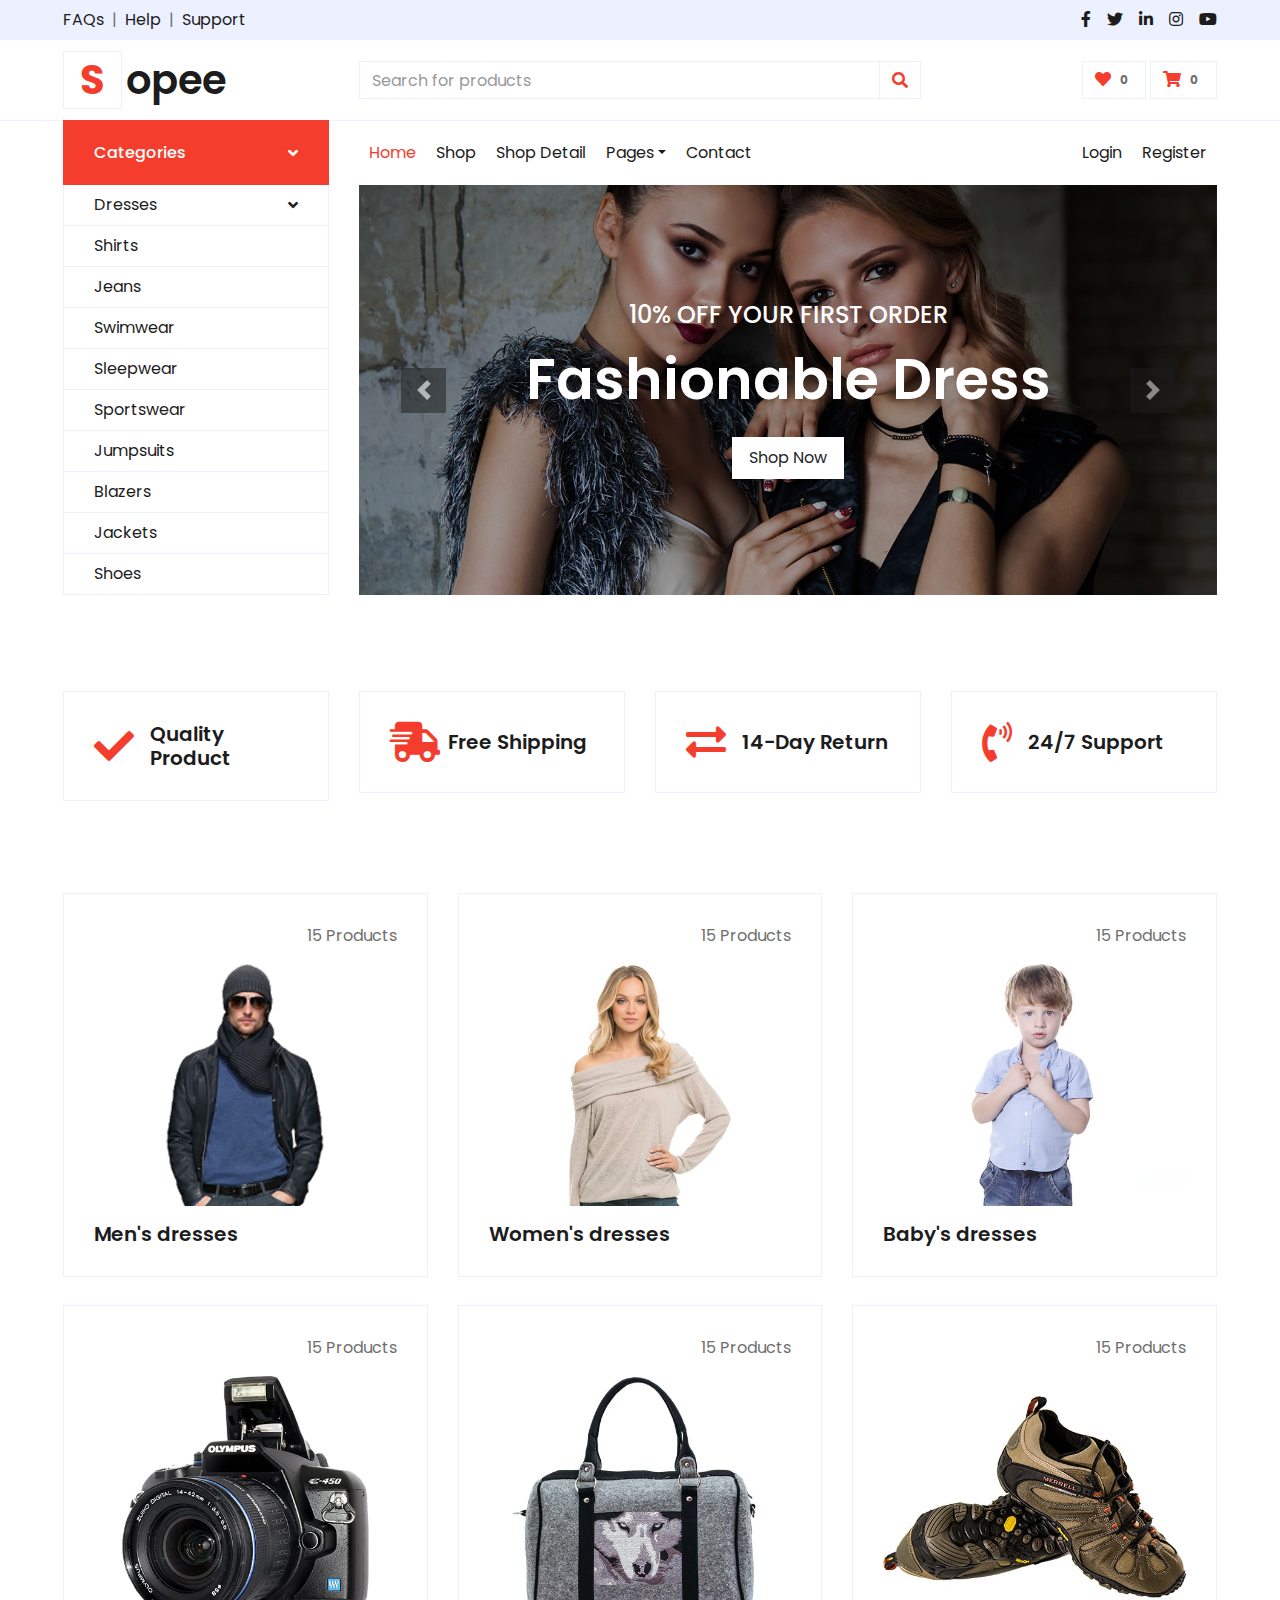
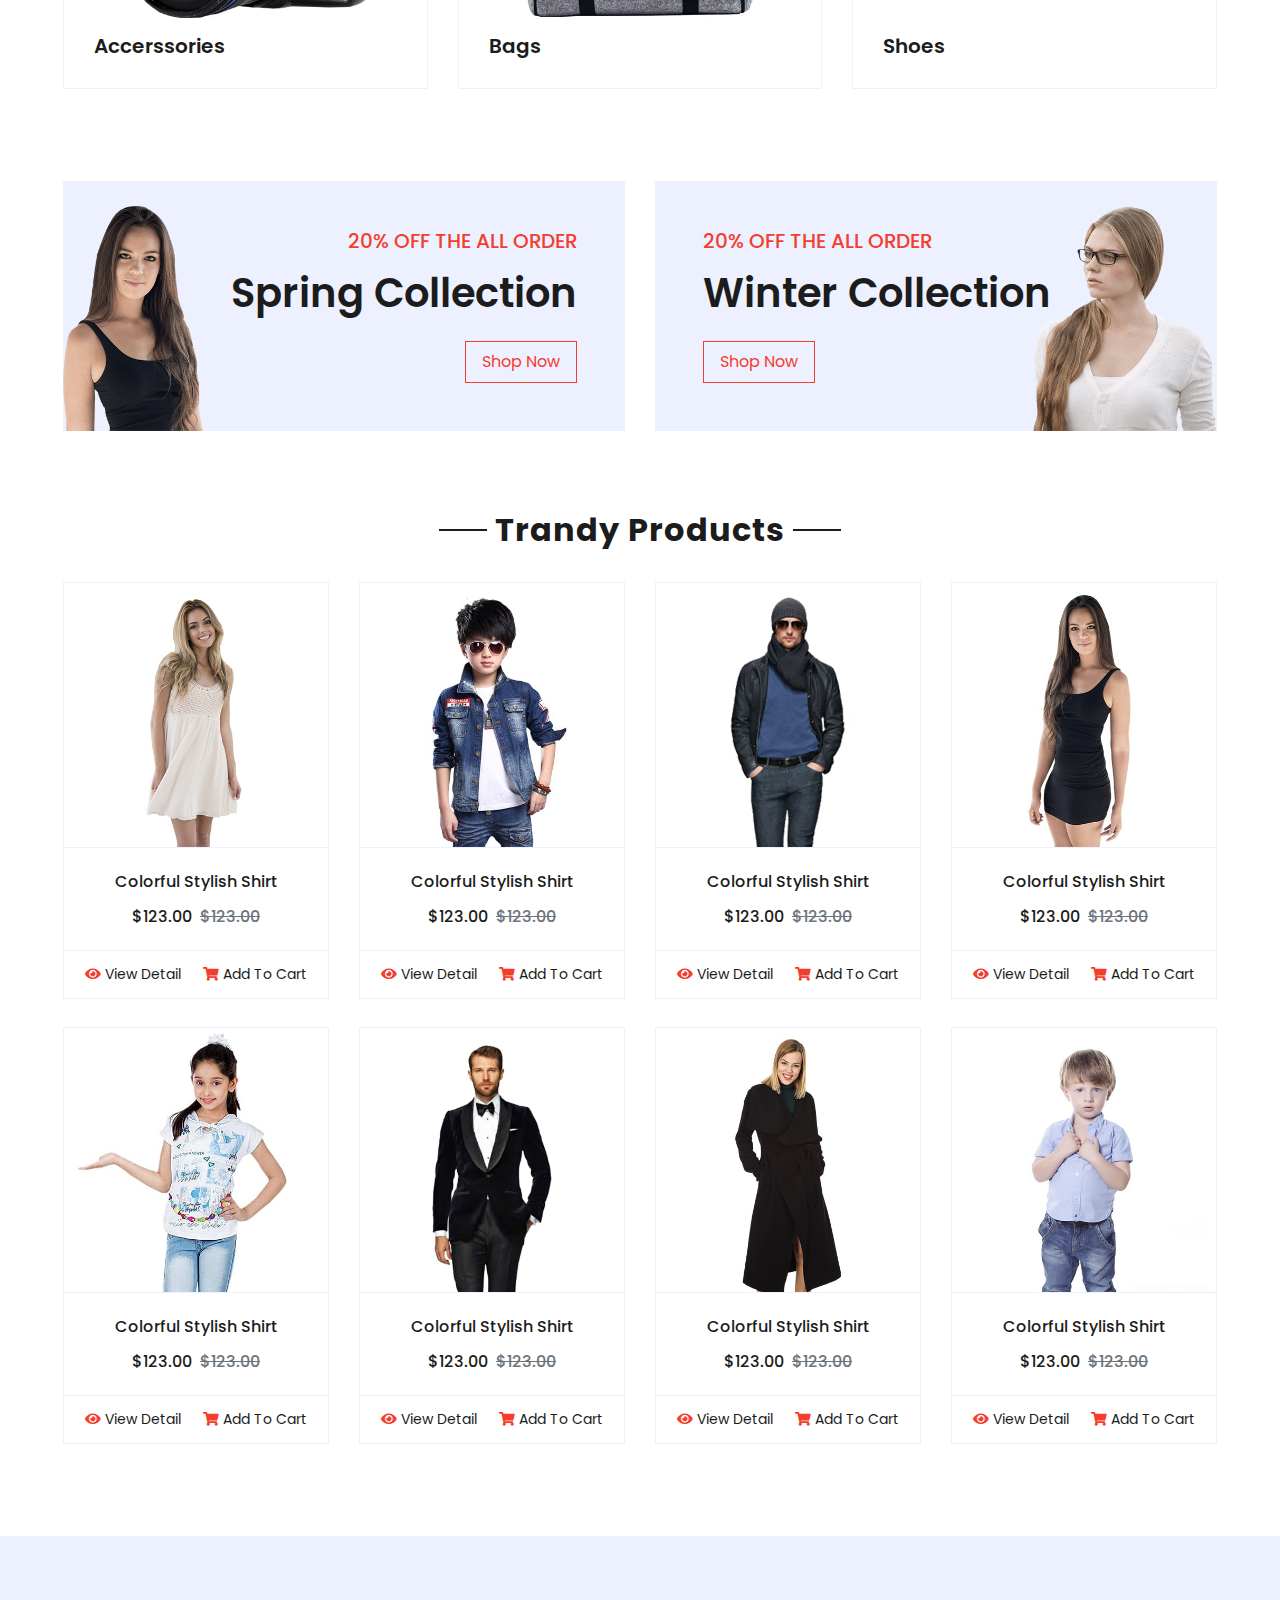
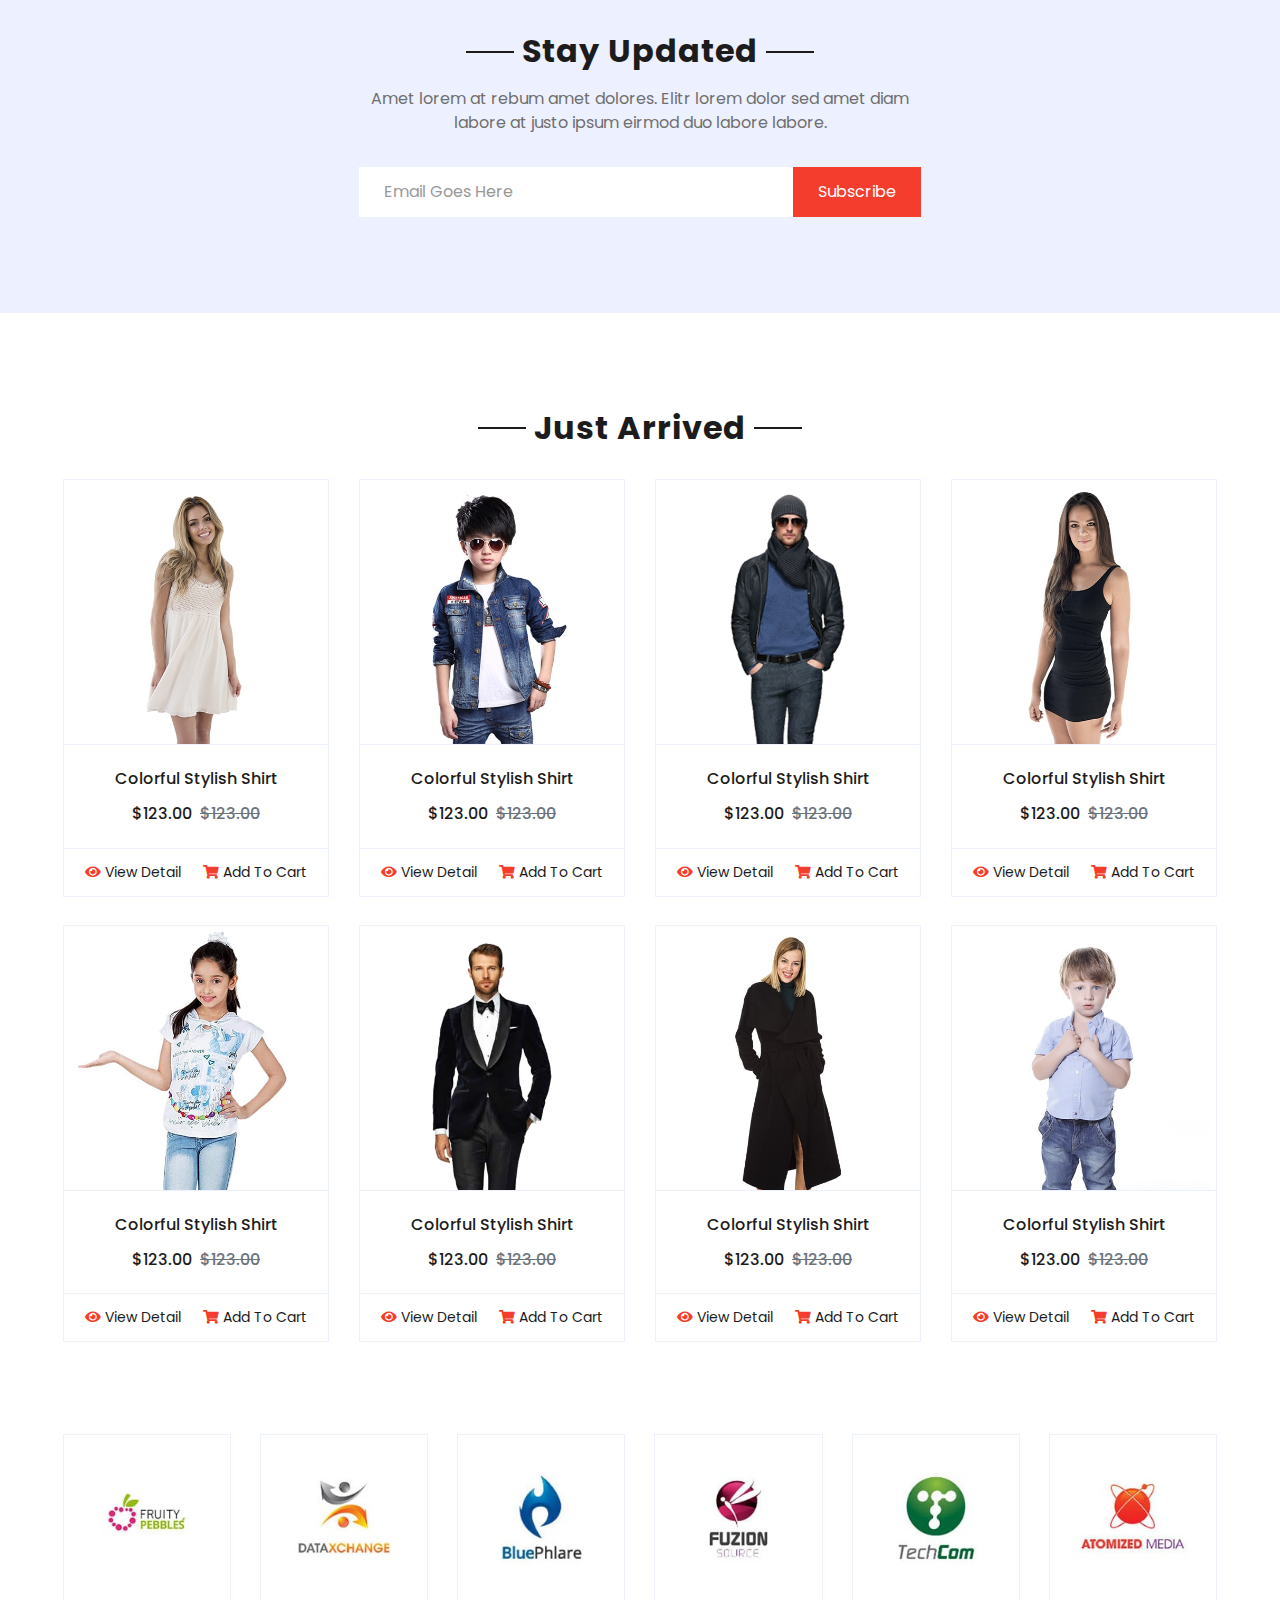
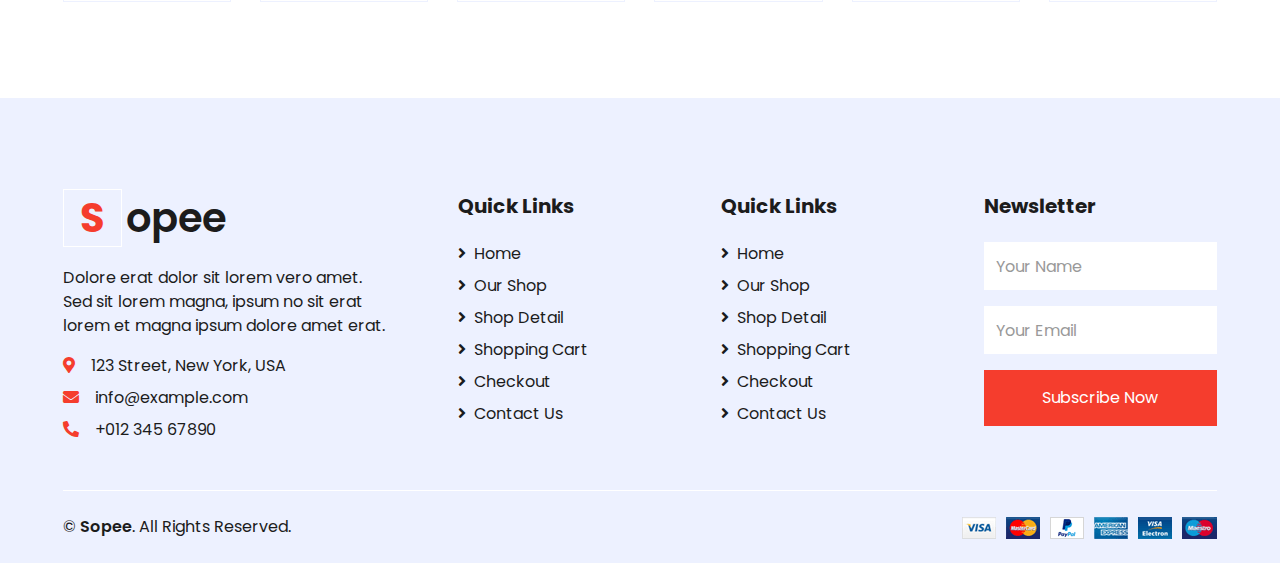
<file: index.html>
<!DOCTYPE html>
<html lang="en">

<head>
    <meta charset="utf-8">
    <title>Sopee</title>
    <meta content="width=device-width, initial-scale=1.0" name="viewport">
    <meta content="Free HTML Templates" name="keywords">
    <meta content="Free HTML Templates" name="description">

    <!-- Google Web Fonts -->
    <link rel="preconnect" href="https://fonts.gstatic.com">
    <link href="https://fonts.googleapis.com/css2?family=Poppins:wght@100;200;300;400;500;600;700;800;900&display=swap" rel="stylesheet"> 

    <!-- Font Awesome -->
    <link href="https://cdnjs.cloudflare.com/ajax/libs/font-awesome/5.10.0/css/all.min.css" rel="stylesheet">

    <!-- Libraries Stylesheet -->
    <link href="lib/owlcarousel/assets/owl.carousel.min.css" rel="stylesheet">

    <!-- Customized Bootstrap Stylesheet -->
    <link href="css/style.css" rel="stylesheet">
</head>

<body>
    <!-- Topbar Start -->
    <div class="container-fluid">
        <div class="row bg-secondary py-2 px-xl-5">
            <div class="col-lg-6 d-none d-lg-block">
                <div class="d-inline-flex align-items-center">
                    <a class="text-dark" href="">FAQs</a>
                    <span class="text-muted px-2">|</span>
                    <a class="text-dark" href="">Help</a>
                    <span class="text-muted px-2">|</span>
                    <a class="text-dark" href="">Support</a>
                </div>
            </div>
            <div class="col-lg-6 text-center text-lg-right">
                <div class="d-inline-flex align-items-center">
                    <a class="text-dark px-2" href="">
                        <i class="fab fa-facebook-f"></i>
                    </a>
                    <a class="text-dark px-2" href="">
                        <i class="fab fa-twitter"></i>
                    </a>
                    <a class="text-dark px-2" href="">
                        <i class="fab fa-linkedin-in"></i>
                    </a>
                    <a class="text-dark px-2" href="">
                        <i class="fab fa-instagram"></i>
                    </a>
                    <a class="text-dark pl-2" href="">
                        <i class="fab fa-youtube"></i>
                    </a>
                </div>
            </div>
        </div>
        <div class="row align-items-center py-3 px-xl-5">
            <div class="col-lg-3 d-none d-lg-block">
                <a href="" class="text-decoration-none">
                    <h1 class="m-0 display-5 font-weight-semi-bold"><span class="text-primary font-weight-bold border px-3 mr-1">S</span>opee</h1>
                </a>
            </div>
            <div class="col-lg-6 col-6 text-left">
                <form action="">
                    <div class="input-group">
                        <input type="text" class="form-control" placeholder="Search for products">
                        <div class="input-group-append">
                            <span class="input-group-text bg-transparent text-primary">
                                <i class="fa fa-search"></i>
                            </span>
                        </div>
                    </div>
                </form>
            </div>
            <div class="col-lg-3 col-6 text-right">
                <a href="" class="btn border">
                    <i class="fas fa-heart text-primary"></i>
                    <span class="badge">0</span>
                </a>
                <a href="" class="btn border">
                    <i class="fas fa-shopping-cart text-primary"></i>
                    <span class="badge">0</span>
                </a>
            </div>
        </div>
    </div>
    <!-- Topbar End -->


    <!-- Navbar Start -->
    <div class="container-fluid mb-5">
        <div class="row border-top px-xl-5">
            <div class="col-lg-3 d-none d-lg-block">
                <a class="btn shadow-none d-flex align-items-center justify-content-between bg-primary text-white w-100" data-toggle="collapse" href="#navbar-vertical" style="height: 65px; margin-top: -1px; padding: 0 30px;">
                    <h6 class="m-0 text-white">Categories</h6>
                    <i class="fa fa-angle-down text-white"></i>
                </a>
                <nav class="collapse show navbar navbar-vertical navbar-light align-items-start p-0 border border-top-0 border-bottom-0" id="navbar-vertical">
                    <div class="navbar-nav w-100 overflow-hidden" style="height: 410px">
                        <div class="nav-item dropdown">
                            <a href="#" class="nav-link" data-toggle="dropdown">Dresses <i class="fa fa-angle-down float-right mt-1"></i></a>
                            <div class="dropdown-menu position-absolute bg-secondary border-0 rounded-0 w-100 m-0">
                                <a href="" class="dropdown-item">Men's Dresses</a>
                                <a href="" class="dropdown-item">Women's Dresses</a>
                                <a href="" class="dropdown-item">Baby's Dresses</a>
                            </div>
                        </div>
                        <a href="" class="nav-item nav-link">Shirts</a>
                        <a href="" class="nav-item nav-link">Jeans</a>
                        <a href="" class="nav-item nav-link">Swimwear</a>
                        <a href="" class="nav-item nav-link">Sleepwear</a>
                        <a href="" class="nav-item nav-link">Sportswear</a>
                        <a href="" class="nav-item nav-link">Jumpsuits</a>
                        <a href="" class="nav-item nav-link">Blazers</a>
                        <a href="" class="nav-item nav-link">Jackets</a>
                        <a href="" class="nav-item nav-link">Shoes</a>
                    </div>
                </nav>
            </div>
            <div class="col-lg-9">
                <nav class="navbar navbar-expand-lg bg-light navbar-light py-3 py-lg-0 px-0">
                    <a href="" class="text-decoration-none d-block d-lg-none">
                        <h1 class="m-0 display-5 font-weight-semi-bold"><span class="text-primary font-weight-bold border px-3 mr-1">S</span>opee</h1>
                    </a>
                    <button type="button" class="navbar-toggler" data-toggle="collapse" data-target="#navbarCollapse">
                        <span class="navbar-toggler-icon"></span>
                    </button>
                    <div class="collapse navbar-collapse justify-content-between" id="navbarCollapse">
                        <div class="navbar-nav mr-auto py-0">
                            <a href="index.html" class="nav-item nav-link active">Home</a>
                            <a href="shop.html" class="nav-item nav-link">Shop</a>
                            <a href="detail.html" class="nav-item nav-link">Shop Detail</a>
                            <div class="nav-item dropdown">
                                <a href="#" class="nav-link dropdown-toggle" data-toggle="dropdown">Pages</a>
                                <div class="dropdown-menu rounded-0 m-0">
                                    <a href="cart.html" class="dropdown-item">Shopping Cart</a>
                                    <a href="checkout.html" class="dropdown-item">Checkout</a>
                                </div>
                            </div>
                            <a href="contact.html" class="nav-item nav-link">Contact</a>
                        </div>
                        <div class="navbar-nav ml-auto py-0">
                            <a href="" class="nav-item nav-link">Login</a>
                            <a href="" class="nav-item nav-link">Register</a>
                        </div>
                    </div>
                </nav>
                <div id="header-carousel" class="carousel slide" data-ride="carousel">
                    <div class="carousel-inner">
                        <div class="carousel-item active" style="height: 410px;">
                            <img class="img-fluid" src="img/carousel-1.jpg" alt="Image">
                            <div class="carousel-caption d-flex flex-column align-items-center justify-content-center">
                                <div class="p-3" style="max-width: 700px;">
                                    <h4 class="text-light text-uppercase font-weight-medium mb-3">10% Off Your First Order</h4>
                                    <h3 class="display-4 text-white font-weight-semi-bold mb-4">Fashionable Dress</h3>
                                    <a href="" class="btn btn-light py-2 px-3">Shop Now</a>
                                </div>
                            </div>
                        </div>
                        <div class="carousel-item" style="height: 410px;">
                            <img class="img-fluid" src="img/carousel-2.jpg" alt="Image">
                            <div class="carousel-caption d-flex flex-column align-items-center justify-content-center">
                                <div class="p-3" style="max-width: 700px;">
                                    <h4 class="text-light text-uppercase font-weight-medium mb-3">10% Off Your First Order</h4>
                                    <h3 class="display-4 text-white font-weight-semi-bold mb-4">Reasonable Price</h3>
                                    <a href="" class="btn btn-light py-2 px-3">Shop Now</a>
                                </div>
                            </div>
                        </div>
                    </div>
                    <a class="carousel-control-prev" href="#header-carousel" data-slide="prev">
                        <div class="btn btn-dark" style="width: 45px; height: 45px;">
                            <span class="carousel-control-prev-icon mb-n2"></span>
                        </div>
                    </a>
                    <a class="carousel-control-next" href="#header-carousel" data-slide="next">
                        <div class="btn btn-dark" style="width: 45px; height: 45px;">
                            <span class="carousel-control-next-icon mb-n2"></span>
                        </div>
                    </a>
                </div>
            </div>
        </div>
    </div>
    <!-- Navbar End -->


    <!-- Featured Start -->
    <div class="container-fluid pt-5">
        <div class="row px-xl-5 pb-3">
            <div class="col-lg-3 col-md-6 col-sm-12 pb-1">
                <div class="d-flex align-items-center border mb-4" style="padding: 30px;">
                    <h1 class="fa fa-check text-primary m-0 mr-3"></h1>
                    <h5 class="font-weight-semi-bold m-0">Quality Product</h5>
                </div>
            </div>
            <div class="col-lg-3 col-md-6 col-sm-12 pb-1">
                <div class="d-flex align-items-center border mb-4" style="padding: 30px;">
                    <h1 class="fa fa-shipping-fast text-primary m-0 mr-2"></h1>
                    <h5 class="font-weight-semi-bold m-0">Free Shipping</h5>
                </div>
            </div>
            <div class="col-lg-3 col-md-6 col-sm-12 pb-1">
                <div class="d-flex align-items-center border mb-4" style="padding: 30px;">
                    <h1 class="fas fa-exchange-alt text-primary m-0 mr-3"></h1>
                    <h5 class="font-weight-semi-bold m-0">14-Day Return</h5>
                </div>
            </div>
            <div class="col-lg-3 col-md-6 col-sm-12 pb-1">
                <div class="d-flex align-items-center border mb-4" style="padding: 30px;">
                    <h1 class="fa fa-phone-volume text-primary m-0 mr-3"></h1>
                    <h5 class="font-weight-semi-bold m-0">24/7 Support</h5>
                </div>
            </div>
        </div>
    </div>
    <!-- Featured End -->


    <!-- Categories Start -->
    <div class="container-fluid pt-5">
        <div class="row px-xl-5 pb-3">
            <div class="col-lg-4 col-md-6 pb-1">
                <div class="cat-item d-flex flex-column border mb-4" style="padding: 30px;">
                    <p class="text-right">15 Products</p>
                    <a href="" class="cat-img position-relative overflow-hidden mb-3">
                        <img class="img-fluid" src="img/cat-1.jpg" alt="">
                    </a>
                    <h5 class="font-weight-semi-bold m-0">Men's dresses</h5>
                </div>
            </div>
            <div class="col-lg-4 col-md-6 pb-1">
                <div class="cat-item d-flex flex-column border mb-4" style="padding: 30px;">
                    <p class="text-right">15 Products</p>
                    <a href="" class="cat-img position-relative overflow-hidden mb-3">
                        <img class="img-fluid" src="img/cat-2.jpg" alt="">
                    </a>
                    <h5 class="font-weight-semi-bold m-0">Women's dresses</h5>
                </div>
            </div>
            <div class="col-lg-4 col-md-6 pb-1">
                <div class="cat-item d-flex flex-column border mb-4" style="padding: 30px;">
                    <p class="text-right">15 Products</p>
                    <a href="" class="cat-img position-relative overflow-hidden mb-3">
                        <img class="img-fluid" src="img/cat-3.jpg" alt="">
                    </a>
                    <h5 class="font-weight-semi-bold m-0">Baby's dresses</h5>
                </div>
            </div>
            <div class="col-lg-4 col-md-6 pb-1">
                <div class="cat-item d-flex flex-column border mb-4" style="padding: 30px;">
                    <p class="text-right">15 Products</p>
                    <a href="" class="cat-img position-relative overflow-hidden mb-3">
                        <img class="img-fluid" src="img/cat-4.jpg" alt="">
                    </a>
                    <h5 class="font-weight-semi-bold m-0">Accerssories</h5>
                </div>
            </div>
            <div class="col-lg-4 col-md-6 pb-1">
                <div class="cat-item d-flex flex-column border mb-4" style="padding: 30px;">
                    <p class="text-right">15 Products</p>
                    <a href="" class="cat-img position-relative overflow-hidden mb-3">
                        <img class="img-fluid" src="img/cat-5.jpg" alt="">
                    </a>
                    <h5 class="font-weight-semi-bold m-0">Bags</h5>
                </div>
            </div>
            <div class="col-lg-4 col-md-6 pb-1">
                <div class="cat-item d-flex flex-column border mb-4" style="padding: 30px;">
                    <p class="text-right">15 Products</p>
                    <a href="" class="cat-img position-relative overflow-hidden mb-3">
                        <img class="img-fluid" src="img/cat-6.jpg" alt="">
                    </a>
                    <h5 class="font-weight-semi-bold m-0">Shoes</h5>
                </div>
            </div>
        </div>
    </div>
    <!-- Categories End -->


    <!-- Offer Start -->
    <div class="container-fluid offer pt-5">
        <div class="row px-xl-5">
            <div class="col-md-6 pb-4">
                <div class="position-relative bg-secondary text-center text-md-right text-white mb-2 py-5 px-5">
                    <img src="img/offer-1.png" alt="">
                    <div class="position-relative" style="z-index: 1;">
                        <h5 class="text-uppercase text-primary mb-3">20% off the all order</h5>
                        <h1 class="mb-4 font-weight-semi-bold">Spring Collection</h1>
                        <a href="" class="btn btn-outline-primary py-md-2 px-md-3">Shop Now</a>
                    </div>
                </div>
            </div>
            <div class="col-md-6 pb-4">
                <div class="position-relative bg-secondary text-center text-md-left text-white mb-2 py-5 px-5">
                    <img src="img/offer-2.png" alt="">
                    <div class="position-relative" style="z-index: 1;">
                        <h5 class="text-uppercase text-primary mb-3">20% off the all order</h5>
                        <h1 class="mb-4 font-weight-semi-bold">Winter Collection</h1>
                        <a href="" class="btn btn-outline-primary py-md-2 px-md-3">Shop Now</a>
                    </div>
                </div>
            </div>
        </div>
    </div>
    <!-- Offer End -->


    <!-- Products Start -->
    <div class="container-fluid pt-5">
        <div class="text-center mb-4">
            <h2 class="section-title px-5"><span class="px-2">Trandy Products</span></h2>
        </div>
        <div class="row px-xl-5 pb-3">
            <div class="col-lg-3 col-md-6 col-sm-12 pb-1">
                <div class="card product-item border-0 mb-4">
                    <div class="card-header product-img position-relative overflow-hidden bg-transparent border p-0">
                        <img class="img-fluid w-100" src="img/product-1.jpg" alt="">
                    </div>
                    <div class="card-body border-left border-right text-center p-0 pt-4 pb-3">
                        <h6 class="text-truncate mb-3">Colorful Stylish Shirt</h6>
                        <div class="d-flex justify-content-center">
                            <h6>$123.00</h6><h6 class="text-muted ml-2"><del>$123.00</del></h6>
                        </div>
                    </div>
                    <div class="card-footer d-flex justify-content-between bg-light border">
                        <a href="" class="btn btn-sm text-dark p-0"><i class="fas fa-eye text-primary mr-1"></i>View Detail</a>
                        <a href="" class="btn btn-sm text-dark p-0"><i class="fas fa-shopping-cart text-primary mr-1"></i>Add To Cart</a>
                    </div>
                </div>
            </div>
            <div class="col-lg-3 col-md-6 col-sm-12 pb-1">
                <div class="card product-item border-0 mb-4">
                    <div class="card-header product-img position-relative overflow-hidden bg-transparent border p-0">
                        <img class="img-fluid w-100" src="img/product-2.jpg" alt="">
                    </div>
                    <div class="card-body border-left border-right text-center p-0 pt-4 pb-3">
                        <h6 class="text-truncate mb-3">Colorful Stylish Shirt</h6>
                        <div class="d-flex justify-content-center">
                            <h6>$123.00</h6><h6 class="text-muted ml-2"><del>$123.00</del></h6>
                        </div>
                    </div>
                    <div class="card-footer d-flex justify-content-between bg-light border">
                        <a href="" class="btn btn-sm text-dark p-0"><i class="fas fa-eye text-primary mr-1"></i>View Detail</a>
                        <a href="" class="btn btn-sm text-dark p-0"><i class="fas fa-shopping-cart text-primary mr-1"></i>Add To Cart</a>
                    </div>
                </div>
            </div>
            <div class="col-lg-3 col-md-6 col-sm-12 pb-1">
                <div class="card product-item border-0 mb-4">
                    <div class="card-header product-img position-relative overflow-hidden bg-transparent border p-0">
                        <img class="img-fluid w-100" src="img/product-3.jpg" alt="">
                    </div>
                    <div class="card-body border-left border-right text-center p-0 pt-4 pb-3">
                        <h6 class="text-truncate mb-3">Colorful Stylish Shirt</h6>
                        <div class="d-flex justify-content-center">
                            <h6>$123.00</h6><h6 class="text-muted ml-2"><del>$123.00</del></h6>
                        </div>
                    </div>
                    <div class="card-footer d-flex justify-content-between bg-light border">
                        <a href="" class="btn btn-sm text-dark p-0"><i class="fas fa-eye text-primary mr-1"></i>View Detail</a>
                        <a href="" class="btn btn-sm text-dark p-0"><i class="fas fa-shopping-cart text-primary mr-1"></i>Add To Cart</a>
                    </div>
                </div>
            </div>
            <div class="col-lg-3 col-md-6 col-sm-12 pb-1">
                <div class="card product-item border-0 mb-4">
                    <div class="card-header product-img position-relative overflow-hidden bg-transparent border p-0">
                        <img class="img-fluid w-100" src="img/product-4.jpg" alt="">
                    </div>
                    <div class="card-body border-left border-right text-center p-0 pt-4 pb-3">
                        <h6 class="text-truncate mb-3">Colorful Stylish Shirt</h6>
                        <div class="d-flex justify-content-center">
                            <h6>$123.00</h6><h6 class="text-muted ml-2"><del>$123.00</del></h6>
                        </div>
                    </div>
                    <div class="card-footer d-flex justify-content-between bg-light border">
                        <a href="" class="btn btn-sm text-dark p-0"><i class="fas fa-eye text-primary mr-1"></i>View Detail</a>
                        <a href="" class="btn btn-sm text-dark p-0"><i class="fas fa-shopping-cart text-primary mr-1"></i>Add To Cart</a>
                    </div>
                </div>
            </div>
            <div class="col-lg-3 col-md-6 col-sm-12 pb-1">
                <div class="card product-item border-0 mb-4">
                    <div class="card-header product-img position-relative overflow-hidden bg-transparent border p-0">
                        <img class="img-fluid w-100" src="img/product-5.jpg" alt="">
                    </div>
                    <div class="card-body border-left border-right text-center p-0 pt-4 pb-3">
                        <h6 class="text-truncate mb-3">Colorful Stylish Shirt</h6>
                        <div class="d-flex justify-content-center">
                            <h6>$123.00</h6><h6 class="text-muted ml-2"><del>$123.00</del></h6>
                        </div>
                    </div>
                    <div class="card-footer d-flex justify-content-between bg-light border">
                        <a href="" class="btn btn-sm text-dark p-0"><i class="fas fa-eye text-primary mr-1"></i>View Detail</a>
                        <a href="" class="btn btn-sm text-dark p-0"><i class="fas fa-shopping-cart text-primary mr-1"></i>Add To Cart</a>
                    </div>
                </div>
            </div>
            <div class="col-lg-3 col-md-6 col-sm-12 pb-1">
                <div class="card product-item border-0 mb-4">
                    <div class="card-header product-img position-relative overflow-hidden bg-transparent border p-0">
                        <img class="img-fluid w-100" src="img/product-6.jpg" alt="">
                    </div>
                    <div class="card-body border-left border-right text-center p-0 pt-4 pb-3">
                        <h6 class="text-truncate mb-3">Colorful Stylish Shirt</h6>
                        <div class="d-flex justify-content-center">
                            <h6>$123.00</h6><h6 class="text-muted ml-2"><del>$123.00</del></h6>
                        </div>
                    </div>
                    <div class="card-footer d-flex justify-content-between bg-light border">
                        <a href="" class="btn btn-sm text-dark p-0"><i class="fas fa-eye text-primary mr-1"></i>View Detail</a>
                        <a href="" class="btn btn-sm text-dark p-0"><i class="fas fa-shopping-cart text-primary mr-1"></i>Add To Cart</a>
                    </div>
                </div>
            </div>
            <div class="col-lg-3 col-md-6 col-sm-12 pb-1">
                <div class="card product-item border-0 mb-4">
                    <div class="card-header product-img position-relative overflow-hidden bg-transparent border p-0">
                        <img class="img-fluid w-100" src="img/product-7.jpg" alt="">
                    </div>
                    <div class="card-body border-left border-right text-center p-0 pt-4 pb-3">
                        <h6 class="text-truncate mb-3">Colorful Stylish Shirt</h6>
                        <div class="d-flex justify-content-center">
                            <h6>$123.00</h6><h6 class="text-muted ml-2"><del>$123.00</del></h6>
                        </div>
                    </div>
                    <div class="card-footer d-flex justify-content-between bg-light border">
                        <a href="" class="btn btn-sm text-dark p-0"><i class="fas fa-eye text-primary mr-1"></i>View Detail</a>
                        <a href="" class="btn btn-sm text-dark p-0"><i class="fas fa-shopping-cart text-primary mr-1"></i>Add To Cart</a>
                    </div>
                </div>
            </div>
            <div class="col-lg-3 col-md-6 col-sm-12 pb-1">
                <div class="card product-item border-0 mb-4">
                    <div class="card-header product-img position-relative overflow-hidden bg-transparent border p-0">
                        <img class="img-fluid w-100" src="img/product-8.jpg" alt="">
                    </div>
                    <div class="card-body border-left border-right text-center p-0 pt-4 pb-3">
                        <h6 class="text-truncate mb-3">Colorful Stylish Shirt</h6>
                        <div class="d-flex justify-content-center">
                            <h6>$123.00</h6><h6 class="text-muted ml-2"><del>$123.00</del></h6>
                        </div>
                    </div>
                    <div class="card-footer d-flex justify-content-between bg-light border">
                        <a href="" class="btn btn-sm text-dark p-0"><i class="fas fa-eye text-primary mr-1"></i>View Detail</a>
                        <a href="" class="btn btn-sm text-dark p-0"><i class="fas fa-shopping-cart text-primary mr-1"></i>Add To Cart</a>
                    </div>
                </div>
            </div>
        </div>
    </div>
    <!-- Products End -->


    <!-- Subscribe Start -->
    <div class="container-fluid bg-secondary my-5">
        <div class="row justify-content-md-center py-5 px-xl-5">
            <div class="col-md-6 col-12 py-5">
                <div class="text-center mb-2 pb-2">
                    <h2 class="section-title px-5 mb-3"><span class="bg-secondary px-2">Stay Updated</span></h2>
                    <p>Amet lorem at rebum amet dolores. Elitr lorem dolor sed amet diam labore at justo ipsum eirmod duo labore labore.</p>
                </div>
                <form action="">
                    <div class="input-group">
                        <input type="text" class="form-control border-white p-4" placeholder="Email Goes Here">
                        <div class="input-group-append">
                            <button class="btn btn-primary px-4">Subscribe</button>
                        </div>
                    </div>
                </form>
            </div>
        </div>
    </div>
    <!-- Subscribe End -->


    <!-- Products Start -->
    <div class="container-fluid pt-5">
        <div class="text-center mb-4">
            <h2 class="section-title px-5"><span class="px-2">Just Arrived</span></h2>
        </div>
        <div class="row px-xl-5 pb-3">
            <div class="col-lg-3 col-md-6 col-sm-12 pb-1">
                <div class="card product-item border-0 mb-4">
                    <div class="card-header product-img position-relative overflow-hidden bg-transparent border p-0">
                        <img class="img-fluid w-100" src="img/product-1.jpg" alt="">
                    </div>
                    <div class="card-body border-left border-right text-center p-0 pt-4 pb-3">
                        <h6 class="text-truncate mb-3">Colorful Stylish Shirt</h6>
                        <div class="d-flex justify-content-center">
                            <h6>$123.00</h6><h6 class="text-muted ml-2"><del>$123.00</del></h6>
                        </div>
                    </div>
                    <div class="card-footer d-flex justify-content-between bg-light border">
                        <a href="" class="btn btn-sm text-dark p-0"><i class="fas fa-eye text-primary mr-1"></i>View Detail</a>
                        <a href="" class="btn btn-sm text-dark p-0"><i class="fas fa-shopping-cart text-primary mr-1"></i>Add To Cart</a>
                    </div>
                </div>
            </div>
            <div class="col-lg-3 col-md-6 col-sm-12 pb-1">
                <div class="card product-item border-0 mb-4">
                    <div class="card-header product-img position-relative overflow-hidden bg-transparent border p-0">
                        <img class="img-fluid w-100" src="img/product-2.jpg" alt="">
                    </div>
                    <div class="card-body border-left border-right text-center p-0 pt-4 pb-3">
                        <h6 class="text-truncate mb-3">Colorful Stylish Shirt</h6>
                        <div class="d-flex justify-content-center">
                            <h6>$123.00</h6><h6 class="text-muted ml-2"><del>$123.00</del></h6>
                        </div>
                    </div>
                    <div class="card-footer d-flex justify-content-between bg-light border">
                        <a href="" class="btn btn-sm text-dark p-0"><i class="fas fa-eye text-primary mr-1"></i>View Detail</a>
                        <a href="" class="btn btn-sm text-dark p-0"><i class="fas fa-shopping-cart text-primary mr-1"></i>Add To Cart</a>
                    </div>
                </div>
            </div>
            <div class="col-lg-3 col-md-6 col-sm-12 pb-1">
                <div class="card product-item border-0 mb-4">
                    <div class="card-header product-img position-relative overflow-hidden bg-transparent border p-0">
                        <img class="img-fluid w-100" src="img/product-3.jpg" alt="">
                    </div>
                    <div class="card-body border-left border-right text-center p-0 pt-4 pb-3">
                        <h6 class="text-truncate mb-3">Colorful Stylish Shirt</h6>
                        <div class="d-flex justify-content-center">
                            <h6>$123.00</h6><h6 class="text-muted ml-2"><del>$123.00</del></h6>
                        </div>
                    </div>
                    <div class="card-footer d-flex justify-content-between bg-light border">
                        <a href="" class="btn btn-sm text-dark p-0"><i class="fas fa-eye text-primary mr-1"></i>View Detail</a>
                        <a href="" class="btn btn-sm text-dark p-0"><i class="fas fa-shopping-cart text-primary mr-1"></i>Add To Cart</a>
                    </div>
                </div>
            </div>
            <div class="col-lg-3 col-md-6 col-sm-12 pb-1">
                <div class="card product-item border-0 mb-4">
                    <div class="card-header product-img position-relative overflow-hidden bg-transparent border p-0">
                        <img class="img-fluid w-100" src="img/product-4.jpg" alt="">
                    </div>
                    <div class="card-body border-left border-right text-center p-0 pt-4 pb-3">
                        <h6 class="text-truncate mb-3">Colorful Stylish Shirt</h6>
                        <div class="d-flex justify-content-center">
                            <h6>$123.00</h6><h6 class="text-muted ml-2"><del>$123.00</del></h6>
                        </div>
                    </div>
                    <div class="card-footer d-flex justify-content-between bg-light border">
                        <a href="" class="btn btn-sm text-dark p-0"><i class="fas fa-eye text-primary mr-1"></i>View Detail</a>
                        <a href="" class="btn btn-sm text-dark p-0"><i class="fas fa-shopping-cart text-primary mr-1"></i>Add To Cart</a>
                    </div>
                </div>
            </div>
            <div class="col-lg-3 col-md-6 col-sm-12 pb-1">
                <div class="card product-item border-0 mb-4">
                    <div class="card-header product-img position-relative overflow-hidden bg-transparent border p-0">
                        <img class="img-fluid w-100" src="img/product-5.jpg" alt="">
                    </div>
                    <div class="card-body border-left border-right text-center p-0 pt-4 pb-3">
                        <h6 class="text-truncate mb-3">Colorful Stylish Shirt</h6>
                        <div class="d-flex justify-content-center">
                            <h6>$123.00</h6><h6 class="text-muted ml-2"><del>$123.00</del></h6>
                        </div>
                    </div>
                    <div class="card-footer d-flex justify-content-between bg-light border">
                        <a href="" class="btn btn-sm text-dark p-0"><i class="fas fa-eye text-primary mr-1"></i>View Detail</a>
                        <a href="" class="btn btn-sm text-dark p-0"><i class="fas fa-shopping-cart text-primary mr-1"></i>Add To Cart</a>
                    </div>
                </div>
            </div>
            <div class="col-lg-3 col-md-6 col-sm-12 pb-1">
                <div class="card product-item border-0 mb-4">
                    <div class="card-header product-img position-relative overflow-hidden bg-transparent border p-0">
                        <img class="img-fluid w-100" src="img/product-6.jpg" alt="">
                    </div>
                    <div class="card-body border-left border-right text-center p-0 pt-4 pb-3">
                        <h6 class="text-truncate mb-3">Colorful Stylish Shirt</h6>
                        <div class="d-flex justify-content-center">
                            <h6>$123.00</h6><h6 class="text-muted ml-2"><del>$123.00</del></h6>
                        </div>
                    </div>
                    <div class="card-footer d-flex justify-content-between bg-light border">
                        <a href="" class="btn btn-sm text-dark p-0"><i class="fas fa-eye text-primary mr-1"></i>View Detail</a>
                        <a href="" class="btn btn-sm text-dark p-0"><i class="fas fa-shopping-cart text-primary mr-1"></i>Add To Cart</a>
                    </div>
                </div>
            </div>
            <div class="col-lg-3 col-md-6 col-sm-12 pb-1">
                <div class="card product-item border-0 mb-4">
                    <div class="card-header product-img position-relative overflow-hidden bg-transparent border p-0">
                        <img class="img-fluid w-100" src="img/product-7.jpg" alt="">
                    </div>
                    <div class="card-body border-left border-right text-center p-0 pt-4 pb-3">
                        <h6 class="text-truncate mb-3">Colorful Stylish Shirt</h6>
                        <div class="d-flex justify-content-center">
                            <h6>$123.00</h6><h6 class="text-muted ml-2"><del>$123.00</del></h6>
                        </div>
                    </div>
                    <div class="card-footer d-flex justify-content-between bg-light border">
                        <a href="" class="btn btn-sm text-dark p-0"><i class="fas fa-eye text-primary mr-1"></i>View Detail</a>
                        <a href="" class="btn btn-sm text-dark p-0"><i class="fas fa-shopping-cart text-primary mr-1"></i>Add To Cart</a>
                    </div>
                </div>
            </div>
            <div class="col-lg-3 col-md-6 col-sm-12 pb-1">
                <div class="card product-item border-0 mb-4">
                    <div class="card-header product-img position-relative overflow-hidden bg-transparent border p-0">
                        <img class="img-fluid w-100" src="img/product-8.jpg" alt="">
                    </div>
                    <div class="card-body border-left border-right text-center p-0 pt-4 pb-3">
                        <h6 class="text-truncate mb-3">Colorful Stylish Shirt</h6>
                        <div class="d-flex justify-content-center">
                            <h6>$123.00</h6><h6 class="text-muted ml-2"><del>$123.00</del></h6>
                        </div>
                    </div>
                    <div class="card-footer d-flex justify-content-between bg-light border">
                        <a href="" class="btn btn-sm text-dark p-0"><i class="fas fa-eye text-primary mr-1"></i>View Detail</a>
                        <a href="" class="btn btn-sm text-dark p-0"><i class="fas fa-shopping-cart text-primary mr-1"></i>Add To Cart</a>
                    </div>
                </div>
            </div>
        </div>
    </div>
    <!-- Products End -->


    <!-- Vendor Start -->
    <div class="container-fluid py-5">
        <div class="row px-xl-5">
            <div class="col">
                <div class="owl-carousel vendor-carousel">
                    <div class="vendor-item border p-4">
                        <img src="img/vendor-1.jpg" alt="">
                    </div>
                    <div class="vendor-item border p-4">
                        <img src="img/vendor-2.jpg" alt="">
                    </div>
                    <div class="vendor-item border p-4">
                        <img src="img/vendor-3.jpg" alt="">
                    </div>
                    <div class="vendor-item border p-4">
                        <img src="img/vendor-4.jpg" alt="">
                    </div>
                    <div class="vendor-item border p-4">
                        <img src="img/vendor-5.jpg" alt="">
                    </div>
                    <div class="vendor-item border p-4">
                        <img src="img/vendor-6.jpg" alt="">
                    </div>
                    <div class="vendor-item border p-4">
                        <img src="img/vendor-7.jpg" alt="">
                    </div>
                    <div class="vendor-item border p-4">
                        <img src="img/vendor-8.jpg" alt="">
                    </div>
                </div>
            </div>
        </div>
    </div>
    <!-- Vendor End -->


    <!-- Footer Start -->
    <div class="container-fluid bg-secondary text-dark mt-5 pt-5">
        <div class="row px-xl-5 pt-5">
            <div class="col-lg-4 col-md-12 mb-5 pr-3 pr-xl-5">
                <a href="" class="text-decoration-none">
                    <h1 class="mb-4 display-5 font-weight-semi-bold"><span class="text-primary font-weight-bold border border-white px-3 mr-1">S</span>opee</h1>
                </a>
                <p>Dolore erat dolor sit lorem vero amet. Sed sit lorem magna, ipsum no sit erat lorem et magna ipsum dolore amet erat.</p>
                <p class="mb-2"><i class="fa fa-map-marker-alt text-primary mr-3"></i>123 Street, New York, USA</p>
                <p class="mb-2"><i class="fa fa-envelope text-primary mr-3"></i>info@example.com</p>
                <p class="mb-0"><i class="fa fa-phone-alt text-primary mr-3"></i>+012 345 67890</p>
            </div>
            <div class="col-lg-8 col-md-12">
                <div class="row">
                    <div class="col-md-4 mb-5">
                        <h5 class="font-weight-bold text-dark mb-4">Quick Links</h5>
                        <div class="d-flex flex-column justify-content-start">
                            <a class="text-dark mb-2" href="index.html"><i class="fa fa-angle-right mr-2"></i>Home</a>
                            <a class="text-dark mb-2" href="shop.html"><i class="fa fa-angle-right mr-2"></i>Our Shop</a>
                            <a class="text-dark mb-2" href="detail.html"><i class="fa fa-angle-right mr-2"></i>Shop Detail</a>
                            <a class="text-dark mb-2" href="cart.html"><i class="fa fa-angle-right mr-2"></i>Shopping Cart</a>
                            <a class="text-dark mb-2" href="checkout.html"><i class="fa fa-angle-right mr-2"></i>Checkout</a>
                            <a class="text-dark" href="contact.html"><i class="fa fa-angle-right mr-2"></i>Contact Us</a>
                        </div>
                    </div>
                    <div class="col-md-4 mb-5">
                        <h5 class="font-weight-bold text-dark mb-4">Quick Links</h5>
                        <div class="d-flex flex-column justify-content-start">
                            <a class="text-dark mb-2" href="index.html"><i class="fa fa-angle-right mr-2"></i>Home</a>
                            <a class="text-dark mb-2" href="shop.html"><i class="fa fa-angle-right mr-2"></i>Our Shop</a>
                            <a class="text-dark mb-2" href="detail.html"><i class="fa fa-angle-right mr-2"></i>Shop Detail</a>
                            <a class="text-dark mb-2" href="cart.html"><i class="fa fa-angle-right mr-2"></i>Shopping Cart</a>
                            <a class="text-dark mb-2" href="checkout.html"><i class="fa fa-angle-right mr-2"></i>Checkout</a>
                            <a class="text-dark" href="contact.html"><i class="fa fa-angle-right mr-2"></i>Contact Us</a>
                        </div>
                    </div>
                    <div class="col-md-4 mb-5">
                        <h5 class="font-weight-bold text-dark mb-4">Newsletter</h5>
                        <form action="">
                            <div class="form-group">
                                <input type="text" class="form-control border-0 py-4" placeholder="Your Name" required="required" />
                            </div>
                            <div class="form-group">
                                <input type="email" class="form-control border-0 py-4" placeholder="Your Email"
                                    required="required" />
                            </div>
                            <div>
                                <button class="btn btn-primary btn-block border-0 py-3" type="submit">Subscribe Now</button>
                            </div>
                        </form>
                    </div>
                </div>
            </div>
        </div>
        <div class="row border-top border-light mx-xl-5 py-4">
            <div class="col-md-6 px-xl-0">
                <p class="mb-md-0 text-center text-md-left text-dark">
                    &copy; <a class="text-dark font-weight-semi-bold" href="#">Sopee</a>. All Rights Reserved.
                </p>
            </div>
            <div class="col-md-6 px-xl-0 text-center text-md-right">
                <img class="img-fluid" src="img/payments.png" alt="">
            </div>
        </div>
    </div>
    <!-- Footer End -->


    <!-- Back to Top -->
    <a href="#" class="btn btn-primary back-to-top"><i class="fa fa-angle-double-up"></i></a>


    <!-- JavaScript Libraries -->
    <script src="https://code.jquery.com/jquery-3.4.1.min.js"></script>
    <script src="https://stackpath.bootstrapcdn.com/bootstrap/4.4.1/js/bootstrap.bundle.min.js"></script>
    <script src="lib/easing/easing.min.js"></script>
    <script src="lib/owlcarousel/owl.carousel.min.js"></script>

    <!-- Contact Javascript File -->
    <script src="mail/jqBootstrapValidation.min.js"></script>
    <script src="mail/contact.js"></script>

    <!-- Template Javascript -->
    <script src="js/main.js"></script>
</body>

</html>
</file>
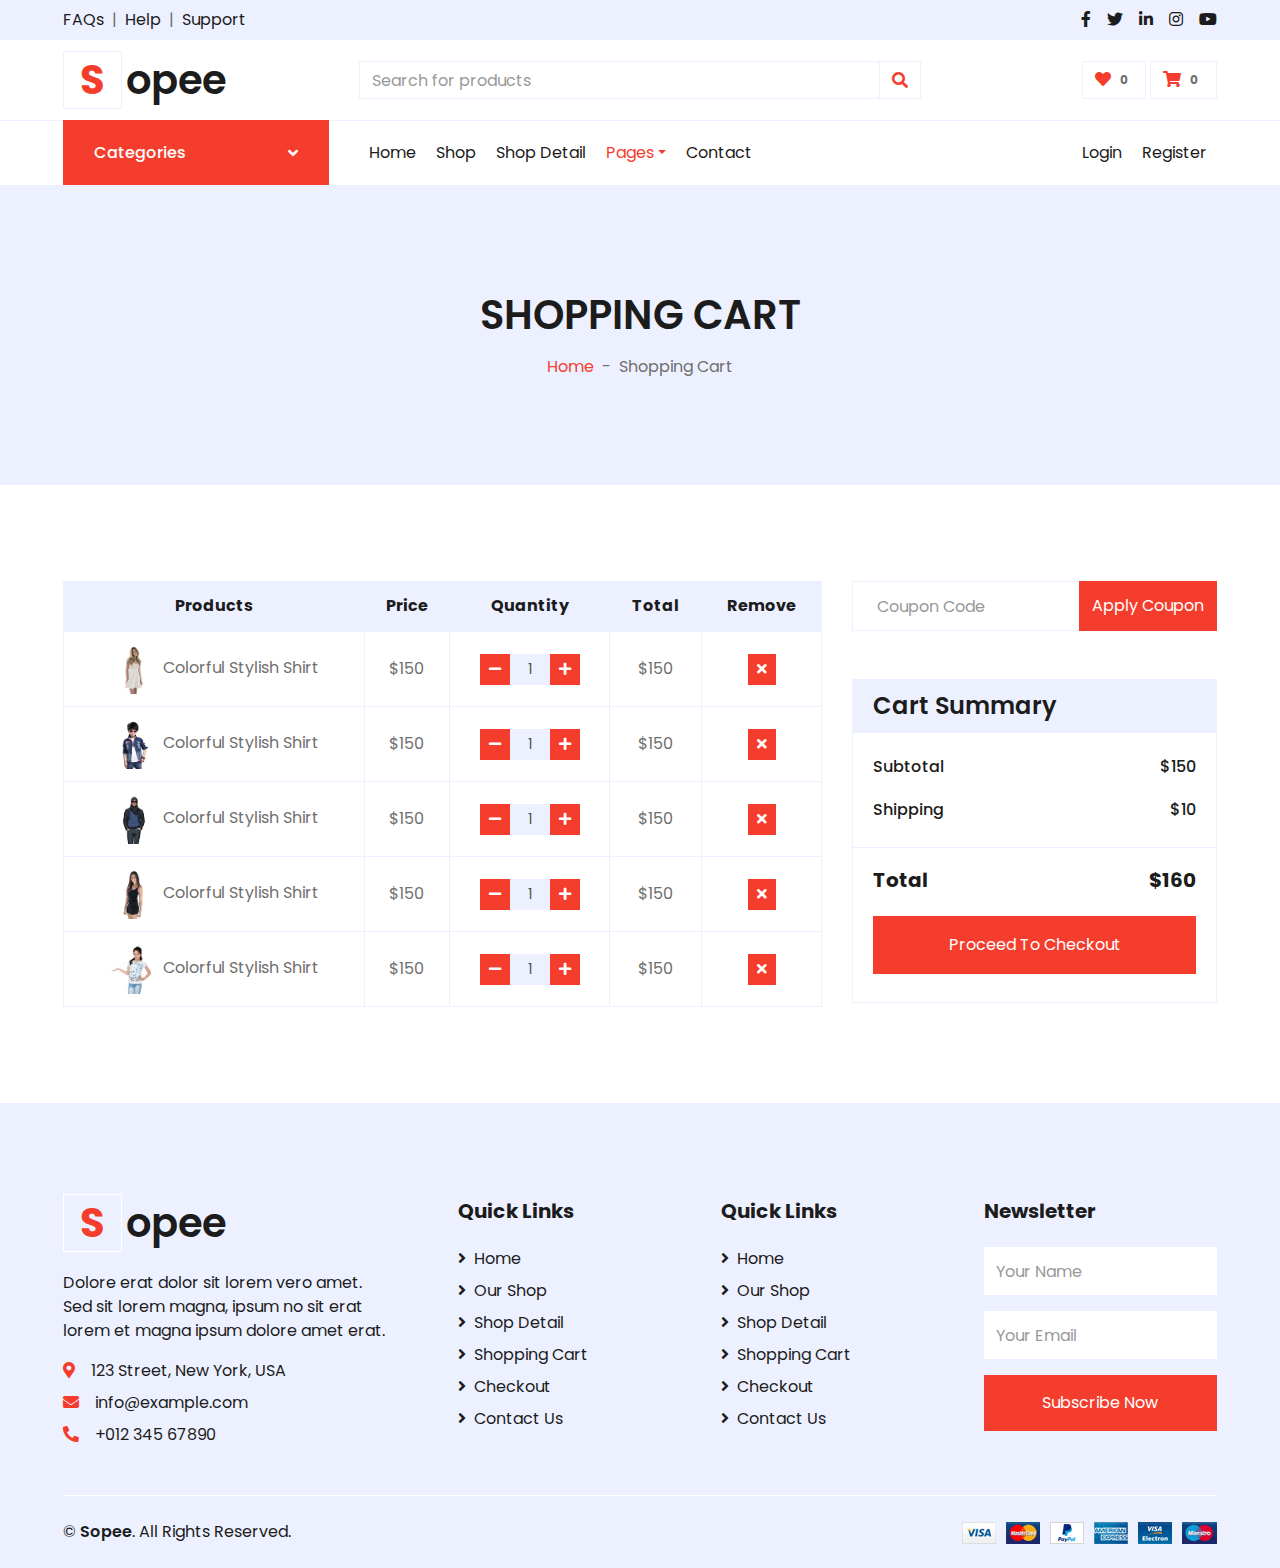
<file: cart.html>
<!DOCTYPE html>
<html lang="en">

<head>
    <meta charset="utf-8">
    <title>Sopee</title>
    <meta content="width=device-width, initial-scale=1.0" name="viewport">
    <meta content="Free HTML Templates" name="keywords">
    <meta content="Free HTML Templates" name="description">

    <!-- Google Web Fonts -->
    <link rel="preconnect" href="https://fonts.gstatic.com">
    <link href="https://fonts.googleapis.com/css2?family=Poppins:wght@100;200;300;400;500;600;700;800;900&display=swap" rel="stylesheet"> 

    <!-- Font Awesome -->
    <link href="https://cdnjs.cloudflare.com/ajax/libs/font-awesome/5.10.0/css/all.min.css" rel="stylesheet">

    <!-- Libraries Stylesheet -->
    <link href="lib/owlcarousel/assets/owl.carousel.min.css" rel="stylesheet">

    <!-- Customized Bootstrap Stylesheet -->
    <link href="css/style.css" rel="stylesheet">
</head>

<body>
    <!-- Topbar Start -->
    <div class="container-fluid">
        <div class="row bg-secondary py-2 px-xl-5">
            <div class="col-lg-6 d-none d-lg-block">
                <div class="d-inline-flex align-items-center">
                    <a class="text-dark" href="">FAQs</a>
                    <span class="text-muted px-2">|</span>
                    <a class="text-dark" href="">Help</a>
                    <span class="text-muted px-2">|</span>
                    <a class="text-dark" href="">Support</a>
                </div>
            </div>
            <div class="col-lg-6 text-center text-lg-right">
                <div class="d-inline-flex align-items-center">
                    <a class="text-dark px-2" href="">
                        <i class="fab fa-facebook-f"></i>
                    </a>
                    <a class="text-dark px-2" href="">
                        <i class="fab fa-twitter"></i>
                    </a>
                    <a class="text-dark px-2" href="">
                        <i class="fab fa-linkedin-in"></i>
                    </a>
                    <a class="text-dark px-2" href="">
                        <i class="fab fa-instagram"></i>
                    </a>
                    <a class="text-dark pl-2" href="">
                        <i class="fab fa-youtube"></i>
                    </a>
                </div>
            </div>
        </div>
        <div class="row align-items-center py-3 px-xl-5">
            <div class="col-lg-3 d-none d-lg-block">
                <a href="" class="text-decoration-none">
                    <h1 class="m-0 display-5 font-weight-semi-bold"><span class="text-primary font-weight-bold border px-3 mr-1">S</span>opee</h1>
                </a>
            </div>
            <div class="col-lg-6 col-6 text-left">
                <form action="">
                    <div class="input-group">
                        <input type="text" class="form-control" placeholder="Search for products">
                        <div class="input-group-append">
                            <span class="input-group-text bg-transparent text-primary">
                                <i class="fa fa-search"></i>
                            </span>
                        </div>
                    </div>
                </form>
            </div>
            <div class="col-lg-3 col-6 text-right">
                <a href="" class="btn border">
                    <i class="fas fa-heart text-primary"></i>
                    <span class="badge">0</span>
                </a>
                <a href="" class="btn border">
                    <i class="fas fa-shopping-cart text-primary"></i>
                    <span class="badge">0</span>
                </a>
            </div>
        </div>
    </div>
    <!-- Topbar End -->


    <!-- Navbar Start -->
    <div class="container-fluid">
        <div class="row border-top px-xl-5">
            <div class="col-lg-3 d-none d-lg-block">
                <a class="btn shadow-none d-flex align-items-center justify-content-between bg-primary text-white w-100" data-toggle="collapse" href="#navbar-vertical" style="height: 65px; margin-top: -1px; padding: 0 30px;">
                    <h6 class="m-0 text-white">Categories</h6>
                    <i class="fa fa-angle-down text-white"></i>
                </a>
                <nav class="collapse position-absolute navbar navbar-vertical navbar-light align-items-start p-0 border border-top-0 border-bottom-0 bg-light" id="navbar-vertical" style="width: calc(100% - 30px); z-index: 1;">
                    <div class="navbar-nav w-100 overflow-hidden" style="height: 410px">
                        <div class="nav-item dropdown">
                            <a href="#" class="nav-link" data-toggle="dropdown">Dresses <i class="fa fa-angle-down float-right mt-1"></i></a>
                            <div class="dropdown-menu position-absolute bg-secondary border-0 rounded-0 w-100 m-0">
                                <a href="" class="dropdown-item">Men's Dresses</a>
                                <a href="" class="dropdown-item">Women's Dresses</a>
                                <a href="" class="dropdown-item">Baby's Dresses</a>
                            </div>
                        </div>
                        <a href="" class="nav-item nav-link">Shirts</a>
                        <a href="" class="nav-item nav-link">Jeans</a>
                        <a href="" class="nav-item nav-link">Swimwear</a>
                        <a href="" class="nav-item nav-link">Sleepwear</a>
                        <a href="" class="nav-item nav-link">Sportswear</a>
                        <a href="" class="nav-item nav-link">Jumpsuits</a>
                        <a href="" class="nav-item nav-link">Blazers</a>
                        <a href="" class="nav-item nav-link">Jackets</a>
                        <a href="" class="nav-item nav-link">Shoes</a>
                    </div>
                </nav>
            </div>
            <div class="col-lg-9">
                <nav class="navbar navbar-expand-lg bg-light navbar-light py-3 py-lg-0 px-0">
                    <a href="" class="text-decoration-none d-block d-lg-none">
                        <h1 class="m-0 display-5 font-weight-semi-bold"><span class="text-primary font-weight-bold border px-3 mr-1">S</span>opee</h1>
                    </a>
                    <button type="button" class="navbar-toggler" data-toggle="collapse" data-target="#navbarCollapse">
                        <span class="navbar-toggler-icon"></span>
                    </button>
                    <div class="collapse navbar-collapse justify-content-between" id="navbarCollapse">
                        <div class="navbar-nav mr-auto py-0">
                            <a href="index.html" class="nav-item nav-link">Home</a>
                            <a href="shop.html" class="nav-item nav-link">Shop</a>
                            <a href="detail.html" class="nav-item nav-link">Shop Detail</a>
                            <div class="nav-item dropdown">
                                <a href="#" class="nav-link dropdown-toggle active" data-toggle="dropdown">Pages</a>
                                <div class="dropdown-menu rounded-0 m-0">
                                    <a href="cart.html" class="dropdown-item">Shopping Cart</a>
                                    <a href="checkout.html" class="dropdown-item">Checkout</a>
                                </div>
                            </div>
                            <a href="contact.html" class="nav-item nav-link">Contact</a>
                        </div>
                        <div class="navbar-nav ml-auto py-0">
                            <a href="" class="nav-item nav-link">Login</a>
                            <a href="" class="nav-item nav-link">Register</a>
                        </div>
                    </div>
                </nav>
            </div>
        </div>
    </div>
    <!-- Navbar End -->


    <!-- Page Header Start -->
    <div class="container-fluid bg-secondary mb-5">
        <div class="d-flex flex-column align-items-center justify-content-center" style="min-height: 300px">
            <h1 class="font-weight-semi-bold text-uppercase mb-3">Shopping Cart</h1>
            <div class="d-inline-flex">
                <p class="m-0"><a href="">Home</a></p>
                <p class="m-0 px-2">-</p>
                <p class="m-0">Shopping Cart</p>
            </div>
        </div>
    </div>
    <!-- Page Header End -->


    <!-- Cart Start -->
    <div class="container-fluid pt-5">
        <div class="row px-xl-5">
            <div class="col-lg-8 table-responsive mb-5">
                <table class="table table-bordered text-center mb-0">
                    <thead class="bg-secondary text-dark">
                        <tr>
                            <th>Products</th>
                            <th>Price</th>
                            <th>Quantity</th>
                            <th>Total</th>
                            <th>Remove</th>
                        </tr>
                    </thead>
                    <tbody class="align-middle">
                        <tr>
                            <td class="align-middle"><img src="img/product-1.jpg" alt="" style="width: 50px;"> Colorful Stylish Shirt</td>
                            <td class="align-middle">$150</td>
                            <td class="align-middle">
                                <div class="input-group quantity mx-auto" style="width: 100px;">
                                    <div class="input-group-btn">
                                        <button class="btn btn-sm btn-primary btn-minus" >
                                        <i class="fa fa-minus"></i>
                                        </button>
                                    </div>
                                    <input type="text" class="form-control form-control-sm bg-secondary text-center" value="1">
                                    <div class="input-group-btn">
                                        <button class="btn btn-sm btn-primary btn-plus">
                                            <i class="fa fa-plus"></i>
                                        </button>
                                    </div>
                                </div>
                            </td>
                            <td class="align-middle">$150</td>
                            <td class="align-middle"><button class="btn btn-sm btn-primary"><i class="fa fa-times"></i></button></td>
                        </tr>
                        <tr>
                            <td class="align-middle"><img src="img/product-2.jpg" alt="" style="width: 50px;"> Colorful Stylish Shirt</td>
                            <td class="align-middle">$150</td>
                            <td class="align-middle">
                                <div class="input-group quantity mx-auto" style="width: 100px;">
                                    <div class="input-group-btn">
                                        <button class="btn btn-sm btn-primary btn-minus" >
                                        <i class="fa fa-minus"></i>
                                        </button>
                                    </div>
                                    <input type="text" class="form-control form-control-sm bg-secondary text-center" value="1">
                                    <div class="input-group-btn">
                                        <button class="btn btn-sm btn-primary btn-plus">
                                            <i class="fa fa-plus"></i>
                                        </button>
                                    </div>
                                </div>
                            </td>
                            <td class="align-middle">$150</td>
                            <td class="align-middle"><button class="btn btn-sm btn-primary"><i class="fa fa-times"></i></button></td>
                        </tr>
                        <tr>
                            <td class="align-middle"><img src="img/product-3.jpg" alt="" style="width: 50px;"> Colorful Stylish Shirt</td>
                            <td class="align-middle">$150</td>
                            <td class="align-middle">
                                <div class="input-group quantity mx-auto" style="width: 100px;">
                                    <div class="input-group-btn">
                                        <button class="btn btn-sm btn-primary btn-minus" >
                                        <i class="fa fa-minus"></i>
                                        </button>
                                    </div>
                                    <input type="text" class="form-control form-control-sm bg-secondary text-center" value="1">
                                    <div class="input-group-btn">
                                        <button class="btn btn-sm btn-primary btn-plus">
                                            <i class="fa fa-plus"></i>
                                        </button>
                                    </div>
                                </div>
                            </td>
                            <td class="align-middle">$150</td>
                            <td class="align-middle"><button class="btn btn-sm btn-primary"><i class="fa fa-times"></i></button></td>
                        </tr>
                        <tr>
                            <td class="align-middle"><img src="img/product-4.jpg" alt="" style="width: 50px;"> Colorful Stylish Shirt</td>
                            <td class="align-middle">$150</td>
                            <td class="align-middle">
                                <div class="input-group quantity mx-auto" style="width: 100px;">
                                    <div class="input-group-btn">
                                        <button class="btn btn-sm btn-primary btn-minus" >
                                        <i class="fa fa-minus"></i>
                                        </button>
                                    </div>
                                    <input type="text" class="form-control form-control-sm bg-secondary text-center" value="1">
                                    <div class="input-group-btn">
                                        <button class="btn btn-sm btn-primary btn-plus">
                                            <i class="fa fa-plus"></i>
                                        </button>
                                    </div>
                                </div>
                            </td>
                            <td class="align-middle">$150</td>
                            <td class="align-middle"><button class="btn btn-sm btn-primary"><i class="fa fa-times"></i></button></td>
                        </tr>
                        <tr>
                            <td class="align-middle"><img src="img/product-5.jpg" alt="" style="width: 50px;"> Colorful Stylish Shirt</td>
                            <td class="align-middle">$150</td>
                            <td class="align-middle">
                                <div class="input-group quantity mx-auto" style="width: 100px;">
                                    <div class="input-group-btn">
                                        <button class="btn btn-sm btn-primary btn-minus" >
                                        <i class="fa fa-minus"></i>
                                        </button>
                                    </div>
                                    <input type="text" class="form-control form-control-sm bg-secondary text-center" value="1">
                                    <div class="input-group-btn">
                                        <button class="btn btn-sm btn-primary btn-plus">
                                            <i class="fa fa-plus"></i>
                                        </button>
                                    </div>
                                </div>
                            </td>
                            <td class="align-middle">$150</td>
                            <td class="align-middle"><button class="btn btn-sm btn-primary"><i class="fa fa-times"></i></button></td>
                        </tr>
                    </tbody>
                </table>
            </div>
            <div class="col-lg-4">
                <form class="mb-5" action="">
                    <div class="input-group">
                        <input type="text" class="form-control p-4" placeholder="Coupon Code">
                        <div class="input-group-append">
                            <button class="btn btn-primary">Apply Coupon</button>
                        </div>
                    </div>
                </form>
                <div class="card border-secondary mb-5">
                    <div class="card-header bg-secondary border-0">
                        <h4 class="font-weight-semi-bold m-0">Cart Summary</h4>
                    </div>
                    <div class="card-body">
                        <div class="d-flex justify-content-between mb-3 pt-1">
                            <h6 class="font-weight-medium">Subtotal</h6>
                            <h6 class="font-weight-medium">$150</h6>
                        </div>
                        <div class="d-flex justify-content-between">
                            <h6 class="font-weight-medium">Shipping</h6>
                            <h6 class="font-weight-medium">$10</h6>
                        </div>
                    </div>
                    <div class="card-footer border-secondary bg-transparent">
                        <div class="d-flex justify-content-between mt-2">
                            <h5 class="font-weight-bold">Total</h5>
                            <h5 class="font-weight-bold">$160</h5>
                        </div>
                        <button class="btn btn-block btn-primary my-3 py-3">Proceed To Checkout</button>
                    </div>
                </div>
            </div>
        </div>
    </div>
    <!-- Cart End -->


    <!-- Footer Start -->
    <div class="container-fluid bg-secondary text-dark mt-5 pt-5">
        <div class="row px-xl-5 pt-5">
            <div class="col-lg-4 col-md-12 mb-5 pr-3 pr-xl-5">
                <a href="" class="text-decoration-none">
                    <h1 class="mb-4 display-5 font-weight-semi-bold"><span class="text-primary font-weight-bold border border-white px-3 mr-1">S</span>opee</h1>
                </a>
                <p>Dolore erat dolor sit lorem vero amet. Sed sit lorem magna, ipsum no sit erat lorem et magna ipsum dolore amet erat.</p>
                <p class="mb-2"><i class="fa fa-map-marker-alt text-primary mr-3"></i>123 Street, New York, USA</p>
                <p class="mb-2"><i class="fa fa-envelope text-primary mr-3"></i>info@example.com</p>
                <p class="mb-0"><i class="fa fa-phone-alt text-primary mr-3"></i>+012 345 67890</p>
            </div>
            <div class="col-lg-8 col-md-12">
                <div class="row">
                    <div class="col-md-4 mb-5">
                        <h5 class="font-weight-bold text-dark mb-4">Quick Links</h5>
                        <div class="d-flex flex-column justify-content-start">
                            <a class="text-dark mb-2" href="index.html"><i class="fa fa-angle-right mr-2"></i>Home</a>
                            <a class="text-dark mb-2" href="shop.html"><i class="fa fa-angle-right mr-2"></i>Our Shop</a>
                            <a class="text-dark mb-2" href="detail.html"><i class="fa fa-angle-right mr-2"></i>Shop Detail</a>
                            <a class="text-dark mb-2" href="cart.html"><i class="fa fa-angle-right mr-2"></i>Shopping Cart</a>
                            <a class="text-dark mb-2" href="checkout.html"><i class="fa fa-angle-right mr-2"></i>Checkout</a>
                            <a class="text-dark" href="contact.html"><i class="fa fa-angle-right mr-2"></i>Contact Us</a>
                        </div>
                    </div>
                    <div class="col-md-4 mb-5">
                        <h5 class="font-weight-bold text-dark mb-4">Quick Links</h5>
                        <div class="d-flex flex-column justify-content-start">
                            <a class="text-dark mb-2" href="index.html"><i class="fa fa-angle-right mr-2"></i>Home</a>
                            <a class="text-dark mb-2" href="shop.html"><i class="fa fa-angle-right mr-2"></i>Our Shop</a>
                            <a class="text-dark mb-2" href="detail.html"><i class="fa fa-angle-right mr-2"></i>Shop Detail</a>
                            <a class="text-dark mb-2" href="cart.html"><i class="fa fa-angle-right mr-2"></i>Shopping Cart</a>
                            <a class="text-dark mb-2" href="checkout.html"><i class="fa fa-angle-right mr-2"></i>Checkout</a>
                            <a class="text-dark" href="contact.html"><i class="fa fa-angle-right mr-2"></i>Contact Us</a>
                        </div>
                    </div>
                    <div class="col-md-4 mb-5">
                        <h5 class="font-weight-bold text-dark mb-4">Newsletter</h5>
                        <form action="">
                            <div class="form-group">
                                <input type="text" class="form-control border-0 py-4" placeholder="Your Name" required="required" />
                            </div>
                            <div class="form-group">
                                <input type="email" class="form-control border-0 py-4" placeholder="Your Email"
                                    required="required" />
                            </div>
                            <div>
                                <button class="btn btn-primary btn-block border-0 py-3" type="submit">Subscribe Now</button>
                            </div>
                        </form>
                    </div>
                </div>
            </div>
        </div>
        <div class="row border-top border-light mx-xl-5 py-4">
            <div class="col-md-6 px-xl-0">
                <p class="mb-md-0 text-center text-md-left text-dark">
                    &copy; <a class="text-dark font-weight-semi-bold" href="#">Sopee</a>. All Rights Reserved.
                </p>
            </div>
            <div class="col-md-6 px-xl-0 text-center text-md-right">
                <img class="img-fluid" src="img/payments.png" alt="">
            </div>
        </div>
    </div>
    <!-- Footer End -->


    <!-- Back to Top -->
    <a href="#" class="btn btn-primary back-to-top"><i class="fa fa-angle-double-up"></i></a>


    <!-- JavaScript Libraries -->
    <script src="https://code.jquery.com/jquery-3.4.1.min.js"></script>
    <script src="https://stackpath.bootstrapcdn.com/bootstrap/4.4.1/js/bootstrap.bundle.min.js"></script>
    <script src="lib/easing/easing.min.js"></script>
    <script src="lib/owlcarousel/owl.carousel.min.js"></script>

    <!-- Contact Javascript File -->
    <script src="mail/jqBootstrapValidation.min.js"></script>
    <script src="mail/contact.js"></script>

    <!-- Template Javascript -->
    <script src="js/main.js"></script>
</body>

</html>
</file>
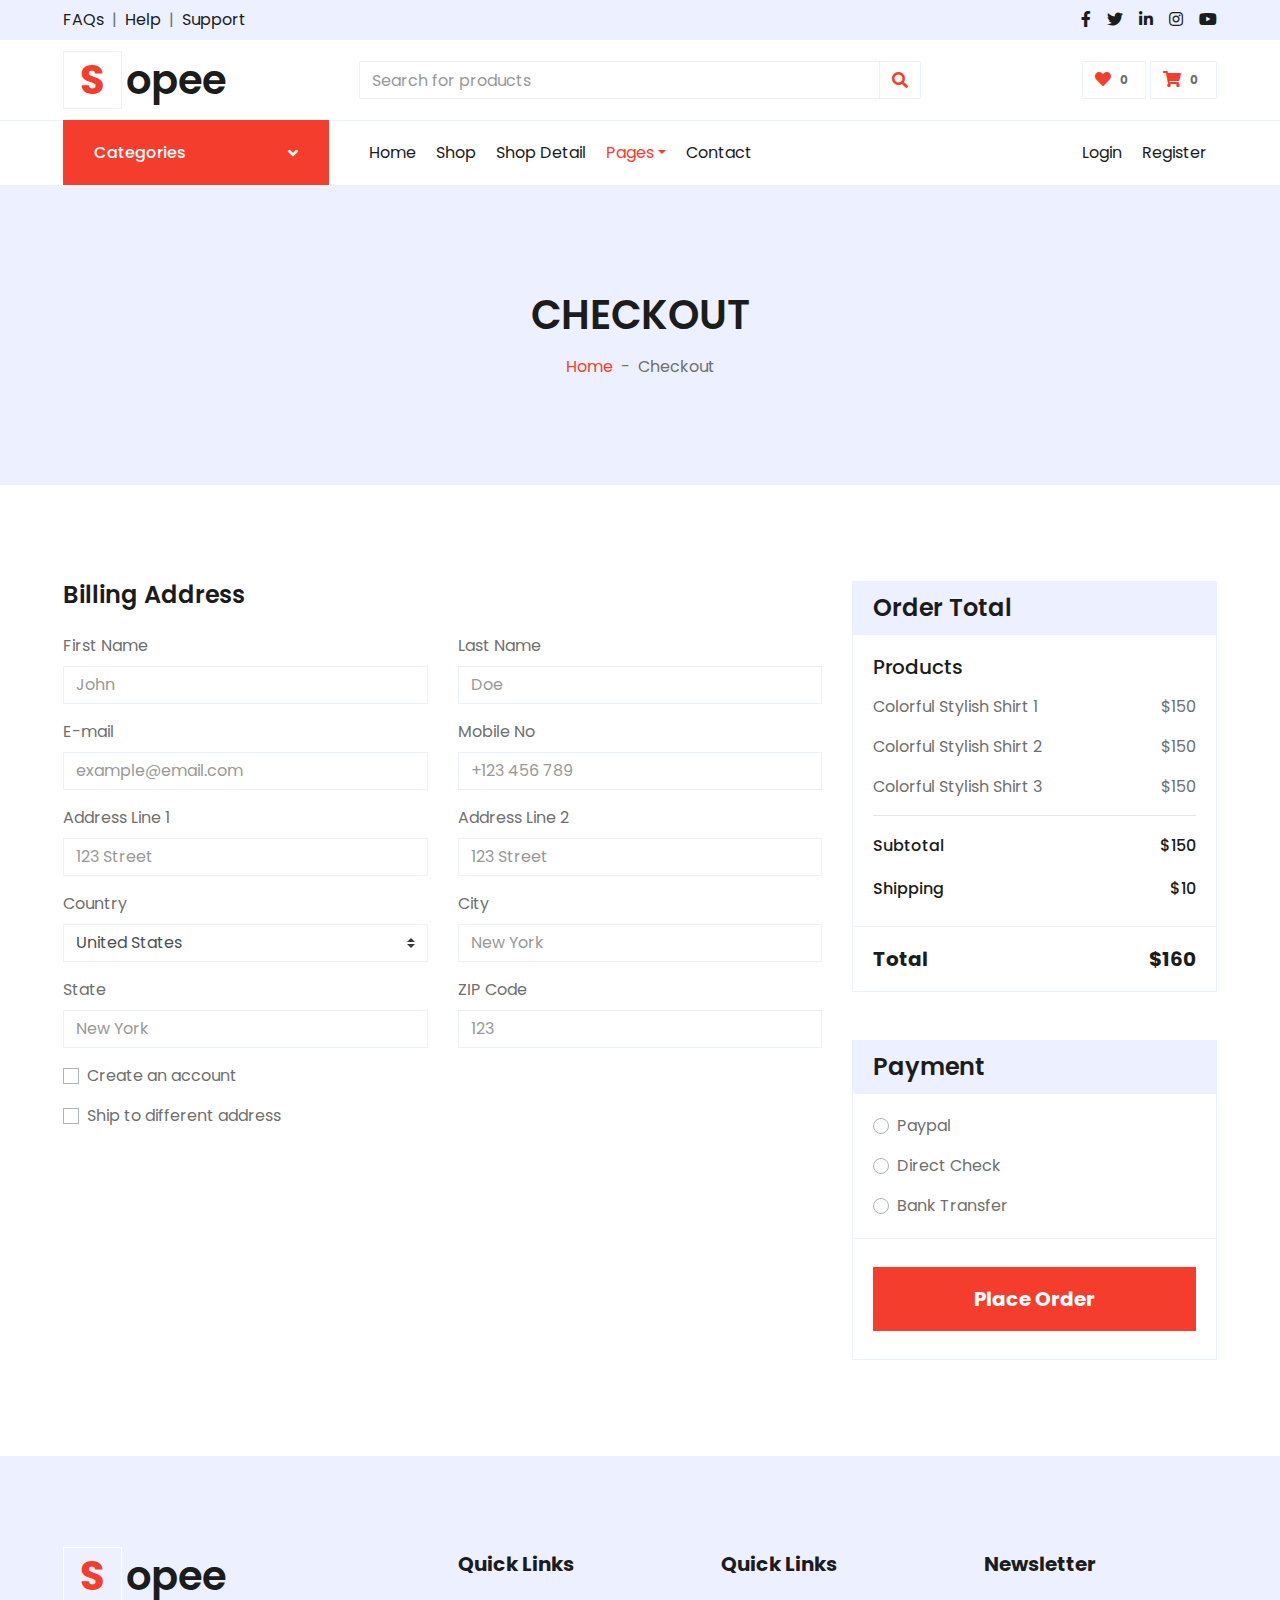
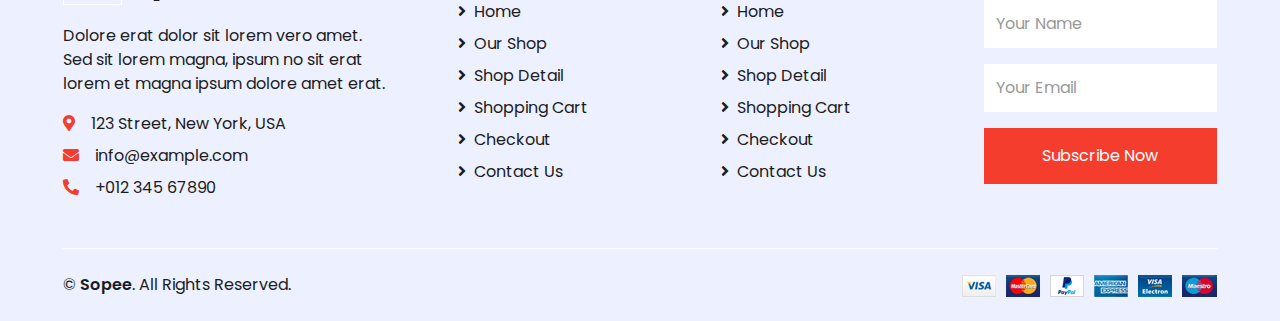
<file: checkout.html>
<!DOCTYPE html>
<html lang="en">

<head>
    <meta charset="utf-8">
    <title>Sopee</title>
    <meta content="width=device-width, initial-scale=1.0" name="viewport">
    <meta content="Free HTML Templates" name="keywords">
    <meta content="Free HTML Templates" name="description">

    <!-- Google Web Fonts -->
    <link rel="preconnect" href="https://fonts.gstatic.com">
    <link href="https://fonts.googleapis.com/css2?family=Poppins:wght@100;200;300;400;500;600;700;800;900&display=swap" rel="stylesheet"> 

    <!-- Font Awesome -->
    <link href="https://cdnjs.cloudflare.com/ajax/libs/font-awesome/5.10.0/css/all.min.css" rel="stylesheet">

    <!-- Libraries Stylesheet -->
    <link href="lib/owlcarousel/assets/owl.carousel.min.css" rel="stylesheet">

    <!-- Customized Bootstrap Stylesheet -->
    <link href="css/style.css" rel="stylesheet">
</head>

<body>
    <!-- Topbar Start -->
    <div class="container-fluid">
        <div class="row bg-secondary py-2 px-xl-5">
            <div class="col-lg-6 d-none d-lg-block">
                <div class="d-inline-flex align-items-center">
                    <a class="text-dark" href="">FAQs</a>
                    <span class="text-muted px-2">|</span>
                    <a class="text-dark" href="">Help</a>
                    <span class="text-muted px-2">|</span>
                    <a class="text-dark" href="">Support</a>
                </div>
            </div>
            <div class="col-lg-6 text-center text-lg-right">
                <div class="d-inline-flex align-items-center">
                    <a class="text-dark px-2" href="">
                        <i class="fab fa-facebook-f"></i>
                    </a>
                    <a class="text-dark px-2" href="">
                        <i class="fab fa-twitter"></i>
                    </a>
                    <a class="text-dark px-2" href="">
                        <i class="fab fa-linkedin-in"></i>
                    </a>
                    <a class="text-dark px-2" href="">
                        <i class="fab fa-instagram"></i>
                    </a>
                    <a class="text-dark pl-2" href="">
                        <i class="fab fa-youtube"></i>
                    </a>
                </div>
            </div>
        </div>
        <div class="row align-items-center py-3 px-xl-5">
            <div class="col-lg-3 d-none d-lg-block">
                <a href="" class="text-decoration-none">
                    <h1 class="m-0 display-5 font-weight-semi-bold"><span class="text-primary font-weight-bold border px-3 mr-1">S</span>opee</h1>
                </a>
            </div>
            <div class="col-lg-6 col-6 text-left">
                <form action="">
                    <div class="input-group">
                        <input type="text" class="form-control" placeholder="Search for products">
                        <div class="input-group-append">
                            <span class="input-group-text bg-transparent text-primary">
                                <i class="fa fa-search"></i>
                            </span>
                        </div>
                    </div>
                </form>
            </div>
            <div class="col-lg-3 col-6 text-right">
                <a href="" class="btn border">
                    <i class="fas fa-heart text-primary"></i>
                    <span class="badge">0</span>
                </a>
                <a href="" class="btn border">
                    <i class="fas fa-shopping-cart text-primary"></i>
                    <span class="badge">0</span>
                </a>
            </div>
        </div>
    </div>
    <!-- Topbar End -->


    <!-- Navbar Start -->
    <div class="container-fluid">
        <div class="row border-top px-xl-5">
            <div class="col-lg-3 d-none d-lg-block">
                <a class="btn shadow-none d-flex align-items-center justify-content-between bg-primary text-white w-100" data-toggle="collapse" href="#navbar-vertical" style="height: 65px; margin-top: -1px; padding: 0 30px;">
                    <h6 class="m-0 text-white">Categories</h6>
                    <i class="fa fa-angle-down text-white"></i>
                </a>
                <nav class="collapse position-absolute navbar navbar-vertical navbar-light align-items-start p-0 border border-top-0 border-bottom-0 bg-light" id="navbar-vertical" style="width: calc(100% - 30px); z-index: 1;">
                    <div class="navbar-nav w-100 overflow-hidden" style="height: 410px">
                        <div class="nav-item dropdown">
                            <a href="#" class="nav-link" data-toggle="dropdown">Dresses <i class="fa fa-angle-down float-right mt-1"></i></a>
                            <div class="dropdown-menu position-absolute bg-secondary border-0 rounded-0 w-100 m-0">
                                <a href="" class="dropdown-item">Men's Dresses</a>
                                <a href="" class="dropdown-item">Women's Dresses</a>
                                <a href="" class="dropdown-item">Baby's Dresses</a>
                            </div>
                        </div>
                        <a href="" class="nav-item nav-link">Shirts</a>
                        <a href="" class="nav-item nav-link">Jeans</a>
                        <a href="" class="nav-item nav-link">Swimwear</a>
                        <a href="" class="nav-item nav-link">Sleepwear</a>
                        <a href="" class="nav-item nav-link">Sportswear</a>
                        <a href="" class="nav-item nav-link">Jumpsuits</a>
                        <a href="" class="nav-item nav-link">Blazers</a>
                        <a href="" class="nav-item nav-link">Jackets</a>
                        <a href="" class="nav-item nav-link">Shoes</a>
                    </div>
                </nav>
            </div>
            <div class="col-lg-9">
                <nav class="navbar navbar-expand-lg bg-light navbar-light py-3 py-lg-0 px-0">
                    <a href="" class="text-decoration-none d-block d-lg-none">
                        <h1 class="m-0 display-5 font-weight-semi-bold"><span class="text-primary font-weight-bold border px-3 mr-1">S</span>opee</h1>
                    </a>
                    <button type="button" class="navbar-toggler" data-toggle="collapse" data-target="#navbarCollapse">
                        <span class="navbar-toggler-icon"></span>
                    </button>
                    <div class="collapse navbar-collapse justify-content-between" id="navbarCollapse">
                        <div class="navbar-nav mr-auto py-0">
                            <a href="index.html" class="nav-item nav-link">Home</a>
                            <a href="shop.html" class="nav-item nav-link">Shop</a>
                            <a href="detail.html" class="nav-item nav-link">Shop Detail</a>
                            <div class="nav-item dropdown">
                                <a href="#" class="nav-link dropdown-toggle active" data-toggle="dropdown">Pages</a>
                                <div class="dropdown-menu rounded-0 m-0">
                                    <a href="cart.html" class="dropdown-item">Shopping Cart</a>
                                    <a href="checkout.html" class="dropdown-item">Checkout</a>
                                </div>
                            </div>
                            <a href="contact.html" class="nav-item nav-link">Contact</a>
                        </div>
                        <div class="navbar-nav ml-auto py-0">
                            <a href="" class="nav-item nav-link">Login</a>
                            <a href="" class="nav-item nav-link">Register</a>
                        </div>
                    </div>
                </nav>
            </div>
        </div>
    </div>
    <!-- Navbar End -->


    <!-- Page Header Start -->
    <div class="container-fluid bg-secondary mb-5">
        <div class="d-flex flex-column align-items-center justify-content-center" style="min-height: 300px">
            <h1 class="font-weight-semi-bold text-uppercase mb-3">Checkout</h1>
            <div class="d-inline-flex">
                <p class="m-0"><a href="">Home</a></p>
                <p class="m-0 px-2">-</p>
                <p class="m-0">Checkout</p>
            </div>
        </div>
    </div>
    <!-- Page Header End -->


    <!-- Checkout Start -->
    <div class="container-fluid pt-5">
        <div class="row px-xl-5">
            <div class="col-lg-8">
                <div class="mb-4">
                    <h4 class="font-weight-semi-bold mb-4">Billing Address</h4>
                    <div class="row">
                        <div class="col-md-6 form-group">
                            <label>First Name</label>
                            <input class="form-control" type="text" placeholder="John">
                        </div>
                        <div class="col-md-6 form-group">
                            <label>Last Name</label>
                            <input class="form-control" type="text" placeholder="Doe">
                        </div>
                        <div class="col-md-6 form-group">
                            <label>E-mail</label>
                            <input class="form-control" type="text" placeholder="example@email.com">
                        </div>
                        <div class="col-md-6 form-group">
                            <label>Mobile No</label>
                            <input class="form-control" type="text" placeholder="+123 456 789">
                        </div>
                        <div class="col-md-6 form-group">
                            <label>Address Line 1</label>
                            <input class="form-control" type="text" placeholder="123 Street">
                        </div>
                        <div class="col-md-6 form-group">
                            <label>Address Line 2</label>
                            <input class="form-control" type="text" placeholder="123 Street">
                        </div>
                        <div class="col-md-6 form-group">
                            <label>Country</label>
                            <select class="custom-select">
                                <option selected>United States</option>
                                <option>Afghanistan</option>
                                <option>Albania</option>
                                <option>Algeria</option>
                            </select>
                        </div>
                        <div class="col-md-6 form-group">
                            <label>City</label>
                            <input class="form-control" type="text" placeholder="New York">
                        </div>
                        <div class="col-md-6 form-group">
                            <label>State</label>
                            <input class="form-control" type="text" placeholder="New York">
                        </div>
                        <div class="col-md-6 form-group">
                            <label>ZIP Code</label>
                            <input class="form-control" type="text" placeholder="123">
                        </div>
                        <div class="col-md-12 form-group">
                            <div class="custom-control custom-checkbox">
                                <input type="checkbox" class="custom-control-input" id="newaccount">
                                <label class="custom-control-label" for="newaccount">Create an account</label>
                            </div>
                        </div>
                        <div class="col-md-12 form-group">
                            <div class="custom-control custom-checkbox">
                                <input type="checkbox" class="custom-control-input" id="shipto">
                                <label class="custom-control-label" for="shipto"  data-toggle="collapse" data-target="#shipping-address">Ship to different address</label>
                            </div>
                        </div>
                    </div>
                </div>
                <div class="collapse mb-4" id="shipping-address">
                    <h4 class="font-weight-semi-bold mb-4">Shipping Address</h4>
                    <div class="row">
                        <div class="col-md-6 form-group">
                            <label>First Name</label>
                            <input class="form-control" type="text" placeholder="John">
                        </div>
                        <div class="col-md-6 form-group">
                            <label>Last Name</label>
                            <input class="form-control" type="text" placeholder="Doe">
                        </div>
                        <div class="col-md-6 form-group">
                            <label>E-mail</label>
                            <input class="form-control" type="text" placeholder="example@email.com">
                        </div>
                        <div class="col-md-6 form-group">
                            <label>Mobile No</label>
                            <input class="form-control" type="text" placeholder="+123 456 789">
                        </div>
                        <div class="col-md-6 form-group">
                            <label>Address Line 1</label>
                            <input class="form-control" type="text" placeholder="123 Street">
                        </div>
                        <div class="col-md-6 form-group">
                            <label>Address Line 2</label>
                            <input class="form-control" type="text" placeholder="123 Street">
                        </div>
                        <div class="col-md-6 form-group">
                            <label>Country</label>
                            <select class="custom-select">
                                <option selected>United States</option>
                                <option>Afghanistan</option>
                                <option>Albania</option>
                                <option>Algeria</option>
                            </select>
                        </div>
                        <div class="col-md-6 form-group">
                            <label>City</label>
                            <input class="form-control" type="text" placeholder="New York">
                        </div>
                        <div class="col-md-6 form-group">
                            <label>State</label>
                            <input class="form-control" type="text" placeholder="New York">
                        </div>
                        <div class="col-md-6 form-group">
                            <label>ZIP Code</label>
                            <input class="form-control" type="text" placeholder="123">
                        </div>
                    </div>
                </div>
            </div>
            <div class="col-lg-4">
                <div class="card border-secondary mb-5">
                    <div class="card-header bg-secondary border-0">
                        <h4 class="font-weight-semi-bold m-0">Order Total</h4>
                    </div>
                    <div class="card-body">
                        <h5 class="font-weight-medium mb-3">Products</h5>
                        <div class="d-flex justify-content-between">
                            <p>Colorful Stylish Shirt 1</p>
                            <p>$150</p>
                        </div>
                        <div class="d-flex justify-content-between">
                            <p>Colorful Stylish Shirt 2</p>
                            <p>$150</p>
                        </div>
                        <div class="d-flex justify-content-between">
                            <p>Colorful Stylish Shirt 3</p>
                            <p>$150</p>
                        </div>
                        <hr class="mt-0">
                        <div class="d-flex justify-content-between mb-3 pt-1">
                            <h6 class="font-weight-medium">Subtotal</h6>
                            <h6 class="font-weight-medium">$150</h6>
                        </div>
                        <div class="d-flex justify-content-between">
                            <h6 class="font-weight-medium">Shipping</h6>
                            <h6 class="font-weight-medium">$10</h6>
                        </div>
                    </div>
                    <div class="card-footer border-secondary bg-transparent">
                        <div class="d-flex justify-content-between mt-2">
                            <h5 class="font-weight-bold">Total</h5>
                            <h5 class="font-weight-bold">$160</h5>
                        </div>
                    </div>
                </div>
                <div class="card border-secondary mb-5">
                    <div class="card-header bg-secondary border-0">
                        <h4 class="font-weight-semi-bold m-0">Payment</h4>
                    </div>
                    <div class="card-body">
                        <div class="form-group">
                            <div class="custom-control custom-radio">
                                <input type="radio" class="custom-control-input" name="payment" id="paypal">
                                <label class="custom-control-label" for="paypal">Paypal</label>
                            </div>
                        </div>
                        <div class="form-group">
                            <div class="custom-control custom-radio">
                                <input type="radio" class="custom-control-input" name="payment" id="directcheck">
                                <label class="custom-control-label" for="directcheck">Direct Check</label>
                            </div>
                        </div>
                        <div class="">
                            <div class="custom-control custom-radio">
                                <input type="radio" class="custom-control-input" name="payment" id="banktransfer">
                                <label class="custom-control-label" for="banktransfer">Bank Transfer</label>
                            </div>
                        </div>
                    </div>
                    <div class="card-footer border-secondary bg-transparent">
                        <button class="btn btn-lg btn-block btn-primary font-weight-bold my-3 py-3">Place Order</button>
                    </div>
                </div>
            </div>
        </div>
    </div>
    <!-- Checkout End -->


    <!-- Footer Start -->
    <div class="container-fluid bg-secondary text-dark mt-5 pt-5">
        <div class="row px-xl-5 pt-5">
            <div class="col-lg-4 col-md-12 mb-5 pr-3 pr-xl-5">
                <a href="" class="text-decoration-none">
                    <h1 class="mb-4 display-5 font-weight-semi-bold"><span class="text-primary font-weight-bold border border-white px-3 mr-1">S</span>opee</h1>
                </a>
                <p>Dolore erat dolor sit lorem vero amet. Sed sit lorem magna, ipsum no sit erat lorem et magna ipsum dolore amet erat.</p>
                <p class="mb-2"><i class="fa fa-map-marker-alt text-primary mr-3"></i>123 Street, New York, USA</p>
                <p class="mb-2"><i class="fa fa-envelope text-primary mr-3"></i>info@example.com</p>
                <p class="mb-0"><i class="fa fa-phone-alt text-primary mr-3"></i>+012 345 67890</p>
            </div>
            <div class="col-lg-8 col-md-12">
                <div class="row">
                    <div class="col-md-4 mb-5">
                        <h5 class="font-weight-bold text-dark mb-4">Quick Links</h5>
                        <div class="d-flex flex-column justify-content-start">
                            <a class="text-dark mb-2" href="index.html"><i class="fa fa-angle-right mr-2"></i>Home</a>
                            <a class="text-dark mb-2" href="shop.html"><i class="fa fa-angle-right mr-2"></i>Our Shop</a>
                            <a class="text-dark mb-2" href="detail.html"><i class="fa fa-angle-right mr-2"></i>Shop Detail</a>
                            <a class="text-dark mb-2" href="cart.html"><i class="fa fa-angle-right mr-2"></i>Shopping Cart</a>
                            <a class="text-dark mb-2" href="checkout.html"><i class="fa fa-angle-right mr-2"></i>Checkout</a>
                            <a class="text-dark" href="contact.html"><i class="fa fa-angle-right mr-2"></i>Contact Us</a>
                        </div>
                    </div>
                    <div class="col-md-4 mb-5">
                        <h5 class="font-weight-bold text-dark mb-4">Quick Links</h5>
                        <div class="d-flex flex-column justify-content-start">
                            <a class="text-dark mb-2" href="index.html"><i class="fa fa-angle-right mr-2"></i>Home</a>
                            <a class="text-dark mb-2" href="shop.html"><i class="fa fa-angle-right mr-2"></i>Our Shop</a>
                            <a class="text-dark mb-2" href="detail.html"><i class="fa fa-angle-right mr-2"></i>Shop Detail</a>
                            <a class="text-dark mb-2" href="cart.html"><i class="fa fa-angle-right mr-2"></i>Shopping Cart</a>
                            <a class="text-dark mb-2" href="checkout.html"><i class="fa fa-angle-right mr-2"></i>Checkout</a>
                            <a class="text-dark" href="contact.html"><i class="fa fa-angle-right mr-2"></i>Contact Us</a>
                        </div>
                    </div>
                    <div class="col-md-4 mb-5">
                        <h5 class="font-weight-bold text-dark mb-4">Newsletter</h5>
                        <form action="">
                            <div class="form-group">
                                <input type="text" class="form-control border-0 py-4" placeholder="Your Name" required="required" />
                            </div>
                            <div class="form-group">
                                <input type="email" class="form-control border-0 py-4" placeholder="Your Email"
                                    required="required" />
                            </div>
                            <div>
                                <button class="btn btn-primary btn-block border-0 py-3" type="submit">Subscribe Now</button>
                            </div>
                        </form>
                    </div>
                </div>
            </div>
        </div>
        <div class="row border-top border-light mx-xl-5 py-4">
            <div class="col-md-6 px-xl-0">
                <p class="mb-md-0 text-center text-md-left text-dark">
                    &copy; <a class="text-dark font-weight-semi-bold" href="#">Sopee</a>. All Rights Reserved.
                </p>
            </div>
            <div class="col-md-6 px-xl-0 text-center text-md-right">
                <img class="img-fluid" src="img/payments.png" alt="">
            </div>
        </div>
    </div>
    <!-- Footer End -->


    <!-- Back to Top -->
    <a href="#" class="btn btn-primary back-to-top"><i class="fa fa-angle-double-up"></i></a>


    <!-- JavaScript Libraries -->
    <script src="https://code.jquery.com/jquery-3.4.1.min.js"></script>
    <script src="https://stackpath.bootstrapcdn.com/bootstrap/4.4.1/js/bootstrap.bundle.min.js"></script>
    <script src="lib/easing/easing.min.js"></script>
    <script src="lib/owlcarousel/owl.carousel.min.js"></script>

    <!-- Contact Javascript File -->
    <script src="mail/jqBootstrapValidation.min.js"></script>
    <script src="mail/contact.js"></script>

    <!-- Template Javascript -->
    <script src="js/main.js"></script>
</body>

</html>
</file>
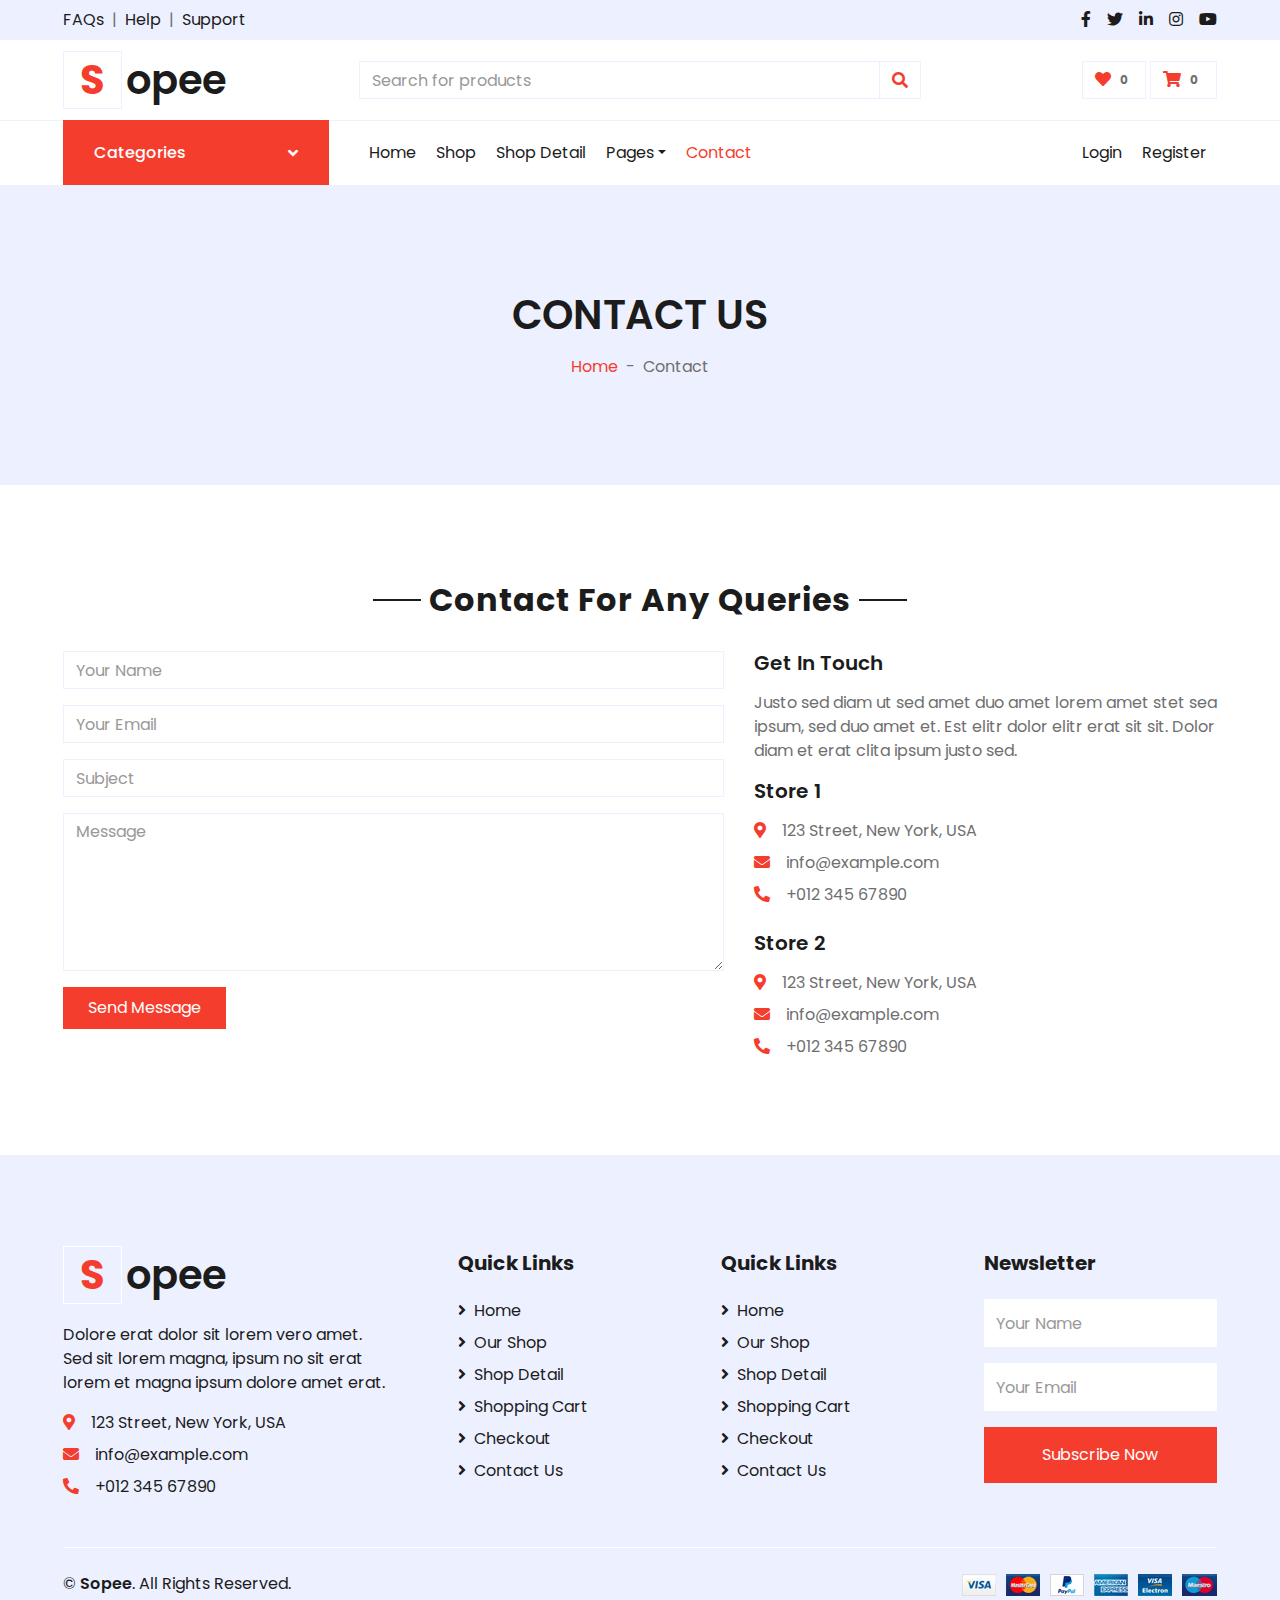
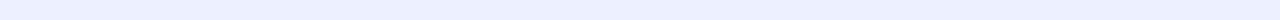
<file: contact.html>
<!DOCTYPE html>
<html lang="en">

<head>
    <meta charset="utf-8">
    <title>Sopee</title>
    <meta content="width=device-width, initial-scale=1.0" name="viewport">
    <meta content="Free HTML Templates" name="keywords">
    <meta content="Free HTML Templates" name="description">

    <!-- Google Web Fonts -->
    <link rel="preconnect" href="https://fonts.gstatic.com">
    <link href="https://fonts.googleapis.com/css2?family=Poppins:wght@100;200;300;400;500;600;700;800;900&display=swap" rel="stylesheet"> 

    <!-- Font Awesome -->
    <link href="https://cdnjs.cloudflare.com/ajax/libs/font-awesome/5.10.0/css/all.min.css" rel="stylesheet">

    <!-- Libraries Stylesheet -->
    <link href="lib/owlcarousel/assets/owl.carousel.min.css" rel="stylesheet">

    <!-- Customized Bootstrap Stylesheet -->
    <link href="css/style.css" rel="stylesheet">
</head>

<body>
    <!-- Topbar Start -->
    <div class="container-fluid">
        <div class="row bg-secondary py-2 px-xl-5">
            <div class="col-lg-6 d-none d-lg-block">
                <div class="d-inline-flex align-items-center">
                    <a class="text-dark" href="">FAQs</a>
                    <span class="text-muted px-2">|</span>
                    <a class="text-dark" href="">Help</a>
                    <span class="text-muted px-2">|</span>
                    <a class="text-dark" href="">Support</a>
                </div>
            </div>
            <div class="col-lg-6 text-center text-lg-right">
                <div class="d-inline-flex align-items-center">
                    <a class="text-dark px-2" href="">
                        <i class="fab fa-facebook-f"></i>
                    </a>
                    <a class="text-dark px-2" href="">
                        <i class="fab fa-twitter"></i>
                    </a>
                    <a class="text-dark px-2" href="">
                        <i class="fab fa-linkedin-in"></i>
                    </a>
                    <a class="text-dark px-2" href="">
                        <i class="fab fa-instagram"></i>
                    </a>
                    <a class="text-dark pl-2" href="">
                        <i class="fab fa-youtube"></i>
                    </a>
                </div>
            </div>
        </div>
        <div class="row align-items-center py-3 px-xl-5">
            <div class="col-lg-3 d-none d-lg-block">
                <a href="" class="text-decoration-none">
                    <h1 class="m-0 display-5 font-weight-semi-bold"><span class="text-primary font-weight-bold border px-3 mr-1">S</span>opee</h1>
                </a>
            </div>
            <div class="col-lg-6 col-6 text-left">
                <form action="">
                    <div class="input-group">
                        <input type="text" class="form-control" placeholder="Search for products">
                        <div class="input-group-append">
                            <span class="input-group-text bg-transparent text-primary">
                                <i class="fa fa-search"></i>
                            </span>
                        </div>
                    </div>
                </form>
            </div>
            <div class="col-lg-3 col-6 text-right">
                <a href="" class="btn border">
                    <i class="fas fa-heart text-primary"></i>
                    <span class="badge">0</span>
                </a>
                <a href="" class="btn border">
                    <i class="fas fa-shopping-cart text-primary"></i>
                    <span class="badge">0</span>
                </a>
            </div>
        </div>
    </div>
    <!-- Topbar End -->


    <!-- Navbar Start -->
    <div class="container-fluid">
        <div class="row border-top px-xl-5">
            <div class="col-lg-3 d-none d-lg-block">
                <a class="btn shadow-none d-flex align-items-center justify-content-between bg-primary text-white w-100" data-toggle="collapse" href="#navbar-vertical" style="height: 65px; margin-top: -1px; padding: 0 30px;">
                    <h6 class="m-0 text-white">Categories</h6>
                    <i class="fa fa-angle-down text-white"></i>
                </a>
                <nav class="collapse position-absolute navbar navbar-vertical navbar-light align-items-start p-0 border border-top-0 border-bottom-0 bg-light" id="navbar-vertical" style="width: calc(100% - 30px); z-index: 1;">
                    <div class="navbar-nav w-100 overflow-hidden" style="height: 410px">
                        <div class="nav-item dropdown">
                            <a href="#" class="nav-link" data-toggle="dropdown">Dresses <i class="fa fa-angle-down float-right mt-1"></i></a>
                            <div class="dropdown-menu position-absolute bg-secondary border-0 rounded-0 w-100 m-0">
                                <a href="" class="dropdown-item">Men's Dresses</a>
                                <a href="" class="dropdown-item">Women's Dresses</a>
                                <a href="" class="dropdown-item">Baby's Dresses</a>
                            </div>
                        </div>
                        <a href="" class="nav-item nav-link">Shirts</a>
                        <a href="" class="nav-item nav-link">Jeans</a>
                        <a href="" class="nav-item nav-link">Swimwear</a>
                        <a href="" class="nav-item nav-link">Sleepwear</a>
                        <a href="" class="nav-item nav-link">Sportswear</a>
                        <a href="" class="nav-item nav-link">Jumpsuits</a>
                        <a href="" class="nav-item nav-link">Blazers</a>
                        <a href="" class="nav-item nav-link">Jackets</a>
                        <a href="" class="nav-item nav-link">Shoes</a>
                    </div>
                </nav>
            </div>
            <div class="col-lg-9">
                <nav class="navbar navbar-expand-lg bg-light navbar-light py-3 py-lg-0 px-0">
                    <a href="" class="text-decoration-none d-block d-lg-none">
                        <h1 class="m-0 display-5 font-weight-semi-bold"><span class="text-primary font-weight-bold border px-3 mr-1">S</span>opee</h1>
                    </a>
                    <button type="button" class="navbar-toggler" data-toggle="collapse" data-target="#navbarCollapse">
                        <span class="navbar-toggler-icon"></span>
                    </button>
                    <div class="collapse navbar-collapse justify-content-between" id="navbarCollapse">
                        <div class="navbar-nav mr-auto py-0">
                            <a href="index.html" class="nav-item nav-link">Home</a>
                            <a href="shop.html" class="nav-item nav-link">Shop</a>
                            <a href="detail.html" class="nav-item nav-link">Shop Detail</a>
                            <div class="nav-item dropdown">
                                <a href="#" class="nav-link dropdown-toggle" data-toggle="dropdown">Pages</a>
                                <div class="dropdown-menu rounded-0 m-0">
                                    <a href="cart.html" class="dropdown-item">Shopping Cart</a>
                                    <a href="checkout.html" class="dropdown-item">Checkout</a>
                                </div>
                            </div>
                            <a href="contact.html" class="nav-item nav-link active">Contact</a>
                        </div>
                        <div class="navbar-nav ml-auto py-0">
                            <a href="" class="nav-item nav-link">Login</a>
                            <a href="" class="nav-item nav-link">Register</a>
                        </div>
                    </div>
                </nav>
            </div>
        </div>
    </div>
    <!-- Navbar End -->


    <!-- Page Header Start -->
    <div class="container-fluid bg-secondary mb-5">
        <div class="d-flex flex-column align-items-center justify-content-center" style="min-height: 300px">
            <h1 class="font-weight-semi-bold text-uppercase mb-3">Contact Us</h1>
            <div class="d-inline-flex">
                <p class="m-0"><a href="">Home</a></p>
                <p class="m-0 px-2">-</p>
                <p class="m-0">Contact</p>
            </div>
        </div>
    </div>
    <!-- Page Header End -->


    <!-- Contact Start -->
    <div class="container-fluid pt-5">
        <div class="text-center mb-4">
            <h2 class="section-title px-5"><span class="px-2">Contact For Any Queries</span></h2>
        </div>
        <div class="row px-xl-5">
            <div class="col-lg-7 mb-5">
                <div class="contact-form">
                    <div id="success"></div>
                    <form name="sentMessage" id="contactForm" novalidate="novalidate">
                        <div class="control-group">
                            <input type="text" class="form-control" id="name" placeholder="Your Name"
                                required="required" data-validation-required-message="Please enter your name" />
                            <p class="help-block text-danger"></p>
                        </div>
                        <div class="control-group">
                            <input type="email" class="form-control" id="email" placeholder="Your Email"
                                required="required" data-validation-required-message="Please enter your email" />
                            <p class="help-block text-danger"></p>
                        </div>
                        <div class="control-group">
                            <input type="text" class="form-control" id="subject" placeholder="Subject"
                                required="required" data-validation-required-message="Please enter a subject" />
                            <p class="help-block text-danger"></p>
                        </div>
                        <div class="control-group">
                            <textarea class="form-control" rows="6" id="message" placeholder="Message"
                                required="required"
                                data-validation-required-message="Please enter your message"></textarea>
                            <p class="help-block text-danger"></p>
                        </div>
                        <div>
                            <button class="btn btn-primary py-2 px-4" type="submit" id="sendMessageButton">Send
                                Message</button>
                        </div>
                    </form>
                </div>
            </div>
            <div class="col-lg-5 mb-5">
                <h5 class="font-weight-semi-bold mb-3">Get In Touch</h5>
                <p>Justo sed diam ut sed amet duo amet lorem amet stet sea ipsum, sed duo amet et. Est elitr dolor elitr erat sit sit. Dolor diam et erat clita ipsum justo sed.</p>
                <div class="d-flex flex-column mb-3">
                    <h5 class="font-weight-semi-bold mb-3">Store 1</h5>
                    <p class="mb-2"><i class="fa fa-map-marker-alt text-primary mr-3"></i>123 Street, New York, USA</p>
                    <p class="mb-2"><i class="fa fa-envelope text-primary mr-3"></i>info@example.com</p>
                    <p class="mb-2"><i class="fa fa-phone-alt text-primary mr-3"></i>+012 345 67890</p>
                </div>
                <div class="d-flex flex-column">
                    <h5 class="font-weight-semi-bold mb-3">Store 2</h5>
                    <p class="mb-2"><i class="fa fa-map-marker-alt text-primary mr-3"></i>123 Street, New York, USA</p>
                    <p class="mb-2"><i class="fa fa-envelope text-primary mr-3"></i>info@example.com</p>
                    <p class="mb-0"><i class="fa fa-phone-alt text-primary mr-3"></i>+012 345 67890</p>
                </div>
            </div>
        </div>
    </div>
    <!-- Contact End -->


    <!-- Footer Start -->
    <div class="container-fluid bg-secondary text-dark mt-5 pt-5">
        <div class="row px-xl-5 pt-5">
            <div class="col-lg-4 col-md-12 mb-5 pr-3 pr-xl-5">
                <a href="" class="text-decoration-none">
                    <h1 class="mb-4 display-5 font-weight-semi-bold"><span class="text-primary font-weight-bold border border-white px-3 mr-1">S</span>opee</h1>
                </a>
                <p>Dolore erat dolor sit lorem vero amet. Sed sit lorem magna, ipsum no sit erat lorem et magna ipsum dolore amet erat.</p>
                <p class="mb-2"><i class="fa fa-map-marker-alt text-primary mr-3"></i>123 Street, New York, USA</p>
                <p class="mb-2"><i class="fa fa-envelope text-primary mr-3"></i>info@example.com</p>
                <p class="mb-0"><i class="fa fa-phone-alt text-primary mr-3"></i>+012 345 67890</p>
            </div>
            <div class="col-lg-8 col-md-12">
                <div class="row">
                    <div class="col-md-4 mb-5">
                        <h5 class="font-weight-bold text-dark mb-4">Quick Links</h5>
                        <div class="d-flex flex-column justify-content-start">
                            <a class="text-dark mb-2" href="index.html"><i class="fa fa-angle-right mr-2"></i>Home</a>
                            <a class="text-dark mb-2" href="shop.html"><i class="fa fa-angle-right mr-2"></i>Our Shop</a>
                            <a class="text-dark mb-2" href="detail.html"><i class="fa fa-angle-right mr-2"></i>Shop Detail</a>
                            <a class="text-dark mb-2" href="cart.html"><i class="fa fa-angle-right mr-2"></i>Shopping Cart</a>
                            <a class="text-dark mb-2" href="checkout.html"><i class="fa fa-angle-right mr-2"></i>Checkout</a>
                            <a class="text-dark" href="contact.html"><i class="fa fa-angle-right mr-2"></i>Contact Us</a>
                        </div>
                    </div>
                    <div class="col-md-4 mb-5">
                        <h5 class="font-weight-bold text-dark mb-4">Quick Links</h5>
                        <div class="d-flex flex-column justify-content-start">
                            <a class="text-dark mb-2" href="index.html"><i class="fa fa-angle-right mr-2"></i>Home</a>
                            <a class="text-dark mb-2" href="shop.html"><i class="fa fa-angle-right mr-2"></i>Our Shop</a>
                            <a class="text-dark mb-2" href="detail.html"><i class="fa fa-angle-right mr-2"></i>Shop Detail</a>
                            <a class="text-dark mb-2" href="cart.html"><i class="fa fa-angle-right mr-2"></i>Shopping Cart</a>
                            <a class="text-dark mb-2" href="checkout.html"><i class="fa fa-angle-right mr-2"></i>Checkout</a>
                            <a class="text-dark" href="contact.html"><i class="fa fa-angle-right mr-2"></i>Contact Us</a>
                        </div>
                    </div>
                    <div class="col-md-4 mb-5">
                        <h5 class="font-weight-bold text-dark mb-4">Newsletter</h5>
                        <form action="">
                            <div class="form-group">
                                <input type="text" class="form-control border-0 py-4" placeholder="Your Name" required="required" />
                            </div>
                            <div class="form-group">
                                <input type="email" class="form-control border-0 py-4" placeholder="Your Email"
                                    required="required" />
                            </div>
                            <div>
                                <button class="btn btn-primary btn-block border-0 py-3" type="submit">Subscribe Now</button>
                            </div>
                        </form>
                    </div>
                </div>
            </div>
        </div>
        <div class="row border-top border-light mx-xl-5 py-4">
            <div class="col-md-6 px-xl-0">
                <p class="mb-md-0 text-center text-md-left text-dark">
                    &copy; <a class="text-dark font-weight-semi-bold" href="#">Sopee</a>. All Rights Reserved.
                </p>
            </div>
            <div class="col-md-6 px-xl-0 text-center text-md-right">
                <img class="img-fluid" src="img/payments.png" alt="">
            </div>
        </div>
    </div>
    <!-- Footer End -->


    <!-- Back to Top -->
    <a href="#" class="btn btn-primary back-to-top"><i class="fa fa-angle-double-up"></i></a>


    <!-- JavaScript Libraries -->
    <script src="https://code.jquery.com/jquery-3.4.1.min.js"></script>
    <script src="https://stackpath.bootstrapcdn.com/bootstrap/4.4.1/js/bootstrap.bundle.min.js"></script>
    <script src="lib/easing/easing.min.js"></script>
    <script src="lib/owlcarousel/owl.carousel.min.js"></script>

    <!-- Contact Javascript File -->
    <script src="mail/jqBootstrapValidation.min.js"></script>
    <script src="mail/contact.js"></script>

    <!-- Template Javascript -->
    <script src="js/main.js"></script>
</body>

</html>
</file>
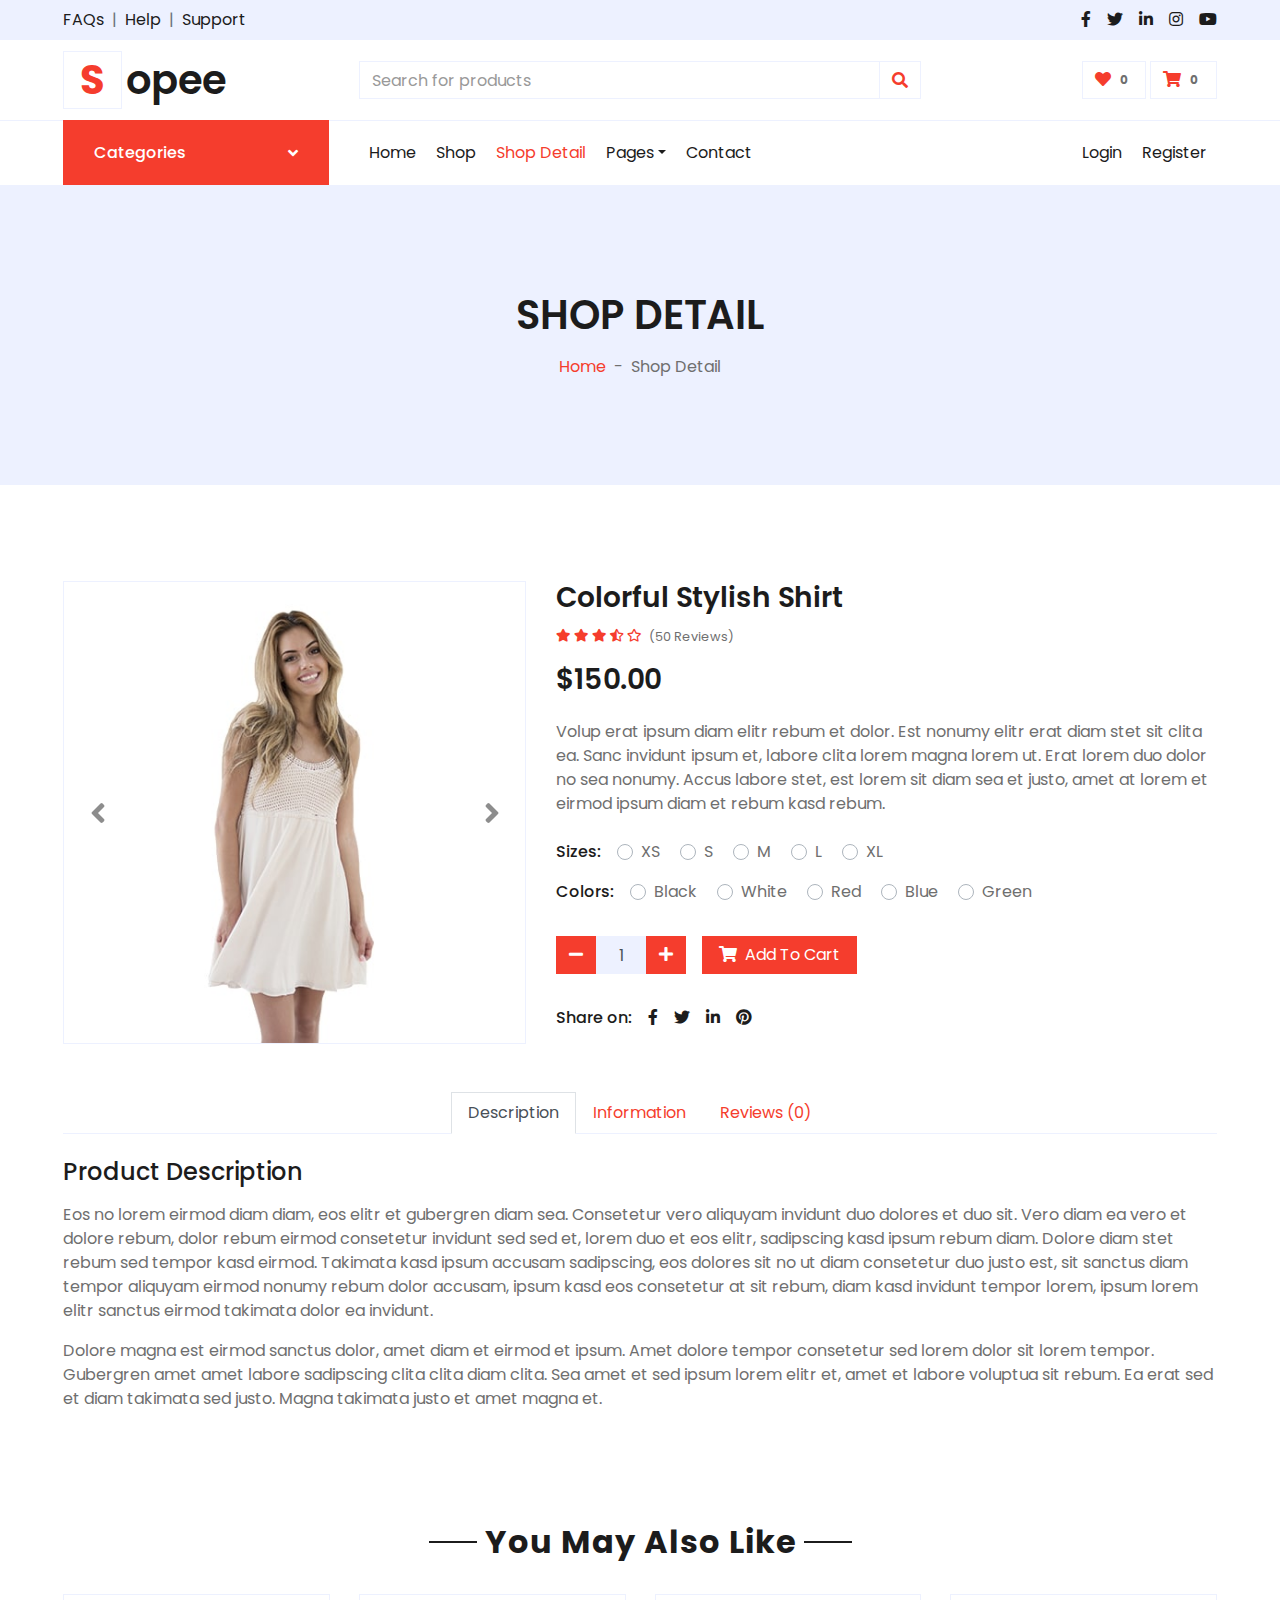
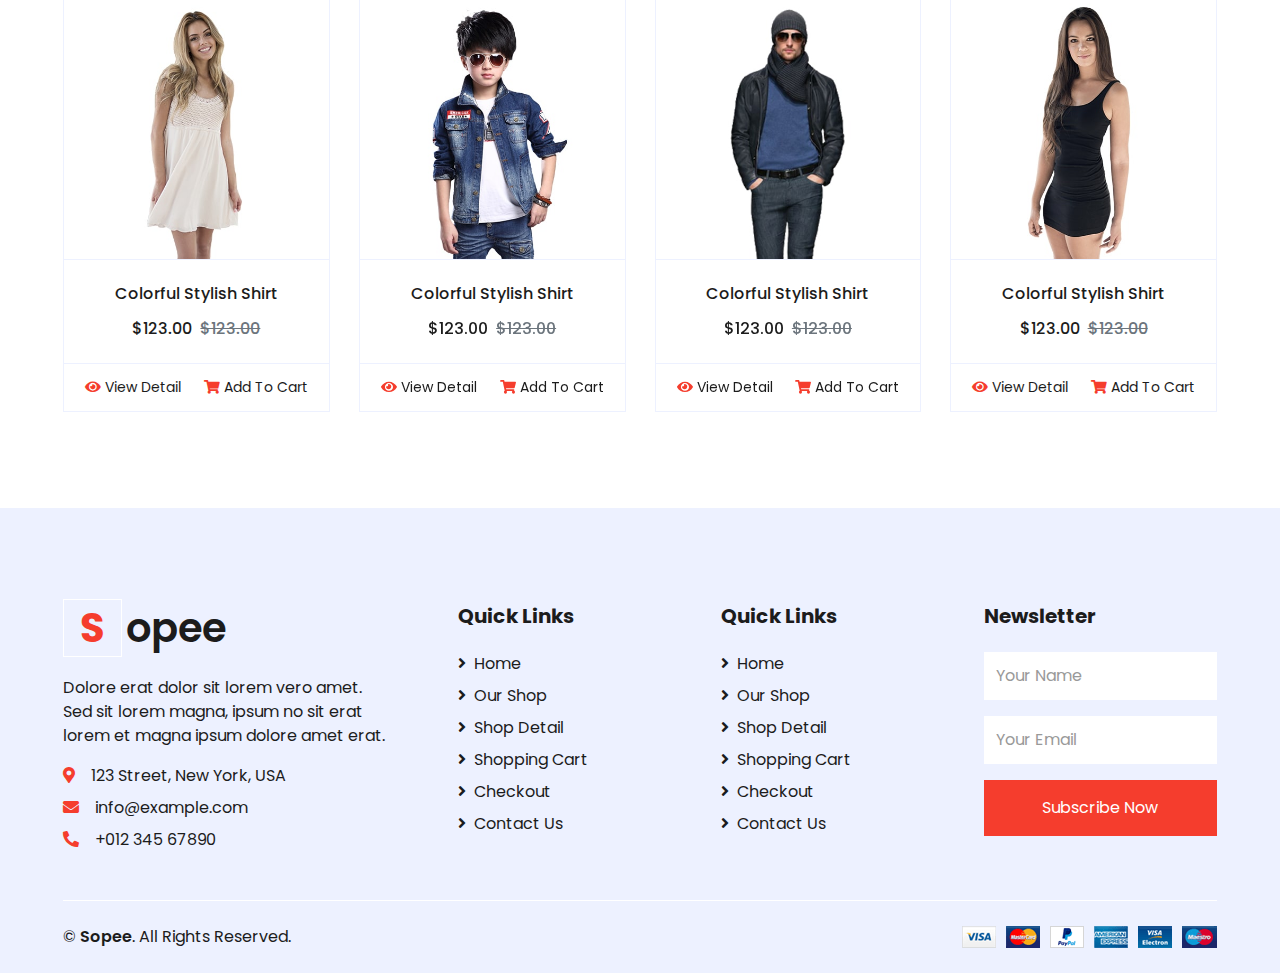
<file: detail.html>
<!DOCTYPE html>
<html lang="en">

<head>
    <meta charset="utf-8">
    <title>Sopee</title>
    <meta content="width=device-width, initial-scale=1.0" name="viewport">
    <meta content="Free HTML Templates" name="keywords">
    <meta content="Free HTML Templates" name="description">

    <!-- Google Web Fonts -->
    <link rel="preconnect" href="https://fonts.gstatic.com">
    <link href="https://fonts.googleapis.com/css2?family=Poppins:wght@100;200;300;400;500;600;700;800;900&display=swap" rel="stylesheet"> 

    <!-- Font Awesome -->
    <link href="https://cdnjs.cloudflare.com/ajax/libs/font-awesome/5.10.0/css/all.min.css" rel="stylesheet">

    <!-- Libraries Stylesheet -->
    <link href="lib/owlcarousel/assets/owl.carousel.min.css" rel="stylesheet">

    <!-- Customized Bootstrap Stylesheet -->
    <link href="css/style.css" rel="stylesheet">
</head>

<body>
    <!-- Topbar Start -->
    <div class="container-fluid">
        <div class="row bg-secondary py-2 px-xl-5">
            <div class="col-lg-6 d-none d-lg-block">
                <div class="d-inline-flex align-items-center">
                    <a class="text-dark" href="">FAQs</a>
                    <span class="text-muted px-2">|</span>
                    <a class="text-dark" href="">Help</a>
                    <span class="text-muted px-2">|</span>
                    <a class="text-dark" href="">Support</a>
                </div>
            </div>
            <div class="col-lg-6 text-center text-lg-right">
                <div class="d-inline-flex align-items-center">
                    <a class="text-dark px-2" href="">
                        <i class="fab fa-facebook-f"></i>
                    </a>
                    <a class="text-dark px-2" href="">
                        <i class="fab fa-twitter"></i>
                    </a>
                    <a class="text-dark px-2" href="">
                        <i class="fab fa-linkedin-in"></i>
                    </a>
                    <a class="text-dark px-2" href="">
                        <i class="fab fa-instagram"></i>
                    </a>
                    <a class="text-dark pl-2" href="">
                        <i class="fab fa-youtube"></i>
                    </a>
                </div>
            </div>
        </div>
        <div class="row align-items-center py-3 px-xl-5">
            <div class="col-lg-3 d-none d-lg-block">
                <a href="" class="text-decoration-none">
                    <h1 class="m-0 display-5 font-weight-semi-bold"><span class="text-primary font-weight-bold border px-3 mr-1">S</span>opee</h1>
                </a>
            </div>
            <div class="col-lg-6 col-6 text-left">
                <form action="">
                    <div class="input-group">
                        <input type="text" class="form-control" placeholder="Search for products">
                        <div class="input-group-append">
                            <span class="input-group-text bg-transparent text-primary">
                                <i class="fa fa-search"></i>
                            </span>
                        </div>
                    </div>
                </form>
            </div>
            <div class="col-lg-3 col-6 text-right">
                <a href="" class="btn border">
                    <i class="fas fa-heart text-primary"></i>
                    <span class="badge">0</span>
                </a>
                <a href="" class="btn border">
                    <i class="fas fa-shopping-cart text-primary"></i>
                    <span class="badge">0</span>
                </a>
            </div>
        </div>
    </div>
    <!-- Topbar End -->


    <!-- Navbar Start -->
    <div class="container-fluid">
        <div class="row border-top px-xl-5">
            <div class="col-lg-3 d-none d-lg-block">
                <a class="btn shadow-none d-flex align-items-center justify-content-between bg-primary text-white w-100" data-toggle="collapse" href="#navbar-vertical" style="height: 65px; margin-top: -1px; padding: 0 30px;">
                    <h6 class="m-0 text-white">Categories</h6>
                    <i class="fa fa-angle-down text-white"></i>
                </a>
                <nav class="collapse position-absolute navbar navbar-vertical navbar-light align-items-start p-0 border border-top-0 border-bottom-0 bg-light" id="navbar-vertical" style="width: calc(100% - 30px); z-index: 1;">
                    <div class="navbar-nav w-100 overflow-hidden" style="height: 410px">
                        <div class="nav-item dropdown">
                            <a href="#" class="nav-link" data-toggle="dropdown">Dresses <i class="fa fa-angle-down float-right mt-1"></i></a>
                            <div class="dropdown-menu position-absolute bg-secondary border-0 rounded-0 w-100 m-0">
                                <a href="" class="dropdown-item">Men's Dresses</a>
                                <a href="" class="dropdown-item">Women's Dresses</a>
                                <a href="" class="dropdown-item">Baby's Dresses</a>
                            </div>
                        </div>
                        <a href="" class="nav-item nav-link">Shirts</a>
                        <a href="" class="nav-item nav-link">Jeans</a>
                        <a href="" class="nav-item nav-link">Swimwear</a>
                        <a href="" class="nav-item nav-link">Sleepwear</a>
                        <a href="" class="nav-item nav-link">Sportswear</a>
                        <a href="" class="nav-item nav-link">Jumpsuits</a>
                        <a href="" class="nav-item nav-link">Blazers</a>
                        <a href="" class="nav-item nav-link">Jackets</a>
                        <a href="" class="nav-item nav-link">Shoes</a>
                    </div>
                </nav>
            </div>
            <div class="col-lg-9">
                <nav class="navbar navbar-expand-lg bg-light navbar-light py-3 py-lg-0 px-0">
                    <a href="" class="text-decoration-none d-block d-lg-none">
                        <h1 class="m-0 display-5 font-weight-semi-bold"><span class="text-primary font-weight-bold border px-3 mr-1">S</span>opee</h1>
                    </a>
                    <button type="button" class="navbar-toggler" data-toggle="collapse" data-target="#navbarCollapse">
                        <span class="navbar-toggler-icon"></span>
                    </button>
                    <div class="collapse navbar-collapse justify-content-between" id="navbarCollapse">
                        <div class="navbar-nav mr-auto py-0">
                            <a href="index.html" class="nav-item nav-link">Home</a>
                            <a href="shop.html" class="nav-item nav-link">Shop</a>
                            <a href="detail.html" class="nav-item nav-link active">Shop Detail</a>
                            <div class="nav-item dropdown">
                                <a href="#" class="nav-link dropdown-toggle" data-toggle="dropdown">Pages</a>
                                <div class="dropdown-menu rounded-0 m-0">
                                    <a href="cart.html" class="dropdown-item">Shopping Cart</a>
                                    <a href="checkout.html" class="dropdown-item">Checkout</a>
                                </div>
                            </div>
                            <a href="contact.html" class="nav-item nav-link">Contact</a>
                        </div>
                        <div class="navbar-nav ml-auto py-0">
                            <a href="" class="nav-item nav-link">Login</a>
                            <a href="" class="nav-item nav-link">Register</a>
                        </div>
                    </div>
                </nav>
            </div>
        </div>
    </div>
    <!-- Navbar End -->


    <!-- Page Header Start -->
    <div class="container-fluid bg-secondary mb-5">
        <div class="d-flex flex-column align-items-center justify-content-center" style="min-height: 300px">
            <h1 class="font-weight-semi-bold text-uppercase mb-3">Shop Detail</h1>
            <div class="d-inline-flex">
                <p class="m-0"><a href="">Home</a></p>
                <p class="m-0 px-2">-</p>
                <p class="m-0">Shop Detail</p>
            </div>
        </div>
    </div>
    <!-- Page Header End -->


    <!-- Shop Detail Start -->
    <div class="container-fluid py-5">
        <div class="row px-xl-5">
            <div class="col-lg-5 pb-5">
                <div id="product-carousel" class="carousel slide" data-ride="carousel">
                    <div class="carousel-inner border">
                        <div class="carousel-item active">
                            <img class="w-100 h-100" src="img/product-1.jpg" alt="Image">
                        </div>
                        <div class="carousel-item">
                            <img class="w-100 h-100" src="img/product-2.jpg" alt="Image">
                        </div>
                        <div class="carousel-item">
                            <img class="w-100 h-100" src="img/product-3.jpg" alt="Image">
                        </div>
                        <div class="carousel-item">
                            <img class="w-100 h-100" src="img/product-4.jpg" alt="Image">
                        </div>
                    </div>
                    <a class="carousel-control-prev" href="#product-carousel" data-slide="prev">
                        <i class="fa fa-2x fa-angle-left text-dark"></i>
                    </a>
                    <a class="carousel-control-next" href="#product-carousel" data-slide="next">
                        <i class="fa fa-2x fa-angle-right text-dark"></i>
                    </a>
                </div>
            </div>

            <div class="col-lg-7 pb-5">
                <h3 class="font-weight-semi-bold">Colorful Stylish Shirt</h3>
                <div class="d-flex mb-3">
                    <div class="text-primary mr-2">
                        <small class="fas fa-star"></small>
                        <small class="fas fa-star"></small>
                        <small class="fas fa-star"></small>
                        <small class="fas fa-star-half-alt"></small>
                        <small class="far fa-star"></small>
                    </div>
                    <small class="pt-1">(50 Reviews)</small>
                </div>
                <h3 class="font-weight-semi-bold mb-4">$150.00</h3>
                <p class="mb-4">Volup erat ipsum diam elitr rebum et dolor. Est nonumy elitr erat diam stet sit clita ea. Sanc invidunt ipsum et, labore clita lorem magna lorem ut. Erat lorem duo dolor no sea nonumy. Accus labore stet, est lorem sit diam sea et justo, amet at lorem et eirmod ipsum diam et rebum kasd rebum.</p>
                <div class="d-flex mb-3">
                    <p class="text-dark font-weight-medium mb-0 mr-3">Sizes:</p>
                    <form>
                        <div class="custom-control custom-radio custom-control-inline">
                            <input type="radio" class="custom-control-input" id="size-1" name="size">
                            <label class="custom-control-label" for="size-1">XS</label>
                        </div>
                        <div class="custom-control custom-radio custom-control-inline">
                            <input type="radio" class="custom-control-input" id="size-2" name="size">
                            <label class="custom-control-label" for="size-2">S</label>
                        </div>
                        <div class="custom-control custom-radio custom-control-inline">
                            <input type="radio" class="custom-control-input" id="size-3" name="size">
                            <label class="custom-control-label" for="size-3">M</label>
                        </div>
                        <div class="custom-control custom-radio custom-control-inline">
                            <input type="radio" class="custom-control-input" id="size-4" name="size">
                            <label class="custom-control-label" for="size-4">L</label>
                        </div>
                        <div class="custom-control custom-radio custom-control-inline">
                            <input type="radio" class="custom-control-input" id="size-5" name="size">
                            <label class="custom-control-label" for="size-5">XL</label>
                        </div>
                    </form>
                </div>
                <div class="d-flex mb-4">
                    <p class="text-dark font-weight-medium mb-0 mr-3">Colors:</p>
                    <form>
                        <div class="custom-control custom-radio custom-control-inline">
                            <input type="radio" class="custom-control-input" id="color-1" name="color">
                            <label class="custom-control-label" for="color-1">Black</label>
                        </div>
                        <div class="custom-control custom-radio custom-control-inline">
                            <input type="radio" class="custom-control-input" id="color-2" name="color">
                            <label class="custom-control-label" for="color-2">White</label>
                        </div>
                        <div class="custom-control custom-radio custom-control-inline">
                            <input type="radio" class="custom-control-input" id="color-3" name="color">
                            <label class="custom-control-label" for="color-3">Red</label>
                        </div>
                        <div class="custom-control custom-radio custom-control-inline">
                            <input type="radio" class="custom-control-input" id="color-4" name="color">
                            <label class="custom-control-label" for="color-4">Blue</label>
                        </div>
                        <div class="custom-control custom-radio custom-control-inline">
                            <input type="radio" class="custom-control-input" id="color-5" name="color">
                            <label class="custom-control-label" for="color-5">Green</label>
                        </div>
                    </form>
                </div>
                <div class="d-flex align-items-center mb-4 pt-2">
                    <div class="input-group quantity mr-3" style="width: 130px;">
                        <div class="input-group-btn">
                            <button class="btn btn-primary btn-minus" >
                            <i class="fa fa-minus"></i>
                            </button>
                        </div>
                        <input type="text" class="form-control bg-secondary text-center" value="1">
                        <div class="input-group-btn">
                            <button class="btn btn-primary btn-plus">
                                <i class="fa fa-plus"></i>
                            </button>
                        </div>
                    </div>
                    <button class="btn btn-primary px-3"><i class="fa fa-shopping-cart mr-1"></i> Add To Cart</button>
                </div>
                <div class="d-flex pt-2">
                    <p class="text-dark font-weight-medium mb-0 mr-2">Share on:</p>
                    <div class="d-inline-flex">
                        <a class="text-dark px-2" href="">
                            <i class="fab fa-facebook-f"></i>
                        </a>
                        <a class="text-dark px-2" href="">
                            <i class="fab fa-twitter"></i>
                        </a>
                        <a class="text-dark px-2" href="">
                            <i class="fab fa-linkedin-in"></i>
                        </a>
                        <a class="text-dark px-2" href="">
                            <i class="fab fa-pinterest"></i>
                        </a>
                    </div>
                </div>
            </div>
        </div>
        <div class="row px-xl-5">
            <div class="col">
                <div class="nav nav-tabs justify-content-center border-secondary mb-4">
                    <a class="nav-item nav-link active" data-toggle="tab" href="#tab-pane-1">Description</a>
                    <a class="nav-item nav-link" data-toggle="tab" href="#tab-pane-2">Information</a>
                    <a class="nav-item nav-link" data-toggle="tab" href="#tab-pane-3">Reviews (0)</a>
                </div>
                <div class="tab-content">
                    <div class="tab-pane fade show active" id="tab-pane-1">
                        <h4 class="mb-3">Product Description</h4>
                        <p>Eos no lorem eirmod diam diam, eos elitr et gubergren diam sea. Consetetur vero aliquyam invidunt duo dolores et duo sit. Vero diam ea vero et dolore rebum, dolor rebum eirmod consetetur invidunt sed sed et, lorem duo et eos elitr, sadipscing kasd ipsum rebum diam. Dolore diam stet rebum sed tempor kasd eirmod. Takimata kasd ipsum accusam sadipscing, eos dolores sit no ut diam consetetur duo justo est, sit sanctus diam tempor aliquyam eirmod nonumy rebum dolor accusam, ipsum kasd eos consetetur at sit rebum, diam kasd invidunt tempor lorem, ipsum lorem elitr sanctus eirmod takimata dolor ea invidunt.</p>
                        <p>Dolore magna est eirmod sanctus dolor, amet diam et eirmod et ipsum. Amet dolore tempor consetetur sed lorem dolor sit lorem tempor. Gubergren amet amet labore sadipscing clita clita diam clita. Sea amet et sed ipsum lorem elitr et, amet et labore voluptua sit rebum. Ea erat sed et diam takimata sed justo. Magna takimata justo et amet magna et.</p>
                    </div>
                    <div class="tab-pane fade" id="tab-pane-2">
                        <h4 class="mb-3">Additional Information</h4>
                        <p>Eos no lorem eirmod diam diam, eos elitr et gubergren diam sea. Consetetur vero aliquyam invidunt duo dolores et duo sit. Vero diam ea vero et dolore rebum, dolor rebum eirmod consetetur invidunt sed sed et, lorem duo et eos elitr, sadipscing kasd ipsum rebum diam. Dolore diam stet rebum sed tempor kasd eirmod. Takimata kasd ipsum accusam sadipscing, eos dolores sit no ut diam consetetur duo justo est, sit sanctus diam tempor aliquyam eirmod nonumy rebum dolor accusam, ipsum kasd eos consetetur at sit rebum, diam kasd invidunt tempor lorem, ipsum lorem elitr sanctus eirmod takimata dolor ea invidunt.</p>
                        <div class="row">
                            <div class="col-md-6">
                                <ul class="list-group list-group-flush">
                                    <li class="list-group-item px-0">
                                        Sit erat duo lorem duo ea consetetur, et eirmod takimata.
                                    </li>
                                    <li class="list-group-item px-0">
                                        Amet kasd gubergren sit sanctus et lorem eos sadipscing at.
                                    </li>
                                    <li class="list-group-item px-0">
                                        Duo amet accusam eirmod nonumy stet et et stet eirmod.
                                    </li>
                                    <li class="list-group-item px-0">
                                        Takimata ea clita labore amet ipsum erat justo voluptua. Nonumy.
                                    </li>
                                  </ul> 
                            </div>
                            <div class="col-md-6">
                                <ul class="list-group list-group-flush">
                                    <li class="list-group-item px-0">
                                        Sit erat duo lorem duo ea consetetur, et eirmod takimata.
                                    </li>
                                    <li class="list-group-item px-0">
                                        Amet kasd gubergren sit sanctus et lorem eos sadipscing at.
                                    </li>
                                    <li class="list-group-item px-0">
                                        Duo amet accusam eirmod nonumy stet et et stet eirmod.
                                    </li>
                                    <li class="list-group-item px-0">
                                        Takimata ea clita labore amet ipsum erat justo voluptua. Nonumy.
                                    </li>
                                  </ul> 
                            </div>
                        </div>
                    </div>
                    <div class="tab-pane fade" id="tab-pane-3">
                        <div class="row">
                            <div class="col-md-6">
                                <h4 class="mb-4">1 review for "Colorful Stylish Shirt"</h4>
                                <div class="media mb-4">
                                    <img src="img/user.jpg" alt="Image" class="img-fluid mr-3 mt-1" style="width: 45px;">
                                    <div class="media-body">
                                        <h6>John Doe<small> - <i>01 Jan 2045</i></small></h6>
                                        <div class="text-primary mb-2">
                                            <i class="fas fa-star"></i>
                                            <i class="fas fa-star"></i>
                                            <i class="fas fa-star"></i>
                                            <i class="fas fa-star-half-alt"></i>
                                            <i class="far fa-star"></i>
                                        </div>
                                        <p>Diam amet duo labore stet elitr ea clita ipsum, tempor labore accusam ipsum et no at. Kasd diam tempor rebum magna dolores sed sed eirmod ipsum.</p>
                                    </div>
                                </div>
                            </div>
                            <div class="col-md-6">
                                <h4 class="mb-4">Leave a review</h4>
                                <small>Your email address will not be published. Required fields are marked *</small>
                                <div class="d-flex my-3">
                                    <p class="mb-0 mr-2">Your Rating * :</p>
                                    <div class="text-primary">
                                        <i class="far fa-star"></i>
                                        <i class="far fa-star"></i>
                                        <i class="far fa-star"></i>
                                        <i class="far fa-star"></i>
                                        <i class="far fa-star"></i>
                                    </div>
                                </div>
                                <form>
                                    <div class="form-group">
                                        <label for="message">Your Review *</label>
                                        <textarea id="message" cols="30" rows="5" class="form-control"></textarea>
                                    </div>
                                    <div class="form-group">
                                        <label for="name">Your Name *</label>
                                        <input type="text" class="form-control" id="name">
                                    </div>
                                    <div class="form-group">
                                        <label for="email">Your Email *</label>
                                        <input type="email" class="form-control" id="email">
                                    </div>
                                    <div class="form-group mb-0">
                                        <input type="submit" value="Leave Your Review" class="btn btn-primary px-3">
                                    </div>
                                </form>
                            </div>
                        </div>
                    </div>
                </div>
            </div>
        </div>
    </div>
    <!-- Shop Detail End -->


    <!-- Products Start -->
    <div class="container-fluid py-5">
        <div class="text-center mb-4">
            <h2 class="section-title px-5"><span class="px-2">You May Also Like</span></h2>
        </div>
        <div class="row px-xl-5">
            <div class="col">
                <div class="owl-carousel related-carousel">
                    <div class="card product-item border-0">
                        <div class="card-header product-img position-relative overflow-hidden bg-transparent border p-0">
                            <img class="img-fluid w-100" src="img/product-1.jpg" alt="">
                        </div>
                        <div class="card-body border-left border-right text-center p-0 pt-4 pb-3">
                            <h6 class="text-truncate mb-3">Colorful Stylish Shirt</h6>
                            <div class="d-flex justify-content-center">
                                <h6>$123.00</h6><h6 class="text-muted ml-2"><del>$123.00</del></h6>
                            </div>
                        </div>
                        <div class="card-footer d-flex justify-content-between bg-light border">
                            <a href="" class="btn btn-sm text-dark p-0"><i class="fas fa-eye text-primary mr-1"></i>View Detail</a>
                            <a href="" class="btn btn-sm text-dark p-0"><i class="fas fa-shopping-cart text-primary mr-1"></i>Add To Cart</a>
                        </div>
                    </div>
                    <div class="card product-item border-0">
                        <div class="card-header product-img position-relative overflow-hidden bg-transparent border p-0">
                            <img class="img-fluid w-100" src="img/product-2.jpg" alt="">
                        </div>
                        <div class="card-body border-left border-right text-center p-0 pt-4 pb-3">
                            <h6 class="text-truncate mb-3">Colorful Stylish Shirt</h6>
                            <div class="d-flex justify-content-center">
                                <h6>$123.00</h6><h6 class="text-muted ml-2"><del>$123.00</del></h6>
                            </div>
                        </div>
                        <div class="card-footer d-flex justify-content-between bg-light border">
                            <a href="" class="btn btn-sm text-dark p-0"><i class="fas fa-eye text-primary mr-1"></i>View Detail</a>
                            <a href="" class="btn btn-sm text-dark p-0"><i class="fas fa-shopping-cart text-primary mr-1"></i>Add To Cart</a>
                        </div>
                    </div>
                    <div class="card product-item border-0">
                        <div class="card-header product-img position-relative overflow-hidden bg-transparent border p-0">
                            <img class="img-fluid w-100" src="img/product-3.jpg" alt="">
                        </div>
                        <div class="card-body border-left border-right text-center p-0 pt-4 pb-3">
                            <h6 class="text-truncate mb-3">Colorful Stylish Shirt</h6>
                            <div class="d-flex justify-content-center">
                                <h6>$123.00</h6><h6 class="text-muted ml-2"><del>$123.00</del></h6>
                            </div>
                        </div>
                        <div class="card-footer d-flex justify-content-between bg-light border">
                            <a href="" class="btn btn-sm text-dark p-0"><i class="fas fa-eye text-primary mr-1"></i>View Detail</a>
                            <a href="" class="btn btn-sm text-dark p-0"><i class="fas fa-shopping-cart text-primary mr-1"></i>Add To Cart</a>
                        </div>
                    </div>
                    <div class="card product-item border-0">
                        <div class="card-header product-img position-relative overflow-hidden bg-transparent border p-0">
                            <img class="img-fluid w-100" src="img/product-4.jpg" alt="">
                        </div>
                        <div class="card-body border-left border-right text-center p-0 pt-4 pb-3">
                            <h6 class="text-truncate mb-3">Colorful Stylish Shirt</h6>
                            <div class="d-flex justify-content-center">
                                <h6>$123.00</h6><h6 class="text-muted ml-2"><del>$123.00</del></h6>
                            </div>
                        </div>
                        <div class="card-footer d-flex justify-content-between bg-light border">
                            <a href="" class="btn btn-sm text-dark p-0"><i class="fas fa-eye text-primary mr-1"></i>View Detail</a>
                            <a href="" class="btn btn-sm text-dark p-0"><i class="fas fa-shopping-cart text-primary mr-1"></i>Add To Cart</a>
                        </div>
                    </div>
                    <div class="card product-item border-0">
                        <div class="card-header product-img position-relative overflow-hidden bg-transparent border p-0">
                            <img class="img-fluid w-100" src="img/product-5.jpg" alt="">
                        </div>
                        <div class="card-body border-left border-right text-center p-0 pt-4 pb-3">
                            <h6 class="text-truncate mb-3">Colorful Stylish Shirt</h6>
                            <div class="d-flex justify-content-center">
                                <h6>$123.00</h6><h6 class="text-muted ml-2"><del>$123.00</del></h6>
                            </div>
                        </div>
                        <div class="card-footer d-flex justify-content-between bg-light border">
                            <a href="" class="btn btn-sm text-dark p-0"><i class="fas fa-eye text-primary mr-1"></i>View Detail</a>
                            <a href="" class="btn btn-sm text-dark p-0"><i class="fas fa-shopping-cart text-primary mr-1"></i>Add To Cart</a>
                        </div>
                    </div>
                </div>
            </div>
        </div>
    </div>
    <!-- Products End -->


    <!-- Footer Start -->
    <div class="container-fluid bg-secondary text-dark mt-5 pt-5">
        <div class="row px-xl-5 pt-5">
            <div class="col-lg-4 col-md-12 mb-5 pr-3 pr-xl-5">
                <a href="" class="text-decoration-none">
                    <h1 class="mb-4 display-5 font-weight-semi-bold"><span class="text-primary font-weight-bold border border-white px-3 mr-1">S</span>opee</h1>
                </a>
                <p>Dolore erat dolor sit lorem vero amet. Sed sit lorem magna, ipsum no sit erat lorem et magna ipsum dolore amet erat.</p>
                <p class="mb-2"><i class="fa fa-map-marker-alt text-primary mr-3"></i>123 Street, New York, USA</p>
                <p class="mb-2"><i class="fa fa-envelope text-primary mr-3"></i>info@example.com</p>
                <p class="mb-0"><i class="fa fa-phone-alt text-primary mr-3"></i>+012 345 67890</p>
            </div>
            <div class="col-lg-8 col-md-12">
                <div class="row">
                    <div class="col-md-4 mb-5">
                        <h5 class="font-weight-bold text-dark mb-4">Quick Links</h5>
                        <div class="d-flex flex-column justify-content-start">
                            <a class="text-dark mb-2" href="index.html"><i class="fa fa-angle-right mr-2"></i>Home</a>
                            <a class="text-dark mb-2" href="shop.html"><i class="fa fa-angle-right mr-2"></i>Our Shop</a>
                            <a class="text-dark mb-2" href="detail.html"><i class="fa fa-angle-right mr-2"></i>Shop Detail</a>
                            <a class="text-dark mb-2" href="cart.html"><i class="fa fa-angle-right mr-2"></i>Shopping Cart</a>
                            <a class="text-dark mb-2" href="checkout.html"><i class="fa fa-angle-right mr-2"></i>Checkout</a>
                            <a class="text-dark" href="contact.html"><i class="fa fa-angle-right mr-2"></i>Contact Us</a>
                        </div>
                    </div>
                    <div class="col-md-4 mb-5">
                        <h5 class="font-weight-bold text-dark mb-4">Quick Links</h5>
                        <div class="d-flex flex-column justify-content-start">
                            <a class="text-dark mb-2" href="index.html"><i class="fa fa-angle-right mr-2"></i>Home</a>
                            <a class="text-dark mb-2" href="shop.html"><i class="fa fa-angle-right mr-2"></i>Our Shop</a>
                            <a class="text-dark mb-2" href="detail.html"><i class="fa fa-angle-right mr-2"></i>Shop Detail</a>
                            <a class="text-dark mb-2" href="cart.html"><i class="fa fa-angle-right mr-2"></i>Shopping Cart</a>
                            <a class="text-dark mb-2" href="checkout.html"><i class="fa fa-angle-right mr-2"></i>Checkout</a>
                            <a class="text-dark" href="contact.html"><i class="fa fa-angle-right mr-2"></i>Contact Us</a>
                        </div>
                    </div>
                    <div class="col-md-4 mb-5">
                        <h5 class="font-weight-bold text-dark mb-4">Newsletter</h5>
                        <form action="">
                            <div class="form-group">
                                <input type="text" class="form-control border-0 py-4" placeholder="Your Name" required="required" />
                            </div>
                            <div class="form-group">
                                <input type="email" class="form-control border-0 py-4" placeholder="Your Email"
                                    required="required" />
                            </div>
                            <div>
                                <button class="btn btn-primary btn-block border-0 py-3" type="submit">Subscribe Now</button>
                            </div>
                        </form>
                    </div>
                </div>
            </div>
        </div>
        <div class="row border-top border-light mx-xl-5 py-4">
            <div class="col-md-6 px-xl-0">
                <p class="mb-md-0 text-center text-md-left text-dark">
                    &copy; <a class="text-dark font-weight-semi-bold" href="#">Sopee</a>. All Rights Reserved.
                </p>
            </div>
            <div class="col-md-6 px-xl-0 text-center text-md-right">
                <img class="img-fluid" src="img/payments.png" alt="">
            </div>
        </div>
    </div>
    <!-- Footer End -->


    <!-- Back to Top -->
    <a href="#" class="btn btn-primary back-to-top"><i class="fa fa-angle-double-up"></i></a>


    <!-- JavaScript Libraries -->
    <script src="https://code.jquery.com/jquery-3.4.1.min.js"></script>
    <script src="https://stackpath.bootstrapcdn.com/bootstrap/4.4.1/js/bootstrap.bundle.min.js"></script>
    <script src="lib/easing/easing.min.js"></script>
    <script src="lib/owlcarousel/owl.carousel.min.js"></script>

    <!-- Contact Javascript File -->
    <script src="mail/jqBootstrapValidation.min.js"></script>
    <script src="mail/contact.js"></script>

    <!-- Template Javascript -->
    <script src="js/main.js"></script>
</body>

</html>
</file>
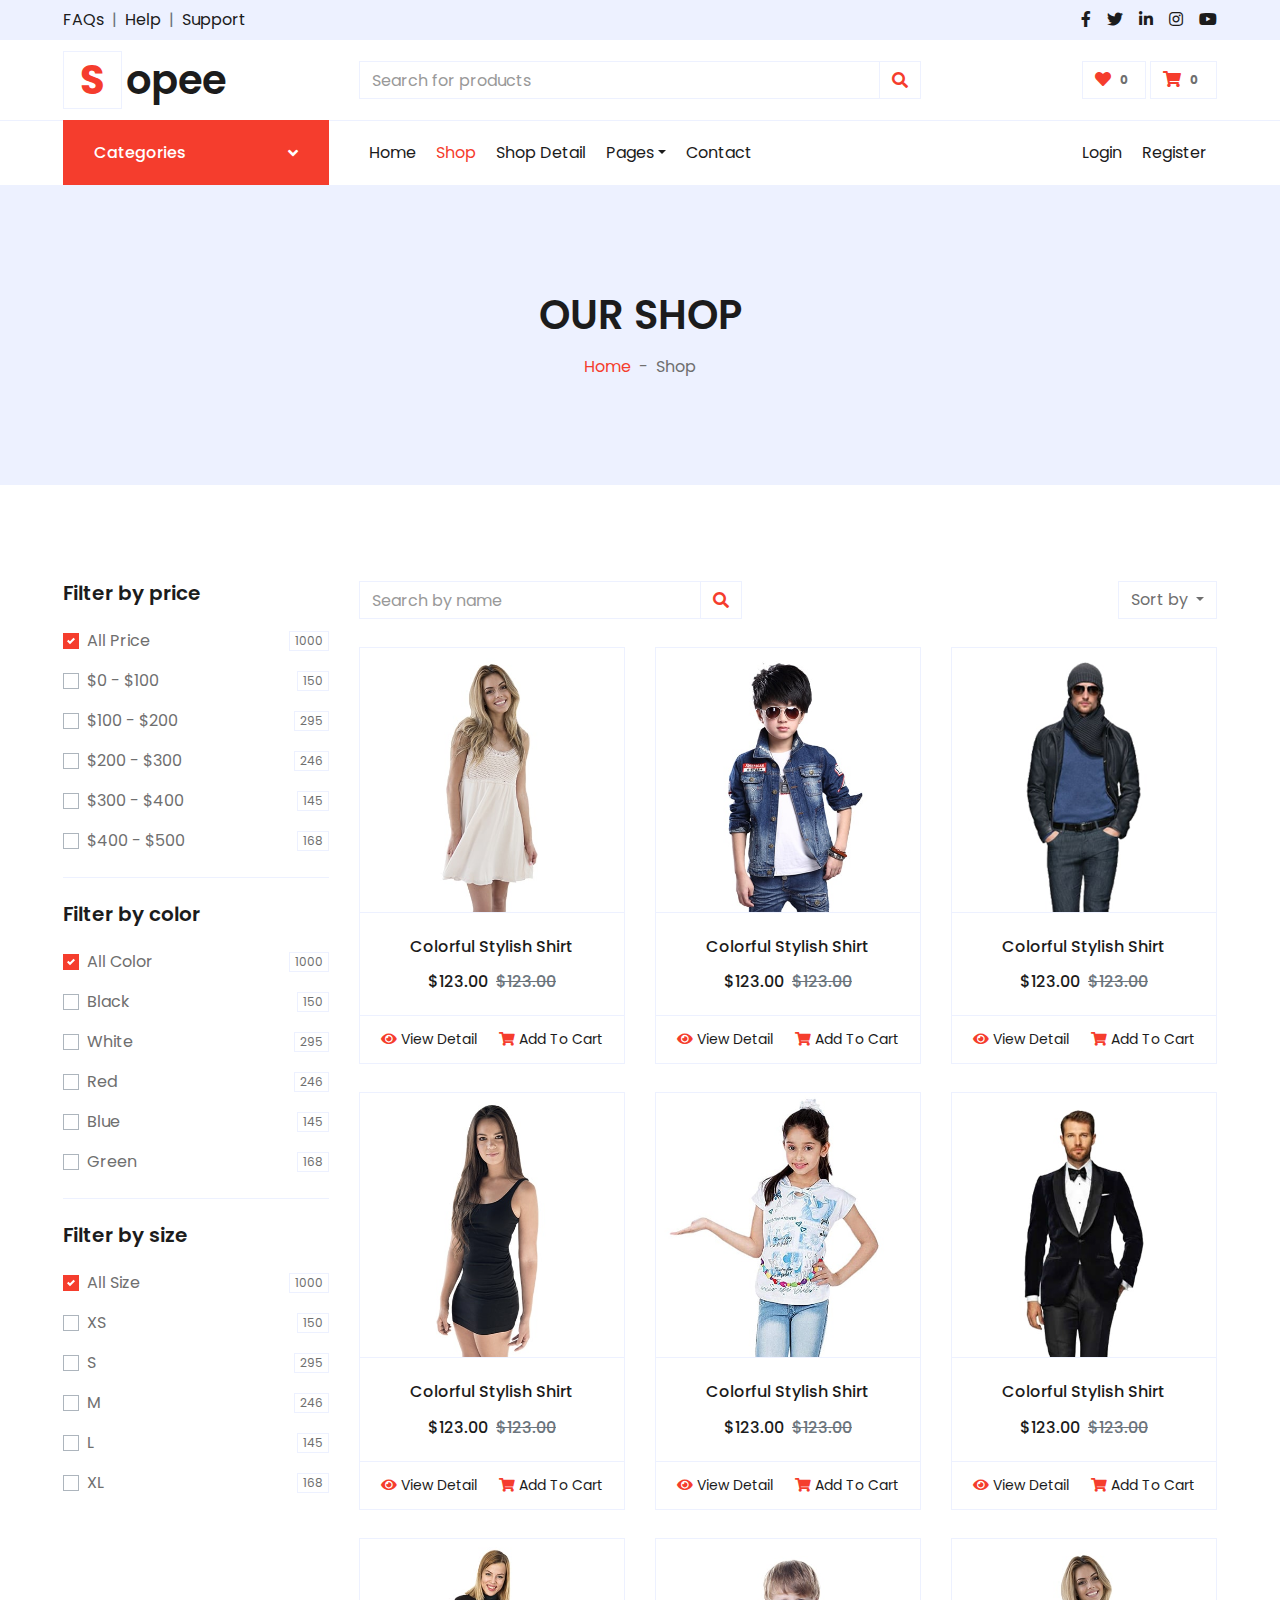
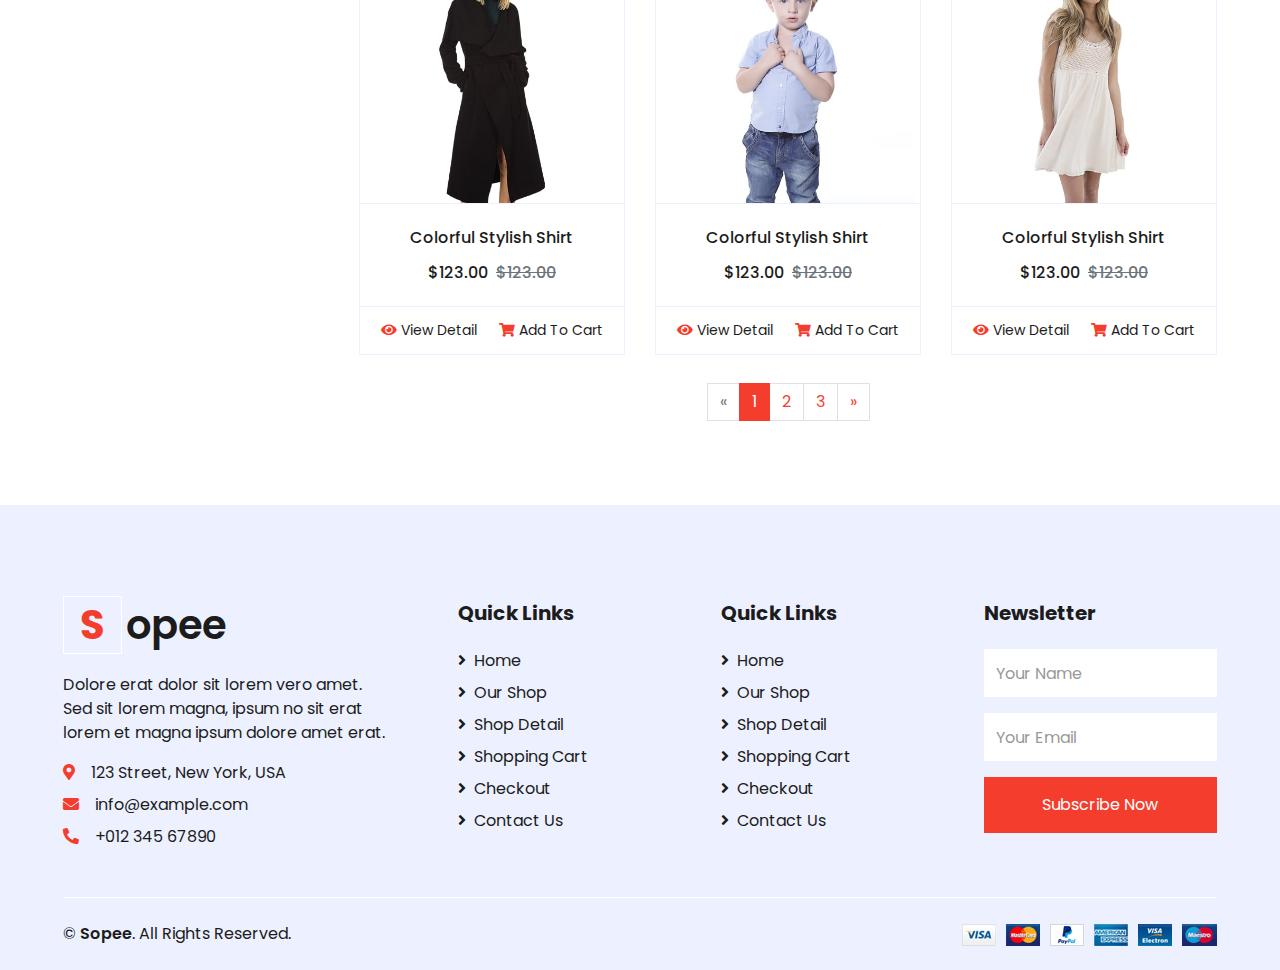
<file: shop.html>
<!DOCTYPE html>
<html lang="en">

<head>
    <meta charset="utf-8">
    <title>Sopee</title>
    <meta content="width=device-width, initial-scale=1.0" name="viewport">
    <meta content="Free HTML Templates" name="keywords">
    <meta content="Free HTML Templates" name="description">

    <!-- Google Web Fonts -->
    <link rel="preconnect" href="https://fonts.gstatic.com">
    <link href="https://fonts.googleapis.com/css2?family=Poppins:wght@100;200;300;400;500;600;700;800;900&display=swap" rel="stylesheet"> 

    <!-- Font Awesome -->
    <link href="https://cdnjs.cloudflare.com/ajax/libs/font-awesome/5.10.0/css/all.min.css" rel="stylesheet">

    <!-- Libraries Stylesheet -->
    <link href="lib/owlcarousel/assets/owl.carousel.min.css" rel="stylesheet">

    <!-- Customized Bootstrap Stylesheet -->
    <link href="css/style.css" rel="stylesheet">
</head>

<body>
    <!-- Topbar Start -->
    <div class="container-fluid">
        <div class="row bg-secondary py-2 px-xl-5">
            <div class="col-lg-6 d-none d-lg-block">
                <div class="d-inline-flex align-items-center">
                    <a class="text-dark" href="">FAQs</a>
                    <span class="text-muted px-2">|</span>
                    <a class="text-dark" href="">Help</a>
                    <span class="text-muted px-2">|</span>
                    <a class="text-dark" href="">Support</a>
                </div>
            </div>
            <div class="col-lg-6 text-center text-lg-right">
                <div class="d-inline-flex align-items-center">
                    <a class="text-dark px-2" href="">
                        <i class="fab fa-facebook-f"></i>
                    </a>
                    <a class="text-dark px-2" href="">
                        <i class="fab fa-twitter"></i>
                    </a>
                    <a class="text-dark px-2" href="">
                        <i class="fab fa-linkedin-in"></i>
                    </a>
                    <a class="text-dark px-2" href="">
                        <i class="fab fa-instagram"></i>
                    </a>
                    <a class="text-dark pl-2" href="">
                        <i class="fab fa-youtube"></i>
                    </a>
                </div>
            </div>
        </div>
        <div class="row align-items-center py-3 px-xl-5">
            <div class="col-lg-3 d-none d-lg-block">
                <a href="" class="text-decoration-none">
                    <h1 class="m-0 display-5 font-weight-semi-bold"><span class="text-primary font-weight-bold border px-3 mr-1">S</span>opee</h1>
                </a>
            </div>
            <div class="col-lg-6 col-6 text-left">
                <form action="">
                    <div class="input-group">
                        <input type="text" class="form-control" placeholder="Search for products">
                        <div class="input-group-append">
                            <span class="input-group-text bg-transparent text-primary">
                                <i class="fa fa-search"></i>
                            </span>
                        </div>
                    </div>
                </form>
            </div>
            <div class="col-lg-3 col-6 text-right">
                <a href="" class="btn border">
                    <i class="fas fa-heart text-primary"></i>
                    <span class="badge">0</span>
                </a>
                <a href="" class="btn border">
                    <i class="fas fa-shopping-cart text-primary"></i>
                    <span class="badge">0</span>
                </a>
            </div>
        </div>
    </div>
    <!-- Topbar End -->


    <!-- Navbar Start -->
    <div class="container-fluid">
        <div class="row border-top px-xl-5">
            <div class="col-lg-3 d-none d-lg-block">
                <a class="btn shadow-none d-flex align-items-center justify-content-between bg-primary text-white w-100" data-toggle="collapse" href="#navbar-vertical" style="height: 65px; margin-top: -1px; padding: 0 30px;">
                    <h6 class="m-0 text-white">Categories</h6>
                    <i class="fa fa-angle-down text-white"></i>
                </a>
                <nav class="collapse position-absolute navbar navbar-vertical navbar-light align-items-start p-0 border border-top-0 border-bottom-0 bg-light" id="navbar-vertical" style="width: calc(100% - 30px); z-index: 1;">
                    <div class="navbar-nav w-100 overflow-hidden" style="height: 410px">
                        <div class="nav-item dropdown">
                            <a href="#" class="nav-link" data-toggle="dropdown">Dresses <i class="fa fa-angle-down float-right mt-1"></i></a>
                            <div class="dropdown-menu position-absolute bg-secondary border-0 rounded-0 w-100 m-0">
                                <a href="" class="dropdown-item">Men's Dresses</a>
                                <a href="" class="dropdown-item">Women's Dresses</a>
                                <a href="" class="dropdown-item">Baby's Dresses</a>
                            </div>
                        </div>
                        <a href="" class="nav-item nav-link">Shirts</a>
                        <a href="" class="nav-item nav-link">Jeans</a>
                        <a href="" class="nav-item nav-link">Swimwear</a>
                        <a href="" class="nav-item nav-link">Sleepwear</a>
                        <a href="" class="nav-item nav-link">Sportswear</a>
                        <a href="" class="nav-item nav-link">Jumpsuits</a>
                        <a href="" class="nav-item nav-link">Blazers</a>
                        <a href="" class="nav-item nav-link">Jackets</a>
                        <a href="" class="nav-item nav-link">Shoes</a>
                    </div>
                </nav>
            </div>
            <div class="col-lg-9">
                <nav class="navbar navbar-expand-lg bg-light navbar-light py-3 py-lg-0 px-0">
                    <a href="" class="text-decoration-none d-block d-lg-none">
                        <h1 class="m-0 display-5 font-weight-semi-bold"><span class="text-primary font-weight-bold border px-3 mr-1">S</span>opee</h1>
                    </a>
                    <button type="button" class="navbar-toggler" data-toggle="collapse" data-target="#navbarCollapse">
                        <span class="navbar-toggler-icon"></span>
                    </button>
                    <div class="collapse navbar-collapse justify-content-between" id="navbarCollapse">
                        <div class="navbar-nav mr-auto py-0">
                            <a href="index.html" class="nav-item nav-link">Home</a>
                            <a href="shop.html" class="nav-item nav-link active">Shop</a>
                            <a href="detail.html" class="nav-item nav-link">Shop Detail</a>
                            <div class="nav-item dropdown">
                                <a href="#" class="nav-link dropdown-toggle" data-toggle="dropdown">Pages</a>
                                <div class="dropdown-menu rounded-0 m-0">
                                    <a href="cart.html" class="dropdown-item">Shopping Cart</a>
                                    <a href="checkout.html" class="dropdown-item">Checkout</a>
                                </div>
                            </div>
                            <a href="contact.html" class="nav-item nav-link">Contact</a>
                        </div>
                        <div class="navbar-nav ml-auto py-0">
                            <a href="" class="nav-item nav-link">Login</a>
                            <a href="" class="nav-item nav-link">Register</a>
                        </div>
                    </div>
                </nav>
            </div>
        </div>
    </div>
    <!-- Navbar End -->


    <!-- Page Header Start -->
    <div class="container-fluid bg-secondary mb-5">
        <div class="d-flex flex-column align-items-center justify-content-center" style="min-height: 300px">
            <h1 class="font-weight-semi-bold text-uppercase mb-3">Our Shop</h1>
            <div class="d-inline-flex">
                <p class="m-0"><a href="">Home</a></p>
                <p class="m-0 px-2">-</p>
                <p class="m-0">Shop</p>
            </div>
        </div>
    </div>
    <!-- Page Header End -->


    <!-- Shop Start -->
    <div class="container-fluid pt-5">
        <div class="row px-xl-5">
            <!-- Shop Sidebar Start -->
            <div class="col-lg-3 col-md-12">
                <!-- Price Start -->
                <div class="border-bottom mb-4 pb-4">
                    <h5 class="font-weight-semi-bold mb-4">Filter by price</h5>
                    <form>
                        <div class="custom-control custom-checkbox d-flex align-items-center justify-content-between mb-3">
                            <input type="checkbox" class="custom-control-input" checked id="price-all">
                            <label class="custom-control-label" for="price-all">All Price</label>
                            <span class="badge border font-weight-normal">1000</span>
                        </div>
                        <div class="custom-control custom-checkbox d-flex align-items-center justify-content-between mb-3">
                            <input type="checkbox" class="custom-control-input" id="price-1">
                            <label class="custom-control-label" for="price-1">$0 - $100</label>
                            <span class="badge border font-weight-normal">150</span>
                        </div>
                        <div class="custom-control custom-checkbox d-flex align-items-center justify-content-between mb-3">
                            <input type="checkbox" class="custom-control-input" id="price-2">
                            <label class="custom-control-label" for="price-2">$100 - $200</label>
                            <span class="badge border font-weight-normal">295</span>
                        </div>
                        <div class="custom-control custom-checkbox d-flex align-items-center justify-content-between mb-3">
                            <input type="checkbox" class="custom-control-input" id="price-3">
                            <label class="custom-control-label" for="price-3">$200 - $300</label>
                            <span class="badge border font-weight-normal">246</span>
                        </div>
                        <div class="custom-control custom-checkbox d-flex align-items-center justify-content-between mb-3">
                            <input type="checkbox" class="custom-control-input" id="price-4">
                            <label class="custom-control-label" for="price-4">$300 - $400</label>
                            <span class="badge border font-weight-normal">145</span>
                        </div>
                        <div class="custom-control custom-checkbox d-flex align-items-center justify-content-between">
                            <input type="checkbox" class="custom-control-input" id="price-5">
                            <label class="custom-control-label" for="price-5">$400 - $500</label>
                            <span class="badge border font-weight-normal">168</span>
                        </div>
                    </form>
                </div>
                <!-- Price End -->
                
                <!-- Color Start -->
                <div class="border-bottom mb-4 pb-4">
                    <h5 class="font-weight-semi-bold mb-4">Filter by color</h5>
                    <form>
                        <div class="custom-control custom-checkbox d-flex align-items-center justify-content-between mb-3">
                            <input type="checkbox" class="custom-control-input" checked id="color-all">
                            <label class="custom-control-label" for="price-all">All Color</label>
                            <span class="badge border font-weight-normal">1000</span>
                        </div>
                        <div class="custom-control custom-checkbox d-flex align-items-center justify-content-between mb-3">
                            <input type="checkbox" class="custom-control-input" id="color-1">
                            <label class="custom-control-label" for="color-1">Black</label>
                            <span class="badge border font-weight-normal">150</span>
                        </div>
                        <div class="custom-control custom-checkbox d-flex align-items-center justify-content-between mb-3">
                            <input type="checkbox" class="custom-control-input" id="color-2">
                            <label class="custom-control-label" for="color-2">White</label>
                            <span class="badge border font-weight-normal">295</span>
                        </div>
                        <div class="custom-control custom-checkbox d-flex align-items-center justify-content-between mb-3">
                            <input type="checkbox" class="custom-control-input" id="color-3">
                            <label class="custom-control-label" for="color-3">Red</label>
                            <span class="badge border font-weight-normal">246</span>
                        </div>
                        <div class="custom-control custom-checkbox d-flex align-items-center justify-content-between mb-3">
                            <input type="checkbox" class="custom-control-input" id="color-4">
                            <label class="custom-control-label" for="color-4">Blue</label>
                            <span class="badge border font-weight-normal">145</span>
                        </div>
                        <div class="custom-control custom-checkbox d-flex align-items-center justify-content-between">
                            <input type="checkbox" class="custom-control-input" id="color-5">
                            <label class="custom-control-label" for="color-5">Green</label>
                            <span class="badge border font-weight-normal">168</span>
                        </div>
                    </form>
                </div>
                <!-- Color End -->

                <!-- Size Start -->
                <div class="mb-5">
                    <h5 class="font-weight-semi-bold mb-4">Filter by size</h5>
                    <form>
                        <div class="custom-control custom-checkbox d-flex align-items-center justify-content-between mb-3">
                            <input type="checkbox" class="custom-control-input" checked id="size-all">
                            <label class="custom-control-label" for="size-all">All Size</label>
                            <span class="badge border font-weight-normal">1000</span>
                        </div>
                        <div class="custom-control custom-checkbox d-flex align-items-center justify-content-between mb-3">
                            <input type="checkbox" class="custom-control-input" id="size-1">
                            <label class="custom-control-label" for="size-1">XS</label>
                            <span class="badge border font-weight-normal">150</span>
                        </div>
                        <div class="custom-control custom-checkbox d-flex align-items-center justify-content-between mb-3">
                            <input type="checkbox" class="custom-control-input" id="size-2">
                            <label class="custom-control-label" for="size-2">S</label>
                            <span class="badge border font-weight-normal">295</span>
                        </div>
                        <div class="custom-control custom-checkbox d-flex align-items-center justify-content-between mb-3">
                            <input type="checkbox" class="custom-control-input" id="size-3">
                            <label class="custom-control-label" for="size-3">M</label>
                            <span class="badge border font-weight-normal">246</span>
                        </div>
                        <div class="custom-control custom-checkbox d-flex align-items-center justify-content-between mb-3">
                            <input type="checkbox" class="custom-control-input" id="size-4">
                            <label class="custom-control-label" for="size-4">L</label>
                            <span class="badge border font-weight-normal">145</span>
                        </div>
                        <div class="custom-control custom-checkbox d-flex align-items-center justify-content-between">
                            <input type="checkbox" class="custom-control-input" id="size-5">
                            <label class="custom-control-label" for="size-5">XL</label>
                            <span class="badge border font-weight-normal">168</span>
                        </div>
                    </form>
                </div>
                <!-- Size End -->
            </div>
            <!-- Shop Sidebar End -->


            <!-- Shop Product Start -->
            <div class="col-lg-9 col-md-12">
                <div class="row pb-3">
                    <div class="col-12 pb-1">
                        <div class="d-flex align-items-center justify-content-between mb-4">
                            <form action="">
                                <div class="input-group">
                                    <input type="text" class="form-control" placeholder="Search by name">
                                    <div class="input-group-append">
                                        <span class="input-group-text bg-transparent text-primary">
                                            <i class="fa fa-search"></i>
                                        </span>
                                    </div>
                                </div>
                            </form>
                            <div class="dropdown ml-4">
                                <button class="btn border dropdown-toggle" type="button" id="triggerId" data-toggle="dropdown" aria-haspopup="true"
                                        aria-expanded="false">
                                            Sort by
                                        </button>
                                <div class="dropdown-menu dropdown-menu-right" aria-labelledby="triggerId">
                                    <a class="dropdown-item" href="#">Latest</a>
                                    <a class="dropdown-item" href="#">Popularity</a>
                                    <a class="dropdown-item" href="#">Best Rating</a>
                                </div>
                            </div>
                        </div>
                    </div>
                    <div class="col-lg-4 col-md-6 col-sm-12 pb-1">
                        <div class="card product-item border-0 mb-4">
                            <div class="card-header product-img position-relative overflow-hidden bg-transparent border p-0">
                                <img class="img-fluid w-100" src="img/product-1.jpg" alt="">
                            </div>
                            <div class="card-body border-left border-right text-center p-0 pt-4 pb-3">
                                <h6 class="text-truncate mb-3">Colorful Stylish Shirt</h6>
                                <div class="d-flex justify-content-center">
                                    <h6>$123.00</h6><h6 class="text-muted ml-2"><del>$123.00</del></h6>
                                </div>
                            </div>
                            <div class="card-footer d-flex justify-content-between bg-light border">
                                <a href="" class="btn btn-sm text-dark p-0"><i class="fas fa-eye text-primary mr-1"></i>View Detail</a>
                                <a href="" class="btn btn-sm text-dark p-0"><i class="fas fa-shopping-cart text-primary mr-1"></i>Add To Cart</a>
                            </div>
                        </div>
                    </div>
                    <div class="col-lg-4 col-md-6 col-sm-12 pb-1">
                        <div class="card product-item border-0 mb-4">
                            <div class="card-header product-img position-relative overflow-hidden bg-transparent border p-0">
                                <img class="img-fluid w-100" src="img/product-2.jpg" alt="">
                            </div>
                            <div class="card-body border-left border-right text-center p-0 pt-4 pb-3">
                                <h6 class="text-truncate mb-3">Colorful Stylish Shirt</h6>
                                <div class="d-flex justify-content-center">
                                    <h6>$123.00</h6><h6 class="text-muted ml-2"><del>$123.00</del></h6>
                                </div>
                            </div>
                            <div class="card-footer d-flex justify-content-between bg-light border">
                                <a href="" class="btn btn-sm text-dark p-0"><i class="fas fa-eye text-primary mr-1"></i>View Detail</a>
                                <a href="" class="btn btn-sm text-dark p-0"><i class="fas fa-shopping-cart text-primary mr-1"></i>Add To Cart</a>
                            </div>
                        </div>
                    </div>
                    <div class="col-lg-4 col-md-6 col-sm-12 pb-1">
                        <div class="card product-item border-0 mb-4">
                            <div class="card-header product-img position-relative overflow-hidden bg-transparent border p-0">
                                <img class="img-fluid w-100" src="img/product-3.jpg" alt="">
                            </div>
                            <div class="card-body border-left border-right text-center p-0 pt-4 pb-3">
                                <h6 class="text-truncate mb-3">Colorful Stylish Shirt</h6>
                                <div class="d-flex justify-content-center">
                                    <h6>$123.00</h6><h6 class="text-muted ml-2"><del>$123.00</del></h6>
                                </div>
                            </div>
                            <div class="card-footer d-flex justify-content-between bg-light border">
                                <a href="" class="btn btn-sm text-dark p-0"><i class="fas fa-eye text-primary mr-1"></i>View Detail</a>
                                <a href="" class="btn btn-sm text-dark p-0"><i class="fas fa-shopping-cart text-primary mr-1"></i>Add To Cart</a>
                            </div>
                        </div>
                    </div>
                    <div class="col-lg-4 col-md-6 col-sm-12 pb-1">
                        <div class="card product-item border-0 mb-4">
                            <div class="card-header product-img position-relative overflow-hidden bg-transparent border p-0">
                                <img class="img-fluid w-100" src="img/product-4.jpg" alt="">
                            </div>
                            <div class="card-body border-left border-right text-center p-0 pt-4 pb-3">
                                <h6 class="text-truncate mb-3">Colorful Stylish Shirt</h6>
                                <div class="d-flex justify-content-center">
                                    <h6>$123.00</h6><h6 class="text-muted ml-2"><del>$123.00</del></h6>
                                </div>
                            </div>
                            <div class="card-footer d-flex justify-content-between bg-light border">
                                <a href="" class="btn btn-sm text-dark p-0"><i class="fas fa-eye text-primary mr-1"></i>View Detail</a>
                                <a href="" class="btn btn-sm text-dark p-0"><i class="fas fa-shopping-cart text-primary mr-1"></i>Add To Cart</a>
                            </div>
                        </div>
                    </div>
                    <div class="col-lg-4 col-md-6 col-sm-12 pb-1">
                        <div class="card product-item border-0 mb-4">
                            <div class="card-header product-img position-relative overflow-hidden bg-transparent border p-0">
                                <img class="img-fluid w-100" src="img/product-5.jpg" alt="">
                            </div>
                            <div class="card-body border-left border-right text-center p-0 pt-4 pb-3">
                                <h6 class="text-truncate mb-3">Colorful Stylish Shirt</h6>
                                <div class="d-flex justify-content-center">
                                    <h6>$123.00</h6><h6 class="text-muted ml-2"><del>$123.00</del></h6>
                                </div>
                            </div>
                            <div class="card-footer d-flex justify-content-between bg-light border">
                                <a href="" class="btn btn-sm text-dark p-0"><i class="fas fa-eye text-primary mr-1"></i>View Detail</a>
                                <a href="" class="btn btn-sm text-dark p-0"><i class="fas fa-shopping-cart text-primary mr-1"></i>Add To Cart</a>
                            </div>
                        </div>
                    </div>
                    <div class="col-lg-4 col-md-6 col-sm-12 pb-1">
                        <div class="card product-item border-0 mb-4">
                            <div class="card-header product-img position-relative overflow-hidden bg-transparent border p-0">
                                <img class="img-fluid w-100" src="img/product-6.jpg" alt="">
                            </div>
                            <div class="card-body border-left border-right text-center p-0 pt-4 pb-3">
                                <h6 class="text-truncate mb-3">Colorful Stylish Shirt</h6>
                                <div class="d-flex justify-content-center">
                                    <h6>$123.00</h6><h6 class="text-muted ml-2"><del>$123.00</del></h6>
                                </div>
                            </div>
                            <div class="card-footer d-flex justify-content-between bg-light border">
                                <a href="" class="btn btn-sm text-dark p-0"><i class="fas fa-eye text-primary mr-1"></i>View Detail</a>
                                <a href="" class="btn btn-sm text-dark p-0"><i class="fas fa-shopping-cart text-primary mr-1"></i>Add To Cart</a>
                            </div>
                        </div>
                    </div>
                    <div class="col-lg-4 col-md-6 col-sm-12 pb-1">
                        <div class="card product-item border-0 mb-4">
                            <div class="card-header product-img position-relative overflow-hidden bg-transparent border p-0">
                                <img class="img-fluid w-100" src="img/product-7.jpg" alt="">
                            </div>
                            <div class="card-body border-left border-right text-center p-0 pt-4 pb-3">
                                <h6 class="text-truncate mb-3">Colorful Stylish Shirt</h6>
                                <div class="d-flex justify-content-center">
                                    <h6>$123.00</h6><h6 class="text-muted ml-2"><del>$123.00</del></h6>
                                </div>
                            </div>
                            <div class="card-footer d-flex justify-content-between bg-light border">
                                <a href="" class="btn btn-sm text-dark p-0"><i class="fas fa-eye text-primary mr-1"></i>View Detail</a>
                                <a href="" class="btn btn-sm text-dark p-0"><i class="fas fa-shopping-cart text-primary mr-1"></i>Add To Cart</a>
                            </div>
                        </div>
                    </div>
                    <div class="col-lg-4 col-md-6 col-sm-12 pb-1">
                        <div class="card product-item border-0 mb-4">
                            <div class="card-header product-img position-relative overflow-hidden bg-transparent border p-0">
                                <img class="img-fluid w-100" src="img/product-8.jpg" alt="">
                            </div>
                            <div class="card-body border-left border-right text-center p-0 pt-4 pb-3">
                                <h6 class="text-truncate mb-3">Colorful Stylish Shirt</h6>
                                <div class="d-flex justify-content-center">
                                    <h6>$123.00</h6><h6 class="text-muted ml-2"><del>$123.00</del></h6>
                                </div>
                            </div>
                            <div class="card-footer d-flex justify-content-between bg-light border">
                                <a href="" class="btn btn-sm text-dark p-0"><i class="fas fa-eye text-primary mr-1"></i>View Detail</a>
                                <a href="" class="btn btn-sm text-dark p-0"><i class="fas fa-shopping-cart text-primary mr-1"></i>Add To Cart</a>
                            </div>
                        </div>
                    </div>
                    <div class="col-lg-4 col-md-6 col-sm-12 pb-1">
                        <div class="card product-item border-0 mb-4">
                            <div class="card-header product-img position-relative overflow-hidden bg-transparent border p-0">
                                <img class="img-fluid w-100" src="img/product-1.jpg" alt="">
                            </div>
                            <div class="card-body border-left border-right text-center p-0 pt-4 pb-3">
                                <h6 class="text-truncate mb-3">Colorful Stylish Shirt</h6>
                                <div class="d-flex justify-content-center">
                                    <h6>$123.00</h6><h6 class="text-muted ml-2"><del>$123.00</del></h6>
                                </div>
                            </div>
                            <div class="card-footer d-flex justify-content-between bg-light border">
                                <a href="" class="btn btn-sm text-dark p-0"><i class="fas fa-eye text-primary mr-1"></i>View Detail</a>
                                <a href="" class="btn btn-sm text-dark p-0"><i class="fas fa-shopping-cart text-primary mr-1"></i>Add To Cart</a>
                            </div>
                        </div>
                    </div>
                    <div class="col-12 pb-1">
                        <nav aria-label="Page navigation">
                          <ul class="pagination justify-content-center mb-3">
                            <li class="page-item disabled">
                              <a class="page-link" href="#" aria-label="Previous">
                                <span aria-hidden="true">&laquo;</span>
                                <span class="sr-only">Previous</span>
                              </a>
                            </li>
                            <li class="page-item active"><a class="page-link" href="#">1</a></li>
                            <li class="page-item"><a class="page-link" href="#">2</a></li>
                            <li class="page-item"><a class="page-link" href="#">3</a></li>
                            <li class="page-item">
                              <a class="page-link" href="#" aria-label="Next">
                                <span aria-hidden="true">&raquo;</span>
                                <span class="sr-only">Next</span>
                              </a>
                            </li>
                          </ul>
                        </nav>
                    </div>
                </div>
            </div>
            <!-- Shop Product End -->
        </div>
    </div>
    <!-- Shop End -->


    <!-- Footer Start -->
    <div class="container-fluid bg-secondary text-dark mt-5 pt-5">
        <div class="row px-xl-5 pt-5">
            <div class="col-lg-4 col-md-12 mb-5 pr-3 pr-xl-5">
                <a href="" class="text-decoration-none">
                    <h1 class="mb-4 display-5 font-weight-semi-bold"><span class="text-primary font-weight-bold border border-white px-3 mr-1">S</span>opee</h1>
                </a>
                <p>Dolore erat dolor sit lorem vero amet. Sed sit lorem magna, ipsum no sit erat lorem et magna ipsum dolore amet erat.</p>
                <p class="mb-2"><i class="fa fa-map-marker-alt text-primary mr-3"></i>123 Street, New York, USA</p>
                <p class="mb-2"><i class="fa fa-envelope text-primary mr-3"></i>info@example.com</p>
                <p class="mb-0"><i class="fa fa-phone-alt text-primary mr-3"></i>+012 345 67890</p>
            </div>
            <div class="col-lg-8 col-md-12">
                <div class="row">
                    <div class="col-md-4 mb-5">
                        <h5 class="font-weight-bold text-dark mb-4">Quick Links</h5>
                        <div class="d-flex flex-column justify-content-start">
                            <a class="text-dark mb-2" href="index.html"><i class="fa fa-angle-right mr-2"></i>Home</a>
                            <a class="text-dark mb-2" href="shop.html"><i class="fa fa-angle-right mr-2"></i>Our Shop</a>
                            <a class="text-dark mb-2" href="detail.html"><i class="fa fa-angle-right mr-2"></i>Shop Detail</a>
                            <a class="text-dark mb-2" href="cart.html"><i class="fa fa-angle-right mr-2"></i>Shopping Cart</a>
                            <a class="text-dark mb-2" href="checkout.html"><i class="fa fa-angle-right mr-2"></i>Checkout</a>
                            <a class="text-dark" href="contact.html"><i class="fa fa-angle-right mr-2"></i>Contact Us</a>
                        </div>
                    </div>
                    <div class="col-md-4 mb-5">
                        <h5 class="font-weight-bold text-dark mb-4">Quick Links</h5>
                        <div class="d-flex flex-column justify-content-start">
                            <a class="text-dark mb-2" href="index.html"><i class="fa fa-angle-right mr-2"></i>Home</a>
                            <a class="text-dark mb-2" href="shop.html"><i class="fa fa-angle-right mr-2"></i>Our Shop</a>
                            <a class="text-dark mb-2" href="detail.html"><i class="fa fa-angle-right mr-2"></i>Shop Detail</a>
                            <a class="text-dark mb-2" href="cart.html"><i class="fa fa-angle-right mr-2"></i>Shopping Cart</a>
                            <a class="text-dark mb-2" href="checkout.html"><i class="fa fa-angle-right mr-2"></i>Checkout</a>
                            <a class="text-dark" href="contact.html"><i class="fa fa-angle-right mr-2"></i>Contact Us</a>
                        </div>
                    </div>
                    <div class="col-md-4 mb-5">
                        <h5 class="font-weight-bold text-dark mb-4">Newsletter</h5>
                        <form action="">
                            <div class="form-group">
                                <input type="text" class="form-control border-0 py-4" placeholder="Your Name" required="required" />
                            </div>
                            <div class="form-group">
                                <input type="email" class="form-control border-0 py-4" placeholder="Your Email"
                                    required="required" />
                            </div>
                            <div>
                                <button class="btn btn-primary btn-block border-0 py-3" type="submit">Subscribe Now</button>
                            </div>
                        </form>
                    </div>
                </div>
            </div>
        </div>
        <div class="row border-top border-light mx-xl-5 py-4">
            <div class="col-md-6 px-xl-0">
                <p class="mb-md-0 text-center text-md-left text-dark">
                    &copy; <a class="text-dark font-weight-semi-bold" href="#">Sopee</a>. All Rights Reserved.
                </p>
            </div>
            <div class="col-md-6 px-xl-0 text-center text-md-right">
                <img class="img-fluid" src="img/payments.png" alt="">
            </div>
        </div>
    </div>
    <!-- Footer End -->


    <!-- Back to Top -->
    <a href="#" class="btn btn-primary back-to-top"><i class="fa fa-angle-double-up"></i></a>


    <!-- JavaScript Libraries -->
    <script src="https://code.jquery.com/jquery-3.4.1.min.js"></script>
    <script src="https://stackpath.bootstrapcdn.com/bootstrap/4.4.1/js/bootstrap.bundle.min.js"></script>
    <script src="lib/easing/easing.min.js"></script>
    <script src="lib/owlcarousel/owl.carousel.min.js"></script>

    <!-- Contact Javascript File -->
    <script src="mail/jqBootstrapValidation.min.js"></script>
    <script src="mail/contact.js"></script>

    <!-- Template Javascript -->
    <script src="js/main.js"></script>
</body>

</html>
</file>
<file: css/style.css>
/******* Bootstrap Theming ********/
/*!
 * Bootstrap v4.5.3 (https://getbootstrap.com/)
 * Copyright 2011-2020 The Bootstrap Authors
 * Copyright 2011-2020 Twitter, Inc.
 * Licensed under MIT (https://github.com/twbs/bootstrap/blob/main/LICENSE)
 */
:root {
  --blue: #007bff;
  --indigo: #6610f2;
  --purple: #6f42c1;
  --pink: #e83e8c;
  --red: #dc3545;
  --orange: #fd7e14;
  --yellow: #ffc107;
  --green: #28a745;
  --teal: #20c997;
  --cyan: #17a2b8;
  --white: #fff;
  --gray: #6c757d;
  --gray-dark: #343a40;
  --primary: #f53d2d;
  --secondary: #edf1ff;
  --success: #28a745;
  --info: #17a2b8;
  --warning: #ffc107;
  --danger: #dc3545;
  --light: #ffffff;
  --dark: #1c1c1c;
  --breakpoint-xs: 0;
  --breakpoint-sm: 576px;
  --breakpoint-md: 768px;
  --breakpoint-lg: 992px;
  --breakpoint-xl: 1200px;
  --font-family-sans-serif: "Poppins", sans-serif;
  --font-family-monospace: SFMono-Regular, Menlo, Monaco, Consolas, "Liberation Mono", "Courier New", monospace; }

*,
*::before,
*::after {
  box-sizing: border-box; }

html {
  font-family: sans-serif;
  line-height: 1.15;
  -webkit-text-size-adjust: 100%;
  -webkit-tap-highlight-color: rgba(0, 0, 0, 0); }

article, aside, figcaption, figure, footer, header, hgroup, main, nav, section {
  display: block; }

body {
  margin: 0;
  font-family: "Poppins", sans-serif;
  font-size: 1rem;
  font-weight: 400;
  line-height: 1.5;
  color: #6f6f6f;
  text-align: left;
  background-color: #fff; }

[tabindex="-1"]:focus:not(:focus-visible) {
  outline: 0 !important; }

hr {
  box-sizing: content-box;
  height: 0;
  overflow: visible; }

h1, h2, h3, h4, h5, h6 {
  margin-top: 0;
  margin-bottom: 0.5rem; }

p {
  margin-top: 0;
  margin-bottom: 1rem; }

abbr[title],
abbr[data-original-title] {
  text-decoration: underline;
  text-decoration: underline dotted;
  cursor: help;
  border-bottom: 0;
  text-decoration-skip-ink: none; }

address {
  margin-bottom: 1rem;
  font-style: normal;
  line-height: inherit; }

ol,
ul,
dl {
  margin-top: 0;
  margin-bottom: 1rem; }

ol ol,
ul ul,
ol ul,
ul ol {
  margin-bottom: 0; }

dt {
  font-weight: 700; }

dd {
  margin-bottom: .5rem;
  margin-left: 0; }

blockquote {
  margin: 0 0 1rem; }

b,
strong {
  font-weight: bolder; }

small {
  font-size: 80%; }

sub,
sup {
  position: relative;
  font-size: 75%;
  line-height: 0;
  vertical-align: baseline; }

sub {
  bottom: -.25em; }

sup {
  top: -.5em; }

a {
  color: #f53d2d;
  text-decoration: none;
  background-color: transparent; }
  a:hover {
    color: #cc190a;
    text-decoration: underline; }

a:not([href]):not([class]) {
  color: inherit;
  text-decoration: none; }
  a:not([href]):not([class]):hover {
    color: inherit;
    text-decoration: none; }

pre,
code,
kbd,
samp {
  font-family: SFMono-Regular, Menlo, Monaco, Consolas, "Liberation Mono", "Courier New", monospace;
  font-size: 1em; }

pre {
  margin-top: 0;
  margin-bottom: 1rem;
  overflow: auto;
  -ms-overflow-style: scrollbar; }

figure {
  margin: 0 0 1rem; }

img {
  vertical-align: middle;
  border-style: none; }

svg {
  overflow: hidden;
  vertical-align: middle; }

table {
  border-collapse: collapse; }

caption {
  padding-top: 0.75rem;
  padding-bottom: 0.75rem;
  color: #6c757d;
  text-align: left;
  caption-side: bottom; }

th {
  text-align: inherit;
  text-align: -webkit-match-parent; }

label {
  display: inline-block;
  margin-bottom: 0.5rem; }

button {
  border-radius: 0; }

button:focus {
  outline: 1px dotted;
  outline: 5px auto -webkit-focus-ring-color; }

input,
button,
select,
optgroup,
textarea {
  margin: 0;
  font-family: inherit;
  font-size: inherit;
  line-height: inherit; }

button,
input {
  overflow: visible; }

button,
select {
  text-transform: none; }

[role="button"] {
  cursor: pointer; }

select {
  word-wrap: normal; }

button,
[type="button"],
[type="reset"],
[type="submit"] {
  -webkit-appearance: button; }

button:not(:disabled),
[type="button"]:not(:disabled),
[type="reset"]:not(:disabled),
[type="submit"]:not(:disabled) {
  cursor: pointer; }

button::-moz-focus-inner,
[type="button"]::-moz-focus-inner,
[type="reset"]::-moz-focus-inner,
[type="submit"]::-moz-focus-inner {
  padding: 0;
  border-style: none; }

input[type="radio"],
input[type="checkbox"] {
  box-sizing: border-box;
  padding: 0; }

textarea {
  overflow: auto;
  resize: vertical; }

fieldset {
  min-width: 0;
  padding: 0;
  margin: 0;
  border: 0; }

legend {
  display: block;
  width: 100%;
  max-width: 100%;
  padding: 0;
  margin-bottom: .5rem;
  font-size: 1.5rem;
  line-height: inherit;
  color: inherit;
  white-space: normal; }
  @media (max-width: 1200px) {
    legend {
      font-size: calc(1.275rem + 0.3vw) ; } }

progress {
  vertical-align: baseline; }

[type="number"]::-webkit-inner-spin-button,
[type="number"]::-webkit-outer-spin-button {
  height: auto; }

[type="search"] {
  outline-offset: -2px;
  -webkit-appearance: none; }

[type="search"]::-webkit-search-decoration {
  -webkit-appearance: none; }

::-webkit-file-upload-button {
  font: inherit;
  -webkit-appearance: button; }

output {
  display: inline-block; }

summary {
  display: list-item;
  cursor: pointer; }

template {
  display: none; }

[hidden] {
  display: none !important; }

h1, h2, h3, h4, h5, h6,
.h1, .h2, .h3, .h4, .h5, .h6 {
  margin-bottom: 0.5rem;
  font-weight: 500;
  line-height: 1.2;
  color: #1c1c1c; }

h1, .h1 {
  font-size: 2.5rem; }
  @media (max-width: 1200px) {
    h1, .h1 {
      font-size: calc(1.375rem + 1.5vw) ; } }

h2, .h2 {
  font-size: 2rem; }
  @media (max-width: 1200px) {
    h2, .h2 {
      font-size: calc(1.325rem + 0.9vw) ; } }

h3, .h3 {
  font-size: 1.75rem; }
  @media (max-width: 1200px) {
    h3, .h3 {
      font-size: calc(1.3rem + 0.6vw) ; } }

h4, .h4 {
  font-size: 1.5rem; }
  @media (max-width: 1200px) {
    h4, .h4 {
      font-size: calc(1.275rem + 0.3vw) ; } }

h5, .h5 {
  font-size: 1.25rem; }

h6, .h6 {
  font-size: 1rem; }

.lead {
  font-size: 1.25rem;
  font-weight: 300; }

.display-1 {
  font-size: 6rem;
  font-weight: 300;
  line-height: 1.2; }
  @media (max-width: 1200px) {
    .display-1 {
      font-size: calc(1.725rem + 5.7vw) ; } }

.display-2 {
  font-size: 5.5rem;
  font-weight: 300;
  line-height: 1.2; }
  @media (max-width: 1200px) {
    .display-2 {
      font-size: calc(1.675rem + 5.1vw) ; } }

.display-3 {
  font-size: 4.5rem;
  font-weight: 300;
  line-height: 1.2; }
  @media (max-width: 1200px) {
    .display-3 {
      font-size: calc(1.575rem + 3.9vw) ; } }

.display-4 {
  font-size: 3.5rem;
  font-weight: 300;
  line-height: 1.2; }
  @media (max-width: 1200px) {
    .display-4 {
      font-size: calc(1.475rem + 2.7vw) ; } }

hr {
  margin-top: 1rem;
  margin-bottom: 1rem;
  border: 0;
  border-top: 1px solid rgba(0, 0, 0, 0.1); }

small,
.small {
  font-size: 80%;
  font-weight: 400; }

mark,
.mark {
  padding: 0.2em;
  background-color: #fcf8e3; }

.list-unstyled {
  padding-left: 0;
  list-style: none; }

.list-inline {
  padding-left: 0;
  list-style: none; }

.list-inline-item {
  display: inline-block; }
  .list-inline-item:not(:last-child) {
    margin-right: 0.5rem; }

.initialism {
  font-size: 90%;
  text-transform: uppercase; }

.blockquote {
  margin-bottom: 1rem;
  font-size: 1.25rem; }

.blockquote-footer {
  display: block;
  font-size: 80%;
  color: #6c757d; }
  .blockquote-footer::before {
    content: "\2014\00A0"; }

.img-fluid {
  max-width: 100%;
  height: auto; }

.img-thumbnail {
  padding: 0.25rem;
  background-color: #fff;
  border: 1px solid #dee2e6;
  max-width: 100%;
  height: auto; }

.figure {
  display: inline-block; }

.figure-img {
  margin-bottom: 0.5rem;
  line-height: 1; }

.figure-caption {
  font-size: 90%;
  color: #6c757d; }

code {
  font-size: 87.5%;
  color: #e83e8c;
  word-wrap: break-word; }
  a > code {
    color: inherit; }

kbd {
  padding: 0.2rem 0.4rem;
  font-size: 87.5%;
  color: #fff;
  background-color: #212529; }
  kbd kbd {
    padding: 0;
    font-size: 100%;
    font-weight: 700; }

pre {
  display: block;
  font-size: 87.5%;
  color: #212529; }
  pre code {
    font-size: inherit;
    color: inherit;
    word-break: normal; }

.pre-scrollable {
  max-height: 340px;
  overflow-y: scroll; }

.container,
.container-fluid,
.container-sm,
.container-md,
.container-lg,
.container-xl {
  width: 100%;
  padding-right: 15px;
  padding-left: 15px;
  margin-right: auto;
  margin-left: auto; }

@media (min-width: 576px) {
  .container, .container-sm {
    max-width: 540px; } }
@media (min-width: 768px) {
  .container, .container-sm, .container-md {
    max-width: 720px; } }
@media (min-width: 992px) {
  .container, .container-sm, .container-md, .container-lg {
    max-width: 960px; } }
@media (min-width: 1200px) {
  .container, .container-sm, .container-md, .container-lg, .container-xl {
    max-width: 1140px; } }
.row {
  display: flex;
  flex-wrap: wrap;
  margin-right: -15px;
  margin-left: -15px; }

.no-gutters {
  margin-right: 0;
  margin-left: 0; }
  .no-gutters > .col,
  .no-gutters > [class*="col-"] {
    padding-right: 0;
    padding-left: 0; }

.col-1, .col-2, .col-3, .col-4, .col-5, .col-6, .col-7, .col-8, .col-9, .col-10, .col-11, .col-12, .col,
.col-auto, .col-sm-1, .col-sm-2, .col-sm-3, .col-sm-4, .col-sm-5, .col-sm-6, .col-sm-7, .col-sm-8, .col-sm-9, .col-sm-10, .col-sm-11, .col-sm-12, .col-sm,
.col-sm-auto, .col-md-1, .col-md-2, .col-md-3, .col-md-4, .col-md-5, .col-md-6, .col-md-7, .col-md-8, .col-md-9, .col-md-10, .col-md-11, .col-md-12, .col-md,
.col-md-auto, .col-lg-1, .col-lg-2, .col-lg-3, .col-lg-4, .col-lg-5, .col-lg-6, .col-lg-7, .col-lg-8, .col-lg-9, .col-lg-10, .col-lg-11, .col-lg-12, .col-lg,
.col-lg-auto, .col-xl-1, .col-xl-2, .col-xl-3, .col-xl-4, .col-xl-5, .col-xl-6, .col-xl-7, .col-xl-8, .col-xl-9, .col-xl-10, .col-xl-11, .col-xl-12, .col-xl,
.col-xl-auto {
  position: relative;
  width: 100%;
  padding-right: 15px;
  padding-left: 15px; }

.col {
  flex-basis: 0;
  flex-grow: 1;
  max-width: 100%; }

.row-cols-1 > * {
  flex: 0 0 100%;
  max-width: 100%; }

.row-cols-2 > * {
  flex: 0 0 50%;
  max-width: 50%; }

.row-cols-3 > * {
  flex: 0 0 33.3333333333%;
  max-width: 33.3333333333%; }

.row-cols-4 > * {
  flex: 0 0 25%;
  max-width: 25%; }

.row-cols-5 > * {
  flex: 0 0 20%;
  max-width: 20%; }

.row-cols-6 > * {
  flex: 0 0 16.6666666667%;
  max-width: 16.6666666667%; }

.col-auto {
  flex: 0 0 auto;
  width: auto;
  max-width: 100%; }

.col-1 {
  flex: 0 0 8.3333333333%;
  max-width: 8.3333333333%; }

.col-2 {
  flex: 0 0 16.6666666667%;
  max-width: 16.6666666667%; }

.col-3 {
  flex: 0 0 25%;
  max-width: 25%; }

.col-4 {
  flex: 0 0 33.3333333333%;
  max-width: 33.3333333333%; }

.col-5 {
  flex: 0 0 41.6666666667%;
  max-width: 41.6666666667%; }

.col-6 {
  flex: 0 0 50%;
  max-width: 50%; }

.col-7 {
  flex: 0 0 58.3333333333%;
  max-width: 58.3333333333%; }

.col-8 {
  flex: 0 0 66.6666666667%;
  max-width: 66.6666666667%; }

.col-9 {
  flex: 0 0 75%;
  max-width: 75%; }

.col-10 {
  flex: 0 0 83.3333333333%;
  max-width: 83.3333333333%; }

.col-11 {
  flex: 0 0 91.6666666667%;
  max-width: 91.6666666667%; }

.col-12 {
  flex: 0 0 100%;
  max-width: 100%; }

.order-first {
  order: -1; }

.order-last {
  order: 13; }

.order-0 {
  order: 0; }

.order-1 {
  order: 1; }

.order-2 {
  order: 2; }

.order-3 {
  order: 3; }

.order-4 {
  order: 4; }

.order-5 {
  order: 5; }

.order-6 {
  order: 6; }

.order-7 {
  order: 7; }

.order-8 {
  order: 8; }

.order-9 {
  order: 9; }

.order-10 {
  order: 10; }

.order-11 {
  order: 11; }

.order-12 {
  order: 12; }

.offset-1 {
  margin-left: 8.3333333333%; }

.offset-2 {
  margin-left: 16.6666666667%; }

.offset-3 {
  margin-left: 25%; }

.offset-4 {
  margin-left: 33.3333333333%; }

.offset-5 {
  margin-left: 41.6666666667%; }

.offset-6 {
  margin-left: 50%; }

.offset-7 {
  margin-left: 58.3333333333%; }

.offset-8 {
  margin-left: 66.6666666667%; }

.offset-9 {
  margin-left: 75%; }

.offset-10 {
  margin-left: 83.3333333333%; }

.offset-11 {
  margin-left: 91.6666666667%; }

@media (min-width: 576px) {
  .col-sm {
    flex-basis: 0;
    flex-grow: 1;
    max-width: 100%; }

  .row-cols-sm-1 > * {
    flex: 0 0 100%;
    max-width: 100%; }

  .row-cols-sm-2 > * {
    flex: 0 0 50%;
    max-width: 50%; }

  .row-cols-sm-3 > * {
    flex: 0 0 33.3333333333%;
    max-width: 33.3333333333%; }

  .row-cols-sm-4 > * {
    flex: 0 0 25%;
    max-width: 25%; }

  .row-cols-sm-5 > * {
    flex: 0 0 20%;
    max-width: 20%; }

  .row-cols-sm-6 > * {
    flex: 0 0 16.6666666667%;
    max-width: 16.6666666667%; }

  .col-sm-auto {
    flex: 0 0 auto;
    width: auto;
    max-width: 100%; }

  .col-sm-1 {
    flex: 0 0 8.3333333333%;
    max-width: 8.3333333333%; }

  .col-sm-2 {
    flex: 0 0 16.6666666667%;
    max-width: 16.6666666667%; }

  .col-sm-3 {
    flex: 0 0 25%;
    max-width: 25%; }

  .col-sm-4 {
    flex: 0 0 33.3333333333%;
    max-width: 33.3333333333%; }

  .col-sm-5 {
    flex: 0 0 41.6666666667%;
    max-width: 41.6666666667%; }

  .col-sm-6 {
    flex: 0 0 50%;
    max-width: 50%; }

  .col-sm-7 {
    flex: 0 0 58.3333333333%;
    max-width: 58.3333333333%; }

  .col-sm-8 {
    flex: 0 0 66.6666666667%;
    max-width: 66.6666666667%; }

  .col-sm-9 {
    flex: 0 0 75%;
    max-width: 75%; }

  .col-sm-10 {
    flex: 0 0 83.3333333333%;
    max-width: 83.3333333333%; }

  .col-sm-11 {
    flex: 0 0 91.6666666667%;
    max-width: 91.6666666667%; }

  .col-sm-12 {
    flex: 0 0 100%;
    max-width: 100%; }

  .order-sm-first {
    order: -1; }

  .order-sm-last {
    order: 13; }

  .order-sm-0 {
    order: 0; }

  .order-sm-1 {
    order: 1; }

  .order-sm-2 {
    order: 2; }

  .order-sm-3 {
    order: 3; }

  .order-sm-4 {
    order: 4; }

  .order-sm-5 {
    order: 5; }

  .order-sm-6 {
    order: 6; }

  .order-sm-7 {
    order: 7; }

  .order-sm-8 {
    order: 8; }

  .order-sm-9 {
    order: 9; }

  .order-sm-10 {
    order: 10; }

  .order-sm-11 {
    order: 11; }

  .order-sm-12 {
    order: 12; }

  .offset-sm-0 {
    margin-left: 0; }

  .offset-sm-1 {
    margin-left: 8.3333333333%; }

  .offset-sm-2 {
    margin-left: 16.6666666667%; }

  .offset-sm-3 {
    margin-left: 25%; }

  .offset-sm-4 {
    margin-left: 33.3333333333%; }

  .offset-sm-5 {
    margin-left: 41.6666666667%; }

  .offset-sm-6 {
    margin-left: 50%; }

  .offset-sm-7 {
    margin-left: 58.3333333333%; }

  .offset-sm-8 {
    margin-left: 66.6666666667%; }

  .offset-sm-9 {
    margin-left: 75%; }

  .offset-sm-10 {
    margin-left: 83.3333333333%; }

  .offset-sm-11 {
    margin-left: 91.6666666667%; } }
@media (min-width: 768px) {
  .col-md {
    flex-basis: 0;
    flex-grow: 1;
    max-width: 100%; }

  .row-cols-md-1 > * {
    flex: 0 0 100%;
    max-width: 100%; }

  .row-cols-md-2 > * {
    flex: 0 0 50%;
    max-width: 50%; }

  .row-cols-md-3 > * {
    flex: 0 0 33.3333333333%;
    max-width: 33.3333333333%; }

  .row-cols-md-4 > * {
    flex: 0 0 25%;
    max-width: 25%; }

  .row-cols-md-5 > * {
    flex: 0 0 20%;
    max-width: 20%; }

  .row-cols-md-6 > * {
    flex: 0 0 16.6666666667%;
    max-width: 16.6666666667%; }

  .col-md-auto {
    flex: 0 0 auto;
    width: auto;
    max-width: 100%; }

  .col-md-1 {
    flex: 0 0 8.3333333333%;
    max-width: 8.3333333333%; }

  .col-md-2 {
    flex: 0 0 16.6666666667%;
    max-width: 16.6666666667%; }

  .col-md-3 {
    flex: 0 0 25%;
    max-width: 25%; }

  .col-md-4 {
    flex: 0 0 33.3333333333%;
    max-width: 33.3333333333%; }

  .col-md-5 {
    flex: 0 0 41.6666666667%;
    max-width: 41.6666666667%; }

  .col-md-6 {
    flex: 0 0 50%;
    max-width: 50%; }

  .col-md-7 {
    flex: 0 0 58.3333333333%;
    max-width: 58.3333333333%; }

  .col-md-8 {
    flex: 0 0 66.6666666667%;
    max-width: 66.6666666667%; }

  .col-md-9 {
    flex: 0 0 75%;
    max-width: 75%; }

  .col-md-10 {
    flex: 0 0 83.3333333333%;
    max-width: 83.3333333333%; }

  .col-md-11 {
    flex: 0 0 91.6666666667%;
    max-width: 91.6666666667%; }

  .col-md-12 {
    flex: 0 0 100%;
    max-width: 100%; }

  .order-md-first {
    order: -1; }

  .order-md-last {
    order: 13; }

  .order-md-0 {
    order: 0; }

  .order-md-1 {
    order: 1; }

  .order-md-2 {
    order: 2; }

  .order-md-3 {
    order: 3; }

  .order-md-4 {
    order: 4; }

  .order-md-5 {
    order: 5; }

  .order-md-6 {
    order: 6; }

  .order-md-7 {
    order: 7; }

  .order-md-8 {
    order: 8; }

  .order-md-9 {
    order: 9; }

  .order-md-10 {
    order: 10; }

  .order-md-11 {
    order: 11; }

  .order-md-12 {
    order: 12; }

  .offset-md-0 {
    margin-left: 0; }

  .offset-md-1 {
    margin-left: 8.3333333333%; }

  .offset-md-2 {
    margin-left: 16.6666666667%; }

  .offset-md-3 {
    margin-left: 25%; }

  .offset-md-4 {
    margin-left: 33.3333333333%; }

  .offset-md-5 {
    margin-left: 41.6666666667%; }

  .offset-md-6 {
    margin-left: 50%; }

  .offset-md-7 {
    margin-left: 58.3333333333%; }

  .offset-md-8 {
    margin-left: 66.6666666667%; }

  .offset-md-9 {
    margin-left: 75%; }

  .offset-md-10 {
    margin-left: 83.3333333333%; }

  .offset-md-11 {
    margin-left: 91.6666666667%; } }
@media (min-width: 992px) {
  .col-lg {
    flex-basis: 0;
    flex-grow: 1;
    max-width: 100%; }

  .row-cols-lg-1 > * {
    flex: 0 0 100%;
    max-width: 100%; }

  .row-cols-lg-2 > * {
    flex: 0 0 50%;
    max-width: 50%; }

  .row-cols-lg-3 > * {
    flex: 0 0 33.3333333333%;
    max-width: 33.3333333333%; }

  .row-cols-lg-4 > * {
    flex: 0 0 25%;
    max-width: 25%; }

  .row-cols-lg-5 > * {
    flex: 0 0 20%;
    max-width: 20%; }

  .row-cols-lg-6 > * {
    flex: 0 0 16.6666666667%;
    max-width: 16.6666666667%; }

  .col-lg-auto {
    flex: 0 0 auto;
    width: auto;
    max-width: 100%; }

  .col-lg-1 {
    flex: 0 0 8.3333333333%;
    max-width: 8.3333333333%; }

  .col-lg-2 {
    flex: 0 0 16.6666666667%;
    max-width: 16.6666666667%; }

  .col-lg-3 {
    flex: 0 0 25%;
    max-width: 25%; }

  .col-lg-4 {
    flex: 0 0 33.3333333333%;
    max-width: 33.3333333333%; }

  .col-lg-5 {
    flex: 0 0 41.6666666667%;
    max-width: 41.6666666667%; }

  .col-lg-6 {
    flex: 0 0 50%;
    max-width: 50%; }

  .col-lg-7 {
    flex: 0 0 58.3333333333%;
    max-width: 58.3333333333%; }

  .col-lg-8 {
    flex: 0 0 66.6666666667%;
    max-width: 66.6666666667%; }

  .col-lg-9 {
    flex: 0 0 75%;
    max-width: 75%; }

  .col-lg-10 {
    flex: 0 0 83.3333333333%;
    max-width: 83.3333333333%; }

  .col-lg-11 {
    flex: 0 0 91.6666666667%;
    max-width: 91.6666666667%; }

  .col-lg-12 {
    flex: 0 0 100%;
    max-width: 100%; }

  .order-lg-first {
    order: -1; }

  .order-lg-last {
    order: 13; }

  .order-lg-0 {
    order: 0; }

  .order-lg-1 {
    order: 1; }

  .order-lg-2 {
    order: 2; }

  .order-lg-3 {
    order: 3; }

  .order-lg-4 {
    order: 4; }

  .order-lg-5 {
    order: 5; }

  .order-lg-6 {
    order: 6; }

  .order-lg-7 {
    order: 7; }

  .order-lg-8 {
    order: 8; }

  .order-lg-9 {
    order: 9; }

  .order-lg-10 {
    order: 10; }

  .order-lg-11 {
    order: 11; }

  .order-lg-12 {
    order: 12; }

  .offset-lg-0 {
    margin-left: 0; }

  .offset-lg-1 {
    margin-left: 8.3333333333%; }

  .offset-lg-2 {
    margin-left: 16.6666666667%; }

  .offset-lg-3 {
    margin-left: 25%; }

  .offset-lg-4 {
    margin-left: 33.3333333333%; }

  .offset-lg-5 {
    margin-left: 41.6666666667%; }

  .offset-lg-6 {
    margin-left: 50%; }

  .offset-lg-7 {
    margin-left: 58.3333333333%; }

  .offset-lg-8 {
    margin-left: 66.6666666667%; }

  .offset-lg-9 {
    margin-left: 75%; }

  .offset-lg-10 {
    margin-left: 83.3333333333%; }

  .offset-lg-11 {
    margin-left: 91.6666666667%; } }
@media (min-width: 1200px) {
  .col-xl {
    flex-basis: 0;
    flex-grow: 1;
    max-width: 100%; }

  .row-cols-xl-1 > * {
    flex: 0 0 100%;
    max-width: 100%; }

  .row-cols-xl-2 > * {
    flex: 0 0 50%;
    max-width: 50%; }

  .row-cols-xl-3 > * {
    flex: 0 0 33.3333333333%;
    max-width: 33.3333333333%; }

  .row-cols-xl-4 > * {
    flex: 0 0 25%;
    max-width: 25%; }

  .row-cols-xl-5 > * {
    flex: 0 0 20%;
    max-width: 20%; }

  .row-cols-xl-6 > * {
    flex: 0 0 16.6666666667%;
    max-width: 16.6666666667%; }

  .col-xl-auto {
    flex: 0 0 auto;
    width: auto;
    max-width: 100%; }

  .col-xl-1 {
    flex: 0 0 8.3333333333%;
    max-width: 8.3333333333%; }

  .col-xl-2 {
    flex: 0 0 16.6666666667%;
    max-width: 16.6666666667%; }

  .col-xl-3 {
    flex: 0 0 25%;
    max-width: 25%; }

  .col-xl-4 {
    flex: 0 0 33.3333333333%;
    max-width: 33.3333333333%; }

  .col-xl-5 {
    flex: 0 0 41.6666666667%;
    max-width: 41.6666666667%; }

  .col-xl-6 {
    flex: 0 0 50%;
    max-width: 50%; }

  .col-xl-7 {
    flex: 0 0 58.3333333333%;
    max-width: 58.3333333333%; }

  .col-xl-8 {
    flex: 0 0 66.6666666667%;
    max-width: 66.6666666667%; }

  .col-xl-9 {
    flex: 0 0 75%;
    max-width: 75%; }

  .col-xl-10 {
    flex: 0 0 83.3333333333%;
    max-width: 83.3333333333%; }

  .col-xl-11 {
    flex: 0 0 91.6666666667%;
    max-width: 91.6666666667%; }

  .col-xl-12 {
    flex: 0 0 100%;
    max-width: 100%; }

  .order-xl-first {
    order: -1; }

  .order-xl-last {
    order: 13; }

  .order-xl-0 {
    order: 0; }

  .order-xl-1 {
    order: 1; }

  .order-xl-2 {
    order: 2; }

  .order-xl-3 {
    order: 3; }

  .order-xl-4 {
    order: 4; }

  .order-xl-5 {
    order: 5; }

  .order-xl-6 {
    order: 6; }

  .order-xl-7 {
    order: 7; }

  .order-xl-8 {
    order: 8; }

  .order-xl-9 {
    order: 9; }

  .order-xl-10 {
    order: 10; }

  .order-xl-11 {
    order: 11; }

  .order-xl-12 {
    order: 12; }

  .offset-xl-0 {
    margin-left: 0; }

  .offset-xl-1 {
    margin-left: 8.3333333333%; }

  .offset-xl-2 {
    margin-left: 16.6666666667%; }

  .offset-xl-3 {
    margin-left: 25%; }

  .offset-xl-4 {
    margin-left: 33.3333333333%; }

  .offset-xl-5 {
    margin-left: 41.6666666667%; }

  .offset-xl-6 {
    margin-left: 50%; }

  .offset-xl-7 {
    margin-left: 58.3333333333%; }

  .offset-xl-8 {
    margin-left: 66.6666666667%; }

  .offset-xl-9 {
    margin-left: 75%; }

  .offset-xl-10 {
    margin-left: 83.3333333333%; }

  .offset-xl-11 {
    margin-left: 91.6666666667%; } }
.table {
  width: 100%;
  margin-bottom: 1rem;
  color: #6f6f6f; }
  .table th,
  .table td {
    padding: 0.75rem;
    vertical-align: top;
    border-top: 1px solid #edf1ff; }
  .table thead th {
    vertical-align: bottom;
    border-bottom: 2px solid #edf1ff; }
  .table tbody + tbody {
    border-top: 2px solid #edf1ff; }

.table-sm th,
.table-sm td {
  padding: 0.3rem; }

.table-bordered {
  border: 1px solid #edf1ff; }
  .table-bordered th,
  .table-bordered td {
    border: 1px solid #edf1ff; }
  .table-bordered thead th,
  .table-bordered thead td {
    border-bottom-width: 2px; }

.table-borderless th,
.table-borderless td,
.table-borderless thead th,
.table-borderless tbody + tbody {
  border: 0; }

.table-striped tbody tr:nth-of-type(odd) {
  background-color: rgba(0, 0, 0, 0.05); }

.table-hover tbody tr:hover {
  color: #6f6f6f;
  background-color: rgba(0, 0, 0, 0.075); }

.table-primary,
.table-primary > th,
.table-primary > td {
  background-color: #fcc9c4; }
.table-primary th,
.table-primary td,
.table-primary thead th,
.table-primary tbody + tbody {
  border-color: #fa9a92; }

.table-hover .table-primary:hover {
  background-color: #fbb3ac; }
  .table-hover .table-primary:hover > td,
  .table-hover .table-primary:hover > th {
    background-color: #fbb3ac; }

.table-secondary,
.table-secondary > th,
.table-secondary > td {
  background-color: #fafbff; }
.table-secondary th,
.table-secondary td,
.table-secondary thead th,
.table-secondary tbody + tbody {
  border-color: #f6f8ff; }

.table-hover .table-secondary:hover {
  background-color: #e1e7ff; }
  .table-hover .table-secondary:hover > td,
  .table-hover .table-secondary:hover > th {
    background-color: #e1e7ff; }

.table-success,
.table-success > th,
.table-success > td {
  background-color: #c3e6cb; }
.table-success th,
.table-success td,
.table-success thead th,
.table-success tbody + tbody {
  border-color: #8fd19e; }

.table-hover .table-success:hover {
  background-color: #b1dfbb; }
  .table-hover .table-success:hover > td,
  .table-hover .table-success:hover > th {
    background-color: #b1dfbb; }

.table-info,
.table-info > th,
.table-info > td {
  background-color: #bee5eb; }
.table-info th,
.table-info td,
.table-info thead th,
.table-info tbody + tbody {
  border-color: #86cfda; }

.table-hover .table-info:hover {
  background-color: #abdde5; }
  .table-hover .table-info:hover > td,
  .table-hover .table-info:hover > th {
    background-color: #abdde5; }

.table-warning,
.table-warning > th,
.table-warning > td {
  background-color: #ffeeba; }
.table-warning th,
.table-warning td,
.table-warning thead th,
.table-warning tbody + tbody {
  border-color: #ffdf7e; }

.table-hover .table-warning:hover {
  background-color: #ffe8a1; }
  .table-hover .table-warning:hover > td,
  .table-hover .table-warning:hover > th {
    background-color: #ffe8a1; }

.table-danger,
.table-danger > th,
.table-danger > td {
  background-color: #f5c6cb; }
.table-danger th,
.table-danger td,
.table-danger thead th,
.table-danger tbody + tbody {
  border-color: #ed969e; }

.table-hover .table-danger:hover {
  background-color: #f1b0b7; }
  .table-hover .table-danger:hover > td,
  .table-hover .table-danger:hover > th {
    background-color: #f1b0b7; }

.table-light,
.table-light > th,
.table-light > td {
  background-color: white; }
.table-light th,
.table-light td,
.table-light thead th,
.table-light tbody + tbody {
  border-color: white; }

.table-hover .table-light:hover {
  background-color: #f2f2f2; }
  .table-hover .table-light:hover > td,
  .table-hover .table-light:hover > th {
    background-color: #f2f2f2; }

.table-dark,
.table-dark > th,
.table-dark > td {
  background-color: #bfbfbf; }
.table-dark th,
.table-dark td,
.table-dark thead th,
.table-dark tbody + tbody {
  border-color: #898989; }

.table-hover .table-dark:hover {
  background-color: #b2b2b2; }
  .table-hover .table-dark:hover > td,
  .table-hover .table-dark:hover > th {
    background-color: #b2b2b2; }

.table-active,
.table-active > th,
.table-active > td {
  background-color: rgba(0, 0, 0, 0.075); }

.table-hover .table-active:hover {
  background-color: rgba(0, 0, 0, 0.075); }
  .table-hover .table-active:hover > td,
  .table-hover .table-active:hover > th {
    background-color: rgba(0, 0, 0, 0.075); }

.table .thead-dark th {
  color: #fff;
  background-color: #343a40;
  border-color: #454d55; }
.table .thead-light th {
  color: #495057;
  background-color: #e9ecef;
  border-color: #edf1ff; }

.table-dark {
  color: #fff;
  background-color: #343a40; }
  .table-dark th,
  .table-dark td,
  .table-dark thead th {
    border-color: #454d55; }
  .table-dark.table-bordered {
    border: 0; }
  .table-dark.table-striped tbody tr:nth-of-type(odd) {
    background-color: rgba(255, 255, 255, 0.05); }
  .table-dark.table-hover tbody tr:hover {
    color: #fff;
    background-color: rgba(255, 255, 255, 0.075); }

@media (max-width: 575.98px) {
  .table-responsive-sm {
    display: block;
    width: 100%;
    overflow-x: auto;
    -webkit-overflow-scrolling: touch; }
    .table-responsive-sm > .table-bordered {
      border: 0; } }
@media (max-width: 767.98px) {
  .table-responsive-md {
    display: block;
    width: 100%;
    overflow-x: auto;
    -webkit-overflow-scrolling: touch; }
    .table-responsive-md > .table-bordered {
      border: 0; } }
@media (max-width: 991.98px) {
  .table-responsive-lg {
    display: block;
    width: 100%;
    overflow-x: auto;
    -webkit-overflow-scrolling: touch; }
    .table-responsive-lg > .table-bordered {
      border: 0; } }
@media (max-width: 1199.98px) {
  .table-responsive-xl {
    display: block;
    width: 100%;
    overflow-x: auto;
    -webkit-overflow-scrolling: touch; }
    .table-responsive-xl > .table-bordered {
      border: 0; } }
.table-responsive {
  display: block;
  width: 100%;
  overflow-x: auto;
  -webkit-overflow-scrolling: touch; }
  .table-responsive > .table-bordered {
    border: 0; }

.form-control {
  display: block;
  width: 100%;
  height: calc(1.5em + 0.75rem + 2px);
  padding: 0.375rem 0.75rem;
  font-size: 1rem;
  font-weight: 400;
  line-height: 1.5;
  color: #495057;
  background-color: #fff;
  background-clip: padding-box;
  border: 1px solid #edf1ff;
  border-radius: 0;
  transition: border-color 0.15s ease-in-out, box-shadow 0.15s ease-in-out; }
  @media (prefers-reduced-motion: reduce) {
    .form-control {
      transition: none; } }
  .form-control::-ms-expand {
    background-color: transparent;
    border: 0; }
  .form-control:-moz-focusring {
    color: transparent;
    text-shadow: 0 0 0 #495057; }
  .form-control:focus {
    color: #495057;
    background-color: #fff;
    border-color: #fbada7;
    outline: 0;
    box-shadow: none; }
  .form-control::placeholder {
    color: #999999;
    opacity: 1; }
  .form-control:disabled, .form-control[readonly] {
    background-color: #e9ecef;
    opacity: 1; }

input[type="date"].form-control,
input[type="time"].form-control,
input[type="datetime-local"].form-control,
input[type="month"].form-control {
  appearance: none; }

select.form-control:focus::-ms-value {
  color: #495057;
  background-color: #fff; }

.form-control-file,
.form-control-range {
  display: block;
  width: 100%; }

.col-form-label {
  padding-top: calc(0.375rem + 1px);
  padding-bottom: calc(0.375rem + 1px);
  margin-bottom: 0;
  font-size: inherit;
  line-height: 1.5; }

.col-form-label-lg {
  padding-top: calc(0.5rem + 1px);
  padding-bottom: calc(0.5rem + 1px);
  font-size: 1.25rem;
  line-height: 1.5; }

.col-form-label-sm {
  padding-top: calc(0.25rem + 1px);
  padding-bottom: calc(0.25rem + 1px);
  font-size: 0.875rem;
  line-height: 1.5; }

.form-control-plaintext {
  display: block;
  width: 100%;
  padding: 0.375rem 0;
  margin-bottom: 0;
  font-size: 1rem;
  line-height: 1.5;
  color: #6f6f6f;
  background-color: transparent;
  border: solid transparent;
  border-width: 1px 0; }
  .form-control-plaintext.form-control-sm, .form-control-plaintext.form-control-lg {
    padding-right: 0;
    padding-left: 0; }

.form-control-sm {
  height: calc(1.5em + 0.5rem + 2px);
  padding: 0.25rem 0.5rem;
  font-size: 0.875rem;
  line-height: 1.5; }

.form-control-lg {
  height: calc(1.5em + 1rem + 2px);
  padding: 0.5rem 1rem;
  font-size: 1.25rem;
  line-height: 1.5; }

select.form-control[size], select.form-control[multiple] {
  height: auto; }

textarea.form-control {
  height: auto; }

.form-group {
  margin-bottom: 1rem; }

.form-text {
  display: block;
  margin-top: 0.25rem; }

.form-row {
  display: flex;
  flex-wrap: wrap;
  margin-right: -5px;
  margin-left: -5px; }
  .form-row > .col,
  .form-row > [class*="col-"] {
    padding-right: 5px;
    padding-left: 5px; }

.form-check {
  position: relative;
  display: block;
  padding-left: 1.25rem; }

.form-check-input {
  position: absolute;
  margin-top: 0.3rem;
  margin-left: -1.25rem; }
  .form-check-input[disabled] ~ .form-check-label, .form-check-input:disabled ~ .form-check-label {
    color: #6c757d; }

.form-check-label {
  margin-bottom: 0; }

.form-check-inline {
  display: inline-flex;
  align-items: center;
  padding-left: 0;
  margin-right: 0.75rem; }
  .form-check-inline .form-check-input {
    position: static;
    margin-top: 0;
    margin-right: 0.3125rem;
    margin-left: 0; }

.valid-feedback {
  display: none;
  width: 100%;
  margin-top: 0.25rem;
  font-size: 80%;
  color: #28a745; }

.valid-tooltip {
  position: absolute;
  top: 100%;
  left: 0;
  z-index: 5;
  display: none;
  max-width: 100%;
  padding: 0.25rem 0.5rem;
  margin-top: .1rem;
  font-size: 0.875rem;
  line-height: 1.5;
  color: #fff;
  background-color: rgba(40, 167, 69, 0.9); }

.was-validated :valid ~ .valid-feedback,
.was-validated :valid ~ .valid-tooltip,
.is-valid ~ .valid-feedback,
.is-valid ~ .valid-tooltip {
  display: block; }

.was-validated .form-control:valid, .form-control.is-valid {
  border-color: #28a745;
  padding-right: calc(1.5em + 0.75rem);
  background-image: url("data:image/svg+xml,%3csvg xmlns='http://www.w3.org/2000/svg' width='8' height='8' viewBox='0 0 8 8'%3e%3cpath fill='%2328a745' d='M2.3 6.73L.6 4.53c-.4-1.04.46-1.4 1.1-.8l1.1 1.4 3.4-3.8c.6-.63 1.6-.27 1.2.7l-4 4.6c-.43.5-.8.4-1.1.1z'/%3e%3c/svg%3e");
  background-repeat: no-repeat;
  background-position: right calc(0.375em + 0.1875rem) center;
  background-size: calc(0.75em + 0.375rem) calc(0.75em + 0.375rem); }
  .was-validated .form-control:valid:focus, .form-control.is-valid:focus {
    border-color: #28a745;
    box-shadow: 0 0 0 0.2rem rgba(40, 167, 69, 0.25); }

.was-validated textarea.form-control:valid, textarea.form-control.is-valid {
  padding-right: calc(1.5em + 0.75rem);
  background-position: top calc(0.375em + 0.1875rem) right calc(0.375em + 0.1875rem); }

.was-validated .custom-select:valid, .custom-select.is-valid {
  border-color: #28a745;
  padding-right: calc(0.75em + 2.3125rem);
  background: url("data:image/svg+xml,%3csvg xmlns='http://www.w3.org/2000/svg' width='4' height='5' viewBox='0 0 4 5'%3e%3cpath fill='%23343a40' d='M2 0L0 2h4zm0 5L0 3h4z'/%3e%3c/svg%3e") no-repeat right 0.75rem center/8px 10px, url("data:image/svg+xml,%3csvg xmlns='http://www.w3.org/2000/svg' width='8' height='8' viewBox='0 0 8 8'%3e%3cpath fill='%2328a745' d='M2.3 6.73L.6 4.53c-.4-1.04.46-1.4 1.1-.8l1.1 1.4 3.4-3.8c.6-.63 1.6-.27 1.2.7l-4 4.6c-.43.5-.8.4-1.1.1z'/%3e%3c/svg%3e") #fff no-repeat center right 1.75rem/calc(0.75em + 0.375rem) calc(0.75em + 0.375rem); }
  .was-validated .custom-select:valid:focus, .custom-select.is-valid:focus {
    border-color: #28a745;
    box-shadow: 0 0 0 0.2rem rgba(40, 167, 69, 0.25); }

.was-validated .form-check-input:valid ~ .form-check-label, .form-check-input.is-valid ~ .form-check-label {
  color: #28a745; }
.was-validated .form-check-input:valid ~ .valid-feedback,
.was-validated .form-check-input:valid ~ .valid-tooltip, .form-check-input.is-valid ~ .valid-feedback,
.form-check-input.is-valid ~ .valid-tooltip {
  display: block; }

.was-validated .custom-control-input:valid ~ .custom-control-label, .custom-control-input.is-valid ~ .custom-control-label {
  color: #28a745; }
  .was-validated .custom-control-input:valid ~ .custom-control-label::before, .custom-control-input.is-valid ~ .custom-control-label::before {
    border-color: #28a745; }
.was-validated .custom-control-input:valid:checked ~ .custom-control-label::before, .custom-control-input.is-valid:checked ~ .custom-control-label::before {
  border-color: #34ce57;
  background-color: #34ce57; }
.was-validated .custom-control-input:valid:focus ~ .custom-control-label::before, .custom-control-input.is-valid:focus ~ .custom-control-label::before {
  box-shadow: 0 0 0 0.2rem rgba(40, 167, 69, 0.25); }
.was-validated .custom-control-input:valid:focus:not(:checked) ~ .custom-control-label::before, .custom-control-input.is-valid:focus:not(:checked) ~ .custom-control-label::before {
  border-color: #28a745; }

.was-validated .custom-file-input:valid ~ .custom-file-label, .custom-file-input.is-valid ~ .custom-file-label {
  border-color: #28a745; }
.was-validated .custom-file-input:valid:focus ~ .custom-file-label, .custom-file-input.is-valid:focus ~ .custom-file-label {
  border-color: #28a745;
  box-shadow: 0 0 0 0.2rem rgba(40, 167, 69, 0.25); }

.invalid-feedback {
  display: none;
  width: 100%;
  margin-top: 0.25rem;
  font-size: 80%;
  color: #dc3545; }

.invalid-tooltip {
  position: absolute;
  top: 100%;
  left: 0;
  z-index: 5;
  display: none;
  max-width: 100%;
  padding: 0.25rem 0.5rem;
  margin-top: .1rem;
  font-size: 0.875rem;
  line-height: 1.5;
  color: #fff;
  background-color: rgba(220, 53, 69, 0.9); }

.was-validated :invalid ~ .invalid-feedback,
.was-validated :invalid ~ .invalid-tooltip,
.is-invalid ~ .invalid-feedback,
.is-invalid ~ .invalid-tooltip {
  display: block; }

.was-validated .form-control:invalid, .form-control.is-invalid {
  border-color: #dc3545;
  padding-right: calc(1.5em + 0.75rem);
  background-image: url("data:image/svg+xml,%3csvg xmlns='http://www.w3.org/2000/svg' width='12' height='12' fill='none' stroke='%23dc3545' viewBox='0 0 12 12'%3e%3ccircle cx='6' cy='6' r='4.5'/%3e%3cpath stroke-linejoin='round' d='M5.8 3.6h.4L6 6.5z'/%3e%3ccircle cx='6' cy='8.2' r='.6' fill='%23dc3545' stroke='none'/%3e%3c/svg%3e");
  background-repeat: no-repeat;
  background-position: right calc(0.375em + 0.1875rem) center;
  background-size: calc(0.75em + 0.375rem) calc(0.75em + 0.375rem); }
  .was-validated .form-control:invalid:focus, .form-control.is-invalid:focus {
    border-color: #dc3545;
    box-shadow: 0 0 0 0.2rem rgba(220, 53, 69, 0.25); }

.was-validated textarea.form-control:invalid, textarea.form-control.is-invalid {
  padding-right: calc(1.5em + 0.75rem);
  background-position: top calc(0.375em + 0.1875rem) right calc(0.375em + 0.1875rem); }

.was-validated .custom-select:invalid, .custom-select.is-invalid {
  border-color: #dc3545;
  padding-right: calc(0.75em + 2.3125rem);
  background: url("data:image/svg+xml,%3csvg xmlns='http://www.w3.org/2000/svg' width='4' height='5' viewBox='0 0 4 5'%3e%3cpath fill='%23343a40' d='M2 0L0 2h4zm0 5L0 3h4z'/%3e%3c/svg%3e") no-repeat right 0.75rem center/8px 10px, url("data:image/svg+xml,%3csvg xmlns='http://www.w3.org/2000/svg' width='12' height='12' fill='none' stroke='%23dc3545' viewBox='0 0 12 12'%3e%3ccircle cx='6' cy='6' r='4.5'/%3e%3cpath stroke-linejoin='round' d='M5.8 3.6h.4L6 6.5z'/%3e%3ccircle cx='6' cy='8.2' r='.6' fill='%23dc3545' stroke='none'/%3e%3c/svg%3e") #fff no-repeat center right 1.75rem/calc(0.75em + 0.375rem) calc(0.75em + 0.375rem); }
  .was-validated .custom-select:invalid:focus, .custom-select.is-invalid:focus {
    border-color: #dc3545;
    box-shadow: 0 0 0 0.2rem rgba(220, 53, 69, 0.25); }

.was-validated .form-check-input:invalid ~ .form-check-label, .form-check-input.is-invalid ~ .form-check-label {
  color: #dc3545; }
.was-validated .form-check-input:invalid ~ .invalid-feedback,
.was-validated .form-check-input:invalid ~ .invalid-tooltip, .form-check-input.is-invalid ~ .invalid-feedback,
.form-check-input.is-invalid ~ .invalid-tooltip {
  display: block; }

.was-validated .custom-control-input:invalid ~ .custom-control-label, .custom-control-input.is-invalid ~ .custom-control-label {
  color: #dc3545; }
  .was-validated .custom-control-input:invalid ~ .custom-control-label::before, .custom-control-input.is-invalid ~ .custom-control-label::before {
    border-color: #dc3545; }
.was-validated .custom-control-input:invalid:checked ~ .custom-control-label::before, .custom-control-input.is-invalid:checked ~ .custom-control-label::before {
  border-color: #e4606d;
  background-color: #e4606d; }
.was-validated .custom-control-input:invalid:focus ~ .custom-control-label::before, .custom-control-input.is-invalid:focus ~ .custom-control-label::before {
  box-shadow: 0 0 0 0.2rem rgba(220, 53, 69, 0.25); }
.was-validated .custom-control-input:invalid:focus:not(:checked) ~ .custom-control-label::before, .custom-control-input.is-invalid:focus:not(:checked) ~ .custom-control-label::before {
  border-color: #dc3545; }

.was-validated .custom-file-input:invalid ~ .custom-file-label, .custom-file-input.is-invalid ~ .custom-file-label {
  border-color: #dc3545; }
.was-validated .custom-file-input:invalid:focus ~ .custom-file-label, .custom-file-input.is-invalid:focus ~ .custom-file-label {
  border-color: #dc3545;
  box-shadow: 0 0 0 0.2rem rgba(220, 53, 69, 0.25); }

.form-inline {
  display: flex;
  flex-flow: row wrap;
  align-items: center; }
  .form-inline .form-check {
    width: 100%; }
  @media (min-width: 576px) {
    .form-inline label {
      display: flex;
      align-items: center;
      justify-content: center;
      margin-bottom: 0; }
    .form-inline .form-group {
      display: flex;
      flex: 0 0 auto;
      flex-flow: row wrap;
      align-items: center;
      margin-bottom: 0; }
    .form-inline .form-control {
      display: inline-block;
      width: auto;
      vertical-align: middle; }
    .form-inline .form-control-plaintext {
      display: inline-block; }
    .form-inline .input-group,
    .form-inline .custom-select {
      width: auto; }
    .form-inline .form-check {
      display: flex;
      align-items: center;
      justify-content: center;
      width: auto;
      padding-left: 0; }
    .form-inline .form-check-input {
      position: relative;
      flex-shrink: 0;
      margin-top: 0;
      margin-right: 0.25rem;
      margin-left: 0; }
    .form-inline .custom-control {
      align-items: center;
      justify-content: center; }
    .form-inline .custom-control-label {
      margin-bottom: 0; } }

.btn {
  display: inline-block;
  font-weight: 400;
  color: #6f6f6f;
  text-align: center;
  vertical-align: middle;
  user-select: none;
  background-color: transparent;
  border: 1px solid transparent;
  padding: 0.375rem 0.75rem;
  font-size: 1rem;
  line-height: 1.5;
  border-radius: 0;
  transition: color 0.15s ease-in-out, background-color 0.15s ease-in-out, border-color 0.15s ease-in-out, box-shadow 0.15s ease-in-out; }
  @media (prefers-reduced-motion: reduce) {
    .btn {
      transition: none; } }
  .btn:hover {
    color: #6f6f6f;
    text-decoration: none; }
  .btn:focus, .btn.focus {
    outline: 0;
    box-shadow: none; }
  .btn.disabled, .btn:disabled {
    opacity: 0.65; }
  .btn:not(:disabled):not(.disabled) {
    cursor: pointer; }

a.btn.disabled,
fieldset:disabled a.btn {
  pointer-events: none; }

.btn-primary {
  color: #fff;
  background-color: #f53d2d;
  border-color: #f53d2d; }
  .btn-primary:hover {
    color: #fff;
    background-color: #f01e0b;
    border-color: #e41c0b; }
  .btn-primary:focus, .btn-primary.focus {
    color: #fff;
    background-color: #f01e0b;
    border-color: #e41c0b;
    box-shadow: 0 0 0 0.2rem rgba(247, 90, 77, 0.5); }
  .btn-primary.disabled, .btn-primary:disabled {
    color: #fff;
    background-color: #f53d2d;
    border-color: #f53d2d; }
  .btn-primary:not(:disabled):not(.disabled):active, .btn-primary:not(:disabled):not(.disabled).active, .show > .btn-primary.dropdown-toggle {
    color: #fff;
    background-color: #e41c0b;
    border-color: #d81b0a; }
    .btn-primary:not(:disabled):not(.disabled):active:focus, .btn-primary:not(:disabled):not(.disabled).active:focus, .show > .btn-primary.dropdown-toggle:focus {
      box-shadow: 0 0 0 0.2rem rgba(247, 90, 77, 0.5); }

.btn-secondary {
  color: #212529;
  background-color: #edf1ff;
  border-color: #edf1ff; }
  .btn-secondary:hover {
    color: #212529;
    background-color: #c7d3ff;
    border-color: #bac9ff; }
  .btn-secondary:focus, .btn-secondary.focus {
    color: #212529;
    background-color: #c7d3ff;
    border-color: #bac9ff;
    box-shadow: 0 0 0 0.2rem rgba(206, 210, 223, 0.5); }
  .btn-secondary.disabled, .btn-secondary:disabled {
    color: #212529;
    background-color: #edf1ff;
    border-color: #edf1ff; }
  .btn-secondary:not(:disabled):not(.disabled):active, .btn-secondary:not(:disabled):not(.disabled).active, .show > .btn-secondary.dropdown-toggle {
    color: #212529;
    background-color: #bac9ff;
    border-color: #adbfff; }
    .btn-secondary:not(:disabled):not(.disabled):active:focus, .btn-secondary:not(:disabled):not(.disabled).active:focus, .show > .btn-secondary.dropdown-toggle:focus {
      box-shadow: 0 0 0 0.2rem rgba(206, 210, 223, 0.5); }

.btn-success {
  color: #fff;
  background-color: #28a745;
  border-color: #28a745; }
  .btn-success:hover {
    color: #fff;
    background-color: #218838;
    border-color: #1e7e34; }
  .btn-success:focus, .btn-success.focus {
    color: #fff;
    background-color: #218838;
    border-color: #1e7e34;
    box-shadow: 0 0 0 0.2rem rgba(72, 180, 97, 0.5); }
  .btn-success.disabled, .btn-success:disabled {
    color: #fff;
    background-color: #28a745;
    border-color: #28a745; }
  .btn-success:not(:disabled):not(.disabled):active, .btn-success:not(:disabled):not(.disabled).active, .show > .btn-success.dropdown-toggle {
    color: #fff;
    background-color: #1e7e34;
    border-color: #1c7430; }
    .btn-success:not(:disabled):not(.disabled):active:focus, .btn-success:not(:disabled):not(.disabled).active:focus, .show > .btn-success.dropdown-toggle:focus {
      box-shadow: 0 0 0 0.2rem rgba(72, 180, 97, 0.5); }

.btn-info {
  color: #fff;
  background-color: #17a2b8;
  border-color: #17a2b8; }
  .btn-info:hover {
    color: #fff;
    background-color: #138496;
    border-color: #117a8b; }
  .btn-info:focus, .btn-info.focus {
    color: #fff;
    background-color: #138496;
    border-color: #117a8b;
    box-shadow: 0 0 0 0.2rem rgba(58, 176, 195, 0.5); }
  .btn-info.disabled, .btn-info:disabled {
    color: #fff;
    background-color: #17a2b8;
    border-color: #17a2b8; }
  .btn-info:not(:disabled):not(.disabled):active, .btn-info:not(:disabled):not(.disabled).active, .show > .btn-info.dropdown-toggle {
    color: #fff;
    background-color: #117a8b;
    border-color: #10707f; }
    .btn-info:not(:disabled):not(.disabled):active:focus, .btn-info:not(:disabled):not(.disabled).active:focus, .show > .btn-info.dropdown-toggle:focus {
      box-shadow: 0 0 0 0.2rem rgba(58, 176, 195, 0.5); }

.btn-warning {
  color: #212529;
  background-color: #ffc107;
  border-color: #ffc107; }
  .btn-warning:hover {
    color: #212529;
    background-color: #e0a800;
    border-color: #d39e00; }
  .btn-warning:focus, .btn-warning.focus {
    color: #212529;
    background-color: #e0a800;
    border-color: #d39e00;
    box-shadow: 0 0 0 0.2rem rgba(222, 170, 12, 0.5); }
  .btn-warning.disabled, .btn-warning:disabled {
    color: #212529;
    background-color: #ffc107;
    border-color: #ffc107; }
  .btn-warning:not(:disabled):not(.disabled):active, .btn-warning:not(:disabled):not(.disabled).active, .show > .btn-warning.dropdown-toggle {
    color: #212529;
    background-color: #d39e00;
    border-color: #c69500; }
    .btn-warning:not(:disabled):not(.disabled):active:focus, .btn-warning:not(:disabled):not(.disabled).active:focus, .show > .btn-warning.dropdown-toggle:focus {
      box-shadow: 0 0 0 0.2rem rgba(222, 170, 12, 0.5); }

.btn-danger {
  color: #fff;
  background-color: #dc3545;
  border-color: #dc3545; }
  .btn-danger:hover {
    color: #fff;
    background-color: #c82333;
    border-color: #bd2130; }
  .btn-danger:focus, .btn-danger.focus {
    color: #fff;
    background-color: #c82333;
    border-color: #bd2130;
    box-shadow: 0 0 0 0.2rem rgba(225, 83, 97, 0.5); }
  .btn-danger.disabled, .btn-danger:disabled {
    color: #fff;
    background-color: #dc3545;
    border-color: #dc3545; }
  .btn-danger:not(:disabled):not(.disabled):active, .btn-danger:not(:disabled):not(.disabled).active, .show > .btn-danger.dropdown-toggle {
    color: #fff;
    background-color: #bd2130;
    border-color: #b21f2d; }
    .btn-danger:not(:disabled):not(.disabled):active:focus, .btn-danger:not(:disabled):not(.disabled).active:focus, .show > .btn-danger.dropdown-toggle:focus {
      box-shadow: 0 0 0 0.2rem rgba(225, 83, 97, 0.5); }

.btn-light {
  color: #212529;
  background-color: #ffffff;
  border-color: #ffffff; }
  .btn-light:hover {
    color: #212529;
    background-color: #ececec;
    border-color: #e6e6e6; }
  .btn-light:focus, .btn-light.focus {
    color: #212529;
    background-color: #ececec;
    border-color: #e6e6e6;
    box-shadow: 0 0 0 0.2rem rgba(222, 222, 223, 0.5); }
  .btn-light.disabled, .btn-light:disabled {
    color: #212529;
    background-color: #ffffff;
    border-color: #ffffff; }
  .btn-light:not(:disabled):not(.disabled):active, .btn-light:not(:disabled):not(.disabled).active, .show > .btn-light.dropdown-toggle {
    color: #212529;
    background-color: #e6e6e6;
    border-color: #dfdfdf; }
    .btn-light:not(:disabled):not(.disabled):active:focus, .btn-light:not(:disabled):not(.disabled).active:focus, .show > .btn-light.dropdown-toggle:focus {
      box-shadow: 0 0 0 0.2rem rgba(222, 222, 223, 0.5); }

.btn-dark {
  color: #fff;
  background-color: #1c1c1c;
  border-color: #1c1c1c; }
  .btn-dark:hover {
    color: #fff;
    background-color: #090909;
    border-color: #030303; }
  .btn-dark:focus, .btn-dark.focus {
    color: #fff;
    background-color: #090909;
    border-color: #030303;
    box-shadow: 0 0 0 0.2rem rgba(62, 62, 62, 0.5); }
  .btn-dark.disabled, .btn-dark:disabled {
    color: #fff;
    background-color: #1c1c1c;
    border-color: #1c1c1c; }
  .btn-dark:not(:disabled):not(.disabled):active, .btn-dark:not(:disabled):not(.disabled).active, .show > .btn-dark.dropdown-toggle {
    color: #fff;
    background-color: #030303;
    border-color: black; }
    .btn-dark:not(:disabled):not(.disabled):active:focus, .btn-dark:not(:disabled):not(.disabled).active:focus, .show > .btn-dark.dropdown-toggle:focus {
      box-shadow: 0 0 0 0.2rem rgba(62, 62, 62, 0.5); }

.btn-outline-primary {
  color: #f53d2d;
  border-color: #f53d2d; }
  .btn-outline-primary:hover {
    color: #fff;
    background-color: #f53d2d;
    border-color: #f53d2d; }
  .btn-outline-primary:focus, .btn-outline-primary.focus {
    box-shadow: 0 0 0 0.2rem rgba(245, 61, 45, 0.5); }
  .btn-outline-primary.disabled, .btn-outline-primary:disabled {
    color: #f53d2d;
    background-color: transparent; }
  .btn-outline-primary:not(:disabled):not(.disabled):active, .btn-outline-primary:not(:disabled):not(.disabled).active, .show > .btn-outline-primary.dropdown-toggle {
    color: #fff;
    background-color: #f53d2d;
    border-color: #f53d2d; }
    .btn-outline-primary:not(:disabled):not(.disabled):active:focus, .btn-outline-primary:not(:disabled):not(.disabled).active:focus, .show > .btn-outline-primary.dropdown-toggle:focus {
      box-shadow: 0 0 0 0.2rem rgba(245, 61, 45, 0.5); }

.btn-outline-secondary {
  color: #edf1ff;
  border-color: #edf1ff; }
  .btn-outline-secondary:hover {
    color: #212529;
    background-color: #edf1ff;
    border-color: #edf1ff; }
  .btn-outline-secondary:focus, .btn-outline-secondary.focus {
    box-shadow: 0 0 0 0.2rem rgba(237, 241, 255, 0.5); }
  .btn-outline-secondary.disabled, .btn-outline-secondary:disabled {
    color: #edf1ff;
    background-color: transparent; }
  .btn-outline-secondary:not(:disabled):not(.disabled):active, .btn-outline-secondary:not(:disabled):not(.disabled).active, .show > .btn-outline-secondary.dropdown-toggle {
    color: #212529;
    background-color: #edf1ff;
    border-color: #edf1ff; }
    .btn-outline-secondary:not(:disabled):not(.disabled):active:focus, .btn-outline-secondary:not(:disabled):not(.disabled).active:focus, .show > .btn-outline-secondary.dropdown-toggle:focus {
      box-shadow: 0 0 0 0.2rem rgba(237, 241, 255, 0.5); }

.btn-outline-success {
  color: #28a745;
  border-color: #28a745; }
  .btn-outline-success:hover {
    color: #fff;
    background-color: #28a745;
    border-color: #28a745; }
  .btn-outline-success:focus, .btn-outline-success.focus {
    box-shadow: 0 0 0 0.2rem rgba(40, 167, 69, 0.5); }
  .btn-outline-success.disabled, .btn-outline-success:disabled {
    color: #28a745;
    background-color: transparent; }
  .btn-outline-success:not(:disabled):not(.disabled):active, .btn-outline-success:not(:disabled):not(.disabled).active, .show > .btn-outline-success.dropdown-toggle {
    color: #fff;
    background-color: #28a745;
    border-color: #28a745; }
    .btn-outline-success:not(:disabled):not(.disabled):active:focus, .btn-outline-success:not(:disabled):not(.disabled).active:focus, .show > .btn-outline-success.dropdown-toggle:focus {
      box-shadow: 0 0 0 0.2rem rgba(40, 167, 69, 0.5); }

.btn-outline-info {
  color: #17a2b8;
  border-color: #17a2b8; }
  .btn-outline-info:hover {
    color: #fff;
    background-color: #17a2b8;
    border-color: #17a2b8; }
  .btn-outline-info:focus, .btn-outline-info.focus {
    box-shadow: 0 0 0 0.2rem rgba(23, 162, 184, 0.5); }
  .btn-outline-info.disabled, .btn-outline-info:disabled {
    color: #17a2b8;
    background-color: transparent; }
  .btn-outline-info:not(:disabled):not(.disabled):active, .btn-outline-info:not(:disabled):not(.disabled).active, .show > .btn-outline-info.dropdown-toggle {
    color: #fff;
    background-color: #17a2b8;
    border-color: #17a2b8; }
    .btn-outline-info:not(:disabled):not(.disabled):active:focus, .btn-outline-info:not(:disabled):not(.disabled).active:focus, .show > .btn-outline-info.dropdown-toggle:focus {
      box-shadow: 0 0 0 0.2rem rgba(23, 162, 184, 0.5); }

.btn-outline-warning {
  color: #ffc107;
  border-color: #ffc107; }
  .btn-outline-warning:hover {
    color: #212529;
    background-color: #ffc107;
    border-color: #ffc107; }
  .btn-outline-warning:focus, .btn-outline-warning.focus {
    box-shadow: 0 0 0 0.2rem rgba(255, 193, 7, 0.5); }
  .btn-outline-warning.disabled, .btn-outline-warning:disabled {
    color: #ffc107;
    background-color: transparent; }
  .btn-outline-warning:not(:disabled):not(.disabled):active, .btn-outline-warning:not(:disabled):not(.disabled).active, .show > .btn-outline-warning.dropdown-toggle {
    color: #212529;
    background-color: #ffc107;
    border-color: #ffc107; }
    .btn-outline-warning:not(:disabled):not(.disabled):active:focus, .btn-outline-warning:not(:disabled):not(.disabled).active:focus, .show > .btn-outline-warning.dropdown-toggle:focus {
      box-shadow: 0 0 0 0.2rem rgba(255, 193, 7, 0.5); }

.btn-outline-danger {
  color: #dc3545;
  border-color: #dc3545; }
  .btn-outline-danger:hover {
    color: #fff;
    background-color: #dc3545;
    border-color: #dc3545; }
  .btn-outline-danger:focus, .btn-outline-danger.focus {
    box-shadow: 0 0 0 0.2rem rgba(220, 53, 69, 0.5); }
  .btn-outline-danger.disabled, .btn-outline-danger:disabled {
    color: #dc3545;
    background-color: transparent; }
  .btn-outline-danger:not(:disabled):not(.disabled):active, .btn-outline-danger:not(:disabled):not(.disabled).active, .show > .btn-outline-danger.dropdown-toggle {
    color: #fff;
    background-color: #dc3545;
    border-color: #dc3545; }
    .btn-outline-danger:not(:disabled):not(.disabled):active:focus, .btn-outline-danger:not(:disabled):not(.disabled).active:focus, .show > .btn-outline-danger.dropdown-toggle:focus {
      box-shadow: 0 0 0 0.2rem rgba(220, 53, 69, 0.5); }

.btn-outline-light {
  color: #ffffff;
  border-color: #ffffff; }
  .btn-outline-light:hover {
    color: #212529;
    background-color: #ffffff;
    border-color: #ffffff; }
  .btn-outline-light:focus, .btn-outline-light.focus {
    box-shadow: 0 0 0 0.2rem rgba(255, 255, 255, 0.5); }
  .btn-outline-light.disabled, .btn-outline-light:disabled {
    color: #ffffff;
    background-color: transparent; }
  .btn-outline-light:not(:disabled):not(.disabled):active, .btn-outline-light:not(:disabled):not(.disabled).active, .show > .btn-outline-light.dropdown-toggle {
    color: #212529;
    background-color: #ffffff;
    border-color: #ffffff; }
    .btn-outline-light:not(:disabled):not(.disabled):active:focus, .btn-outline-light:not(:disabled):not(.disabled).active:focus, .show > .btn-outline-light.dropdown-toggle:focus {
      box-shadow: 0 0 0 0.2rem rgba(255, 255, 255, 0.5); }

.btn-outline-dark {
  color: #1c1c1c;
  border-color: #1c1c1c; }
  .btn-outline-dark:hover {
    color: #fff;
    background-color: #1c1c1c;
    border-color: #1c1c1c; }
  .btn-outline-dark:focus, .btn-outline-dark.focus {
    box-shadow: 0 0 0 0.2rem rgba(28, 28, 28, 0.5); }
  .btn-outline-dark.disabled, .btn-outline-dark:disabled {
    color: #1c1c1c;
    background-color: transparent; }
  .btn-outline-dark:not(:disabled):not(.disabled):active, .btn-outline-dark:not(:disabled):not(.disabled).active, .show > .btn-outline-dark.dropdown-toggle {
    color: #fff;
    background-color: #1c1c1c;
    border-color: #1c1c1c; }
    .btn-outline-dark:not(:disabled):not(.disabled):active:focus, .btn-outline-dark:not(:disabled):not(.disabled).active:focus, .show > .btn-outline-dark.dropdown-toggle:focus {
      box-shadow: 0 0 0 0.2rem rgba(28, 28, 28, 0.5); }

.btn-link {
  font-weight: 400;
  color: #f53d2d;
  text-decoration: none; }
  .btn-link:hover {
    color: #cc190a;
    text-decoration: underline; }
  .btn-link:focus, .btn-link.focus {
    text-decoration: underline; }
  .btn-link:disabled, .btn-link.disabled {
    color: #6c757d;
    pointer-events: none; }

.btn-lg, .btn-group-lg > .btn {
  padding: 0.5rem 1rem;
  font-size: 1.25rem;
  line-height: 1.5;
  border-radius: 0; }

.btn-sm, .btn-group-sm > .btn {
  padding: 0.25rem 0.5rem;
  font-size: 0.875rem;
  line-height: 1.5;
  border-radius: 0; }

.btn-block {
  display: block;
  width: 100%; }
  .btn-block + .btn-block {
    margin-top: 0.5rem; }

input[type="submit"].btn-block,
input[type="reset"].btn-block,
input[type="button"].btn-block {
  width: 100%; }

.fade {
  transition: opacity 0.15s linear; }
  @media (prefers-reduced-motion: reduce) {
    .fade {
      transition: none; } }
  .fade:not(.show) {
    opacity: 0; }

.collapse:not(.show) {
  display: none; }

.collapsing {
  position: relative;
  height: 0;
  overflow: hidden;
  transition: height 0.35s ease; }
  @media (prefers-reduced-motion: reduce) {
    .collapsing {
      transition: none; } }

.dropup,
.dropright,
.dropdown,
.dropleft {
  position: relative; }

.dropdown-toggle {
  white-space: nowrap; }
  .dropdown-toggle::after {
    display: inline-block;
    margin-left: 0.255em;
    vertical-align: 0.255em;
    content: "";
    border-top: 0.3em solid;
    border-right: 0.3em solid transparent;
    border-bottom: 0;
    border-left: 0.3em solid transparent; }
  .dropdown-toggle:empty::after {
    margin-left: 0; }

.dropdown-menu {
  position: absolute;
  top: 100%;
  left: 0;
  z-index: 1000;
  display: none;
  float: left;
  min-width: 10rem;
  padding: 0.5rem 0;
  margin: 0.125rem 0 0;
  font-size: 1rem;
  color: #6f6f6f;
  text-align: left;
  list-style: none;
  background-color: #fff;
  background-clip: padding-box;
  border: 1px solid rgba(0, 0, 0, 0.15); }

.dropdown-menu-left {
  right: auto;
  left: 0; }

.dropdown-menu-right {
  right: 0;
  left: auto; }

@media (min-width: 576px) {
  .dropdown-menu-sm-left {
    right: auto;
    left: 0; }

  .dropdown-menu-sm-right {
    right: 0;
    left: auto; } }
@media (min-width: 768px) {
  .dropdown-menu-md-left {
    right: auto;
    left: 0; }

  .dropdown-menu-md-right {
    right: 0;
    left: auto; } }
@media (min-width: 992px) {
  .dropdown-menu-lg-left {
    right: auto;
    left: 0; }

  .dropdown-menu-lg-right {
    right: 0;
    left: auto; } }
@media (min-width: 1200px) {
  .dropdown-menu-xl-left {
    right: auto;
    left: 0; }

  .dropdown-menu-xl-right {
    right: 0;
    left: auto; } }
.dropup .dropdown-menu {
  top: auto;
  bottom: 100%;
  margin-top: 0;
  margin-bottom: 0.125rem; }
.dropup .dropdown-toggle::after {
  display: inline-block;
  margin-left: 0.255em;
  vertical-align: 0.255em;
  content: "";
  border-top: 0;
  border-right: 0.3em solid transparent;
  border-bottom: 0.3em solid;
  border-left: 0.3em solid transparent; }
.dropup .dropdown-toggle:empty::after {
  margin-left: 0; }

.dropright .dropdown-menu {
  top: 0;
  right: auto;
  left: 100%;
  margin-top: 0;
  margin-left: 0.125rem; }
.dropright .dropdown-toggle::after {
  display: inline-block;
  margin-left: 0.255em;
  vertical-align: 0.255em;
  content: "";
  border-top: 0.3em solid transparent;
  border-right: 0;
  border-bottom: 0.3em solid transparent;
  border-left: 0.3em solid; }
.dropright .dropdown-toggle:empty::after {
  margin-left: 0; }
.dropright .dropdown-toggle::after {
  vertical-align: 0; }

.dropleft .dropdown-menu {
  top: 0;
  right: 100%;
  left: auto;
  margin-top: 0;
  margin-right: 0.125rem; }
.dropleft .dropdown-toggle::after {
  display: inline-block;
  margin-left: 0.255em;
  vertical-align: 0.255em;
  content: ""; }
.dropleft .dropdown-toggle::after {
  display: none; }
.dropleft .dropdown-toggle::before {
  display: inline-block;
  margin-right: 0.255em;
  vertical-align: 0.255em;
  content: "";
  border-top: 0.3em solid transparent;
  border-right: 0.3em solid;
  border-bottom: 0.3em solid transparent; }
.dropleft .dropdown-toggle:empty::after {
  margin-left: 0; }
.dropleft .dropdown-toggle::before {
  vertical-align: 0; }

.dropdown-menu[x-placement^="top"], .dropdown-menu[x-placement^="right"], .dropdown-menu[x-placement^="bottom"], .dropdown-menu[x-placement^="left"] {
  right: auto;
  bottom: auto; }

.dropdown-divider {
  height: 0;
  margin: 0.5rem 0;
  overflow: hidden;
  border-top: 1px solid #e9ecef; }

.dropdown-item {
  display: block;
  width: 100%;
  padding: 0.25rem 1.5rem;
  clear: both;
  font-weight: 400;
  color: #212529;
  text-align: inherit;
  white-space: nowrap;
  background-color: transparent;
  border: 0; }
  .dropdown-item:hover, .dropdown-item:focus {
    color: #16181b;
    text-decoration: none;
    background-color: #f8f9fa; }
  .dropdown-item.active, .dropdown-item:active {
    color: #fff;
    text-decoration: none;
    background-color: #f53d2d; }
  .dropdown-item.disabled, .dropdown-item:disabled {
    color: #6c757d;
    pointer-events: none;
    background-color: transparent; }

.dropdown-menu.show {
  display: block; }

.dropdown-header {
  display: block;
  padding: 0.5rem 1.5rem;
  margin-bottom: 0;
  font-size: 0.875rem;
  color: #6c757d;
  white-space: nowrap; }

.dropdown-item-text {
  display: block;
  padding: 0.25rem 1.5rem;
  color: #212529; }

.btn-group,
.btn-group-vertical {
  position: relative;
  display: inline-flex;
  vertical-align: middle; }
  .btn-group > .btn,
  .btn-group-vertical > .btn {
    position: relative;
    flex: 1 1 auto; }
    .btn-group > .btn:hover,
    .btn-group-vertical > .btn:hover {
      z-index: 1; }
    .btn-group > .btn:focus, .btn-group > .btn:active, .btn-group > .btn.active,
    .btn-group-vertical > .btn:focus,
    .btn-group-vertical > .btn:active,
    .btn-group-vertical > .btn.active {
      z-index: 1; }

.btn-toolbar {
  display: flex;
  flex-wrap: wrap;
  justify-content: flex-start; }
  .btn-toolbar .input-group {
    width: auto; }

.btn-group > .btn:not(:first-child),
.btn-group > .btn-group:not(:first-child) {
  margin-left: -1px; }

.dropdown-toggle-split {
  padding-right: 0.5625rem;
  padding-left: 0.5625rem; }
  .dropdown-toggle-split::after, .dropup .dropdown-toggle-split::after, .dropright .dropdown-toggle-split::after {
    margin-left: 0; }
  .dropleft .dropdown-toggle-split::before {
    margin-right: 0; }

.btn-sm + .dropdown-toggle-split, .btn-group-sm > .btn + .dropdown-toggle-split {
  padding-right: 0.375rem;
  padding-left: 0.375rem; }

.btn-lg + .dropdown-toggle-split, .btn-group-lg > .btn + .dropdown-toggle-split {
  padding-right: 0.75rem;
  padding-left: 0.75rem; }

.btn-group-vertical {
  flex-direction: column;
  align-items: flex-start;
  justify-content: center; }
  .btn-group-vertical > .btn,
  .btn-group-vertical > .btn-group {
    width: 100%; }
  .btn-group-vertical > .btn:not(:first-child),
  .btn-group-vertical > .btn-group:not(:first-child) {
    margin-top: -1px; }

.btn-group-toggle > .btn,
.btn-group-toggle > .btn-group > .btn {
  margin-bottom: 0; }
  .btn-group-toggle > .btn input[type="radio"],
  .btn-group-toggle > .btn input[type="checkbox"],
  .btn-group-toggle > .btn-group > .btn input[type="radio"],
  .btn-group-toggle > .btn-group > .btn input[type="checkbox"] {
    position: absolute;
    clip: rect(0, 0, 0, 0);
    pointer-events: none; }

.input-group {
  position: relative;
  display: flex;
  flex-wrap: wrap;
  align-items: stretch;
  width: 100%; }
  .input-group > .form-control,
  .input-group > .form-control-plaintext,
  .input-group > .custom-select,
  .input-group > .custom-file {
    position: relative;
    flex: 1 1 auto;
    width: 1%;
    min-width: 0;
    margin-bottom: 0; }
    .input-group > .form-control + .form-control,
    .input-group > .form-control + .custom-select,
    .input-group > .form-control + .custom-file,
    .input-group > .form-control-plaintext + .form-control,
    .input-group > .form-control-plaintext + .custom-select,
    .input-group > .form-control-plaintext + .custom-file,
    .input-group > .custom-select + .form-control,
    .input-group > .custom-select + .custom-select,
    .input-group > .custom-select + .custom-file,
    .input-group > .custom-file + .form-control,
    .input-group > .custom-file + .custom-select,
    .input-group > .custom-file + .custom-file {
      margin-left: -1px; }
  .input-group > .form-control:focus,
  .input-group > .custom-select:focus,
  .input-group > .custom-file .custom-file-input:focus ~ .custom-file-label {
    z-index: 3; }
  .input-group > .custom-file .custom-file-input:focus {
    z-index: 4; }
  .input-group > .custom-file {
    display: flex;
    align-items: center; }

.input-group-prepend,
.input-group-append {
  display: flex; }
  .input-group-prepend .btn,
  .input-group-append .btn {
    position: relative;
    z-index: 2; }
    .input-group-prepend .btn:focus,
    .input-group-append .btn:focus {
      z-index: 3; }
  .input-group-prepend .btn + .btn,
  .input-group-prepend .btn + .input-group-text,
  .input-group-prepend .input-group-text + .input-group-text,
  .input-group-prepend .input-group-text + .btn,
  .input-group-append .btn + .btn,
  .input-group-append .btn + .input-group-text,
  .input-group-append .input-group-text + .input-group-text,
  .input-group-append .input-group-text + .btn {
    margin-left: -1px; }

.input-group-prepend {
  margin-right: -1px; }

.input-group-append {
  margin-left: -1px; }

.input-group-text {
  display: flex;
  align-items: center;
  padding: 0.375rem 0.75rem;
  margin-bottom: 0;
  font-size: 1rem;
  font-weight: 400;
  line-height: 1.5;
  color: #495057;
  text-align: center;
  white-space: nowrap;
  background-color: #e9ecef;
  border: 1px solid #edf1ff; }
  .input-group-text input[type="radio"],
  .input-group-text input[type="checkbox"] {
    margin-top: 0; }

.input-group-lg > .form-control:not(textarea),
.input-group-lg > .custom-select {
  height: calc(1.5em + 1rem + 2px); }

.input-group-lg > .form-control,
.input-group-lg > .custom-select,
.input-group-lg > .input-group-prepend > .input-group-text,
.input-group-lg > .input-group-append > .input-group-text,
.input-group-lg > .input-group-prepend > .btn,
.input-group-lg > .input-group-append > .btn {
  padding: 0.5rem 1rem;
  font-size: 1.25rem;
  line-height: 1.5; }

.input-group-sm > .form-control:not(textarea),
.input-group-sm > .custom-select {
  height: calc(1.5em + 0.5rem + 2px); }

.input-group-sm > .form-control,
.input-group-sm > .custom-select,
.input-group-sm > .input-group-prepend > .input-group-text,
.input-group-sm > .input-group-append > .input-group-text,
.input-group-sm > .input-group-prepend > .btn,
.input-group-sm > .input-group-append > .btn {
  padding: 0.25rem 0.5rem;
  font-size: 0.875rem;
  line-height: 1.5; }

.input-group-lg > .custom-select,
.input-group-sm > .custom-select {
  padding-right: 1.75rem; }

.custom-control {
  position: relative;
  z-index: 1;
  display: block;
  min-height: 1.5rem;
  padding-left: 1.5rem;
  color-adjust: exact; }

.custom-control-inline {
  display: inline-flex;
  margin-right: 1rem; }

.custom-control-input {
  position: absolute;
  left: 0;
  z-index: -1;
  width: 1rem;
  height: 1.25rem;
  opacity: 0; }
  .custom-control-input:checked ~ .custom-control-label::before {
    color: #fff;
    border-color: #f53d2d;
    background-color: #f53d2d; }
  .custom-control-input:focus ~ .custom-control-label::before {
    box-shadow: none; }
  .custom-control-input:focus:not(:checked) ~ .custom-control-label::before {
    border-color: #fbada7; }
  .custom-control-input:not(:disabled):active ~ .custom-control-label::before {
    color: #fff;
    background-color: #fddad7;
    border-color: #fddad7; }
  .custom-control-input[disabled] ~ .custom-control-label, .custom-control-input:disabled ~ .custom-control-label {
    color: #6c757d; }
    .custom-control-input[disabled] ~ .custom-control-label::before, .custom-control-input:disabled ~ .custom-control-label::before {
      background-color: #e9ecef; }

.custom-control-label {
  position: relative;
  margin-bottom: 0;
  vertical-align: top; }
  .custom-control-label::before {
    position: absolute;
    top: 0.25rem;
    left: -1.5rem;
    display: block;
    width: 1rem;
    height: 1rem;
    pointer-events: none;
    content: "";
    background-color: #fff;
    border: #adb5bd solid 1px; }
  .custom-control-label::after {
    position: absolute;
    top: 0.25rem;
    left: -1.5rem;
    display: block;
    width: 1rem;
    height: 1rem;
    content: "";
    background: no-repeat 50% / 50% 50%; }

.custom-checkbox .custom-control-input:checked ~ .custom-control-label::after {
  background-image: url("data:image/svg+xml,%3csvg xmlns='http://www.w3.org/2000/svg' width='8' height='8' viewBox='0 0 8 8'%3e%3cpath fill='%23fff' d='M6.564.75l-3.59 3.612-1.538-1.55L0 4.26l2.974 2.99L8 2.193z'/%3e%3c/svg%3e"); }
.custom-checkbox .custom-control-input:indeterminate ~ .custom-control-label::before {
  border-color: #f53d2d;
  background-color: #f53d2d; }
.custom-checkbox .custom-control-input:indeterminate ~ .custom-control-label::after {
  background-image: url("data:image/svg+xml,%3csvg xmlns='http://www.w3.org/2000/svg' width='4' height='4' viewBox='0 0 4 4'%3e%3cpath stroke='%23fff' d='M0 2h4'/%3e%3c/svg%3e"); }
.custom-checkbox .custom-control-input:disabled:checked ~ .custom-control-label::before {
  background-color: rgba(245, 61, 45, 0.5); }
.custom-checkbox .custom-control-input:disabled:indeterminate ~ .custom-control-label::before {
  background-color: rgba(245, 61, 45, 0.5); }

.custom-radio .custom-control-label::before {
  border-radius: 50%; }
.custom-radio .custom-control-input:checked ~ .custom-control-label::after {
  background-image: url("data:image/svg+xml,%3csvg xmlns='http://www.w3.org/2000/svg' width='12' height='12' viewBox='-4 -4 8 8'%3e%3ccircle r='3' fill='%23fff'/%3e%3c/svg%3e"); }
.custom-radio .custom-control-input:disabled:checked ~ .custom-control-label::before {
  background-color: rgba(245, 61, 45, 0.5); }

.custom-switch {
  padding-left: 2.25rem; }
  .custom-switch .custom-control-label::before {
    left: -2.25rem;
    width: 1.75rem;
    pointer-events: all;
    border-radius: 0.5rem; }
  .custom-switch .custom-control-label::after {
    top: calc(0.25rem + 2px);
    left: calc(-2.25rem + 2px);
    width: calc(1rem - 4px);
    height: calc(1rem - 4px);
    background-color: #adb5bd;
    border-radius: 0.5rem;
    transition: transform 0.15s ease-in-out, background-color 0.15s ease-in-out, border-color 0.15s ease-in-out, box-shadow 0.15s ease-in-out; }
    @media (prefers-reduced-motion: reduce) {
      .custom-switch .custom-control-label::after {
        transition: none; } }
  .custom-switch .custom-control-input:checked ~ .custom-control-label::after {
    background-color: #fff;
    transform: translateX(0.75rem); }
  .custom-switch .custom-control-input:disabled:checked ~ .custom-control-label::before {
    background-color: rgba(245, 61, 45, 0.5); }

.custom-select {
  display: inline-block;
  width: 100%;
  height: calc(1.5em + 0.75rem + 2px);
  padding: 0.375rem 1.75rem 0.375rem 0.75rem;
  font-size: 1rem;
  font-weight: 400;
  line-height: 1.5;
  color: #495057;
  vertical-align: middle;
  background: #fff url("data:image/svg+xml,%3csvg xmlns='http://www.w3.org/2000/svg' width='4' height='5' viewBox='0 0 4 5'%3e%3cpath fill='%23343a40' d='M2 0L0 2h4zm0 5L0 3h4z'/%3e%3c/svg%3e") no-repeat right 0.75rem center/8px 10px;
  border: 1px solid #edf1ff;
  border-radius: 0;
  appearance: none; }
  .custom-select:focus {
    border-color: #fbada7;
    outline: 0;
    box-shadow: 0 0 0 0.2rem rgba(245, 61, 45, 0.25); }
    .custom-select:focus::-ms-value {
      color: #495057;
      background-color: #fff; }
  .custom-select[multiple], .custom-select[size]:not([size="1"]) {
    height: auto;
    padding-right: 0.75rem;
    background-image: none; }
  .custom-select:disabled {
    color: #6c757d;
    background-color: #e9ecef; }
  .custom-select::-ms-expand {
    display: none; }
  .custom-select:-moz-focusring {
    color: transparent;
    text-shadow: 0 0 0 #495057; }

.custom-select-sm {
  height: calc(1.5em + 0.5rem + 2px);
  padding-top: 0.25rem;
  padding-bottom: 0.25rem;
  padding-left: 0.5rem;
  font-size: 0.875rem; }

.custom-select-lg {
  height: calc(1.5em + 1rem + 2px);
  padding-top: 0.5rem;
  padding-bottom: 0.5rem;
  padding-left: 1rem;
  font-size: 1.25rem; }

.custom-file {
  position: relative;
  display: inline-block;
  width: 100%;
  height: calc(1.5em + 0.75rem + 2px);
  margin-bottom: 0; }

.custom-file-input {
  position: relative;
  z-index: 2;
  width: 100%;
  height: calc(1.5em + 0.75rem + 2px);
  margin: 0;
  opacity: 0; }
  .custom-file-input:focus ~ .custom-file-label {
    border-color: #fbada7;
    box-shadow: none; }
  .custom-file-input[disabled] ~ .custom-file-label, .custom-file-input:disabled ~ .custom-file-label {
    background-color: #e9ecef; }
  .custom-file-input:lang(en) ~ .custom-file-label::after {
    content: "Browse"; }
  .custom-file-input ~ .custom-file-label[data-browse]::after {
    content: attr(data-browse); }

.custom-file-label {
  position: absolute;
  top: 0;
  right: 0;
  left: 0;
  z-index: 1;
  height: calc(1.5em + 0.75rem + 2px);
  padding: 0.375rem 0.75rem;
  font-weight: 400;
  line-height: 1.5;
  color: #495057;
  background-color: #fff;
  border: 1px solid #edf1ff; }
  .custom-file-label::after {
    position: absolute;
    top: 0;
    right: 0;
    bottom: 0;
    z-index: 3;
    display: block;
    height: calc(1.5em + 0.75rem);
    padding: 0.375rem 0.75rem;
    line-height: 1.5;
    color: #495057;
    content: "Browse";
    background-color: #e9ecef;
    border-left: inherit; }

.custom-range {
  width: 100%;
  height: 1.4rem;
  padding: 0;
  background-color: transparent;
  appearance: none; }
  .custom-range:focus {
    outline: none; }
    .custom-range:focus::-webkit-slider-thumb {
      box-shadow: 0 0 0 1px #fff, none; }
    .custom-range:focus::-moz-range-thumb {
      box-shadow: 0 0 0 1px #fff, none; }
    .custom-range:focus::-ms-thumb {
      box-shadow: 0 0 0 1px #fff, none; }
  .custom-range::-moz-focus-outer {
    border: 0; }
  .custom-range::-webkit-slider-thumb {
    width: 1rem;
    height: 1rem;
    margin-top: -0.25rem;
    background-color: #f53d2d;
    border: 0;
    transition: background-color 0.15s ease-in-out, border-color 0.15s ease-in-out, box-shadow 0.15s ease-in-out;
    appearance: none; }
    @media (prefers-reduced-motion: reduce) {
      .custom-range::-webkit-slider-thumb {
        transition: none; } }
    .custom-range::-webkit-slider-thumb:active {
      background-color: #fddad7; }
  .custom-range::-webkit-slider-runnable-track {
    width: 100%;
    height: 0.5rem;
    color: transparent;
    cursor: pointer;
    background-color: #dee2e6;
    border-color: transparent; }
  .custom-range::-moz-range-thumb {
    width: 1rem;
    height: 1rem;
    background-color: #f53d2d;
    border: 0;
    transition: background-color 0.15s ease-in-out, border-color 0.15s ease-in-out, box-shadow 0.15s ease-in-out;
    appearance: none; }
    @media (prefers-reduced-motion: reduce) {
      .custom-range::-moz-range-thumb {
        transition: none; } }
    .custom-range::-moz-range-thumb:active {
      background-color: #fddad7; }
  .custom-range::-moz-range-track {
    width: 100%;
    height: 0.5rem;
    color: transparent;
    cursor: pointer;
    background-color: #dee2e6;
    border-color: transparent; }
  .custom-range::-ms-thumb {
    width: 1rem;
    height: 1rem;
    margin-top: 0;
    margin-right: 0.2rem;
    margin-left: 0.2rem;
    background-color: #f53d2d;
    border: 0;
    transition: background-color 0.15s ease-in-out, border-color 0.15s ease-in-out, box-shadow 0.15s ease-in-out;
    appearance: none; }
    @media (prefers-reduced-motion: reduce) {
      .custom-range::-ms-thumb {
        transition: none; } }
    .custom-range::-ms-thumb:active {
      background-color: #fddad7; }
  .custom-range::-ms-track {
    width: 100%;
    height: 0.5rem;
    color: transparent;
    cursor: pointer;
    background-color: transparent;
    border-color: transparent;
    border-width: 0.5rem; }
  .custom-range::-ms-fill-lower {
    background-color: #dee2e6; }
  .custom-range::-ms-fill-upper {
    margin-right: 15px;
    background-color: #dee2e6; }
  .custom-range:disabled::-webkit-slider-thumb {
    background-color: #adb5bd; }
  .custom-range:disabled::-webkit-slider-runnable-track {
    cursor: default; }
  .custom-range:disabled::-moz-range-thumb {
    background-color: #adb5bd; }
  .custom-range:disabled::-moz-range-track {
    cursor: default; }
  .custom-range:disabled::-ms-thumb {
    background-color: #adb5bd; }

.custom-control-label::before,
.custom-file-label,
.custom-select {
  transition: background-color 0.15s ease-in-out, border-color 0.15s ease-in-out, box-shadow 0.15s ease-in-out; }
  @media (prefers-reduced-motion: reduce) {
    .custom-control-label::before,
    .custom-file-label,
    .custom-select {
      transition: none; } }

.nav {
  display: flex;
  flex-wrap: wrap;
  padding-left: 0;
  margin-bottom: 0;
  list-style: none; }

.nav-link {
  display: block;
  padding: 0.5rem 1rem; }
  .nav-link:hover, .nav-link:focus {
    text-decoration: none; }
  .nav-link.disabled {
    color: #6c757d;
    pointer-events: none;
    cursor: default; }

.nav-tabs {
  border-bottom: 1px solid #dee2e6; }
  .nav-tabs .nav-item {
    margin-bottom: -1px; }
  .nav-tabs .nav-link {
    border: 1px solid transparent; }
    .nav-tabs .nav-link:hover, .nav-tabs .nav-link:focus {
      border-color: #e9ecef #e9ecef #dee2e6; }
    .nav-tabs .nav-link.disabled {
      color: #6c757d;
      background-color: transparent;
      border-color: transparent; }
  .nav-tabs .nav-link.active,
  .nav-tabs .nav-item.show .nav-link {
    color: #495057;
    background-color: #fff;
    border-color: #dee2e6 #dee2e6 #fff; }
  .nav-tabs .dropdown-menu {
    margin-top: -1px; }

.nav-pills .nav-link.active,
.nav-pills .show > .nav-link {
  color: #fff;
  background-color: #f53d2d; }

.nav-fill > .nav-link,
.nav-fill .nav-item {
  flex: 1 1 auto;
  text-align: center; }

.nav-justified > .nav-link,
.nav-justified .nav-item {
  flex-basis: 0;
  flex-grow: 1;
  text-align: center; }

.tab-content > .tab-pane {
  display: none; }
.tab-content > .active {
  display: block; }

.navbar {
  position: relative;
  display: flex;
  flex-wrap: wrap;
  align-items: center;
  justify-content: space-between;
  padding: 0.5rem 1rem; }
  .navbar .container,
  .navbar .container-fluid,
  .navbar .container-sm,
  .navbar .container-md,
  .navbar .container-lg,
  .navbar .container-xl {
    display: flex;
    flex-wrap: wrap;
    align-items: center;
    justify-content: space-between; }

.navbar-brand {
  display: inline-block;
  padding-top: 0.3125rem;
  padding-bottom: 0.3125rem;
  margin-right: 1rem;
  font-size: 1.25rem;
  line-height: inherit;
  white-space: nowrap; }
  .navbar-brand:hover, .navbar-brand:focus {
    text-decoration: none; }

.navbar-nav {
  display: flex;
  flex-direction: column;
  padding-left: 0;
  margin-bottom: 0;
  list-style: none; }
  .navbar-nav .nav-link {
    padding-right: 0;
    padding-left: 0; }
  .navbar-nav .dropdown-menu {
    position: static;
    float: none; }

.navbar-text {
  display: inline-block;
  padding-top: 0.5rem;
  padding-bottom: 0.5rem; }

.navbar-collapse {
  flex-basis: 100%;
  flex-grow: 1;
  align-items: center; }

.navbar-toggler {
  padding: 0.25rem 0.75rem;
  font-size: 1.25rem;
  line-height: 1;
  background-color: transparent;
  border: 1px solid transparent; }
  .navbar-toggler:hover, .navbar-toggler:focus {
    text-decoration: none; }

.navbar-toggler-icon {
  display: inline-block;
  width: 1.5em;
  height: 1.5em;
  vertical-align: middle;
  content: "";
  background: no-repeat center center;
  background-size: 100% 100%; }

@media (max-width: 575.98px) {
  .navbar-expand-sm > .container,
  .navbar-expand-sm > .container-fluid,
  .navbar-expand-sm > .container-sm,
  .navbar-expand-sm > .container-md,
  .navbar-expand-sm > .container-lg,
  .navbar-expand-sm > .container-xl {
    padding-right: 0;
    padding-left: 0; } }
@media (min-width: 576px) {
  .navbar-expand-sm {
    flex-flow: row nowrap;
    justify-content: flex-start; }
    .navbar-expand-sm .navbar-nav {
      flex-direction: row; }
      .navbar-expand-sm .navbar-nav .dropdown-menu {
        position: absolute; }
      .navbar-expand-sm .navbar-nav .nav-link {
        padding-right: 0.5rem;
        padding-left: 0.5rem; }
    .navbar-expand-sm > .container,
    .navbar-expand-sm > .container-fluid,
    .navbar-expand-sm > .container-sm,
    .navbar-expand-sm > .container-md,
    .navbar-expand-sm > .container-lg,
    .navbar-expand-sm > .container-xl {
      flex-wrap: nowrap; }
    .navbar-expand-sm .navbar-collapse {
      display: flex !important;
      flex-basis: auto; }
    .navbar-expand-sm .navbar-toggler {
      display: none; } }
@media (max-width: 767.98px) {
  .navbar-expand-md > .container,
  .navbar-expand-md > .container-fluid,
  .navbar-expand-md > .container-sm,
  .navbar-expand-md > .container-md,
  .navbar-expand-md > .container-lg,
  .navbar-expand-md > .container-xl {
    padding-right: 0;
    padding-left: 0; } }
@media (min-width: 768px) {
  .navbar-expand-md {
    flex-flow: row nowrap;
    justify-content: flex-start; }
    .navbar-expand-md .navbar-nav {
      flex-direction: row; }
      .navbar-expand-md .navbar-nav .dropdown-menu {
        position: absolute; }
      .navbar-expand-md .navbar-nav .nav-link {
        padding-right: 0.5rem;
        padding-left: 0.5rem; }
    .navbar-expand-md > .container,
    .navbar-expand-md > .container-fluid,
    .navbar-expand-md > .container-sm,
    .navbar-expand-md > .container-md,
    .navbar-expand-md > .container-lg,
    .navbar-expand-md > .container-xl {
      flex-wrap: nowrap; }
    .navbar-expand-md .navbar-collapse {
      display: flex !important;
      flex-basis: auto; }
    .navbar-expand-md .navbar-toggler {
      display: none; } }
@media (max-width: 991.98px) {
  .navbar-expand-lg > .container,
  .navbar-expand-lg > .container-fluid,
  .navbar-expand-lg > .container-sm,
  .navbar-expand-lg > .container-md,
  .navbar-expand-lg > .container-lg,
  .navbar-expand-lg > .container-xl {
    padding-right: 0;
    padding-left: 0; } }
@media (min-width: 992px) {
  .navbar-expand-lg {
    flex-flow: row nowrap;
    justify-content: flex-start; }
    .navbar-expand-lg .navbar-nav {
      flex-direction: row; }
      .navbar-expand-lg .navbar-nav .dropdown-menu {
        position: absolute; }
      .navbar-expand-lg .navbar-nav .nav-link {
        padding-right: 0.5rem;
        padding-left: 0.5rem; }
    .navbar-expand-lg > .container,
    .navbar-expand-lg > .container-fluid,
    .navbar-expand-lg > .container-sm,
    .navbar-expand-lg > .container-md,
    .navbar-expand-lg > .container-lg,
    .navbar-expand-lg > .container-xl {
      flex-wrap: nowrap; }
    .navbar-expand-lg .navbar-collapse {
      display: flex !important;
      flex-basis: auto; }
    .navbar-expand-lg .navbar-toggler {
      display: none; } }
@media (max-width: 1199.98px) {
  .navbar-expand-xl > .container,
  .navbar-expand-xl > .container-fluid,
  .navbar-expand-xl > .container-sm,
  .navbar-expand-xl > .container-md,
  .navbar-expand-xl > .container-lg,
  .navbar-expand-xl > .container-xl {
    padding-right: 0;
    padding-left: 0; } }
@media (min-width: 1200px) {
  .navbar-expand-xl {
    flex-flow: row nowrap;
    justify-content: flex-start; }
    .navbar-expand-xl .navbar-nav {
      flex-direction: row; }
      .navbar-expand-xl .navbar-nav .dropdown-menu {
        position: absolute; }
      .navbar-expand-xl .navbar-nav .nav-link {
        padding-right: 0.5rem;
        padding-left: 0.5rem; }
    .navbar-expand-xl > .container,
    .navbar-expand-xl > .container-fluid,
    .navbar-expand-xl > .container-sm,
    .navbar-expand-xl > .container-md,
    .navbar-expand-xl > .container-lg,
    .navbar-expand-xl > .container-xl {
      flex-wrap: nowrap; }
    .navbar-expand-xl .navbar-collapse {
      display: flex !important;
      flex-basis: auto; }
    .navbar-expand-xl .navbar-toggler {
      display: none; } }
.navbar-expand {
  flex-flow: row nowrap;
  justify-content: flex-start; }
  .navbar-expand > .container,
  .navbar-expand > .container-fluid,
  .navbar-expand > .container-sm,
  .navbar-expand > .container-md,
  .navbar-expand > .container-lg,
  .navbar-expand > .container-xl {
    padding-right: 0;
    padding-left: 0; }
  .navbar-expand .navbar-nav {
    flex-direction: row; }
    .navbar-expand .navbar-nav .dropdown-menu {
      position: absolute; }
    .navbar-expand .navbar-nav .nav-link {
      padding-right: 0.5rem;
      padding-left: 0.5rem; }
  .navbar-expand > .container,
  .navbar-expand > .container-fluid,
  .navbar-expand > .container-sm,
  .navbar-expand > .container-md,
  .navbar-expand > .container-lg,
  .navbar-expand > .container-xl {
    flex-wrap: nowrap; }
  .navbar-expand .navbar-collapse {
    display: flex !important;
    flex-basis: auto; }
  .navbar-expand .navbar-toggler {
    display: none; }

.navbar-light .navbar-brand {
  color: rgba(0, 0, 0, 0.9); }
  .navbar-light .navbar-brand:hover, .navbar-light .navbar-brand:focus {
    color: rgba(0, 0, 0, 0.9); }
.navbar-light .navbar-nav .nav-link {
  color: rgba(0, 0, 0, 0.5); }
  .navbar-light .navbar-nav .nav-link:hover, .navbar-light .navbar-nav .nav-link:focus {
    color: rgba(0, 0, 0, 0.7); }
  .navbar-light .navbar-nav .nav-link.disabled {
    color: rgba(0, 0, 0, 0.3); }
.navbar-light .navbar-nav .show > .nav-link,
.navbar-light .navbar-nav .active > .nav-link,
.navbar-light .navbar-nav .nav-link.show,
.navbar-light .navbar-nav .nav-link.active {
  color: rgba(0, 0, 0, 0.9); }
.navbar-light .navbar-toggler {
  color: rgba(0, 0, 0, 0.5);
  border-color: rgba(0, 0, 0, 0.1); }
.navbar-light .navbar-toggler-icon {
  background-image: url("data:image/svg+xml,%3csvg xmlns='http://www.w3.org/2000/svg' width='30' height='30' viewBox='0 0 30 30'%3e%3cpath stroke='rgba%280, 0, 0, 0.5%29' stroke-linecap='round' stroke-miterlimit='10' stroke-width='2' d='M4 7h22M4 15h22M4 23h22'/%3e%3c/svg%3e"); }
.navbar-light .navbar-text {
  color: rgba(0, 0, 0, 0.5); }
  .navbar-light .navbar-text a {
    color: rgba(0, 0, 0, 0.9); }
    .navbar-light .navbar-text a:hover, .navbar-light .navbar-text a:focus {
      color: rgba(0, 0, 0, 0.9); }

.navbar-dark .navbar-brand {
  color: #fff; }
  .navbar-dark .navbar-brand:hover, .navbar-dark .navbar-brand:focus {
    color: #fff; }
.navbar-dark .navbar-nav .nav-link {
  color: rgba(255, 255, 255, 0.5); }
  .navbar-dark .navbar-nav .nav-link:hover, .navbar-dark .navbar-nav .nav-link:focus {
    color: rgba(255, 255, 255, 0.75); }
  .navbar-dark .navbar-nav .nav-link.disabled {
    color: rgba(255, 255, 255, 0.25); }
.navbar-dark .navbar-nav .show > .nav-link,
.navbar-dark .navbar-nav .active > .nav-link,
.navbar-dark .navbar-nav .nav-link.show,
.navbar-dark .navbar-nav .nav-link.active {
  color: #fff; }
.navbar-dark .navbar-toggler {
  color: rgba(255, 255, 255, 0.5);
  border-color: rgba(255, 255, 255, 0.1); }
.navbar-dark .navbar-toggler-icon {
  background-image: url("data:image/svg+xml,%3csvg xmlns='http://www.w3.org/2000/svg' width='30' height='30' viewBox='0 0 30 30'%3e%3cpath stroke='rgba%28255, 255, 255, 0.5%29' stroke-linecap='round' stroke-miterlimit='10' stroke-width='2' d='M4 7h22M4 15h22M4 23h22'/%3e%3c/svg%3e"); }
.navbar-dark .navbar-text {
  color: rgba(255, 255, 255, 0.5); }
  .navbar-dark .navbar-text a {
    color: #fff; }
    .navbar-dark .navbar-text a:hover, .navbar-dark .navbar-text a:focus {
      color: #fff; }

.card {
  position: relative;
  display: flex;
  flex-direction: column;
  min-width: 0;
  word-wrap: break-word;
  background-color: #fff;
  background-clip: border-box;
  border: 1px solid rgba(0, 0, 0, 0.125); }
  .card > hr {
    margin-right: 0;
    margin-left: 0; }
  .card > .list-group {
    border-top: inherit;
    border-bottom: inherit; }
    .card > .list-group:first-child {
      border-top-width: 0; }
    .card > .list-group:last-child {
      border-bottom-width: 0; }
  .card > .card-header + .list-group,
  .card > .list-group + .card-footer {
    border-top: 0; }

.card-body {
  flex: 1 1 auto;
  min-height: 1px;
  padding: 1.25rem; }

.card-title {
  margin-bottom: 0.75rem; }

.card-subtitle {
  margin-top: -0.375rem;
  margin-bottom: 0; }

.card-text:last-child {
  margin-bottom: 0; }

.card-link:hover {
  text-decoration: none; }
.card-link + .card-link {
  margin-left: 1.25rem; }

.card-header {
  padding: 0.75rem 1.25rem;
  margin-bottom: 0;
  background-color: rgba(0, 0, 0, 0.03);
  border-bottom: 1px solid rgba(0, 0, 0, 0.125); }

.card-footer {
  padding: 0.75rem 1.25rem;
  background-color: rgba(0, 0, 0, 0.03);
  border-top: 1px solid rgba(0, 0, 0, 0.125); }

.card-header-tabs {
  margin-right: -0.625rem;
  margin-bottom: -0.75rem;
  margin-left: -0.625rem;
  border-bottom: 0; }

.card-header-pills {
  margin-right: -0.625rem;
  margin-left: -0.625rem; }

.card-img-overlay {
  position: absolute;
  top: 0;
  right: 0;
  bottom: 0;
  left: 0;
  padding: 1.25rem; }

.card-img,
.card-img-top,
.card-img-bottom {
  flex-shrink: 0;
  width: 100%; }

.card-deck .card {
  margin-bottom: 15px; }
@media (min-width: 576px) {
  .card-deck {
    display: flex;
    flex-flow: row wrap;
    margin-right: -15px;
    margin-left: -15px; }
    .card-deck .card {
      flex: 1 0 0%;
      margin-right: 15px;
      margin-bottom: 0;
      margin-left: 15px; } }

.card-group > .card {
  margin-bottom: 15px; }
@media (min-width: 576px) {
  .card-group {
    display: flex;
    flex-flow: row wrap; }
    .card-group > .card {
      flex: 1 0 0%;
      margin-bottom: 0; }
      .card-group > .card + .card {
        margin-left: 0;
        border-left: 0; } }

.card-columns .card {
  margin-bottom: 0.75rem; }
@media (min-width: 576px) {
  .card-columns {
    column-count: 3;
    column-gap: 1.25rem;
    orphans: 1;
    widows: 1; }
    .card-columns .card {
      display: inline-block;
      width: 100%; } }

.accordion {
  overflow-anchor: none; }
  .accordion > .card {
    overflow: hidden; }
    .accordion > .card:not(:last-of-type) {
      border-bottom: 0; }
    .accordion > .card > .card-header {
      margin-bottom: -1px; }

.breadcrumb {
  display: flex;
  flex-wrap: wrap;
  padding: 0.75rem 1rem;
  margin-bottom: 1rem;
  list-style: none;
  background-color: #e9ecef; }

.breadcrumb-item {
  display: flex; }
  .breadcrumb-item + .breadcrumb-item {
    padding-left: 0.5rem; }
    .breadcrumb-item + .breadcrumb-item::before {
      display: inline-block;
      padding-right: 0.5rem;
      color: #6c757d;
      content: "/"; }
  .breadcrumb-item + .breadcrumb-item:hover::before {
    text-decoration: underline; }
  .breadcrumb-item + .breadcrumb-item:hover::before {
    text-decoration: none; }
  .breadcrumb-item.active {
    color: #6c757d; }

.pagination {
  display: flex;
  padding-left: 0;
  list-style: none; }

.page-link {
  position: relative;
  display: block;
  padding: 0.5rem 0.75rem;
  margin-left: -1px;
  line-height: 1.25;
  color: #f53d2d;
  background-color: #fff;
  border: 1px solid #dee2e6; }
  .page-link:hover {
    z-index: 2;
    color: #cc190a;
    text-decoration: none;
    background-color: #e9ecef;
    border-color: #dee2e6; }
  .page-link:focus {
    z-index: 3;
    outline: 0;
    box-shadow: none; }

.page-item:first-child .page-link {
  margin-left: 0; }
.page-item.active .page-link {
  z-index: 3;
  color: #fff;
  background-color: #f53d2d;
  border-color: #f53d2d; }
.page-item.disabled .page-link {
  color: #6c757d;
  pointer-events: none;
  cursor: auto;
  background-color: #fff;
  border-color: #dee2e6; }

.pagination-lg .page-link {
  padding: 0.75rem 1.5rem;
  font-size: 1.25rem;
  line-height: 1.5; }

.pagination-sm .page-link {
  padding: 0.25rem 0.5rem;
  font-size: 0.875rem;
  line-height: 1.5; }

.badge {
  display: inline-block;
  padding: 0.25em 0.4em;
  font-size: 75%;
  font-weight: 700;
  line-height: 1;
  text-align: center;
  white-space: nowrap;
  vertical-align: baseline;
  transition: color 0.15s ease-in-out, background-color 0.15s ease-in-out, border-color 0.15s ease-in-out, box-shadow 0.15s ease-in-out; }
  @media (prefers-reduced-motion: reduce) {
    .badge {
      transition: none; } }
  a.badge:hover, a.badge:focus {
    text-decoration: none; }
  .badge:empty {
    display: none; }

.btn .badge {
  position: relative;
  top: -1px; }

.badge-pill {
  padding-right: 0.6em;
  padding-left: 0.6em; }

.badge-primary {
  color: #fff;
  background-color: #f53d2d; }
  a.badge-primary:hover, a.badge-primary:focus {
    color: #fff;
    background-color: #e41c0b; }
  a.badge-primary:focus, a.badge-primary.focus {
    outline: 0;
    box-shadow: 0 0 0 0.2rem rgba(245, 61, 45, 0.5); }

.badge-secondary {
  color: #212529;
  background-color: #edf1ff; }
  a.badge-secondary:hover, a.badge-secondary:focus {
    color: #212529;
    background-color: #bac9ff; }
  a.badge-secondary:focus, a.badge-secondary.focus {
    outline: 0;
    box-shadow: 0 0 0 0.2rem rgba(237, 241, 255, 0.5); }

.badge-success {
  color: #fff;
  background-color: #28a745; }
  a.badge-success:hover, a.badge-success:focus {
    color: #fff;
    background-color: #1e7e34; }
  a.badge-success:focus, a.badge-success.focus {
    outline: 0;
    box-shadow: 0 0 0 0.2rem rgba(40, 167, 69, 0.5); }

.badge-info {
  color: #fff;
  background-color: #17a2b8; }
  a.badge-info:hover, a.badge-info:focus {
    color: #fff;
    background-color: #117a8b; }
  a.badge-info:focus, a.badge-info.focus {
    outline: 0;
    box-shadow: 0 0 0 0.2rem rgba(23, 162, 184, 0.5); }

.badge-warning {
  color: #212529;
  background-color: #ffc107; }
  a.badge-warning:hover, a.badge-warning:focus {
    color: #212529;
    background-color: #d39e00; }
  a.badge-warning:focus, a.badge-warning.focus {
    outline: 0;
    box-shadow: 0 0 0 0.2rem rgba(255, 193, 7, 0.5); }

.badge-danger {
  color: #fff;
  background-color: #dc3545; }
  a.badge-danger:hover, a.badge-danger:focus {
    color: #fff;
    background-color: #bd2130; }
  a.badge-danger:focus, a.badge-danger.focus {
    outline: 0;
    box-shadow: 0 0 0 0.2rem rgba(220, 53, 69, 0.5); }

.badge-light {
  color: #212529;
  background-color: #ffffff; }
  a.badge-light:hover, a.badge-light:focus {
    color: #212529;
    background-color: #e6e6e6; }
  a.badge-light:focus, a.badge-light.focus {
    outline: 0;
    box-shadow: 0 0 0 0.2rem rgba(255, 255, 255, 0.5); }

.badge-dark {
  color: #fff;
  background-color: #1c1c1c; }
  a.badge-dark:hover, a.badge-dark:focus {
    color: #fff;
    background-color: #030303; }
  a.badge-dark:focus, a.badge-dark.focus {
    outline: 0;
    box-shadow: 0 0 0 0.2rem rgba(28, 28, 28, 0.5); }

.jumbotron {
  padding: 2rem 1rem;
  margin-bottom: 2rem;
  background-color: #e9ecef; }
  @media (min-width: 576px) {
    .jumbotron {
      padding: 4rem 2rem; } }

.jumbotron-fluid {
  padding-right: 0;
  padding-left: 0; }

.alert {
  position: relative;
  padding: 0.75rem 1.25rem;
  margin-bottom: 1rem;
  border: 1px solid transparent; }

.alert-heading {
  color: inherit; }

.alert-link {
  font-weight: 700; }

.alert-dismissible {
  padding-right: 4rem; }
  .alert-dismissible .close {
    position: absolute;
    top: 0;
    right: 0;
    z-index: 2;
    padding: 0.75rem 1.25rem;
    color: inherit; }

.alert-primary {
  color: #7f2017;
  background-color: #fdd8d5;
  border-color: #fcc9c4; }
  .alert-primary hr {
    border-top-color: #fbb3ac; }
  .alert-primary .alert-link {
    color: #54150f; }

.alert-secondary {
  color: #7b7d85;
  background-color: #fbfcff;
  border-color: #fafbff; }
  .alert-secondary hr {
    border-top-color: #e1e7ff; }
  .alert-secondary .alert-link {
    color: #62646b; }

.alert-success {
  color: #155724;
  background-color: #d4edda;
  border-color: #c3e6cb; }
  .alert-success hr {
    border-top-color: #b1dfbb; }
  .alert-success .alert-link {
    color: #0b2e13; }

.alert-info {
  color: #0c5460;
  background-color: #d1ecf1;
  border-color: #bee5eb; }
  .alert-info hr {
    border-top-color: #abdde5; }
  .alert-info .alert-link {
    color: #062c33; }

.alert-warning {
  color: #856404;
  background-color: #fff3cd;
  border-color: #ffeeba; }
  .alert-warning hr {
    border-top-color: #ffe8a1; }
  .alert-warning .alert-link {
    color: #533f03; }

.alert-danger {
  color: #721c24;
  background-color: #f8d7da;
  border-color: #f5c6cb; }
  .alert-danger hr {
    border-top-color: #f1b0b7; }
  .alert-danger .alert-link {
    color: #491217; }

.alert-light {
  color: #858585;
  background-color: white;
  border-color: white; }
  .alert-light hr {
    border-top-color: #f2f2f2; }
  .alert-light .alert-link {
    color: #6c6c6c; }

.alert-dark {
  color: #0f0f0f;
  background-color: #d2d2d2;
  border-color: #bfbfbf; }
  .alert-dark hr {
    border-top-color: #b2b2b2; }
  .alert-dark .alert-link {
    color: black; }

@keyframes progress-bar-stripes {
  from {
    background-position: 1rem 0; }
  to {
    background-position: 0 0; } }
.progress {
  display: flex;
  height: 1rem;
  overflow: hidden;
  line-height: 0;
  font-size: 0.75rem;
  background-color: #e9ecef; }

.progress-bar {
  display: flex;
  flex-direction: column;
  justify-content: center;
  overflow: hidden;
  color: #fff;
  text-align: center;
  white-space: nowrap;
  background-color: #f53d2d;
  transition: width 0.6s ease; }
  @media (prefers-reduced-motion: reduce) {
    .progress-bar {
      transition: none; } }

.progress-bar-striped {
  background-image: linear-gradient(45deg, rgba(255, 255, 255, 0.15) 25%, transparent 25%, transparent 50%, rgba(255, 255, 255, 0.15) 50%, rgba(255, 255, 255, 0.15) 75%, transparent 75%, transparent);
  background-size: 1rem 1rem; }

.progress-bar-animated {
  animation: progress-bar-stripes 1s linear infinite; }
  @media (prefers-reduced-motion: reduce) {
    .progress-bar-animated {
      animation: none; } }

.media {
  display: flex;
  align-items: flex-start; }

.media-body {
  flex: 1; }

.list-group {
  display: flex;
  flex-direction: column;
  padding-left: 0;
  margin-bottom: 0; }

.list-group-item-action {
  width: 100%;
  color: #495057;
  text-align: inherit; }
  .list-group-item-action:hover, .list-group-item-action:focus {
    z-index: 1;
    color: #495057;
    text-decoration: none;
    background-color: #f8f9fa; }
  .list-group-item-action:active {
    color: #6f6f6f;
    background-color: #e9ecef; }

.list-group-item {
  position: relative;
  display: block;
  padding: 0.75rem 1.25rem;
  background-color: #fff;
  border: 1px solid rgba(0, 0, 0, 0.125); }
  .list-group-item.disabled, .list-group-item:disabled {
    color: #6c757d;
    pointer-events: none;
    background-color: #fff; }
  .list-group-item.active {
    z-index: 2;
    color: #fff;
    background-color: #f53d2d;
    border-color: #f53d2d; }
  .list-group-item + .list-group-item {
    border-top-width: 0; }
    .list-group-item + .list-group-item.active {
      margin-top: -1px;
      border-top-width: 1px; }

.list-group-horizontal {
  flex-direction: row; }
  .list-group-horizontal > .list-group-item.active {
    margin-top: 0; }
  .list-group-horizontal > .list-group-item + .list-group-item {
    border-top-width: 1px;
    border-left-width: 0; }
    .list-group-horizontal > .list-group-item + .list-group-item.active {
      margin-left: -1px;
      border-left-width: 1px; }

@media (min-width: 576px) {
  .list-group-horizontal-sm {
    flex-direction: row; }
    .list-group-horizontal-sm > .list-group-item.active {
      margin-top: 0; }
    .list-group-horizontal-sm > .list-group-item + .list-group-item {
      border-top-width: 1px;
      border-left-width: 0; }
      .list-group-horizontal-sm > .list-group-item + .list-group-item.active {
        margin-left: -1px;
        border-left-width: 1px; } }
@media (min-width: 768px) {
  .list-group-horizontal-md {
    flex-direction: row; }
    .list-group-horizontal-md > .list-group-item.active {
      margin-top: 0; }
    .list-group-horizontal-md > .list-group-item + .list-group-item {
      border-top-width: 1px;
      border-left-width: 0; }
      .list-group-horizontal-md > .list-group-item + .list-group-item.active {
        margin-left: -1px;
        border-left-width: 1px; } }
@media (min-width: 992px) {
  .list-group-horizontal-lg {
    flex-direction: row; }
    .list-group-horizontal-lg > .list-group-item.active {
      margin-top: 0; }
    .list-group-horizontal-lg > .list-group-item + .list-group-item {
      border-top-width: 1px;
      border-left-width: 0; }
      .list-group-horizontal-lg > .list-group-item + .list-group-item.active {
        margin-left: -1px;
        border-left-width: 1px; } }
@media (min-width: 1200px) {
  .list-group-horizontal-xl {
    flex-direction: row; }
    .list-group-horizontal-xl > .list-group-item.active {
      margin-top: 0; }
    .list-group-horizontal-xl > .list-group-item + .list-group-item {
      border-top-width: 1px;
      border-left-width: 0; }
      .list-group-horizontal-xl > .list-group-item + .list-group-item.active {
        margin-left: -1px;
        border-left-width: 1px; } }
.list-group-flush > .list-group-item {
  border-width: 0 0 1px; }
  .list-group-flush > .list-group-item:last-child {
    border-bottom-width: 0; }

.list-group-item-primary {
  color: #7f2017;
  background-color: #fcc9c4; }
  .list-group-item-primary.list-group-item-action:hover, .list-group-item-primary.list-group-item-action:focus {
    color: #7f2017;
    background-color: #fbb3ac; }
  .list-group-item-primary.list-group-item-action.active {
    color: #fff;
    background-color: #7f2017;
    border-color: #7f2017; }

.list-group-item-secondary {
  color: #7b7d85;
  background-color: #fafbff; }
  .list-group-item-secondary.list-group-item-action:hover, .list-group-item-secondary.list-group-item-action:focus {
    color: #7b7d85;
    background-color: #e1e7ff; }
  .list-group-item-secondary.list-group-item-action.active {
    color: #fff;
    background-color: #7b7d85;
    border-color: #7b7d85; }

.list-group-item-success {
  color: #155724;
  background-color: #c3e6cb; }
  .list-group-item-success.list-group-item-action:hover, .list-group-item-success.list-group-item-action:focus {
    color: #155724;
    background-color: #b1dfbb; }
  .list-group-item-success.list-group-item-action.active {
    color: #fff;
    background-color: #155724;
    border-color: #155724; }

.list-group-item-info {
  color: #0c5460;
  background-color: #bee5eb; }
  .list-group-item-info.list-group-item-action:hover, .list-group-item-info.list-group-item-action:focus {
    color: #0c5460;
    background-color: #abdde5; }
  .list-group-item-info.list-group-item-action.active {
    color: #fff;
    background-color: #0c5460;
    border-color: #0c5460; }

.list-group-item-warning {
  color: #856404;
  background-color: #ffeeba; }
  .list-group-item-warning.list-group-item-action:hover, .list-group-item-warning.list-group-item-action:focus {
    color: #856404;
    background-color: #ffe8a1; }
  .list-group-item-warning.list-group-item-action.active {
    color: #fff;
    background-color: #856404;
    border-color: #856404; }

.list-group-item-danger {
  color: #721c24;
  background-color: #f5c6cb; }
  .list-group-item-danger.list-group-item-action:hover, .list-group-item-danger.list-group-item-action:focus {
    color: #721c24;
    background-color: #f1b0b7; }
  .list-group-item-danger.list-group-item-action.active {
    color: #fff;
    background-color: #721c24;
    border-color: #721c24; }

.list-group-item-light {
  color: #858585;
  background-color: white; }
  .list-group-item-light.list-group-item-action:hover, .list-group-item-light.list-group-item-action:focus {
    color: #858585;
    background-color: #f2f2f2; }
  .list-group-item-light.list-group-item-action.active {
    color: #fff;
    background-color: #858585;
    border-color: #858585; }

.list-group-item-dark {
  color: #0f0f0f;
  background-color: #bfbfbf; }
  .list-group-item-dark.list-group-item-action:hover, .list-group-item-dark.list-group-item-action:focus {
    color: #0f0f0f;
    background-color: #b2b2b2; }
  .list-group-item-dark.list-group-item-action.active {
    color: #fff;
    background-color: #0f0f0f;
    border-color: #0f0f0f; }

.close {
  float: right;
  font-size: 1.5rem;
  font-weight: 700;
  line-height: 1;
  color: #000;
  text-shadow: 0 1px 0 #fff;
  opacity: .5; }
  @media (max-width: 1200px) {
    .close {
      font-size: calc(1.275rem + 0.3vw) ; } }
  .close:hover {
    color: #000;
    text-decoration: none; }
  .close:not(:disabled):not(.disabled):hover, .close:not(:disabled):not(.disabled):focus {
    opacity: .75; }

button.close {
  padding: 0;
  background-color: transparent;
  border: 0; }

a.close.disabled {
  pointer-events: none; }

.toast {
  flex-basis: 350px;
  max-width: 350px;
  font-size: 0.875rem;
  background-color: rgba(255, 255, 255, 0.85);
  background-clip: padding-box;
  border: 1px solid rgba(0, 0, 0, 0.1);
  box-shadow: 0 0.25rem 0.75rem rgba(0, 0, 0, 0.1);
  opacity: 0; }
  .toast:not(:last-child) {
    margin-bottom: 0.75rem; }
  .toast.showing {
    opacity: 1; }
  .toast.show {
    display: block;
    opacity: 1; }
  .toast.hide {
    display: none; }

.toast-header {
  display: flex;
  align-items: center;
  padding: 0.25rem 0.75rem;
  color: #6c757d;
  background-color: rgba(255, 255, 255, 0.85);
  background-clip: padding-box;
  border-bottom: 1px solid rgba(0, 0, 0, 0.05); }

.toast-body {
  padding: 0.75rem; }

.modal-open {
  overflow: hidden; }
  .modal-open .modal {
    overflow-x: hidden;
    overflow-y: auto; }

.modal {
  position: fixed;
  top: 0;
  left: 0;
  z-index: 1050;
  display: none;
  width: 100%;
  height: 100%;
  overflow: hidden;
  outline: 0; }

.modal-dialog {
  position: relative;
  width: auto;
  margin: 0.5rem;
  pointer-events: none; }
  .modal.fade .modal-dialog {
    transition: transform 0.3s ease-out;
    transform: translate(0, -50px); }
    @media (prefers-reduced-motion: reduce) {
      .modal.fade .modal-dialog {
        transition: none; } }
  .modal.show .modal-dialog {
    transform: none; }
  .modal.modal-static .modal-dialog {
    transform: scale(1.02); }

.modal-dialog-scrollable {
  display: flex;
  max-height: calc(100% - 1rem); }
  .modal-dialog-scrollable .modal-content {
    max-height: calc(100vh - 1rem);
    overflow: hidden; }
  .modal-dialog-scrollable .modal-header,
  .modal-dialog-scrollable .modal-footer {
    flex-shrink: 0; }
  .modal-dialog-scrollable .modal-body {
    overflow-y: auto; }

.modal-dialog-centered {
  display: flex;
  align-items: center;
  min-height: calc(100% - 1rem); }
  .modal-dialog-centered::before {
    display: block;
    height: calc(100vh - 1rem);
    height: min-content;
    content: ""; }
  .modal-dialog-centered.modal-dialog-scrollable {
    flex-direction: column;
    justify-content: center;
    height: 100%; }
    .modal-dialog-centered.modal-dialog-scrollable .modal-content {
      max-height: none; }
    .modal-dialog-centered.modal-dialog-scrollable::before {
      content: none; }

.modal-content {
  position: relative;
  display: flex;
  flex-direction: column;
  width: 100%;
  pointer-events: auto;
  background-color: #fff;
  background-clip: padding-box;
  border: 1px solid rgba(0, 0, 0, 0.2);
  outline: 0; }

.modal-backdrop {
  position: fixed;
  top: 0;
  left: 0;
  z-index: 1040;
  width: 100vw;
  height: 100vh;
  background-color: #000; }
  .modal-backdrop.fade {
    opacity: 0; }
  .modal-backdrop.show {
    opacity: 0.5; }

.modal-header {
  display: flex;
  align-items: flex-start;
  justify-content: space-between;
  padding: 1rem 1rem;
  border-bottom: 1px solid #edf1ff; }
  .modal-header .close {
    padding: 1rem 1rem;
    margin: -1rem -1rem -1rem auto; }

.modal-title {
  margin-bottom: 0;
  line-height: 1.5; }

.modal-body {
  position: relative;
  flex: 1 1 auto;
  padding: 1rem; }

.modal-footer {
  display: flex;
  flex-wrap: wrap;
  align-items: center;
  justify-content: flex-end;
  padding: 0.75rem;
  border-top: 1px solid #edf1ff; }
  .modal-footer > * {
    margin: 0.25rem; }

.modal-scrollbar-measure {
  position: absolute;
  top: -9999px;
  width: 50px;
  height: 50px;
  overflow: scroll; }

@media (min-width: 576px) {
  .modal-dialog {
    max-width: 500px;
    margin: 1.75rem auto; }

  .modal-dialog-scrollable {
    max-height: calc(100% - 3.5rem); }
    .modal-dialog-scrollable .modal-content {
      max-height: calc(100vh - 3.5rem); }

  .modal-dialog-centered {
    min-height: calc(100% - 3.5rem); }
    .modal-dialog-centered::before {
      height: calc(100vh - 3.5rem);
      height: min-content; }

  .modal-sm {
    max-width: 300px; } }
@media (min-width: 992px) {
  .modal-lg,
  .modal-xl {
    max-width: 800px; } }
@media (min-width: 1200px) {
  .modal-xl {
    max-width: 1140px; } }
.tooltip {
  position: absolute;
  z-index: 1070;
  display: block;
  margin: 0;
  font-family: "Poppins", sans-serif;
  font-style: normal;
  font-weight: 400;
  line-height: 1.5;
  text-align: left;
  text-align: start;
  text-decoration: none;
  text-shadow: none;
  text-transform: none;
  letter-spacing: normal;
  word-break: normal;
  word-spacing: normal;
  white-space: normal;
  line-break: auto;
  font-size: 0.875rem;
  word-wrap: break-word;
  opacity: 0; }
  .tooltip.show {
    opacity: 0.9; }
  .tooltip .arrow {
    position: absolute;
    display: block;
    width: 0.8rem;
    height: 0.4rem; }
    .tooltip .arrow::before {
      position: absolute;
      content: "";
      border-color: transparent;
      border-style: solid; }

.bs-tooltip-top, .bs-tooltip-auto[x-placement^="top"] {
  padding: 0.4rem 0; }
  .bs-tooltip-top .arrow, .bs-tooltip-auto[x-placement^="top"] .arrow {
    bottom: 0; }
    .bs-tooltip-top .arrow::before, .bs-tooltip-auto[x-placement^="top"] .arrow::before {
      top: 0;
      border-width: 0.4rem 0.4rem 0;
      border-top-color: #000; }

.bs-tooltip-right, .bs-tooltip-auto[x-placement^="right"] {
  padding: 0 0.4rem; }
  .bs-tooltip-right .arrow, .bs-tooltip-auto[x-placement^="right"] .arrow {
    left: 0;
    width: 0.4rem;
    height: 0.8rem; }
    .bs-tooltip-right .arrow::before, .bs-tooltip-auto[x-placement^="right"] .arrow::before {
      right: 0;
      border-width: 0.4rem 0.4rem 0.4rem 0;
      border-right-color: #000; }

.bs-tooltip-bottom, .bs-tooltip-auto[x-placement^="bottom"] {
  padding: 0.4rem 0; }
  .bs-tooltip-bottom .arrow, .bs-tooltip-auto[x-placement^="bottom"] .arrow {
    top: 0; }
    .bs-tooltip-bottom .arrow::before, .bs-tooltip-auto[x-placement^="bottom"] .arrow::before {
      bottom: 0;
      border-width: 0 0.4rem 0.4rem;
      border-bottom-color: #000; }

.bs-tooltip-left, .bs-tooltip-auto[x-placement^="left"] {
  padding: 0 0.4rem; }
  .bs-tooltip-left .arrow, .bs-tooltip-auto[x-placement^="left"] .arrow {
    right: 0;
    width: 0.4rem;
    height: 0.8rem; }
    .bs-tooltip-left .arrow::before, .bs-tooltip-auto[x-placement^="left"] .arrow::before {
      left: 0;
      border-width: 0.4rem 0 0.4rem 0.4rem;
      border-left-color: #000; }

.tooltip-inner {
  max-width: 200px;
  padding: 0.25rem 0.5rem;
  color: #fff;
  text-align: center;
  background-color: #000; }

.popover {
  position: absolute;
  top: 0;
  left: 0;
  z-index: 1060;
  display: block;
  max-width: 276px;
  font-family: "Poppins", sans-serif;
  font-style: normal;
  font-weight: 400;
  line-height: 1.5;
  text-align: left;
  text-align: start;
  text-decoration: none;
  text-shadow: none;
  text-transform: none;
  letter-spacing: normal;
  word-break: normal;
  word-spacing: normal;
  white-space: normal;
  line-break: auto;
  font-size: 0.875rem;
  word-wrap: break-word;
  background-color: #fff;
  background-clip: padding-box;
  border: 1px solid rgba(0, 0, 0, 0.2); }
  .popover .arrow {
    position: absolute;
    display: block;
    width: 1rem;
    height: 0.5rem;
    margin: 0 0.3rem; }
    .popover .arrow::before, .popover .arrow::after {
      position: absolute;
      display: block;
      content: "";
      border-color: transparent;
      border-style: solid; }

.bs-popover-top, .bs-popover-auto[x-placement^="top"] {
  margin-bottom: 0.5rem; }
  .bs-popover-top > .arrow, .bs-popover-auto[x-placement^="top"] > .arrow {
    bottom: calc(-0.5rem - 1px); }
    .bs-popover-top > .arrow::before, .bs-popover-auto[x-placement^="top"] > .arrow::before {
      bottom: 0;
      border-width: 0.5rem 0.5rem 0;
      border-top-color: rgba(0, 0, 0, 0.25); }
    .bs-popover-top > .arrow::after, .bs-popover-auto[x-placement^="top"] > .arrow::after {
      bottom: 1px;
      border-width: 0.5rem 0.5rem 0;
      border-top-color: #fff; }

.bs-popover-right, .bs-popover-auto[x-placement^="right"] {
  margin-left: 0.5rem; }
  .bs-popover-right > .arrow, .bs-popover-auto[x-placement^="right"] > .arrow {
    left: calc(-0.5rem - 1px);
    width: 0.5rem;
    height: 1rem;
    margin: 0.3rem 0; }
    .bs-popover-right > .arrow::before, .bs-popover-auto[x-placement^="right"] > .arrow::before {
      left: 0;
      border-width: 0.5rem 0.5rem 0.5rem 0;
      border-right-color: rgba(0, 0, 0, 0.25); }
    .bs-popover-right > .arrow::after, .bs-popover-auto[x-placement^="right"] > .arrow::after {
      left: 1px;
      border-width: 0.5rem 0.5rem 0.5rem 0;
      border-right-color: #fff; }

.bs-popover-bottom, .bs-popover-auto[x-placement^="bottom"] {
  margin-top: 0.5rem; }
  .bs-popover-bottom > .arrow, .bs-popover-auto[x-placement^="bottom"] > .arrow {
    top: calc(-0.5rem - 1px); }
    .bs-popover-bottom > .arrow::before, .bs-popover-auto[x-placement^="bottom"] > .arrow::before {
      top: 0;
      border-width: 0 0.5rem 0.5rem 0.5rem;
      border-bottom-color: rgba(0, 0, 0, 0.25); }
    .bs-popover-bottom > .arrow::after, .bs-popover-auto[x-placement^="bottom"] > .arrow::after {
      top: 1px;
      border-width: 0 0.5rem 0.5rem 0.5rem;
      border-bottom-color: #fff; }
  .bs-popover-bottom .popover-header::before, .bs-popover-auto[x-placement^="bottom"] .popover-header::before {
    position: absolute;
    top: 0;
    left: 50%;
    display: block;
    width: 1rem;
    margin-left: -0.5rem;
    content: "";
    border-bottom: 1px solid #f7f7f7; }

.bs-popover-left, .bs-popover-auto[x-placement^="left"] {
  margin-right: 0.5rem; }
  .bs-popover-left > .arrow, .bs-popover-auto[x-placement^="left"] > .arrow {
    right: calc(-0.5rem - 1px);
    width: 0.5rem;
    height: 1rem;
    margin: 0.3rem 0; }
    .bs-popover-left > .arrow::before, .bs-popover-auto[x-placement^="left"] > .arrow::before {
      right: 0;
      border-width: 0.5rem 0 0.5rem 0.5rem;
      border-left-color: rgba(0, 0, 0, 0.25); }
    .bs-popover-left > .arrow::after, .bs-popover-auto[x-placement^="left"] > .arrow::after {
      right: 1px;
      border-width: 0.5rem 0 0.5rem 0.5rem;
      border-left-color: #fff; }

.popover-header {
  padding: 0.5rem 0.75rem;
  margin-bottom: 0;
  font-size: 1rem;
  color: #1c1c1c;
  background-color: #f7f7f7;
  border-bottom: 1px solid #ebebeb; }
  .popover-header:empty {
    display: none; }

.popover-body {
  padding: 0.5rem 0.75rem;
  color: #6f6f6f; }

.carousel {
  position: relative; }

.carousel.pointer-event {
  touch-action: pan-y; }

.carousel-inner {
  position: relative;
  width: 100%;
  overflow: hidden; }
  .carousel-inner::after {
    display: block;
    clear: both;
    content: ""; }

.carousel-item {
  position: relative;
  display: none;
  float: left;
  width: 100%;
  margin-right: -100%;
  backface-visibility: hidden;
  transition: transform 0.6s ease-in-out; }
  @media (prefers-reduced-motion: reduce) {
    .carousel-item {
      transition: none; } }

.carousel-item.active,
.carousel-item-next,
.carousel-item-prev {
  display: block; }

.carousel-item-next:not(.carousel-item-left),
.active.carousel-item-right {
  transform: translateX(100%); }

.carousel-item-prev:not(.carousel-item-right),
.active.carousel-item-left {
  transform: translateX(-100%); }

.carousel-fade .carousel-item {
  opacity: 0;
  transition-property: opacity;
  transform: none; }
.carousel-fade .carousel-item.active,
.carousel-fade .carousel-item-next.carousel-item-left,
.carousel-fade .carousel-item-prev.carousel-item-right {
  z-index: 1;
  opacity: 1; }
.carousel-fade .active.carousel-item-left,
.carousel-fade .active.carousel-item-right {
  z-index: 0;
  opacity: 0;
  transition: opacity 0s 0.6s; }
  @media (prefers-reduced-motion: reduce) {
    .carousel-fade .active.carousel-item-left,
    .carousel-fade .active.carousel-item-right {
      transition: none; } }

.carousel-control-prev,
.carousel-control-next {
  position: absolute;
  top: 0;
  bottom: 0;
  z-index: 1;
  display: flex;
  align-items: center;
  justify-content: center;
  width: 15%;
  color: #fff;
  text-align: center;
  opacity: 0.5;
  transition: opacity 0.15s ease; }
  @media (prefers-reduced-motion: reduce) {
    .carousel-control-prev,
    .carousel-control-next {
      transition: none; } }
  .carousel-control-prev:hover, .carousel-control-prev:focus,
  .carousel-control-next:hover,
  .carousel-control-next:focus {
    color: #fff;
    text-decoration: none;
    outline: 0;
    opacity: 0.9; }

.carousel-control-prev {
  left: 0; }

.carousel-control-next {
  right: 0; }

.carousel-control-prev-icon,
.carousel-control-next-icon {
  display: inline-block;
  width: 20px;
  height: 20px;
  background: no-repeat 50% / 100% 100%; }

.carousel-control-prev-icon {
  background-image: url("data:image/svg+xml,%3csvg xmlns='http://www.w3.org/2000/svg' fill='%23fff' width='8' height='8' viewBox='0 0 8 8'%3e%3cpath d='M5.25 0l-4 4 4 4 1.5-1.5L4.25 4l2.5-2.5L5.25 0z'/%3e%3c/svg%3e"); }

.carousel-control-next-icon {
  background-image: url("data:image/svg+xml,%3csvg xmlns='http://www.w3.org/2000/svg' fill='%23fff' width='8' height='8' viewBox='0 0 8 8'%3e%3cpath d='M2.75 0l-1.5 1.5L3.75 4l-2.5 2.5L2.75 8l4-4-4-4z'/%3e%3c/svg%3e"); }

.carousel-indicators {
  position: absolute;
  right: 0;
  bottom: 0;
  left: 0;
  z-index: 15;
  display: flex;
  justify-content: center;
  padding-left: 0;
  margin-right: 15%;
  margin-left: 15%;
  list-style: none; }
  .carousel-indicators li {
    box-sizing: content-box;
    flex: 0 1 auto;
    width: 30px;
    height: 3px;
    margin-right: 3px;
    margin-left: 3px;
    text-indent: -999px;
    cursor: pointer;
    background-color: #fff;
    background-clip: padding-box;
    border-top: 10px solid transparent;
    border-bottom: 10px solid transparent;
    opacity: .5;
    transition: opacity 0.6s ease; }
    @media (prefers-reduced-motion: reduce) {
      .carousel-indicators li {
        transition: none; } }
  .carousel-indicators .active {
    opacity: 1; }

.carousel-caption {
  position: absolute;
  right: 15%;
  bottom: 20px;
  left: 15%;
  z-index: 10;
  padding-top: 20px;
  padding-bottom: 20px;
  color: #fff;
  text-align: center; }

@keyframes spinner-border {
  to {
    transform: rotate(360deg); } }
.spinner-border {
  display: inline-block;
  width: 2rem;
  height: 2rem;
  vertical-align: text-bottom;
  border: 0.25em solid currentColor;
  border-right-color: transparent;
  border-radius: 50%;
  animation: spinner-border .75s linear infinite; }

.spinner-border-sm {
  width: 1rem;
  height: 1rem;
  border-width: 0.2em; }

@keyframes spinner-grow {
  0% {
    transform: scale(0); }
  50% {
    opacity: 1;
    transform: none; } }
.spinner-grow {
  display: inline-block;
  width: 2rem;
  height: 2rem;
  vertical-align: text-bottom;
  background-color: currentColor;
  border-radius: 50%;
  opacity: 0;
  animation: spinner-grow .75s linear infinite; }

.spinner-grow-sm {
  width: 1rem;
  height: 1rem; }

.align-baseline {
  vertical-align: baseline !important; }

.align-top {
  vertical-align: top !important; }

.align-middle {
  vertical-align: middle !important; }

.align-bottom {
  vertical-align: bottom !important; }

.align-text-bottom {
  vertical-align: text-bottom !important; }

.align-text-top {
  vertical-align: text-top !important; }

.bg-primary {
  background-color: #f53d2d !important; }

a.bg-primary:hover, a.bg-primary:focus,
button.bg-primary:hover,
button.bg-primary:focus {
  background-color: #e41c0b !important; }

.bg-secondary {
  background-color: #edf1ff !important; }

a.bg-secondary:hover, a.bg-secondary:focus,
button.bg-secondary:hover,
button.bg-secondary:focus {
  background-color: #bac9ff !important; }

.bg-success {
  background-color: #28a745 !important; }

a.bg-success:hover, a.bg-success:focus,
button.bg-success:hover,
button.bg-success:focus {
  background-color: #1e7e34 !important; }

.bg-info {
  background-color: #17a2b8 !important; }

a.bg-info:hover, a.bg-info:focus,
button.bg-info:hover,
button.bg-info:focus {
  background-color: #117a8b !important; }

.bg-warning {
  background-color: #ffc107 !important; }

a.bg-warning:hover, a.bg-warning:focus,
button.bg-warning:hover,
button.bg-warning:focus {
  background-color: #d39e00 !important; }

.bg-danger {
  background-color: #dc3545 !important; }

a.bg-danger:hover, a.bg-danger:focus,
button.bg-danger:hover,
button.bg-danger:focus {
  background-color: #bd2130 !important; }

.bg-light {
  background-color: #ffffff !important; }

a.bg-light:hover, a.bg-light:focus,
button.bg-light:hover,
button.bg-light:focus {
  background-color: #e6e6e6 !important; }

.bg-dark {
  background-color: #1c1c1c !important; }

a.bg-dark:hover, a.bg-dark:focus,
button.bg-dark:hover,
button.bg-dark:focus {
  background-color: #030303 !important; }

.bg-white {
  background-color: #fff !important; }

.bg-transparent {
  background-color: transparent !important; }

.border {
  border: 1px solid #edf1ff !important; }

.border-top {
  border-top: 1px solid #edf1ff !important; }

.border-right {
  border-right: 1px solid #edf1ff !important; }

.border-bottom {
  border-bottom: 1px solid #edf1ff !important; }

.border-left {
  border-left: 1px solid #edf1ff !important; }

.border-0 {
  border: 0 !important; }

.border-top-0 {
  border-top: 0 !important; }

.border-right-0 {
  border-right: 0 !important; }

.border-bottom-0 {
  border-bottom: 0 !important; }

.border-left-0 {
  border-left: 0 !important; }

.border-primary {
  border-color: #f53d2d !important; }

.border-secondary {
  border-color: #edf1ff !important; }

.border-success {
  border-color: #28a745 !important; }

.border-info {
  border-color: #17a2b8 !important; }

.border-warning {
  border-color: #ffc107 !important; }

.border-danger {
  border-color: #dc3545 !important; }

.border-light {
  border-color: #ffffff !important; }

.border-dark {
  border-color: #1c1c1c !important; }

.border-white {
  border-color: #fff !important; }

.rounded-sm {
  border-radius: 0.2rem !important; }

.rounded {
  border-radius: 0.25rem !important; }

.rounded-top {
  border-top-left-radius: 0.25rem !important;
  border-top-right-radius: 0.25rem !important; }

.rounded-right {
  border-top-right-radius: 0.25rem !important;
  border-bottom-right-radius: 0.25rem !important; }

.rounded-bottom {
  border-bottom-right-radius: 0.25rem !important;
  border-bottom-left-radius: 0.25rem !important; }

.rounded-left {
  border-top-left-radius: 0.25rem !important;
  border-bottom-left-radius: 0.25rem !important; }

.rounded-lg {
  border-radius: 0.3rem !important; }

.rounded-circle {
  border-radius: 50% !important; }

.rounded-pill {
  border-radius: 50rem !important; }

.rounded-0 {
  border-radius: 0 !important; }

.clearfix::after {
  display: block;
  clear: both;
  content: ""; }

.d-none {
  display: none !important; }

.d-inline {
  display: inline !important; }

.d-inline-block {
  display: inline-block !important; }

.d-block {
  display: block !important; }

.d-table {
  display: table !important; }

.d-table-row {
  display: table-row !important; }

.d-table-cell {
  display: table-cell !important; }

.d-flex {
  display: flex !important; }

.d-inline-flex {
  display: inline-flex !important; }

@media (min-width: 576px) {
  .d-sm-none {
    display: none !important; }

  .d-sm-inline {
    display: inline !important; }

  .d-sm-inline-block {
    display: inline-block !important; }

  .d-sm-block {
    display: block !important; }

  .d-sm-table {
    display: table !important; }

  .d-sm-table-row {
    display: table-row !important; }

  .d-sm-table-cell {
    display: table-cell !important; }

  .d-sm-flex {
    display: flex !important; }

  .d-sm-inline-flex {
    display: inline-flex !important; } }
@media (min-width: 768px) {
  .d-md-none {
    display: none !important; }

  .d-md-inline {
    display: inline !important; }

  .d-md-inline-block {
    display: inline-block !important; }

  .d-md-block {
    display: block !important; }

  .d-md-table {
    display: table !important; }

  .d-md-table-row {
    display: table-row !important; }

  .d-md-table-cell {
    display: table-cell !important; }

  .d-md-flex {
    display: flex !important; }

  .d-md-inline-flex {
    display: inline-flex !important; } }
@media (min-width: 992px) {
  .d-lg-none {
    display: none !important; }

  .d-lg-inline {
    display: inline !important; }

  .d-lg-inline-block {
    display: inline-block !important; }

  .d-lg-block {
    display: block !important; }

  .d-lg-table {
    display: table !important; }

  .d-lg-table-row {
    display: table-row !important; }

  .d-lg-table-cell {
    display: table-cell !important; }

  .d-lg-flex {
    display: flex !important; }

  .d-lg-inline-flex {
    display: inline-flex !important; } }
@media (min-width: 1200px) {
  .d-xl-none {
    display: none !important; }

  .d-xl-inline {
    display: inline !important; }

  .d-xl-inline-block {
    display: inline-block !important; }

  .d-xl-block {
    display: block !important; }

  .d-xl-table {
    display: table !important; }

  .d-xl-table-row {
    display: table-row !important; }

  .d-xl-table-cell {
    display: table-cell !important; }

  .d-xl-flex {
    display: flex !important; }

  .d-xl-inline-flex {
    display: inline-flex !important; } }
@media print {
  .d-print-none {
    display: none !important; }

  .d-print-inline {
    display: inline !important; }

  .d-print-inline-block {
    display: inline-block !important; }

  .d-print-block {
    display: block !important; }

  .d-print-table {
    display: table !important; }

  .d-print-table-row {
    display: table-row !important; }

  .d-print-table-cell {
    display: table-cell !important; }

  .d-print-flex {
    display: flex !important; }

  .d-print-inline-flex {
    display: inline-flex !important; } }
.embed-responsive {
  position: relative;
  display: block;
  width: 100%;
  padding: 0;
  overflow: hidden; }
  .embed-responsive::before {
    display: block;
    content: ""; }
  .embed-responsive .embed-responsive-item,
  .embed-responsive iframe,
  .embed-responsive embed,
  .embed-responsive object,
  .embed-responsive video {
    position: absolute;
    top: 0;
    bottom: 0;
    left: 0;
    width: 100%;
    height: 100%;
    border: 0; }

.embed-responsive-21by9::before {
  padding-top: 42.8571428571%; }

.embed-responsive-16by9::before {
  padding-top: 56.25%; }

.embed-responsive-4by3::before {
  padding-top: 75%; }

.embed-responsive-1by1::before {
  padding-top: 100%; }

.flex-row {
  flex-direction: row !important; }

.flex-column {
  flex-direction: column !important; }

.flex-row-reverse {
  flex-direction: row-reverse !important; }

.flex-column-reverse {
  flex-direction: column-reverse !important; }

.flex-wrap {
  flex-wrap: wrap !important; }

.flex-nowrap {
  flex-wrap: nowrap !important; }

.flex-wrap-reverse {
  flex-wrap: wrap-reverse !important; }

.flex-fill {
  flex: 1 1 auto !important; }

.flex-grow-0 {
  flex-grow: 0 !important; }

.flex-grow-1 {
  flex-grow: 1 !important; }

.flex-shrink-0 {
  flex-shrink: 0 !important; }

.flex-shrink-1 {
  flex-shrink: 1 !important; }

.justify-content-start {
  justify-content: flex-start !important; }

.justify-content-end {
  justify-content: flex-end !important; }

.justify-content-center {
  justify-content: center !important; }

.justify-content-between {
  justify-content: space-between !important; }

.justify-content-around {
  justify-content: space-around !important; }

.align-items-start {
  align-items: flex-start !important; }

.align-items-end {
  align-items: flex-end !important; }

.align-items-center {
  align-items: center !important; }

.align-items-baseline {
  align-items: baseline !important; }

.align-items-stretch {
  align-items: stretch !important; }

.align-content-start {
  align-content: flex-start !important; }

.align-content-end {
  align-content: flex-end !important; }

.align-content-center {
  align-content: center !important; }

.align-content-between {
  align-content: space-between !important; }

.align-content-around {
  align-content: space-around !important; }

.align-content-stretch {
  align-content: stretch !important; }

.align-self-auto {
  align-self: auto !important; }

.align-self-start {
  align-self: flex-start !important; }

.align-self-end {
  align-self: flex-end !important; }

.align-self-center {
  align-self: center !important; }

.align-self-baseline {
  align-self: baseline !important; }

.align-self-stretch {
  align-self: stretch !important; }

@media (min-width: 576px) {
  .flex-sm-row {
    flex-direction: row !important; }

  .flex-sm-column {
    flex-direction: column !important; }

  .flex-sm-row-reverse {
    flex-direction: row-reverse !important; }

  .flex-sm-column-reverse {
    flex-direction: column-reverse !important; }

  .flex-sm-wrap {
    flex-wrap: wrap !important; }

  .flex-sm-nowrap {
    flex-wrap: nowrap !important; }

  .flex-sm-wrap-reverse {
    flex-wrap: wrap-reverse !important; }

  .flex-sm-fill {
    flex: 1 1 auto !important; }

  .flex-sm-grow-0 {
    flex-grow: 0 !important; }

  .flex-sm-grow-1 {
    flex-grow: 1 !important; }

  .flex-sm-shrink-0 {
    flex-shrink: 0 !important; }

  .flex-sm-shrink-1 {
    flex-shrink: 1 !important; }

  .justify-content-sm-start {
    justify-content: flex-start !important; }

  .justify-content-sm-end {
    justify-content: flex-end !important; }

  .justify-content-sm-center {
    justify-content: center !important; }

  .justify-content-sm-between {
    justify-content: space-between !important; }

  .justify-content-sm-around {
    justify-content: space-around !important; }

  .align-items-sm-start {
    align-items: flex-start !important; }

  .align-items-sm-end {
    align-items: flex-end !important; }

  .align-items-sm-center {
    align-items: center !important; }

  .align-items-sm-baseline {
    align-items: baseline !important; }

  .align-items-sm-stretch {
    align-items: stretch !important; }

  .align-content-sm-start {
    align-content: flex-start !important; }

  .align-content-sm-end {
    align-content: flex-end !important; }

  .align-content-sm-center {
    align-content: center !important; }

  .align-content-sm-between {
    align-content: space-between !important; }

  .align-content-sm-around {
    align-content: space-around !important; }

  .align-content-sm-stretch {
    align-content: stretch !important; }

  .align-self-sm-auto {
    align-self: auto !important; }

  .align-self-sm-start {
    align-self: flex-start !important; }

  .align-self-sm-end {
    align-self: flex-end !important; }

  .align-self-sm-center {
    align-self: center !important; }

  .align-self-sm-baseline {
    align-self: baseline !important; }

  .align-self-sm-stretch {
    align-self: stretch !important; } }
@media (min-width: 768px) {
  .flex-md-row {
    flex-direction: row !important; }

  .flex-md-column {
    flex-direction: column !important; }

  .flex-md-row-reverse {
    flex-direction: row-reverse !important; }

  .flex-md-column-reverse {
    flex-direction: column-reverse !important; }

  .flex-md-wrap {
    flex-wrap: wrap !important; }

  .flex-md-nowrap {
    flex-wrap: nowrap !important; }

  .flex-md-wrap-reverse {
    flex-wrap: wrap-reverse !important; }

  .flex-md-fill {
    flex: 1 1 auto !important; }

  .flex-md-grow-0 {
    flex-grow: 0 !important; }

  .flex-md-grow-1 {
    flex-grow: 1 !important; }

  .flex-md-shrink-0 {
    flex-shrink: 0 !important; }

  .flex-md-shrink-1 {
    flex-shrink: 1 !important; }

  .justify-content-md-start {
    justify-content: flex-start !important; }

  .justify-content-md-end {
    justify-content: flex-end !important; }

  .justify-content-md-center {
    justify-content: center !important; }

  .justify-content-md-between {
    justify-content: space-between !important; }

  .justify-content-md-around {
    justify-content: space-around !important; }

  .align-items-md-start {
    align-items: flex-start !important; }

  .align-items-md-end {
    align-items: flex-end !important; }

  .align-items-md-center {
    align-items: center !important; }

  .align-items-md-baseline {
    align-items: baseline !important; }

  .align-items-md-stretch {
    align-items: stretch !important; }

  .align-content-md-start {
    align-content: flex-start !important; }

  .align-content-md-end {
    align-content: flex-end !important; }

  .align-content-md-center {
    align-content: center !important; }

  .align-content-md-between {
    align-content: space-between !important; }

  .align-content-md-around {
    align-content: space-around !important; }

  .align-content-md-stretch {
    align-content: stretch !important; }

  .align-self-md-auto {
    align-self: auto !important; }

  .align-self-md-start {
    align-self: flex-start !important; }

  .align-self-md-end {
    align-self: flex-end !important; }

  .align-self-md-center {
    align-self: center !important; }

  .align-self-md-baseline {
    align-self: baseline !important; }

  .align-self-md-stretch {
    align-self: stretch !important; } }
@media (min-width: 992px) {
  .flex-lg-row {
    flex-direction: row !important; }

  .flex-lg-column {
    flex-direction: column !important; }

  .flex-lg-row-reverse {
    flex-direction: row-reverse !important; }

  .flex-lg-column-reverse {
    flex-direction: column-reverse !important; }

  .flex-lg-wrap {
    flex-wrap: wrap !important; }

  .flex-lg-nowrap {
    flex-wrap: nowrap !important; }

  .flex-lg-wrap-reverse {
    flex-wrap: wrap-reverse !important; }

  .flex-lg-fill {
    flex: 1 1 auto !important; }

  .flex-lg-grow-0 {
    flex-grow: 0 !important; }

  .flex-lg-grow-1 {
    flex-grow: 1 !important; }

  .flex-lg-shrink-0 {
    flex-shrink: 0 !important; }

  .flex-lg-shrink-1 {
    flex-shrink: 1 !important; }

  .justify-content-lg-start {
    justify-content: flex-start !important; }

  .justify-content-lg-end {
    justify-content: flex-end !important; }

  .justify-content-lg-center {
    justify-content: center !important; }

  .justify-content-lg-between {
    justify-content: space-between !important; }

  .justify-content-lg-around {
    justify-content: space-around !important; }

  .align-items-lg-start {
    align-items: flex-start !important; }

  .align-items-lg-end {
    align-items: flex-end !important; }

  .align-items-lg-center {
    align-items: center !important; }

  .align-items-lg-baseline {
    align-items: baseline !important; }

  .align-items-lg-stretch {
    align-items: stretch !important; }

  .align-content-lg-start {
    align-content: flex-start !important; }

  .align-content-lg-end {
    align-content: flex-end !important; }

  .align-content-lg-center {
    align-content: center !important; }

  .align-content-lg-between {
    align-content: space-between !important; }

  .align-content-lg-around {
    align-content: space-around !important; }

  .align-content-lg-stretch {
    align-content: stretch !important; }

  .align-self-lg-auto {
    align-self: auto !important; }

  .align-self-lg-start {
    align-self: flex-start !important; }

  .align-self-lg-end {
    align-self: flex-end !important; }

  .align-self-lg-center {
    align-self: center !important; }

  .align-self-lg-baseline {
    align-self: baseline !important; }

  .align-self-lg-stretch {
    align-self: stretch !important; } }
@media (min-width: 1200px) {
  .flex-xl-row {
    flex-direction: row !important; }

  .flex-xl-column {
    flex-direction: column !important; }

  .flex-xl-row-reverse {
    flex-direction: row-reverse !important; }

  .flex-xl-column-reverse {
    flex-direction: column-reverse !important; }

  .flex-xl-wrap {
    flex-wrap: wrap !important; }

  .flex-xl-nowrap {
    flex-wrap: nowrap !important; }

  .flex-xl-wrap-reverse {
    flex-wrap: wrap-reverse !important; }

  .flex-xl-fill {
    flex: 1 1 auto !important; }

  .flex-xl-grow-0 {
    flex-grow: 0 !important; }

  .flex-xl-grow-1 {
    flex-grow: 1 !important; }

  .flex-xl-shrink-0 {
    flex-shrink: 0 !important; }

  .flex-xl-shrink-1 {
    flex-shrink: 1 !important; }

  .justify-content-xl-start {
    justify-content: flex-start !important; }

  .justify-content-xl-end {
    justify-content: flex-end !important; }

  .justify-content-xl-center {
    justify-content: center !important; }

  .justify-content-xl-between {
    justify-content: space-between !important; }

  .justify-content-xl-around {
    justify-content: space-around !important; }

  .align-items-xl-start {
    align-items: flex-start !important; }

  .align-items-xl-end {
    align-items: flex-end !important; }

  .align-items-xl-center {
    align-items: center !important; }

  .align-items-xl-baseline {
    align-items: baseline !important; }

  .align-items-xl-stretch {
    align-items: stretch !important; }

  .align-content-xl-start {
    align-content: flex-start !important; }

  .align-content-xl-end {
    align-content: flex-end !important; }

  .align-content-xl-center {
    align-content: center !important; }

  .align-content-xl-between {
    align-content: space-between !important; }

  .align-content-xl-around {
    align-content: space-around !important; }

  .align-content-xl-stretch {
    align-content: stretch !important; }

  .align-self-xl-auto {
    align-self: auto !important; }

  .align-self-xl-start {
    align-self: flex-start !important; }

  .align-self-xl-end {
    align-self: flex-end !important; }

  .align-self-xl-center {
    align-self: center !important; }

  .align-self-xl-baseline {
    align-self: baseline !important; }

  .align-self-xl-stretch {
    align-self: stretch !important; } }
.float-left {
  float: left !important; }

.float-right {
  float: right !important; }

.float-none {
  float: none !important; }

@media (min-width: 576px) {
  .float-sm-left {
    float: left !important; }

  .float-sm-right {
    float: right !important; }

  .float-sm-none {
    float: none !important; } }
@media (min-width: 768px) {
  .float-md-left {
    float: left !important; }

  .float-md-right {
    float: right !important; }

  .float-md-none {
    float: none !important; } }
@media (min-width: 992px) {
  .float-lg-left {
    float: left !important; }

  .float-lg-right {
    float: right !important; }

  .float-lg-none {
    float: none !important; } }
@media (min-width: 1200px) {
  .float-xl-left {
    float: left !important; }

  .float-xl-right {
    float: right !important; }

  .float-xl-none {
    float: none !important; } }
.user-select-all {
  user-select: all !important; }

.user-select-auto {
  user-select: auto !important; }

.user-select-none {
  user-select: none !important; }

.overflow-auto {
  overflow: auto !important; }

.overflow-hidden {
  overflow: hidden !important; }

.position-static {
  position: static !important; }

.position-relative {
  position: relative !important; }

.position-absolute {
  position: absolute !important; }

.position-fixed {
  position: fixed !important; }

.position-sticky {
  position: sticky !important; }

.fixed-top {
  position: fixed;
  top: 0;
  right: 0;
  left: 0;
  z-index: 1030; }

.fixed-bottom {
  position: fixed;
  right: 0;
  bottom: 0;
  left: 0;
  z-index: 1030; }

@supports (position: sticky) {
  .sticky-top {
    position: sticky;
    top: 0;
    z-index: 1020; } }

.sr-only {
  position: absolute;
  width: 1px;
  height: 1px;
  padding: 0;
  margin: -1px;
  overflow: hidden;
  clip: rect(0, 0, 0, 0);
  white-space: nowrap;
  border: 0; }

.sr-only-focusable:active, .sr-only-focusable:focus {
  position: static;
  width: auto;
  height: auto;
  overflow: visible;
  clip: auto;
  white-space: normal; }

.shadow-sm {
  box-shadow: 0 0.125rem 0.25rem rgba(0, 0, 0, 0.075) !important; }

.shadow {
  box-shadow: 0 0.5rem 1rem rgba(0, 0, 0, 0.15) !important; }

.shadow-lg {
  box-shadow: 0 1rem 3rem rgba(0, 0, 0, 0.175) !important; }

.shadow-none {
  box-shadow: none !important; }

.w-25 {
  width: 25% !important; }

.w-50 {
  width: 50% !important; }

.w-75 {
  width: 75% !important; }

.w-100 {
  width: 100% !important; }

.w-auto {
  width: auto !important; }

.h-25 {
  height: 25% !important; }

.h-50 {
  height: 50% !important; }

.h-75 {
  height: 75% !important; }

.h-100 {
  height: 100% !important; }

.h-auto {
  height: auto !important; }

.mw-100 {
  max-width: 100% !important; }

.mh-100 {
  max-height: 100% !important; }

.min-vw-100 {
  min-width: 100vw !important; }

.min-vh-100 {
  min-height: 100vh !important; }

.vw-100 {
  width: 100vw !important; }

.vh-100 {
  height: 100vh !important; }

.m-0 {
  margin: 0 !important; }

.mt-0,
.my-0 {
  margin-top: 0 !important; }

.mr-0,
.mx-0 {
  margin-right: 0 !important; }

.mb-0,
.my-0 {
  margin-bottom: 0 !important; }

.ml-0,
.mx-0 {
  margin-left: 0 !important; }

.m-1 {
  margin: 0.25rem !important; }

.mt-1,
.my-1 {
  margin-top: 0.25rem !important; }

.mr-1,
.mx-1 {
  margin-right: 0.25rem !important; }

.mb-1,
.my-1 {
  margin-bottom: 0.25rem !important; }

.ml-1,
.mx-1 {
  margin-left: 0.25rem !important; }

.m-2 {
  margin: 0.5rem !important; }

.mt-2,
.my-2 {
  margin-top: 0.5rem !important; }

.mr-2,
.mx-2 {
  margin-right: 0.5rem !important; }

.mb-2,
.my-2 {
  margin-bottom: 0.5rem !important; }

.ml-2,
.mx-2 {
  margin-left: 0.5rem !important; }

.m-3 {
  margin: 1rem !important; }

.mt-3,
.my-3 {
  margin-top: 1rem !important; }

.mr-3,
.mx-3 {
  margin-right: 1rem !important; }

.mb-3,
.my-3 {
  margin-bottom: 1rem !important; }

.ml-3,
.mx-3 {
  margin-left: 1rem !important; }

.m-4 {
  margin: 1.5rem !important; }

.mt-4,
.my-4 {
  margin-top: 1.5rem !important; }

.mr-4,
.mx-4 {
  margin-right: 1.5rem !important; }

.mb-4,
.my-4 {
  margin-bottom: 1.5rem !important; }

.ml-4,
.mx-4 {
  margin-left: 1.5rem !important; }

.m-5 {
  margin: 3rem !important; }

.mt-5,
.my-5 {
  margin-top: 3rem !important; }

.mr-5,
.mx-5 {
  margin-right: 3rem !important; }

.mb-5,
.my-5 {
  margin-bottom: 3rem !important; }

.ml-5,
.mx-5 {
  margin-left: 3rem !important; }

.p-0 {
  padding: 0 !important; }

.pt-0,
.py-0 {
  padding-top: 0 !important; }

.pr-0,
.px-0 {
  padding-right: 0 !important; }

.pb-0,
.py-0 {
  padding-bottom: 0 !important; }

.pl-0,
.px-0 {
  padding-left: 0 !important; }

.p-1 {
  padding: 0.25rem !important; }

.pt-1,
.py-1 {
  padding-top: 0.25rem !important; }

.pr-1,
.px-1 {
  padding-right: 0.25rem !important; }

.pb-1,
.py-1 {
  padding-bottom: 0.25rem !important; }

.pl-1,
.px-1 {
  padding-left: 0.25rem !important; }

.p-2 {
  padding: 0.5rem !important; }

.pt-2,
.py-2 {
  padding-top: 0.5rem !important; }

.pr-2,
.px-2 {
  padding-right: 0.5rem !important; }

.pb-2,
.py-2 {
  padding-bottom: 0.5rem !important; }

.pl-2,
.px-2 {
  padding-left: 0.5rem !important; }

.p-3 {
  padding: 1rem !important; }

.pt-3,
.py-3 {
  padding-top: 1rem !important; }

.pr-3,
.px-3 {
  padding-right: 1rem !important; }

.pb-3,
.py-3 {
  padding-bottom: 1rem !important; }

.pl-3,
.px-3 {
  padding-left: 1rem !important; }

.p-4 {
  padding: 1.5rem !important; }

.pt-4,
.py-4 {
  padding-top: 1.5rem !important; }

.pr-4,
.px-4 {
  padding-right: 1.5rem !important; }

.pb-4,
.py-4 {
  padding-bottom: 1.5rem !important; }

.pl-4,
.px-4 {
  padding-left: 1.5rem !important; }

.p-5 {
  padding: 3rem !important; }

.pt-5,
.py-5 {
  padding-top: 3rem !important; }

.pr-5,
.px-5 {
  padding-right: 3rem !important; }

.pb-5,
.py-5 {
  padding-bottom: 3rem !important; }

.pl-5,
.px-5 {
  padding-left: 3rem !important; }

.m-n1 {
  margin: -0.25rem !important; }

.mt-n1,
.my-n1 {
  margin-top: -0.25rem !important; }

.mr-n1,
.mx-n1 {
  margin-right: -0.25rem !important; }

.mb-n1,
.my-n1 {
  margin-bottom: -0.25rem !important; }

.ml-n1,
.mx-n1 {
  margin-left: -0.25rem !important; }

.m-n2 {
  margin: -0.5rem !important; }

.mt-n2,
.my-n2 {
  margin-top: -0.5rem !important; }

.mr-n2,
.mx-n2 {
  margin-right: -0.5rem !important; }

.mb-n2,
.my-n2 {
  margin-bottom: -0.5rem !important; }

.ml-n2,
.mx-n2 {
  margin-left: -0.5rem !important; }

.m-n3 {
  margin: -1rem !important; }

.mt-n3,
.my-n3 {
  margin-top: -1rem !important; }

.mr-n3,
.mx-n3 {
  margin-right: -1rem !important; }

.mb-n3,
.my-n3 {
  margin-bottom: -1rem !important; }

.ml-n3,
.mx-n3 {
  margin-left: -1rem !important; }

.m-n4 {
  margin: -1.5rem !important; }

.mt-n4,
.my-n4 {
  margin-top: -1.5rem !important; }

.mr-n4,
.mx-n4 {
  margin-right: -1.5rem !important; }

.mb-n4,
.my-n4 {
  margin-bottom: -1.5rem !important; }

.ml-n4,
.mx-n4 {
  margin-left: -1.5rem !important; }

.m-n5 {
  margin: -3rem !important; }

.mt-n5,
.my-n5 {
  margin-top: -3rem !important; }

.mr-n5,
.mx-n5 {
  margin-right: -3rem !important; }

.mb-n5,
.my-n5 {
  margin-bottom: -3rem !important; }

.ml-n5,
.mx-n5 {
  margin-left: -3rem !important; }

.m-auto {
  margin: auto !important; }

.mt-auto,
.my-auto {
  margin-top: auto !important; }

.mr-auto,
.mx-auto {
  margin-right: auto !important; }

.mb-auto,
.my-auto {
  margin-bottom: auto !important; }

.ml-auto,
.mx-auto {
  margin-left: auto !important; }

@media (min-width: 576px) {
  .m-sm-0 {
    margin: 0 !important; }

  .mt-sm-0,
  .my-sm-0 {
    margin-top: 0 !important; }

  .mr-sm-0,
  .mx-sm-0 {
    margin-right: 0 !important; }

  .mb-sm-0,
  .my-sm-0 {
    margin-bottom: 0 !important; }

  .ml-sm-0,
  .mx-sm-0 {
    margin-left: 0 !important; }

  .m-sm-1 {
    margin: 0.25rem !important; }

  .mt-sm-1,
  .my-sm-1 {
    margin-top: 0.25rem !important; }

  .mr-sm-1,
  .mx-sm-1 {
    margin-right: 0.25rem !important; }

  .mb-sm-1,
  .my-sm-1 {
    margin-bottom: 0.25rem !important; }

  .ml-sm-1,
  .mx-sm-1 {
    margin-left: 0.25rem !important; }

  .m-sm-2 {
    margin: 0.5rem !important; }

  .mt-sm-2,
  .my-sm-2 {
    margin-top: 0.5rem !important; }

  .mr-sm-2,
  .mx-sm-2 {
    margin-right: 0.5rem !important; }

  .mb-sm-2,
  .my-sm-2 {
    margin-bottom: 0.5rem !important; }

  .ml-sm-2,
  .mx-sm-2 {
    margin-left: 0.5rem !important; }

  .m-sm-3 {
    margin: 1rem !important; }

  .mt-sm-3,
  .my-sm-3 {
    margin-top: 1rem !important; }

  .mr-sm-3,
  .mx-sm-3 {
    margin-right: 1rem !important; }

  .mb-sm-3,
  .my-sm-3 {
    margin-bottom: 1rem !important; }

  .ml-sm-3,
  .mx-sm-3 {
    margin-left: 1rem !important; }

  .m-sm-4 {
    margin: 1.5rem !important; }

  .mt-sm-4,
  .my-sm-4 {
    margin-top: 1.5rem !important; }

  .mr-sm-4,
  .mx-sm-4 {
    margin-right: 1.5rem !important; }

  .mb-sm-4,
  .my-sm-4 {
    margin-bottom: 1.5rem !important; }

  .ml-sm-4,
  .mx-sm-4 {
    margin-left: 1.5rem !important; }

  .m-sm-5 {
    margin: 3rem !important; }

  .mt-sm-5,
  .my-sm-5 {
    margin-top: 3rem !important; }

  .mr-sm-5,
  .mx-sm-5 {
    margin-right: 3rem !important; }

  .mb-sm-5,
  .my-sm-5 {
    margin-bottom: 3rem !important; }

  .ml-sm-5,
  .mx-sm-5 {
    margin-left: 3rem !important; }

  .p-sm-0 {
    padding: 0 !important; }

  .pt-sm-0,
  .py-sm-0 {
    padding-top: 0 !important; }

  .pr-sm-0,
  .px-sm-0 {
    padding-right: 0 !important; }

  .pb-sm-0,
  .py-sm-0 {
    padding-bottom: 0 !important; }

  .pl-sm-0,
  .px-sm-0 {
    padding-left: 0 !important; }

  .p-sm-1 {
    padding: 0.25rem !important; }

  .pt-sm-1,
  .py-sm-1 {
    padding-top: 0.25rem !important; }

  .pr-sm-1,
  .px-sm-1 {
    padding-right: 0.25rem !important; }

  .pb-sm-1,
  .py-sm-1 {
    padding-bottom: 0.25rem !important; }

  .pl-sm-1,
  .px-sm-1 {
    padding-left: 0.25rem !important; }

  .p-sm-2 {
    padding: 0.5rem !important; }

  .pt-sm-2,
  .py-sm-2 {
    padding-top: 0.5rem !important; }

  .pr-sm-2,
  .px-sm-2 {
    padding-right: 0.5rem !important; }

  .pb-sm-2,
  .py-sm-2 {
    padding-bottom: 0.5rem !important; }

  .pl-sm-2,
  .px-sm-2 {
    padding-left: 0.5rem !important; }

  .p-sm-3 {
    padding: 1rem !important; }

  .pt-sm-3,
  .py-sm-3 {
    padding-top: 1rem !important; }

  .pr-sm-3,
  .px-sm-3 {
    padding-right: 1rem !important; }

  .pb-sm-3,
  .py-sm-3 {
    padding-bottom: 1rem !important; }

  .pl-sm-3,
  .px-sm-3 {
    padding-left: 1rem !important; }

  .p-sm-4 {
    padding: 1.5rem !important; }

  .pt-sm-4,
  .py-sm-4 {
    padding-top: 1.5rem !important; }

  .pr-sm-4,
  .px-sm-4 {
    padding-right: 1.5rem !important; }

  .pb-sm-4,
  .py-sm-4 {
    padding-bottom: 1.5rem !important; }

  .pl-sm-4,
  .px-sm-4 {
    padding-left: 1.5rem !important; }

  .p-sm-5 {
    padding: 3rem !important; }

  .pt-sm-5,
  .py-sm-5 {
    padding-top: 3rem !important; }

  .pr-sm-5,
  .px-sm-5 {
    padding-right: 3rem !important; }

  .pb-sm-5,
  .py-sm-5 {
    padding-bottom: 3rem !important; }

  .pl-sm-5,
  .px-sm-5 {
    padding-left: 3rem !important; }

  .m-sm-n1 {
    margin: -0.25rem !important; }

  .mt-sm-n1,
  .my-sm-n1 {
    margin-top: -0.25rem !important; }

  .mr-sm-n1,
  .mx-sm-n1 {
    margin-right: -0.25rem !important; }

  .mb-sm-n1,
  .my-sm-n1 {
    margin-bottom: -0.25rem !important; }

  .ml-sm-n1,
  .mx-sm-n1 {
    margin-left: -0.25rem !important; }

  .m-sm-n2 {
    margin: -0.5rem !important; }

  .mt-sm-n2,
  .my-sm-n2 {
    margin-top: -0.5rem !important; }

  .mr-sm-n2,
  .mx-sm-n2 {
    margin-right: -0.5rem !important; }

  .mb-sm-n2,
  .my-sm-n2 {
    margin-bottom: -0.5rem !important; }

  .ml-sm-n2,
  .mx-sm-n2 {
    margin-left: -0.5rem !important; }

  .m-sm-n3 {
    margin: -1rem !important; }

  .mt-sm-n3,
  .my-sm-n3 {
    margin-top: -1rem !important; }

  .mr-sm-n3,
  .mx-sm-n3 {
    margin-right: -1rem !important; }

  .mb-sm-n3,
  .my-sm-n3 {
    margin-bottom: -1rem !important; }

  .ml-sm-n3,
  .mx-sm-n3 {
    margin-left: -1rem !important; }

  .m-sm-n4 {
    margin: -1.5rem !important; }

  .mt-sm-n4,
  .my-sm-n4 {
    margin-top: -1.5rem !important; }

  .mr-sm-n4,
  .mx-sm-n4 {
    margin-right: -1.5rem !important; }

  .mb-sm-n4,
  .my-sm-n4 {
    margin-bottom: -1.5rem !important; }

  .ml-sm-n4,
  .mx-sm-n4 {
    margin-left: -1.5rem !important; }

  .m-sm-n5 {
    margin: -3rem !important; }

  .mt-sm-n5,
  .my-sm-n5 {
    margin-top: -3rem !important; }

  .mr-sm-n5,
  .mx-sm-n5 {
    margin-right: -3rem !important; }

  .mb-sm-n5,
  .my-sm-n5 {
    margin-bottom: -3rem !important; }

  .ml-sm-n5,
  .mx-sm-n5 {
    margin-left: -3rem !important; }

  .m-sm-auto {
    margin: auto !important; }

  .mt-sm-auto,
  .my-sm-auto {
    margin-top: auto !important; }

  .mr-sm-auto,
  .mx-sm-auto {
    margin-right: auto !important; }

  .mb-sm-auto,
  .my-sm-auto {
    margin-bottom: auto !important; }

  .ml-sm-auto,
  .mx-sm-auto {
    margin-left: auto !important; } }
@media (min-width: 768px) {
  .m-md-0 {
    margin: 0 !important; }

  .mt-md-0,
  .my-md-0 {
    margin-top: 0 !important; }

  .mr-md-0,
  .mx-md-0 {
    margin-right: 0 !important; }

  .mb-md-0,
  .my-md-0 {
    margin-bottom: 0 !important; }

  .ml-md-0,
  .mx-md-0 {
    margin-left: 0 !important; }

  .m-md-1 {
    margin: 0.25rem !important; }

  .mt-md-1,
  .my-md-1 {
    margin-top: 0.25rem !important; }

  .mr-md-1,
  .mx-md-1 {
    margin-right: 0.25rem !important; }

  .mb-md-1,
  .my-md-1 {
    margin-bottom: 0.25rem !important; }

  .ml-md-1,
  .mx-md-1 {
    margin-left: 0.25rem !important; }

  .m-md-2 {
    margin: 0.5rem !important; }

  .mt-md-2,
  .my-md-2 {
    margin-top: 0.5rem !important; }

  .mr-md-2,
  .mx-md-2 {
    margin-right: 0.5rem !important; }

  .mb-md-2,
  .my-md-2 {
    margin-bottom: 0.5rem !important; }

  .ml-md-2,
  .mx-md-2 {
    margin-left: 0.5rem !important; }

  .m-md-3 {
    margin: 1rem !important; }

  .mt-md-3,
  .my-md-3 {
    margin-top: 1rem !important; }

  .mr-md-3,
  .mx-md-3 {
    margin-right: 1rem !important; }

  .mb-md-3,
  .my-md-3 {
    margin-bottom: 1rem !important; }

  .ml-md-3,
  .mx-md-3 {
    margin-left: 1rem !important; }

  .m-md-4 {
    margin: 1.5rem !important; }

  .mt-md-4,
  .my-md-4 {
    margin-top: 1.5rem !important; }

  .mr-md-4,
  .mx-md-4 {
    margin-right: 1.5rem !important; }

  .mb-md-4,
  .my-md-4 {
    margin-bottom: 1.5rem !important; }

  .ml-md-4,
  .mx-md-4 {
    margin-left: 1.5rem !important; }

  .m-md-5 {
    margin: 3rem !important; }

  .mt-md-5,
  .my-md-5 {
    margin-top: 3rem !important; }

  .mr-md-5,
  .mx-md-5 {
    margin-right: 3rem !important; }

  .mb-md-5,
  .my-md-5 {
    margin-bottom: 3rem !important; }

  .ml-md-5,
  .mx-md-5 {
    margin-left: 3rem !important; }

  .p-md-0 {
    padding: 0 !important; }

  .pt-md-0,
  .py-md-0 {
    padding-top: 0 !important; }

  .pr-md-0,
  .px-md-0 {
    padding-right: 0 !important; }

  .pb-md-0,
  .py-md-0 {
    padding-bottom: 0 !important; }

  .pl-md-0,
  .px-md-0 {
    padding-left: 0 !important; }

  .p-md-1 {
    padding: 0.25rem !important; }

  .pt-md-1,
  .py-md-1 {
    padding-top: 0.25rem !important; }

  .pr-md-1,
  .px-md-1 {
    padding-right: 0.25rem !important; }

  .pb-md-1,
  .py-md-1 {
    padding-bottom: 0.25rem !important; }

  .pl-md-1,
  .px-md-1 {
    padding-left: 0.25rem !important; }

  .p-md-2 {
    padding: 0.5rem !important; }

  .pt-md-2,
  .py-md-2 {
    padding-top: 0.5rem !important; }

  .pr-md-2,
  .px-md-2 {
    padding-right: 0.5rem !important; }

  .pb-md-2,
  .py-md-2 {
    padding-bottom: 0.5rem !important; }

  .pl-md-2,
  .px-md-2 {
    padding-left: 0.5rem !important; }

  .p-md-3 {
    padding: 1rem !important; }

  .pt-md-3,
  .py-md-3 {
    padding-top: 1rem !important; }

  .pr-md-3,
  .px-md-3 {
    padding-right: 1rem !important; }

  .pb-md-3,
  .py-md-3 {
    padding-bottom: 1rem !important; }

  .pl-md-3,
  .px-md-3 {
    padding-left: 1rem !important; }

  .p-md-4 {
    padding: 1.5rem !important; }

  .pt-md-4,
  .py-md-4 {
    padding-top: 1.5rem !important; }

  .pr-md-4,
  .px-md-4 {
    padding-right: 1.5rem !important; }

  .pb-md-4,
  .py-md-4 {
    padding-bottom: 1.5rem !important; }

  .pl-md-4,
  .px-md-4 {
    padding-left: 1.5rem !important; }

  .p-md-5 {
    padding: 3rem !important; }

  .pt-md-5,
  .py-md-5 {
    padding-top: 3rem !important; }

  .pr-md-5,
  .px-md-5 {
    padding-right: 3rem !important; }

  .pb-md-5,
  .py-md-5 {
    padding-bottom: 3rem !important; }

  .pl-md-5,
  .px-md-5 {
    padding-left: 3rem !important; }

  .m-md-n1 {
    margin: -0.25rem !important; }

  .mt-md-n1,
  .my-md-n1 {
    margin-top: -0.25rem !important; }

  .mr-md-n1,
  .mx-md-n1 {
    margin-right: -0.25rem !important; }

  .mb-md-n1,
  .my-md-n1 {
    margin-bottom: -0.25rem !important; }

  .ml-md-n1,
  .mx-md-n1 {
    margin-left: -0.25rem !important; }

  .m-md-n2 {
    margin: -0.5rem !important; }

  .mt-md-n2,
  .my-md-n2 {
    margin-top: -0.5rem !important; }

  .mr-md-n2,
  .mx-md-n2 {
    margin-right: -0.5rem !important; }

  .mb-md-n2,
  .my-md-n2 {
    margin-bottom: -0.5rem !important; }

  .ml-md-n2,
  .mx-md-n2 {
    margin-left: -0.5rem !important; }

  .m-md-n3 {
    margin: -1rem !important; }

  .mt-md-n3,
  .my-md-n3 {
    margin-top: -1rem !important; }

  .mr-md-n3,
  .mx-md-n3 {
    margin-right: -1rem !important; }

  .mb-md-n3,
  .my-md-n3 {
    margin-bottom: -1rem !important; }

  .ml-md-n3,
  .mx-md-n3 {
    margin-left: -1rem !important; }

  .m-md-n4 {
    margin: -1.5rem !important; }

  .mt-md-n4,
  .my-md-n4 {
    margin-top: -1.5rem !important; }

  .mr-md-n4,
  .mx-md-n4 {
    margin-right: -1.5rem !important; }

  .mb-md-n4,
  .my-md-n4 {
    margin-bottom: -1.5rem !important; }

  .ml-md-n4,
  .mx-md-n4 {
    margin-left: -1.5rem !important; }

  .m-md-n5 {
    margin: -3rem !important; }

  .mt-md-n5,
  .my-md-n5 {
    margin-top: -3rem !important; }

  .mr-md-n5,
  .mx-md-n5 {
    margin-right: -3rem !important; }

  .mb-md-n5,
  .my-md-n5 {
    margin-bottom: -3rem !important; }

  .ml-md-n5,
  .mx-md-n5 {
    margin-left: -3rem !important; }

  .m-md-auto {
    margin: auto !important; }

  .mt-md-auto,
  .my-md-auto {
    margin-top: auto !important; }

  .mr-md-auto,
  .mx-md-auto {
    margin-right: auto !important; }

  .mb-md-auto,
  .my-md-auto {
    margin-bottom: auto !important; }

  .ml-md-auto,
  .mx-md-auto {
    margin-left: auto !important; } }
@media (min-width: 992px) {
  .m-lg-0 {
    margin: 0 !important; }

  .mt-lg-0,
  .my-lg-0 {
    margin-top: 0 !important; }

  .mr-lg-0,
  .mx-lg-0 {
    margin-right: 0 !important; }

  .mb-lg-0,
  .my-lg-0 {
    margin-bottom: 0 !important; }

  .ml-lg-0,
  .mx-lg-0 {
    margin-left: 0 !important; }

  .m-lg-1 {
    margin: 0.25rem !important; }

  .mt-lg-1,
  .my-lg-1 {
    margin-top: 0.25rem !important; }

  .mr-lg-1,
  .mx-lg-1 {
    margin-right: 0.25rem !important; }

  .mb-lg-1,
  .my-lg-1 {
    margin-bottom: 0.25rem !important; }

  .ml-lg-1,
  .mx-lg-1 {
    margin-left: 0.25rem !important; }

  .m-lg-2 {
    margin: 0.5rem !important; }

  .mt-lg-2,
  .my-lg-2 {
    margin-top: 0.5rem !important; }

  .mr-lg-2,
  .mx-lg-2 {
    margin-right: 0.5rem !important; }

  .mb-lg-2,
  .my-lg-2 {
    margin-bottom: 0.5rem !important; }

  .ml-lg-2,
  .mx-lg-2 {
    margin-left: 0.5rem !important; }

  .m-lg-3 {
    margin: 1rem !important; }

  .mt-lg-3,
  .my-lg-3 {
    margin-top: 1rem !important; }

  .mr-lg-3,
  .mx-lg-3 {
    margin-right: 1rem !important; }

  .mb-lg-3,
  .my-lg-3 {
    margin-bottom: 1rem !important; }

  .ml-lg-3,
  .mx-lg-3 {
    margin-left: 1rem !important; }

  .m-lg-4 {
    margin: 1.5rem !important; }

  .mt-lg-4,
  .my-lg-4 {
    margin-top: 1.5rem !important; }

  .mr-lg-4,
  .mx-lg-4 {
    margin-right: 1.5rem !important; }

  .mb-lg-4,
  .my-lg-4 {
    margin-bottom: 1.5rem !important; }

  .ml-lg-4,
  .mx-lg-4 {
    margin-left: 1.5rem !important; }

  .m-lg-5 {
    margin: 3rem !important; }

  .mt-lg-5,
  .my-lg-5 {
    margin-top: 3rem !important; }

  .mr-lg-5,
  .mx-lg-5 {
    margin-right: 3rem !important; }

  .mb-lg-5,
  .my-lg-5 {
    margin-bottom: 3rem !important; }

  .ml-lg-5,
  .mx-lg-5 {
    margin-left: 3rem !important; }

  .p-lg-0 {
    padding: 0 !important; }

  .pt-lg-0,
  .py-lg-0 {
    padding-top: 0 !important; }

  .pr-lg-0,
  .px-lg-0 {
    padding-right: 0 !important; }

  .pb-lg-0,
  .py-lg-0 {
    padding-bottom: 0 !important; }

  .pl-lg-0,
  .px-lg-0 {
    padding-left: 0 !important; }

  .p-lg-1 {
    padding: 0.25rem !important; }

  .pt-lg-1,
  .py-lg-1 {
    padding-top: 0.25rem !important; }

  .pr-lg-1,
  .px-lg-1 {
    padding-right: 0.25rem !important; }

  .pb-lg-1,
  .py-lg-1 {
    padding-bottom: 0.25rem !important; }

  .pl-lg-1,
  .px-lg-1 {
    padding-left: 0.25rem !important; }

  .p-lg-2 {
    padding: 0.5rem !important; }

  .pt-lg-2,
  .py-lg-2 {
    padding-top: 0.5rem !important; }

  .pr-lg-2,
  .px-lg-2 {
    padding-right: 0.5rem !important; }

  .pb-lg-2,
  .py-lg-2 {
    padding-bottom: 0.5rem !important; }

  .pl-lg-2,
  .px-lg-2 {
    padding-left: 0.5rem !important; }

  .p-lg-3 {
    padding: 1rem !important; }

  .pt-lg-3,
  .py-lg-3 {
    padding-top: 1rem !important; }

  .pr-lg-3,
  .px-lg-3 {
    padding-right: 1rem !important; }

  .pb-lg-3,
  .py-lg-3 {
    padding-bottom: 1rem !important; }

  .pl-lg-3,
  .px-lg-3 {
    padding-left: 1rem !important; }

  .p-lg-4 {
    padding: 1.5rem !important; }

  .pt-lg-4,
  .py-lg-4 {
    padding-top: 1.5rem !important; }

  .pr-lg-4,
  .px-lg-4 {
    padding-right: 1.5rem !important; }

  .pb-lg-4,
  .py-lg-4 {
    padding-bottom: 1.5rem !important; }

  .pl-lg-4,
  .px-lg-4 {
    padding-left: 1.5rem !important; }

  .p-lg-5 {
    padding: 3rem !important; }

  .pt-lg-5,
  .py-lg-5 {
    padding-top: 3rem !important; }

  .pr-lg-5,
  .px-lg-5 {
    padding-right: 3rem !important; }

  .pb-lg-5,
  .py-lg-5 {
    padding-bottom: 3rem !important; }

  .pl-lg-5,
  .px-lg-5 {
    padding-left: 3rem !important; }

  .m-lg-n1 {
    margin: -0.25rem !important; }

  .mt-lg-n1,
  .my-lg-n1 {
    margin-top: -0.25rem !important; }

  .mr-lg-n1,
  .mx-lg-n1 {
    margin-right: -0.25rem !important; }

  .mb-lg-n1,
  .my-lg-n1 {
    margin-bottom: -0.25rem !important; }

  .ml-lg-n1,
  .mx-lg-n1 {
    margin-left: -0.25rem !important; }

  .m-lg-n2 {
    margin: -0.5rem !important; }

  .mt-lg-n2,
  .my-lg-n2 {
    margin-top: -0.5rem !important; }

  .mr-lg-n2,
  .mx-lg-n2 {
    margin-right: -0.5rem !important; }

  .mb-lg-n2,
  .my-lg-n2 {
    margin-bottom: -0.5rem !important; }

  .ml-lg-n2,
  .mx-lg-n2 {
    margin-left: -0.5rem !important; }

  .m-lg-n3 {
    margin: -1rem !important; }

  .mt-lg-n3,
  .my-lg-n3 {
    margin-top: -1rem !important; }

  .mr-lg-n3,
  .mx-lg-n3 {
    margin-right: -1rem !important; }

  .mb-lg-n3,
  .my-lg-n3 {
    margin-bottom: -1rem !important; }

  .ml-lg-n3,
  .mx-lg-n3 {
    margin-left: -1rem !important; }

  .m-lg-n4 {
    margin: -1.5rem !important; }

  .mt-lg-n4,
  .my-lg-n4 {
    margin-top: -1.5rem !important; }

  .mr-lg-n4,
  .mx-lg-n4 {
    margin-right: -1.5rem !important; }

  .mb-lg-n4,
  .my-lg-n4 {
    margin-bottom: -1.5rem !important; }

  .ml-lg-n4,
  .mx-lg-n4 {
    margin-left: -1.5rem !important; }

  .m-lg-n5 {
    margin: -3rem !important; }

  .mt-lg-n5,
  .my-lg-n5 {
    margin-top: -3rem !important; }

  .mr-lg-n5,
  .mx-lg-n5 {
    margin-right: -3rem !important; }

  .mb-lg-n5,
  .my-lg-n5 {
    margin-bottom: -3rem !important; }

  .ml-lg-n5,
  .mx-lg-n5 {
    margin-left: -3rem !important; }

  .m-lg-auto {
    margin: auto !important; }

  .mt-lg-auto,
  .my-lg-auto {
    margin-top: auto !important; }

  .mr-lg-auto,
  .mx-lg-auto {
    margin-right: auto !important; }

  .mb-lg-auto,
  .my-lg-auto {
    margin-bottom: auto !important; }

  .ml-lg-auto,
  .mx-lg-auto {
    margin-left: auto !important; } }
@media (min-width: 1200px) {
  .m-xl-0 {
    margin: 0 !important; }

  .mt-xl-0,
  .my-xl-0 {
    margin-top: 0 !important; }

  .mr-xl-0,
  .mx-xl-0 {
    margin-right: 0 !important; }

  .mb-xl-0,
  .my-xl-0 {
    margin-bottom: 0 !important; }

  .ml-xl-0,
  .mx-xl-0 {
    margin-left: 0 !important; }

  .m-xl-1 {
    margin: 0.25rem !important; }

  .mt-xl-1,
  .my-xl-1 {
    margin-top: 0.25rem !important; }

  .mr-xl-1,
  .mx-xl-1 {
    margin-right: 0.25rem !important; }

  .mb-xl-1,
  .my-xl-1 {
    margin-bottom: 0.25rem !important; }

  .ml-xl-1,
  .mx-xl-1 {
    margin-left: 0.25rem !important; }

  .m-xl-2 {
    margin: 0.5rem !important; }

  .mt-xl-2,
  .my-xl-2 {
    margin-top: 0.5rem !important; }

  .mr-xl-2,
  .mx-xl-2 {
    margin-right: 0.5rem !important; }

  .mb-xl-2,
  .my-xl-2 {
    margin-bottom: 0.5rem !important; }

  .ml-xl-2,
  .mx-xl-2 {
    margin-left: 0.5rem !important; }

  .m-xl-3 {
    margin: 1rem !important; }

  .mt-xl-3,
  .my-xl-3 {
    margin-top: 1rem !important; }

  .mr-xl-3,
  .mx-xl-3 {
    margin-right: 1rem !important; }

  .mb-xl-3,
  .my-xl-3 {
    margin-bottom: 1rem !important; }

  .ml-xl-3,
  .mx-xl-3 {
    margin-left: 1rem !important; }

  .m-xl-4 {
    margin: 1.5rem !important; }

  .mt-xl-4,
  .my-xl-4 {
    margin-top: 1.5rem !important; }

  .mr-xl-4,
  .mx-xl-4 {
    margin-right: 1.5rem !important; }

  .mb-xl-4,
  .my-xl-4 {
    margin-bottom: 1.5rem !important; }

  .ml-xl-4,
  .mx-xl-4 {
    margin-left: 1.5rem !important; }

  .m-xl-5 {
    margin: 3rem !important; }

  .mt-xl-5,
  .my-xl-5 {
    margin-top: 3rem !important; }

  .mr-xl-5,
  .mx-xl-5 {
    margin-right: 3rem !important; }

  .mb-xl-5,
  .my-xl-5 {
    margin-bottom: 3rem !important; }

  .ml-xl-5,
  .mx-xl-5 {
    margin-left: 3rem !important; }

  .p-xl-0 {
    padding: 0 !important; }

  .pt-xl-0,
  .py-xl-0 {
    padding-top: 0 !important; }

  .pr-xl-0,
  .px-xl-0 {
    padding-right: 0 !important; }

  .pb-xl-0,
  .py-xl-0 {
    padding-bottom: 0 !important; }

  .pl-xl-0,
  .px-xl-0 {
    padding-left: 0 !important; }

  .p-xl-1 {
    padding: 0.25rem !important; }

  .pt-xl-1,
  .py-xl-1 {
    padding-top: 0.25rem !important; }

  .pr-xl-1,
  .px-xl-1 {
    padding-right: 0.25rem !important; }

  .pb-xl-1,
  .py-xl-1 {
    padding-bottom: 0.25rem !important; }

  .pl-xl-1,
  .px-xl-1 {
    padding-left: 0.25rem !important; }

  .p-xl-2 {
    padding: 0.5rem !important; }

  .pt-xl-2,
  .py-xl-2 {
    padding-top: 0.5rem !important; }

  .pr-xl-2,
  .px-xl-2 {
    padding-right: 0.5rem !important; }

  .pb-xl-2,
  .py-xl-2 {
    padding-bottom: 0.5rem !important; }

  .pl-xl-2,
  .px-xl-2 {
    padding-left: 0.5rem !important; }

  .p-xl-3 {
    padding: 1rem !important; }

  .pt-xl-3,
  .py-xl-3 {
    padding-top: 1rem !important; }

  .pr-xl-3,
  .px-xl-3 {
    padding-right: 1rem !important; }

  .pb-xl-3,
  .py-xl-3 {
    padding-bottom: 1rem !important; }

  .pl-xl-3,
  .px-xl-3 {
    padding-left: 1rem !important; }

  .p-xl-4 {
    padding: 1.5rem !important; }

  .pt-xl-4,
  .py-xl-4 {
    padding-top: 1.5rem !important; }

  .pr-xl-4,
  .px-xl-4 {
    padding-right: 1.5rem !important; }

  .pb-xl-4,
  .py-xl-4 {
    padding-bottom: 1.5rem !important; }

  .pl-xl-4,
  .px-xl-4 {
    padding-left: 1.5rem !important; }

  .p-xl-5 {
    padding: 3rem !important; }

  .pt-xl-5,
  .py-xl-5 {
    padding-top: 3rem !important; }

  .pr-xl-5,
  .px-xl-5 {
    padding-right: 3rem !important; }

  .pb-xl-5,
  .py-xl-5 {
    padding-bottom: 3rem !important; }

  .pl-xl-5,
  .px-xl-5 {
    padding-left: 3rem !important; }

  .m-xl-n1 {
    margin: -0.25rem !important; }

  .mt-xl-n1,
  .my-xl-n1 {
    margin-top: -0.25rem !important; }

  .mr-xl-n1,
  .mx-xl-n1 {
    margin-right: -0.25rem !important; }

  .mb-xl-n1,
  .my-xl-n1 {
    margin-bottom: -0.25rem !important; }

  .ml-xl-n1,
  .mx-xl-n1 {
    margin-left: -0.25rem !important; }

  .m-xl-n2 {
    margin: -0.5rem !important; }

  .mt-xl-n2,
  .my-xl-n2 {
    margin-top: -0.5rem !important; }

  .mr-xl-n2,
  .mx-xl-n2 {
    margin-right: -0.5rem !important; }

  .mb-xl-n2,
  .my-xl-n2 {
    margin-bottom: -0.5rem !important; }

  .ml-xl-n2,
  .mx-xl-n2 {
    margin-left: -0.5rem !important; }

  .m-xl-n3 {
    margin: -1rem !important; }

  .mt-xl-n3,
  .my-xl-n3 {
    margin-top: -1rem !important; }

  .mr-xl-n3,
  .mx-xl-n3 {
    margin-right: -1rem !important; }

  .mb-xl-n3,
  .my-xl-n3 {
    margin-bottom: -1rem !important; }

  .ml-xl-n3,
  .mx-xl-n3 {
    margin-left: -1rem !important; }

  .m-xl-n4 {
    margin: -1.5rem !important; }

  .mt-xl-n4,
  .my-xl-n4 {
    margin-top: -1.5rem !important; }

  .mr-xl-n4,
  .mx-xl-n4 {
    margin-right: -1.5rem !important; }

  .mb-xl-n4,
  .my-xl-n4 {
    margin-bottom: -1.5rem !important; }

  .ml-xl-n4,
  .mx-xl-n4 {
    margin-left: -1.5rem !important; }

  .m-xl-n5 {
    margin: -3rem !important; }

  .mt-xl-n5,
  .my-xl-n5 {
    margin-top: -3rem !important; }

  .mr-xl-n5,
  .mx-xl-n5 {
    margin-right: -3rem !important; }

  .mb-xl-n5,
  .my-xl-n5 {
    margin-bottom: -3rem !important; }

  .ml-xl-n5,
  .mx-xl-n5 {
    margin-left: -3rem !important; }

  .m-xl-auto {
    margin: auto !important; }

  .mt-xl-auto,
  .my-xl-auto {
    margin-top: auto !important; }

  .mr-xl-auto,
  .mx-xl-auto {
    margin-right: auto !important; }

  .mb-xl-auto,
  .my-xl-auto {
    margin-bottom: auto !important; }

  .ml-xl-auto,
  .mx-xl-auto {
    margin-left: auto !important; } }
.stretched-link::after {
  position: absolute;
  top: 0;
  right: 0;
  bottom: 0;
  left: 0;
  z-index: 1;
  pointer-events: auto;
  content: "";
  background-color: rgba(0, 0, 0, 0); }

.text-monospace {
  font-family: SFMono-Regular, Menlo, Monaco, Consolas, "Liberation Mono", "Courier New", monospace !important; }

.text-justify {
  text-align: justify !important; }

.text-wrap {
  white-space: normal !important; }

.text-nowrap {
  white-space: nowrap !important; }

.text-truncate {
  overflow: hidden;
  text-overflow: ellipsis;
  white-space: nowrap; }

.text-left {
  text-align: left !important; }

.text-right {
  text-align: right !important; }

.text-center {
  text-align: center !important; }

@media (min-width: 576px) {
  .text-sm-left {
    text-align: left !important; }

  .text-sm-right {
    text-align: right !important; }

  .text-sm-center {
    text-align: center !important; } }
@media (min-width: 768px) {
  .text-md-left {
    text-align: left !important; }

  .text-md-right {
    text-align: right !important; }

  .text-md-center {
    text-align: center !important; } }
@media (min-width: 992px) {
  .text-lg-left {
    text-align: left !important; }

  .text-lg-right {
    text-align: right !important; }

  .text-lg-center {
    text-align: center !important; } }
@media (min-width: 1200px) {
  .text-xl-left {
    text-align: left !important; }

  .text-xl-right {
    text-align: right !important; }

  .text-xl-center {
    text-align: center !important; } }
.text-lowercase {
  text-transform: lowercase !important; }

.text-uppercase {
  text-transform: uppercase !important; }

.text-capitalize {
  text-transform: capitalize !important; }

.font-weight-light {
  font-weight: 300 !important; }

.font-weight-lighter {
  font-weight: lighter !important; }

.font-weight-normal {
  font-weight: 400 !important; }

.font-weight-bold {
  font-weight: 700 !important; }

.font-weight-bolder {
  font-weight: bolder !important; }

.font-italic {
  font-style: italic !important; }

.text-white {
  color: #fff !important; }

.text-primary {
  color: #f53d2d !important; }

a.text-primary:hover, a.text-primary:focus {
  color: #cc190a !important; }

.text-secondary {
  color: #edf1ff !important; }

a.text-secondary:hover, a.text-secondary:focus {
  color: #a1b6ff !important; }

.text-success {
  color: #28a745 !important; }

a.text-success:hover, a.text-success:focus {
  color: #19692c !important; }

.text-info {
  color: #17a2b8 !important; }

a.text-info:hover, a.text-info:focus {
  color: #0f6674 !important; }

.text-warning {
  color: #ffc107 !important; }

a.text-warning:hover, a.text-warning:focus {
  color: #ba8b00 !important; }

.text-danger {
  color: #dc3545 !important; }

a.text-danger:hover, a.text-danger:focus {
  color: #a71d2a !important; }

.text-light {
  color: #ffffff !important; }

a.text-light:hover, a.text-light:focus {
  color: #d9d9d9 !important; }

.text-dark {
  color: #1c1c1c !important; }

a.text-dark:hover, a.text-dark:focus {
  color: black !important; }

.text-body {
  color: #6f6f6f !important; }

.text-muted {
  color: #6c757d !important; }

.text-black-50 {
  color: rgba(0, 0, 0, 0.5) !important; }

.text-white-50 {
  color: rgba(255, 255, 255, 0.5) !important; }

.text-hide {
  font: 0/0 a;
  color: transparent;
  text-shadow: none;
  background-color: transparent;
  border: 0; }

.text-decoration-none {
  text-decoration: none !important; }

.text-break {
  word-break: break-word !important;
  word-wrap: break-word !important; }

.text-reset {
  color: inherit !important; }

.visible {
  visibility: visible !important; }

.invisible {
  visibility: hidden !important; }

@media print {
  *,
  *::before,
  *::after {
    text-shadow: none !important;
    box-shadow: none !important; }

  a:not(.btn) {
    text-decoration: underline; }

  abbr[title]::after {
    content: " (" attr(title) ")"; }

  pre {
    white-space: pre-wrap !important; }

  pre,
  blockquote {
    border: 1px solid #adb5bd;
    page-break-inside: avoid; }

  thead {
    display: table-header-group; }

  tr,
  img {
    page-break-inside: avoid; }

  p,
  h2,
  h3 {
    orphans: 3;
    widows: 3; }

  h2,
  h3 {
    page-break-after: avoid; }

  @page {
    size: a3; }
  body {
    min-width: 992px !important; }

  .container {
    min-width: 992px !important; }

  .navbar {
    display: none; }

  .badge {
    border: 1px solid #000; }

  .table {
    border-collapse: collapse !important; }
    .table td,
    .table th {
      background-color: #fff !important; }

  .table-bordered th,
  .table-bordered td {
    border: 1px solid #dee2e6 !important; }

  .table-dark {
    color: inherit; }
    .table-dark th,
    .table-dark td,
    .table-dark thead th,
    .table-dark tbody + tbody {
      border-color: #edf1ff; }

  .table .thead-dark th {
    color: inherit;
    border-color: #edf1ff; } }
/********** Custom CSS ************/
.font-weight-medium {
  font-weight: 500; }

.font-weight-semi-bold {
  font-weight: 600; }

[class^="flaticon-"]:before,
[class*=" flaticon-"]:before,
[class^="flaticon-"]:after,
[class*=" flaticon-"]:after {
  font-size: inherit;
  margin-left: 0; }

.navbar-light .navbar-nav .nav-link {
  padding: 20px 10px;
  color: #1c1c1c;
  outline: none; }

.navbar-light .navbar-nav .nav-link:hover,
.navbar-light .navbar-nav .nav-link.active {
  color: #f53d2d; }

@media (max-width: 991.98px) {
  .navbar-light .navbar-nav .nav-link {
    padding: 5px 0px; } }
.navbar-vertical.navbar-light .navbar-nav .nav-link {
  padding: 8px 30px;
  border-bottom: 1px solid #edf1ff; }

#header-carousel img {
  width: 100%;
  height: 100%;
  object-fit: cover; }

.carousel-caption {
  top: 0;
  left: 0;
  right: 0;
  bottom: 0;
  background: rgba(0, 0, 0, 0.3);
  z-index: 1; }

.section-title {
  position: relative;
  display: inline-block;
  letter-spacing: 1px;
  font-weight: bold;
  color: #1c1c1c; }

.section-title span {
  position: relative;
  background: #ffffff;
  z-index: 1; }

.section-title::before {
  position: absolute;
  content: "";
  top: 50%;
  left: 0;
  width: 100%;
  height: 2px;
  margin-top: -1px;
  background: #1c1c1c; }

.offer img {
  position: absolute;
  max-width: 50%;
  max-height: 90%;
  bottom: 0; }

.offer .text-md-right img {
  left: 0; }

.offer .text-md-left img {
  right: 0; }

.cat-item .cat-img img,
.product-item .product-img img {
  transition: 0.5s; }

.cat-item:hover .cat-img img,
.product-item:hover .product-img img {
  transform: scale(1.2); }

.product-item .btn:hover {
  color: #f53d2d !important; }

.contact-form .help-block ul {
  margin: 0;
  padding: 0;
  list-style-type: none; }

.back-to-top {
  position: fixed;
  display: none;
  right: 30px;
  bottom: 30px;
  z-index: 11;
  -webkit-animation: action 1s infinite alternate;
  animation: action 1s infinite alternate; }

@-webkit-keyframes action {
  0% {
    transform: translateY(0); }
  100% {
    transform: translateY(-15px); } }
@keyframes action {
  0% {
    transform: translateY(0); }
  100% {
    transform: translateY(-15px); } }

/*# sourceMappingURL=style.css.map */
</file>
